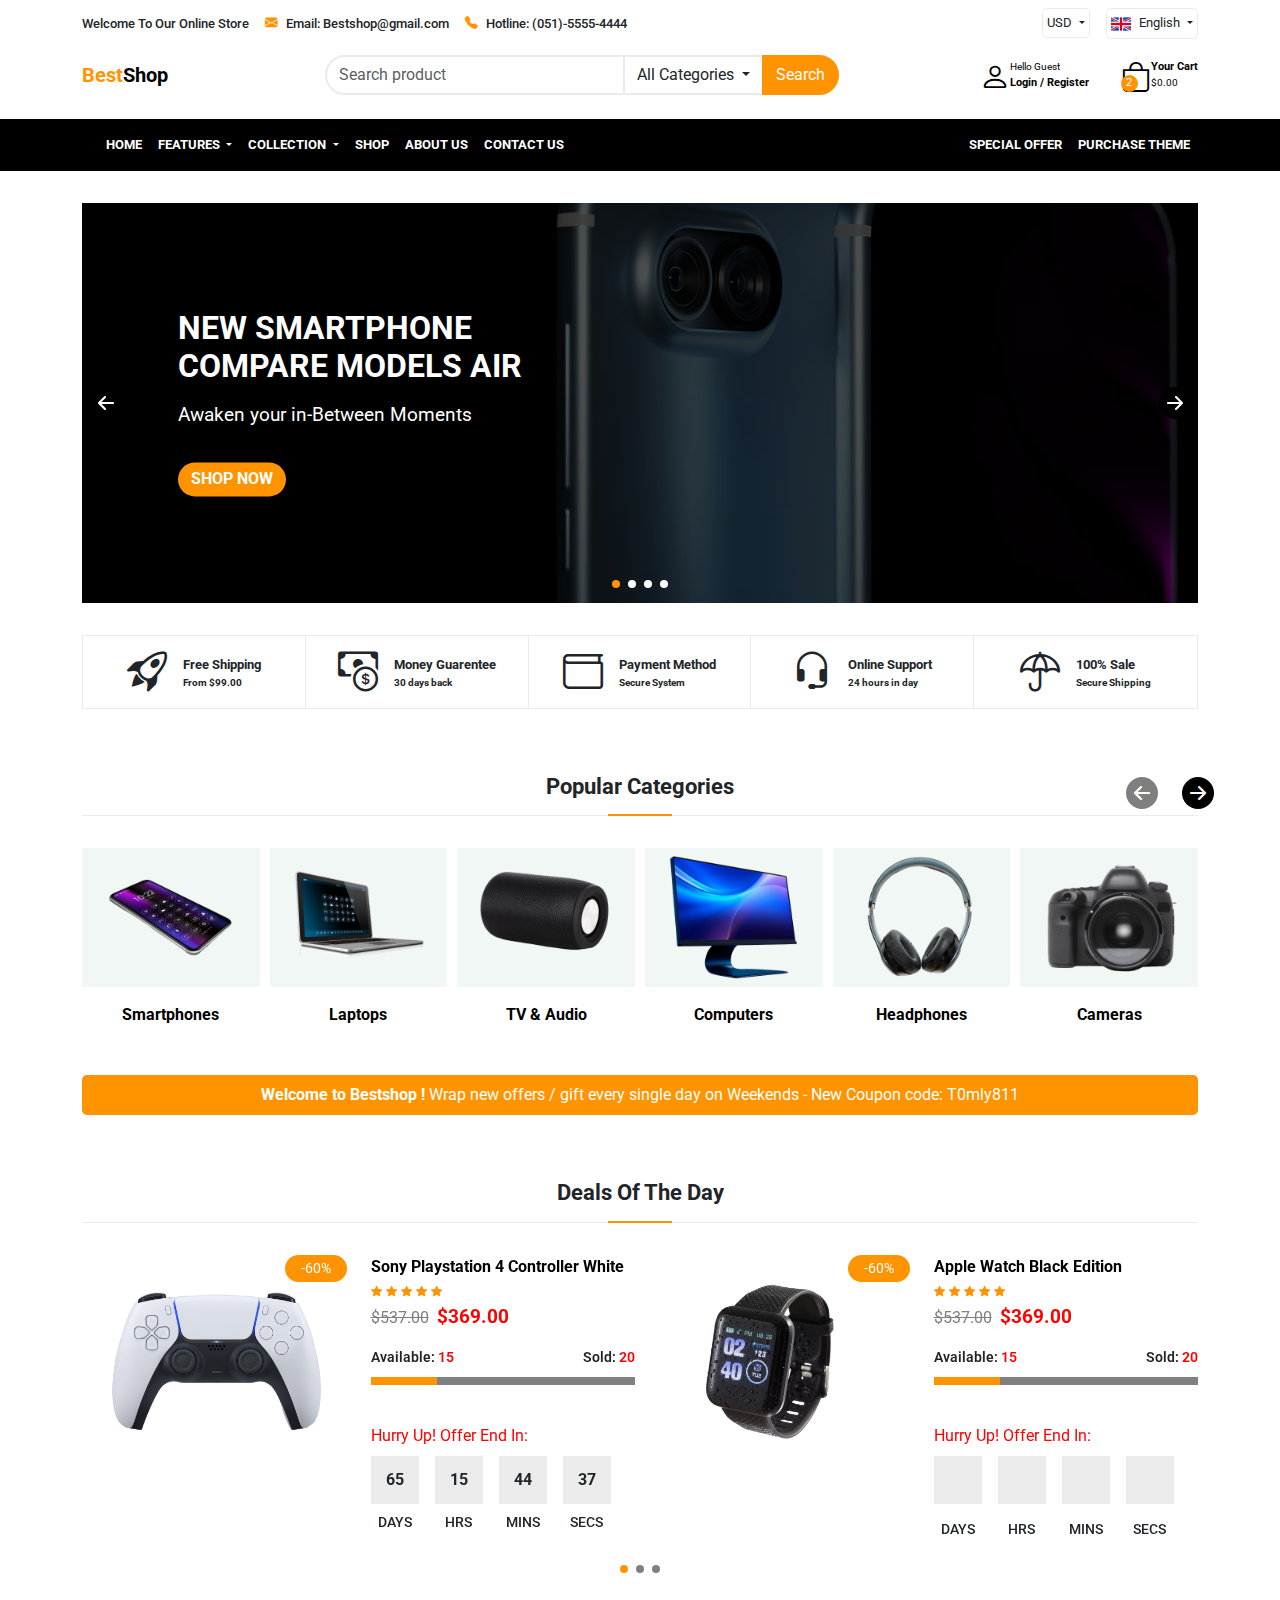
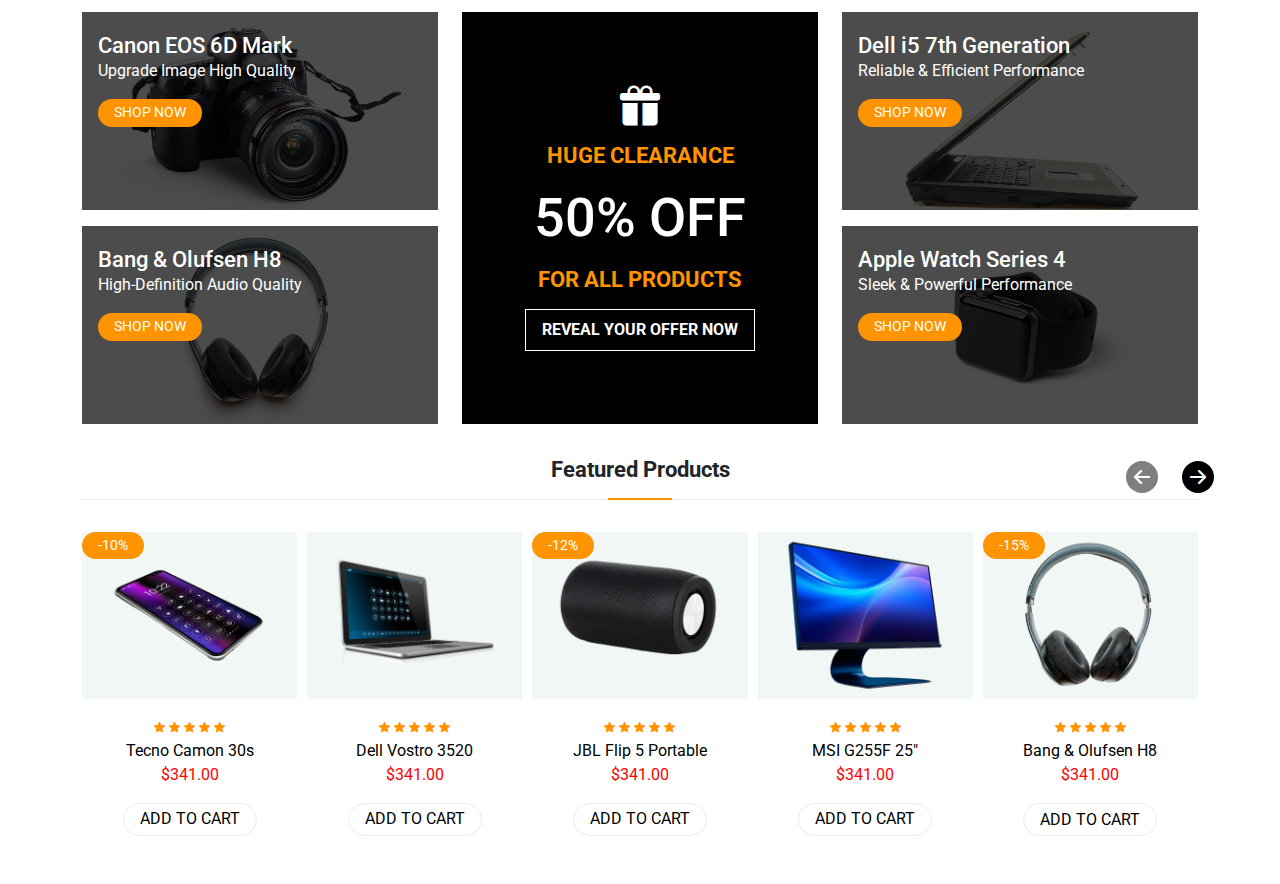
<file: index.html>
<!DOCTYPE html>
<html lang="en">

<head>
  <meta charset="UTF-8">
  <meta name="viewport" content="width=device-width, initial-scale=1.0">
  <title>Best | Shop</title>
  <link rel="stylesheet" href="https://cdn.jsdelivr.net/npm/swiper@11/swiper-bundle.min.css">
  <link rel="stylesheet" href="assets/css/main.css">
</head>

<body>
  <div class="site-wrapper">
    <header class="header">
      <div class="container">
        <div class="info-bar sm-media">
          <ul class="section">
            <li class="info-list lg-none">Welcome To Our Online Store</li>
            <li class="info-list"><i class="icon-envelope-fill"></i><span>Email: Bestshop@gmail.com</span></li>
            <li class="info-list md-none"><i class="icon-telephone-fill"></i><span>Hotline: (051)-5555-4444</span></li>
          </ul>
          <ul class="section">
            <li class="info-list">
              <div class="dropdown">
                <a class="btn dropdown-toggle info-list-dropdown border-theme-small-style" href="#" role="button"
                  data-bs-toggle="dropdown" aria-expanded="false">
                  USD
                </a>
                <ul class="dropdown-menu">
                  <li><a class="dropdown-item" href="#">Action</a></li>
                  <li><a class="dropdown-item" href="#">Another action</a></li>
                  <li><a class="dropdown-item" href="#">Something else here</a></li>
                </ul>
              </div>
            </li>
            <li class="info-list md-none">
              <div class="dropdown">
                <a class="btn dropdown-toggle info-list-dropdown border-theme-small-style" href="#" role="button"
                  data-bs-toggle="dropdown" aria-expanded="false">
                  <img src="assets/img/language-icon.png" alt=""><span>English</span>
                </a>
                <ul class="dropdown-menu">
                  <li><a class="dropdown-item" href="#">Action</a></li>
                  <li><a class="dropdown-item" href="#">Another action</a></li>
                  <li><a class="dropdown-item" href="#">Something else here</a></li>
                </ul>
              </div>
            </li>
          </ul>
        </div><!-- /.info-bar -->
      </div><!-- /.container -->
      <div class="container">
        <nav class="search-bar-nav ">
          <nav class="navbar" >
            <a class="navbar-brand logo-style main-logo md-none">Best<span>Shop</span></a>
            <form class="d-flex" role="search">
              <input class="form-control search-input border-theme-style" type="search" placeholder="Search product"
                aria-label="Search">
              <div class="dropdown categories-dropdown">
                <a class="btn dropdown-toggle search-dropdown" href="#" role="button" data-bs-toggle="dropdown"
                  aria-expanded="false">
                  All Categories
                </a>
                <ul class="dropdown-menu">
                  <li><a class="dropdown-item" href="#">Action</a></li>
                  <li><a class="dropdown-item" href="#">Another action</a></li>
                  <li><a class="dropdown-item" href="#">Something else here</a></li>
                </ul>
              </div>
              <button class="btn search-button" type="submit">Search</button>
            </form>
            <ul class="user-actions md-none">
              <li class="user-actions-list">
                <a href="" class="user-actions-links">
                  <i class="icon-person"></i>
                  <div class="lg-none">
                    <small>Hello Guest</small>
                    <p>Login / Register</p>
                  </div>
                </a>
              </li>
              <li class="user-actions-list">
                <a href="" class="user-actions-links">
                  <i class="icon-bag"></i>
                  <div class="lg-none">
                    <p>Your Cart</p>
                    <small>$0.00</small>
                  </div>
                  <div class="count-badge">2</div>
                </a>
              </li>
            </ul>
          </nav>
        </nav><!-- /.search-bar-nav -->
      </div><!-- /.container -->
      <nav class="main-nav">
        <div class="container">
          <nav class="navbar navbar-expand-lg">
            <a class="navbar-brand logo-style main-nav-logo" style="display: none;">Best<span>Shop</span></a>
            <a class="navbar-brand logo-style main-nav-logo"></a>
            <button class="navbar-toggler" type="button" data-bs-toggle="collapse"
              data-bs-target="#navbarSupportedContent" aria-controls="navbarSupportedContent" aria-expanded="false"
              aria-label="Toggle navigation">
              <span class="navbar-toggler-icon"></span>
            </button>
            <div class="collapse navbar-collapse" id="navbarSupportedContent">
              <ul class="navbar-nav me-auto mb-lg-0">
                <li class="nav-item search-box-sm" style="display: none;">
                  <form class="d-flex" role="search">
                    <input class="form-control search-input" type="search" placeholder="Search product"
                      aria-label="Search">
                    <div class="dropdown categories-dropdown">
                      <a class="btn dropdown-toggle search-dropdown" href="#" role="button" data-bs-toggle="dropdown"
                        aria-expanded="false">
                        All Categories
                      </a>
                      <ul class="dropdown-menu">
                        <li><a class="dropdown-item" href="#">Action</a></li>
                        <li><a class="dropdown-item" href="#">Another action</a></li>
                        <li><a class="dropdown-item" href="#">Something else here</a></li>
                      </ul>
                    </div>
                    <button class="btn search-button" type="submit">Search</button>
                  </form>
                </li>
                <li class="nav-item">
                  <a class="nav-link" aria-current="page" href="#">HOME</a>
                </li>
                <li class="nav-item dropdown">
                  <a class="nav-link dropdown-toggle" href="#" role="button" data-bs-toggle="dropdown"
                    aria-expanded="false">
                    FEATURES
                  </a>
                  <ul class="dropdown-menu">
                    <li><a class="dropdown-item" href="#">Action</a></li>
                    <li><a class="dropdown-item" href="#">Another action</a></li>
                    <li>
                      <hr class="dropdown-divider">
                    </li>
                    <li><a class="dropdown-item" href="#">Something else here</a></li>
                  </ul>
                </li>
                <li class="nav-item dropdown">
                  <a class="nav-link dropdown-toggle" href="#" role="button" data-bs-toggle="dropdown"
                    aria-expanded="false">
                    COLLECTION
                  </a>
                  <ul class="dropdown-menu">
                    <li><a class="dropdown-item" href="#">Action</a></li>
                    <li><a class="dropdown-item" href="#">Another action</a></li>
                    <li>
                      <hr class="dropdown-divider">
                    </li>
                    <li><a class="dropdown-item" href="#">Something else here</a></li>
                  </ul>
                </li>
                <li class="nav-item">
                  <a class="nav-link" aria-current="page" href="#">SHOP</a>
                </li>
                <li class="nav-item">
                  <a class="nav-link" aria-current="page" href="#">ABOUT US</a>
                </li>
                <li class="nav-item">
                  <a class="nav-link" aria-current="page" href="#">CONTACT US</a>
                </li>
              </ul>
              <ul class="navbar-nav">
                <li class="nav-item">
                  <a class="nav-link" aria-current="page" href="#">SPECIAL OFFER</a>
                </li>
                <li class="nav-item">
                  <a class="nav-link" href="#">PURCHASE THEME</a>
                </li>
                <li class="nav-item user-ham-links" style="display: none;">
                  <a class="nav-link" href="#" style="display: flex; align-items: center;">CART<span>
                      <div class="count-badge-mobile">2</div>
                    </span></a>
                </li>
                <li class="nav-item user-ham-links" style="display: none;">
                  <a class="nav-link" href="#">LOGIN / REGISTER</a>
                </li>
              </ul>
            </div>
          </nav>
        </div><!-- /.container -->
      </nav><!-- /.main-nav -->
    </header><!-- /.header -->
    <main class="main-content">
      <div class="main-hero-section">
        <div class="container">
          <div class="swiper mySwiper">
            <div class="swiper-wrapper">
              <div class="swiper-slide">
                <figure>
                  <img src="assets/img/main-hero-section-1.jpg" alt="">
                  <figcaption>
                    <h1>NEW SMARTPHONE<br>COMPARE MODELS AIR</h1>
                    <p>Awaken your in-Between Moments</p>
                    <a href="#" class="main-hero-carousel-button main-button-primary">SHOP NOW</a>
                  </figcaption>
                </figure>
                <div class="image-overlay"></div><!-- /.image-overlay -->
              </div>
              <div class="swiper-slide">
                <figure>
                  <img src="assets/img/main-hero-section-2.jpg" alt="">
                  <figcaption>
                    <h1>NEW SMARTPHONE<br>COMPARE MODELS AIR</h1>
                    <p>Awaken your in-Between Moments</p>
                    <a href="#" class="main-hero-carousel-button main-button-primary">SHOP NOW</a>
                  </figcaption>
                </figure>
                <div class="image-overlay"></div><!-- /.image-overlay -->
              </div>
              <div class="swiper-slide">
                <figure>
                  <img src="assets/img/main-hero-section-3.jpg" alt="">
                  <figcaption>
                    <h1>NEW SMARTPHONE<br>COMPARE MODELS AIR</h1>
                    <p>Awaken your in-Between Moments</p>
                    <a href="#" class="main-hero-carousel-button main-button-primary">SHOP NOW</a>
                  </figcaption>
                </figure>
                <div class="image-overlay"></div><!-- /.image-overlay -->
              </div>
              <div class="swiper-slide">
                <figure>
                  <img src="assets/img/main-hero-section-4.jpg" alt="">
                  <figcaption>
                    <h1>NEW SMARTPHONE<br>COMPARE MODELS AIR</h1>
                    <p>Awaken your in-Between Moments</p>
                    <a href="#" class="main-hero-carousel-button main-button-primary">SHOP NOW</a>
                  </figcaption>
                </figure>
                <div class="image-overlay"></div><!-- /.image-overlay -->
              </div>
            </div>
            <div class="swiper-pagination"></div>
            <div class="swiper-button-next custom-next-btn"></div>
            <div class="swiper-button-prev custom-prev-btn"></div>
          </div>
        </div><!-- /.container -->
      </div><!-- /.main-hero-section -->
      <div class="main-hero-section-features">
        <div class="container">
          <ul class="main-hero-section-features-inner border-theme-small-style">
            <li>
              <div class="content">
                <i class="icon-rocket-takeoff"></i>
                <div class="title">
                  <b>Free Shipping</b>
                  <p>From $99.00</p>
                </div><!-- /.title -->
              </div>
            </li>
            <li>
              <div class="content">
                <i class="icon-cash-coin"></i>
                <div class="title">
                  <b>Money Guarentee</b>
                  <p>30 days back</p>
                </div><!-- /.title -->
              </div>
            </li>
            <li>
              <div class="content">
                <i class="icon-wallet"></i>
                <div class="title">
                  <b>Payment Method</b>
                  <p>Secure System</p>
                </div><!-- /.title -->
              </div>
            </li>
            <li>
              <div class="content">
                <i class="icon-headset"></i>
                <div class="title">
                  <b>Online Support</b>
                  <p>24 hours in day</p>
                </div><!-- /.title -->
              </div>
            </li>
            <li>
              <div class="content">
                <i class="icon-umbrella"></i>
                <div class="title">
                  <b>100% Sale</b>
                  <p>Secure Shipping</p>
                </div><!-- /.title -->
              </div>
            </li>
          </ul>
        </div><!-- /.container -->
      </div><!-- /.main-hero-section-features -->
      <div class="popular-categories">
        <div class="container">
          <div class="title section-title-theme">
            <h2>Popular Categories</h2>
            <div class="title-style"></div>
            <div class="swiper-button-next custom-next-btn product-cat-next"></div>
            <div class="swiper-button-prev custom-prev-btn product-cat-prev"></div>
          </div><!-- /.title -->
          <div class="popular-categories-carousel">
            <div class="swiper mySwiper-2">
              <div class="swiper-wrapper">
                <div class="swiper-slide">
                  <a href="">
                    <figure>
                      <img src="assets/img/category-1.png" alt="">
                      <figcaption>
                        <p>Smartphones</p>
                      </figcaption>
                    </figure>
                  </a>
                </div>
                <div class="swiper-slide">
                  <a href="">
                    <figure>
                      <img src="assets/img/category-2.png" alt="">
                      <figcaption>
                        <p>Laptops</p>
                      </figcaption>
                    </figure>
                  </a>
                </div>
                <div class="swiper-slide">
                  <a href="">
                    <figure>
                      <img src="assets/img/category-3.png" alt="">
                      <figcaption>
                        <p>TV & Audio</p>
                      </figcaption>
                    </figure>
                  </a>
                </div>
                <div class="swiper-slide">
                  <a href="">
                    <figure>
                      <img src="assets/img/category-4.png" alt="">
                      <figcaption>
                        <p>Computers</p>
                      </figcaption>
                    </figure>
                  </a>
                </div>
                <div class="swiper-slide">
                  <a href="">
                    <figure>
                      <img src="assets/img/category-5.png" alt="">
                      <figcaption>
                        <p>Headphones</p>
                      </figcaption>
                    </figure>
                  </a>
                </div>
                <div class="swiper-slide">
                  <a href="">
                    <figure>
                      <img src="assets/img/category-6.png" alt="">
                      <figcaption>
                        <p>Cameras</p>
                      </figcaption>
                    </figure>
                  </a>
                </div>
                <div class="swiper-slide">
                  <a href="">
                    <figure>
                      <img src="assets/img/category-2.png" alt="">
                      <figcaption>
                        <p>Laptops</p>
                      </figcaption>
                    </figure>
                  </a>
                </div>
              </div>
              <!-- <div class="swiper-button-next custom-next-btn product-cat-next"></div>
              <div class="swiper-button-prev custom-prev-btn product-cat-prev"></div> -->
            </div>
          </div><!-- /.popular-categories-carousel -->
          <div class="popular-categories-bottom-title">
            <p><strong>Welcome to Bestshop ! </strong>Wrap new offers / gift every single day on Weekends - New Coupon
              code: T0mly811</p>
          </div><!-- /.popular-categories-bottom-title -->
        </div><!-- /.container -->
      </div><!-- /.popular-categories -->
      <div class="deals-of-the-day">
        <div class="container">
          <div class="title section-title-theme">
            <h2>Deals Of The Day</h2>
            <div class="title-style"></div>
          </div><!-- /.title -->
          <div class="deals-of-day-carousel">
            <div class="swiper mySwiper-3">
              <div class="swiper-wrapper">
                <div class="swiper-slide">
                  <div class="row">
                    <div class="col-md-6">
                      <figure>
                        <img src="assets/img/deal-of-day-1.png" alt="">
                        <figcaption>
                          <div class="off-price">
                            <small class="main-button-primary">-60%</small>
                          </div><!-- /.off-price -->
                          <div class="hover-actions">
                              <a href=""><i class="icon-cart2"></i></a>
                              <a href=""><i class="icon-heart-fill"></i></a>
                              <a href=""><i class="icon-shuffle"></i></a>
                              <a href=""><i class="icon-search"></i></a>
                          </div><!-- /.hover-actions -->
                        </figcaption>
                      </figure>
                    </div><!-- /.col-md-6 -->
                    <div class="col-md-6">
                      <div class="product-details">
                        <a href=""><strong>Sony Playstation 4 Controller White</strong></a>
                        <div class="rating rating-icon-style">
                          <i class="icon-star-fill"></i>
                          <i class="icon-star-fill"></i>
                          <i class="icon-star-fill"></i>
                          <i class="icon-star-fill"></i>
                          <i class="icon-star-fill"></i>
                        </div><!-- /.rating -->
                        <div class="price">
                          <small class="original-price">$537.00</small><span><strong
                              class="sale-price">$369.00</strong></span>
                        </div><!-- /.price -->
                        <div class="availablity">
                          <div class="stock">
                            <small>Available: <span>15</span></small>
                            <small>Sold: <span>20</span></small>
                          </div><!-- /.stock -->
                          <progress class="available-bar" max="100" value="25">
                          </progress> 
                          <div class="sale-counter" id="countdown">
                            <p>Hurry Up! Offer End In:</p>
                            <ul class="counter-inner">
                              <li>
                                <div class="counter-part">
                                  <span class="counter-content" id="days"></span>
                                  <small>DAYS</small>
                                </div>
                              </li>
                              <li>
                                <div class="counter-part">
                                  <span class="counter-content" id="hours"></span>
                                  <small>HRS</small>
                                </div>
                              </li>
                              <li>
                                <div class="counter-part">
                                  <span class="counter-content" id="minutes"></span>
                                  <small>MINS</small>
                                </div>
                              </li>
                              <li>
                                <div class="counter-part">
                                  <span class="counter-content" id="seconds"></span>
                                  <small>SECS</small>
                                </div>
                              </li>
                            </ul>
                          </div>                        
                        </div><!-- /.availablity -->
                      </div><!-- /.product-details -->
                    </div><!-- /.col-md-6 -->
                  </div><!-- /.row -->
                </div>
                <div class="swiper-slide">
                  <div class="row">
                    <div class="col-md-6">
                      <figure>
                        <img src="assets/img/deal-of-day-2.png" alt="">
                        <figcaption>
                          <div class="off-price">
                            <small class="main-button-primary">-60%</small>
                          </div><!-- /.off-price -->
                          <div class="hover-actions">
                              <a href=""><i class="icon-cart2"></i></a>
                              <a href=""><i class="icon-heart-fill"></i></a>
                              <a href=""><i class="icon-shuffle"></i></a>
                              <a href=""><i class="icon-search"></i></a>
                          </div><!-- /.hover-actions -->
                        </figcaption>
                      </figure>
                    </div><!-- /.col-md-6 -->
                    <div class="col-md-6">
                      <div class="product-details">
                        <a href=""><strong>Apple Watch Black Edition</strong></a>
                        <div class="rating rating-icon-style">
                          <i class="icon-star-fill"></i>
                          <i class="icon-star-fill"></i>
                          <i class="icon-star-fill"></i>
                          <i class="icon-star-fill"></i>
                          <i class="icon-star-fill"></i>
                        </div><!-- /.rating -->
                        <div class="price">
                          <small class="original-price">$537.00</small><span><strong
                              class="sale-price">$369.00</strong></span>
                        </div><!-- /.price -->
                        <div class="availablity">
                          <div class="stock">
                            <small>Available: <span>15</span></small>
                            <small>Sold: <span>20</span></small>
                          </div><!-- /.stock -->
                          <progress class="available-bar" max="100" value="25">
                          </progress>
                          <div class="sale-counter" id="countdown">
                            <p>Hurry Up! Offer End In:</p>
                            <ul class="counter-inner">
                              <li>
                                <div class="counter-part">
                                  <span class="counter-content" id="days"></span>
                                  <small>DAYS</small>
                                </div>
                              </li>
                              <li>
                                <div class="counter-part">
                                  <span class="counter-content" id="hours"></span>
                                  <small>HRS</small>
                                </div>
                              </li>
                              <li>
                                <div class="counter-part">
                                  <span class="counter-content" id="minutes"></span>
                                  <small>MINS</small>
                                </div>
                              </li>
                              <li>
                                <div class="counter-part">
                                  <span class="counter-content" id="seconds"></span>
                                  <small>SECS</small>
                                </div>
                              </li>
                            </ul>
                          </div>    
                        </div><!-- /.availablity -->
                      </div><!-- /.product-details -->
                    </div><!-- /.col-md-6 -->
                  </div><!-- /.row -->
                </div>
                <div class="swiper-slide">
                  <div class="row">
                    <div class="col-md-6">
                      <figure>
                        <img src="assets/img/deal-of-day-3.png" alt="">
                        <figcaption>
                          <div class="off-price">
                            <small class="main-button-primary">-60%</small>
                          </div><!-- /.off-price -->
                          <div class="hover-actions">
                              <a href=""><i class="icon-cart2"></i></a>
                              <a href=""><i class="icon-heart-fill"></i></a>
                              <a href=""><i class="icon-shuffle"></i></a>
                              <a href=""><i class="icon-search"></i></a>
                          </div><!-- /.hover-actions -->
                        </figcaption>
                      </figure>
                    </div><!-- /.col-md-6 -->
                    <div class="col-md-6">
                      <div class="product-details">
                        <a href=""><strong>Apple Iphone 11 Pro Max 256Gb</strong></a>
                        <div class="rating rating-icon-style">
                          <i class="icon-star-fill"></i>
                          <i class="icon-star-fill"></i>
                          <i class="icon-star-fill"></i>
                          <i class="icon-star-fill"></i>
                          <i class="icon-star-fill"></i>
                        </div><!-- /.rating -->
                        <div class="price">
                          <small class="original-price">$537.00</small><span><strong
                              class="sale-price">$369.00</strong></span>
                        </div><!-- /.price -->
                        <div class="availablity">
                          <div class="stock">
                            <small>Available: <span>15</span></small>
                            <small>Sold: <span>20</span></small>
                          </div><!-- /.stock -->
                          <progress class="available-bar" max="100" value="25">
                          </progress>
                          <div class="sale-counter" id="countdown">
                            <p>Hurry Up! Offer End In:</p>
                            <ul class="counter-inner">
                              <li>
                                <div class="counter-part">
                                  <span class="counter-content" id="days"></span>
                                  <small>DAYS</small>
                                </div>
                              </li>
                              <li>
                                <div class="counter-part">
                                  <span class="counter-content" id="hours"></span>
                                  <small>HRS</small>
                                </div>
                              </li>
                              <li>
                                <div class="counter-part">
                                  <span class="counter-content" id="minutes"></span>
                                  <small>MINS</small>
                                </div>
                              </li>
                              <li>
                                <div class="counter-part">
                                  <span class="counter-content" id="seconds"></span>
                                  <small>SECS</small>
                                </div>
                              </li>
                            </ul>
                          </div>    
                        </div><!-- /.availablity -->
                      </div><!-- /.product-details -->
                    </div><!-- /.col-md-6 -->
                  </div><!-- /.row -->
                </div>
              </div>
              <div class="swiper-pagination"></div>
            </div>
          </div><!-- /.deals-of-day-carousel -->
        </div><!-- /.container -->
      </div><!-- /.deals-of-the-day -->
      <div class="latest-products-section">
        <div class="container">
          <div class="row">
          <div class="col-lg-4">
            <div class="left-section">
              <div class="top-content">
                <figure>
                  <img loading="lazy" src="assets/img/latest-products-1.jpg" alt="">
                  <figcaption>
                    <h3>Canon EOS 6D Mark</h3>
                    <p>Upgrade Image High Quality</p>
                    <a href="#" class="main-button-primary">SHOP NOW</a>
                  </figcaption>
                  <div class="image-overlay-grid-section"></div><!-- /.image-overlay -->
                </figure>
              </div><!-- /.top-content -->
              <div class="bottom-content">
                <figure>
                  <img src="assets/img/latest-products-2.jpg" alt="">
                  <figcaption>
                    <h3>Bang & Olufsen H8</h3>
                    <p>High-Definition Audio Quality</p>
                    <a href="#" class="main-button-primary">SHOP NOW</a>
                  </figcaption>
                  <div class="image-overlay-grid-section"></div><!-- /.image-overlay -->
                </figure>

              </div><!-- /.bottom-content -->
            </div><!-- /.left-section -->
          </div><!-- /.col-md-4 -->
          <div class="col-lg-4">
            <div class="middle-section">
              <div class="middle-section-inner">
                <i class="icon-gift-fill"></i>
                <h4>huge clearance</h4>
                <h2>50% off</h2>
                <h4>for all products</h4>
                <a href="">reveal your offer now
                 
                </a>
              </div><!-- /.middle-section-inner -->
            </div><!-- /.middle-section -->
          </div><!-- /.col-md-4 -->
          <div class="col-lg-4">
            <div class="right-section">
              <div class="top-content">
                <figure>
                  <img src="assets/img/latest-products-3.jpg" alt="">
                  <figcaption>
                    <h3>Dell i5 7th Generation</h3>
                    <p>Reliable & Efficient Performance</p>
                    <a href="#" class="main-button-primary">SHOP NOW</a>
                  </figcaption>
                  <div class="image-overlay-grid-section"></div><!-- /.image-overlay -->
                </figure>
              </div><!-- /.top-content -->
              <div class="bottom-content">
                <figure>
                  <img src="assets/img/latest-products-4.jpg" alt="">
                  <figcaption>
                    <h3>Apple Watch Series 4</h3>
                    <p>Sleek & Powerful Performance</p>
                    <a href="#" class="main-button-primary">SHOP NOW</a>
                  </figcaption>
                  <div class="image-overlay-grid-section"></div><!-- /.image-overlay -->
                </figure>    
              </div><!-- /.bottom-content -->
            </div><!-- /.right-section -->
          </div><!-- /.col-md-4 -->
          </div><!-- /.row -->
        </div><!-- /.container -->
      </div><!-- /.latest-products-section -->

      <div class="featured-products-section">
        <div class="container">
          <div class="title section-title-theme" >
            <h2>Featured Products</h2>
            <div class="title-style"></div>
            <div class="swiper-button-next custom-next-btn feature-product-next"></div>
            <div class="swiper-button-prev custom-prev-btn feature-product-prev"></div>
          </div><!-- /.title -->
          <div class="featured-products-carousel">
            <div class="swiper mySwiper-4">
              <div class="swiper-wrapper">
                <div class="swiper-slide">
                    <figure>
                      <img src="assets/img/category-1.png" alt="">
                      <figcaption>                  
                        <div class="featured-product-details">
                          <div class="rating rating-icon-style">
                            <i class="icon-star-fill"></i>
                            <i class="icon-star-fill"></i>
                            <i class="icon-star-fill"></i>
                            <i class="icon-star-fill"></i>
                            <i class="icon-star-fill"></i>
                          </div><!-- /.rating -->      
                          <a href="" class="title">Tecno Camon 30s</a>  
                          <p class="price">$341.00</p>
                          <a href="" class="main-button-primary">ADD TO CART</a>
                        </div><!-- /.featured-product-details -->
                      </figcaption>
                      <div class="off-price">
                        <small class="main-button-primary">-10%</small>
                      </div><!-- /.off-price -->
                      <div class="hover-actions">
                        <a href=""><i class="icon-heart-fill"></i></a>
                        <a href=""><i class="icon-shuffle"></i></a>
                        <a href=""><i class="icon-search"></i></a>
                      </div><!-- /.hover-actions -->
                    </figure>
                </div>
                <div class="swiper-slide">
                    <figure>
                      <img src="assets/img/category-2.png" alt="">
                      <figcaption>
                        <div class="featured-product-details">
                          <div class="rating rating-icon-style">
                            <i class="icon-star-fill"></i>
                            <i class="icon-star-fill"></i>
                            <i class="icon-star-fill"></i>
                            <i class="icon-star-fill"></i>
                            <i class="icon-star-fill"></i>
                          </div><!-- /.rating -->   
                          <a href="" class="title">Dell Vostro 3520</a>  
                          <p class="price">$341.00</p>
                          <a href="" class="main-button-primary">ADD TO CART</a>
                        </div><!-- /.featured-product-details -->
                      </figcaption>
                      <div class="hover-actions">
                        <a href=""><i class="icon-heart-fill"></i></a>
                        <a href=""><i class="icon-shuffle"></i></a>
                        <a href=""><i class="icon-search"></i></a>
                      </div><!-- /.hover-actions -->
                    </figure>
                </div>
                <div class="swiper-slide">
                    <figure>
                      <img src="assets/img/category-3.png" alt="">
                      <figcaption>
                        <div class="featured-product-details">
                          <div class="rating rating-icon-style">
                            <i class="icon-star-fill"></i>
                            <i class="icon-star-fill"></i>
                            <i class="icon-star-fill"></i>
                            <i class="icon-star-fill"></i>
                            <i class="icon-star-fill"></i>
                          </div><!-- /.rating -->      
                          <a href="" class="title">JBL Flip 5 Portable</a>  
                          <p class="price">$341.00</p>
                          <a href="" class="main-button-primary">ADD TO CART</a>
                        </div><!-- /.featured-product-details -->
                      </figcaption>
                      <div class="off-price">
                        <small class="main-button-primary">-12%</small>
                      </div><!-- /.off-price -->
                      <div class="hover-actions">
                        <a href=""><i class="icon-heart-fill"></i></a>
                        <a href=""><i class="icon-shuffle"></i></a>
                        <a href=""><i class="icon-search"></i></a>
                      </div><!-- /.hover-actions -->
                    </figure>
                </div>
                <div class="swiper-slide">
                    <figure>
                      <img src="assets/img/category-4.png" alt="">
                      <figcaption>
                        <div class="featured-product-details">
                          <div class="rating rating-icon-style">
                            <i class="icon-star-fill"></i>
                            <i class="icon-star-fill"></i>
                            <i class="icon-star-fill"></i>
                            <i class="icon-star-fill"></i>
                            <i class="icon-star-fill"></i>
                          </div><!-- /.rating -->    
                          <a href="" class="title">MSI G255F 25"</a>  
                          <p class="price">$341.00</p>
                          <a href="" class="main-button-primary">ADD TO CART</a>
                        </div><!-- /.featured-product-details -->
                      </figcaption>
                      <div class="hover-actions">
                        <a href=""><i class="icon-heart-fill"></i></a>
                        <a href=""><i class="icon-shuffle"></i></a>
                        <a href=""><i class="icon-search"></i></a>
                      </div><!-- /.hover-actions -->
                    </figure>
                </div>
                <div class="swiper-slide">
                    <figure>
                      <img src="assets/img/category-5.png" alt="">
                      <figcaption>
                        <div class="featured-product-details">
                          <div class="rating rating-icon-style">
                            <i class="icon-star-fill"></i>
                            <i class="icon-star-fill"></i>
                            <i class="icon-star-fill"></i>
                            <i class="icon-star-fill"></i>
                            <i class="icon-star-fill"></i>
                          </div><!-- /.rating -->  
                          <a href="" class="title">Bang & Olufsen H8</a>      
                          <p class="price">$341.00</p>
                          <a href="" class="main-button-primary">ADD TO CART</a>
                        </div><!-- /.featured-product-details -->
                      </figcaption>
                      <div class="off-price">
                        <small class="main-button-primary">-15%</small>
                      </div><!-- /.off-price -->
                      <div class="hover-actions">
                        <a href=""><i class="icon-heart-fill"></i></a>
                        <a href=""><i class="icon-shuffle"></i></a>
                        <a href=""><i class="icon-search"></i></a>
                      </div><!-- /.hover-actions -->
                    </figure>
                </div>
                <div class="swiper-slide">
                    <figure>
                      <img src="assets/img/category-6.png" alt="">
                      <figcaption>
                        <div class="featured-product-details">
                          <div class="rating rating-icon-style">
                            <i class="icon-star-fill"></i>
                            <i class="icon-star-fill"></i>
                            <i class="icon-star-fill"></i>
                            <i class="icon-star-fill"></i>
                            <i class="icon-star-fill"></i>
                          </div><!-- /.rating -->    
                          <a href="" class="title">Canon 3000D DSLR</a>    
                          <p class="price">$341.00</p>
                          <a href="" class="main-button-primary">ADD TO CART</a>
                        </div><!-- /.featured-product-details -->
                      </figcaption>
                      <div class="hover-actions">
                        <a href=""><i class="icon-heart-fill"></i></a>
                        <a href=""><i class="icon-shuffle"></i></a>
                        <a href=""><i class="icon-search"></i></a>
                      </div><!-- /.hover-actions -->
                    </figure>
                </div>
              </div>
              <!-- <div class="swiper-button-next custom-next-btn feature-product-next"></div>
              <div class="swiper-button-prev custom-prev-btn feature-product-prev"></div> -->
            </div>
          </div><!-- /.popular-categories-carousel -->
        </div><!-- /.container -->    
      </div><!-- /.featured-products-section -->
    </main><!-- /.main-content -->
    <footer class="footer"></footer><!-- /.footer -->
  </div><!-- /.site-wrapper -->
  <script src="https://cdn.jsdelivr.net/npm/swiper@11/swiper-bundle.min.js"></script>
  <script src="assets/js/bootstrap.js"></script>
  <script src="assets/js/main.js"></script>
</body>

</html>
</file>
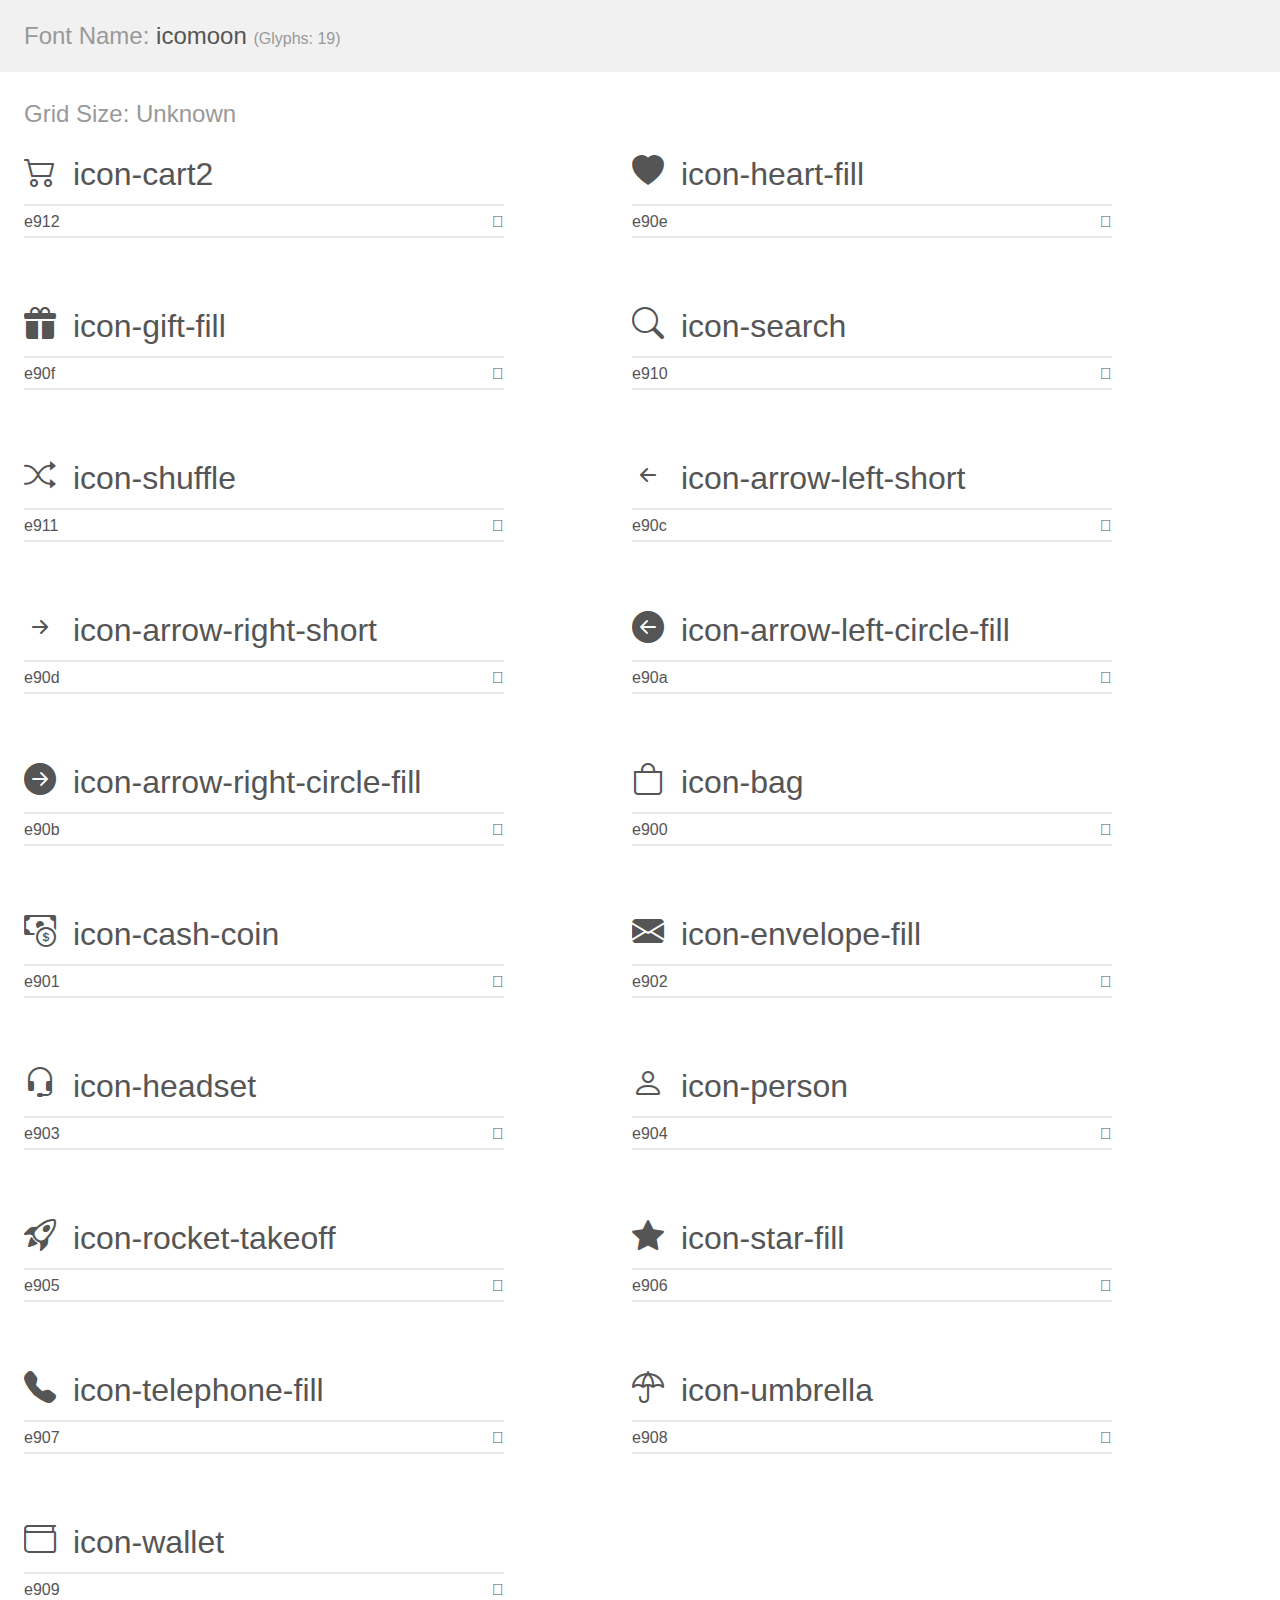
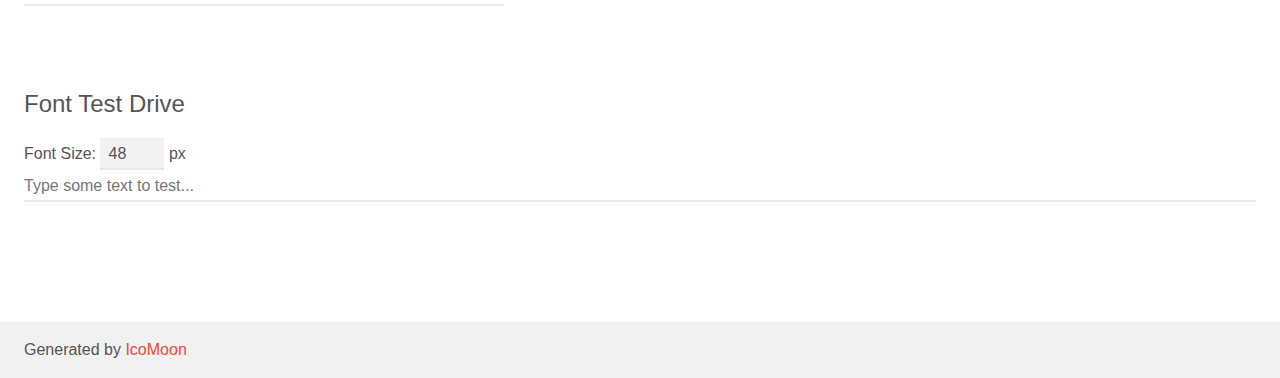
<file: assets/icomoon/demo.html>
<!doctype html>
<html>
<head>
    <meta charset="utf-8">
    <title>IcoMoon Demo</title>
    <meta name="description" content="An Icon Font Generated By IcoMoon.io">
    <meta name="viewport" content="width=device-width, initial-scale=1">
    <link rel="stylesheet" href="demo-files/demo.css">
    <link rel="stylesheet" href="style.css"></head>
<body>
    <div class="bgc1 clearfix">
        <h1 class="mhmm mvm"><span class="fgc1">Font Name:</span> icomoon <small class="fgc1">(Glyphs:&nbsp;19)</small></h1>
    </div>
    <div class="clearfix mhl ptl">
        <h1 class="mvm mtn fgc1">Grid Size: Unknown</h1>
        <div class="glyph fs1">
            <div class="clearfix bshadow0 pbs">
                <span class="icon-cart2"></span>
                <span class="mls"> icon-cart2</span>
            </div>
            <fieldset class="fs0 size1of1 clearfix hidden-false">
                <input type="text" readonly value="e912" class="unit size1of2" />
                <input type="text" maxlength="1" readonly value="&#xe912;" class="unitRight size1of2 talign-right" />
            </fieldset>
            <div class="fs0 bshadow0 clearfix hidden-true">
                <span class="unit pvs fgc1">liga: </span>
                <input type="text" readonly value="" class="liga unitRight" />
            </div>
        </div>
        <div class="glyph fs1">
            <div class="clearfix bshadow0 pbs">
                <span class="icon-heart-fill"></span>
                <span class="mls"> icon-heart-fill</span>
            </div>
            <fieldset class="fs0 size1of1 clearfix hidden-false">
                <input type="text" readonly value="e90e" class="unit size1of2" />
                <input type="text" maxlength="1" readonly value="&#xe90e;" class="unitRight size1of2 talign-right" />
            </fieldset>
            <div class="fs0 bshadow0 clearfix hidden-true">
                <span class="unit pvs fgc1">liga: </span>
                <input type="text" readonly value="" class="liga unitRight" />
            </div>
        </div>
        <div class="glyph fs1">
            <div class="clearfix bshadow0 pbs">
                <span class="icon-gift-fill"></span>
                <span class="mls"> icon-gift-fill</span>
            </div>
            <fieldset class="fs0 size1of1 clearfix hidden-false">
                <input type="text" readonly value="e90f" class="unit size1of2" />
                <input type="text" maxlength="1" readonly value="&#xe90f;" class="unitRight size1of2 talign-right" />
            </fieldset>
            <div class="fs0 bshadow0 clearfix hidden-true">
                <span class="unit pvs fgc1">liga: </span>
                <input type="text" readonly value="" class="liga unitRight" />
            </div>
        </div>
        <div class="glyph fs1">
            <div class="clearfix bshadow0 pbs">
                <span class="icon-search"></span>
                <span class="mls"> icon-search</span>
            </div>
            <fieldset class="fs0 size1of1 clearfix hidden-false">
                <input type="text" readonly value="e910" class="unit size1of2" />
                <input type="text" maxlength="1" readonly value="&#xe910;" class="unitRight size1of2 talign-right" />
            </fieldset>
            <div class="fs0 bshadow0 clearfix hidden-true">
                <span class="unit pvs fgc1">liga: </span>
                <input type="text" readonly value="" class="liga unitRight" />
            </div>
        </div>
        <div class="glyph fs1">
            <div class="clearfix bshadow0 pbs">
                <span class="icon-shuffle"></span>
                <span class="mls"> icon-shuffle</span>
            </div>
            <fieldset class="fs0 size1of1 clearfix hidden-false">
                <input type="text" readonly value="e911" class="unit size1of2" />
                <input type="text" maxlength="1" readonly value="&#xe911;" class="unitRight size1of2 talign-right" />
            </fieldset>
            <div class="fs0 bshadow0 clearfix hidden-true">
                <span class="unit pvs fgc1">liga: </span>
                <input type="text" readonly value="" class="liga unitRight" />
            </div>
        </div>
        <div class="glyph fs1">
            <div class="clearfix bshadow0 pbs">
                <span class="icon-arrow-left-short"></span>
                <span class="mls"> icon-arrow-left-short</span>
            </div>
            <fieldset class="fs0 size1of1 clearfix hidden-false">
                <input type="text" readonly value="e90c" class="unit size1of2" />
                <input type="text" maxlength="1" readonly value="&#xe90c;" class="unitRight size1of2 talign-right" />
            </fieldset>
            <div class="fs0 bshadow0 clearfix hidden-true">
                <span class="unit pvs fgc1">liga: </span>
                <input type="text" readonly value="" class="liga unitRight" />
            </div>
        </div>
        <div class="glyph fs1">
            <div class="clearfix bshadow0 pbs">
                <span class="icon-arrow-right-short"></span>
                <span class="mls"> icon-arrow-right-short</span>
            </div>
            <fieldset class="fs0 size1of1 clearfix hidden-false">
                <input type="text" readonly value="e90d" class="unit size1of2" />
                <input type="text" maxlength="1" readonly value="&#xe90d;" class="unitRight size1of2 talign-right" />
            </fieldset>
            <div class="fs0 bshadow0 clearfix hidden-true">
                <span class="unit pvs fgc1">liga: </span>
                <input type="text" readonly value="" class="liga unitRight" />
            </div>
        </div>
        <div class="glyph fs1">
            <div class="clearfix bshadow0 pbs">
                <span class="icon-arrow-left-circle-fill"></span>
                <span class="mls"> icon-arrow-left-circle-fill</span>
            </div>
            <fieldset class="fs0 size1of1 clearfix hidden-false">
                <input type="text" readonly value="e90a" class="unit size1of2" />
                <input type="text" maxlength="1" readonly value="&#xe90a;" class="unitRight size1of2 talign-right" />
            </fieldset>
            <div class="fs0 bshadow0 clearfix hidden-true">
                <span class="unit pvs fgc1">liga: </span>
                <input type="text" readonly value="" class="liga unitRight" />
            </div>
        </div>
        <div class="glyph fs1">
            <div class="clearfix bshadow0 pbs">
                <span class="icon-arrow-right-circle-fill"></span>
                <span class="mls"> icon-arrow-right-circle-fill</span>
            </div>
            <fieldset class="fs0 size1of1 clearfix hidden-false">
                <input type="text" readonly value="e90b" class="unit size1of2" />
                <input type="text" maxlength="1" readonly value="&#xe90b;" class="unitRight size1of2 talign-right" />
            </fieldset>
            <div class="fs0 bshadow0 clearfix hidden-true">
                <span class="unit pvs fgc1">liga: </span>
                <input type="text" readonly value="" class="liga unitRight" />
            </div>
        </div>
        <div class="glyph fs1">
            <div class="clearfix bshadow0 pbs">
                <span class="icon-bag"></span>
                <span class="mls"> icon-bag</span>
            </div>
            <fieldset class="fs0 size1of1 clearfix hidden-false">
                <input type="text" readonly value="e900" class="unit size1of2" />
                <input type="text" maxlength="1" readonly value="&#xe900;" class="unitRight size1of2 talign-right" />
            </fieldset>
            <div class="fs0 bshadow0 clearfix hidden-true">
                <span class="unit pvs fgc1">liga: </span>
                <input type="text" readonly value="" class="liga unitRight" />
            </div>
        </div>
        <div class="glyph fs1">
            <div class="clearfix bshadow0 pbs">
                <span class="icon-cash-coin"></span>
                <span class="mls"> icon-cash-coin</span>
            </div>
            <fieldset class="fs0 size1of1 clearfix hidden-false">
                <input type="text" readonly value="e901" class="unit size1of2" />
                <input type="text" maxlength="1" readonly value="&#xe901;" class="unitRight size1of2 talign-right" />
            </fieldset>
            <div class="fs0 bshadow0 clearfix hidden-true">
                <span class="unit pvs fgc1">liga: </span>
                <input type="text" readonly value="" class="liga unitRight" />
            </div>
        </div>
        <div class="glyph fs1">
            <div class="clearfix bshadow0 pbs">
                <span class="icon-envelope-fill"></span>
                <span class="mls"> icon-envelope-fill</span>
            </div>
            <fieldset class="fs0 size1of1 clearfix hidden-false">
                <input type="text" readonly value="e902" class="unit size1of2" />
                <input type="text" maxlength="1" readonly value="&#xe902;" class="unitRight size1of2 talign-right" />
            </fieldset>
            <div class="fs0 bshadow0 clearfix hidden-true">
                <span class="unit pvs fgc1">liga: </span>
                <input type="text" readonly value="" class="liga unitRight" />
            </div>
        </div>
        <div class="glyph fs1">
            <div class="clearfix bshadow0 pbs">
                <span class="icon-headset"></span>
                <span class="mls"> icon-headset</span>
            </div>
            <fieldset class="fs0 size1of1 clearfix hidden-false">
                <input type="text" readonly value="e903" class="unit size1of2" />
                <input type="text" maxlength="1" readonly value="&#xe903;" class="unitRight size1of2 talign-right" />
            </fieldset>
            <div class="fs0 bshadow0 clearfix hidden-true">
                <span class="unit pvs fgc1">liga: </span>
                <input type="text" readonly value="" class="liga unitRight" />
            </div>
        </div>
        <div class="glyph fs1">
            <div class="clearfix bshadow0 pbs">
                <span class="icon-person"></span>
                <span class="mls"> icon-person</span>
            </div>
            <fieldset class="fs0 size1of1 clearfix hidden-false">
                <input type="text" readonly value="e904" class="unit size1of2" />
                <input type="text" maxlength="1" readonly value="&#xe904;" class="unitRight size1of2 talign-right" />
            </fieldset>
            <div class="fs0 bshadow0 clearfix hidden-true">
                <span class="unit pvs fgc1">liga: </span>
                <input type="text" readonly value="" class="liga unitRight" />
            </div>
        </div>
        <div class="glyph fs1">
            <div class="clearfix bshadow0 pbs">
                <span class="icon-rocket-takeoff"></span>
                <span class="mls"> icon-rocket-takeoff</span>
            </div>
            <fieldset class="fs0 size1of1 clearfix hidden-false">
                <input type="text" readonly value="e905" class="unit size1of2" />
                <input type="text" maxlength="1" readonly value="&#xe905;" class="unitRight size1of2 talign-right" />
            </fieldset>
            <div class="fs0 bshadow0 clearfix hidden-true">
                <span class="unit pvs fgc1">liga: </span>
                <input type="text" readonly value="" class="liga unitRight" />
            </div>
        </div>
        <div class="glyph fs1">
            <div class="clearfix bshadow0 pbs">
                <span class="icon-star-fill"></span>
                <span class="mls"> icon-star-fill</span>
            </div>
            <fieldset class="fs0 size1of1 clearfix hidden-false">
                <input type="text" readonly value="e906" class="unit size1of2" />
                <input type="text" maxlength="1" readonly value="&#xe906;" class="unitRight size1of2 talign-right" />
            </fieldset>
            <div class="fs0 bshadow0 clearfix hidden-true">
                <span class="unit pvs fgc1">liga: </span>
                <input type="text" readonly value="" class="liga unitRight" />
            </div>
        </div>
        <div class="glyph fs1">
            <div class="clearfix bshadow0 pbs">
                <span class="icon-telephone-fill"></span>
                <span class="mls"> icon-telephone-fill</span>
            </div>
            <fieldset class="fs0 size1of1 clearfix hidden-false">
                <input type="text" readonly value="e907" class="unit size1of2" />
                <input type="text" maxlength="1" readonly value="&#xe907;" class="unitRight size1of2 talign-right" />
            </fieldset>
            <div class="fs0 bshadow0 clearfix hidden-true">
                <span class="unit pvs fgc1">liga: </span>
                <input type="text" readonly value="" class="liga unitRight" />
            </div>
        </div>
        <div class="glyph fs1">
            <div class="clearfix bshadow0 pbs">
                <span class="icon-umbrella"></span>
                <span class="mls"> icon-umbrella</span>
            </div>
            <fieldset class="fs0 size1of1 clearfix hidden-false">
                <input type="text" readonly value="e908" class="unit size1of2" />
                <input type="text" maxlength="1" readonly value="&#xe908;" class="unitRight size1of2 talign-right" />
            </fieldset>
            <div class="fs0 bshadow0 clearfix hidden-true">
                <span class="unit pvs fgc1">liga: </span>
                <input type="text" readonly value="" class="liga unitRight" />
            </div>
        </div>
        <div class="glyph fs1">
            <div class="clearfix bshadow0 pbs">
                <span class="icon-wallet"></span>
                <span class="mls"> icon-wallet</span>
            </div>
            <fieldset class="fs0 size1of1 clearfix hidden-false">
                <input type="text" readonly value="e909" class="unit size1of2" />
                <input type="text" maxlength="1" readonly value="&#xe909;" class="unitRight size1of2 talign-right" />
            </fieldset>
            <div class="fs0 bshadow0 clearfix hidden-true">
                <span class="unit pvs fgc1">liga: </span>
                <input type="text" readonly value="" class="liga unitRight" />
            </div>
        </div>
    </div>

    <!--[if gt IE 8]><!-->
    <div class="mhl clearfix mbl">
        <h1>Font Test Drive</h1>
        <label>
            Font Size: <input id="fontSize" type="number" class="textbox0 mbm"
            min="8" value="48" />
            px
        </label>
        <input id="testText" type="text" class="phl size1of1 mvl"
        placeholder="Type some text to test..." value=""/>
        <div id="testDrive" class="icon-" style="font-family: icomoon">&nbsp;
        </div>
    </div>
    <!--<![endif]-->
    <div class="bgc1 clearfix">
        <p class="mhl">Generated by <a href="https://icomoon.io/app">IcoMoon</a></p>
    </div>

    <script src="demo-files/demo.js"></script>
</body>
</html>
</file>
<file: assets/css/main.css>
@charset "UTF-8";
@import url("https://fonts.googleapis.com/css2?family=Lato:ital,wght@0,100;0,300;0,400;0,700;0,900;1,100;1,300;1,400;1,700;1,900&family=Open+Sans:ital,wght@0,300..800;1,300..800&family=Roboto:ital,wght@0,100;0,300;0,400;0,500;0,700;0,900;1,100;1,300;1,400;1,500;1,700;1,900&display=swap");
@font-face {
  font-family: "icomoon";
  src: url("fonts/icomoon.eot?lsstpq");
  src: url("fonts/icomoon.eot?lsstpq#iefix") format("embedded-opentype"), url("fonts/icomoon.ttf?lsstpq") format("truetype"), url("fonts/icomoon.woff?lsstpq") format("woff"), url("fonts/icomoon.svg?lsstpq#icomoon") format("svg");
  font-weight: normal;
  font-style: normal;
  font-display: block;
}
[class^=icon-], [class*=" icon-"] {
  /* use !important to prevent issues with browser extensions that change fonts */
  font-family: "icomoon" !important;
  speak: never;
  font-style: normal;
  font-weight: normal;
  font-variant: normal;
  text-transform: none;
  line-height: 1;
  /* Better Font Rendering =========== */
  -webkit-font-smoothing: antialiased;
  -moz-osx-font-smoothing: grayscale;
}

.icon-cart2:before {
  content: "\e912";
}

.icon-heart-fill:before {
  content: "\e90e";
}

.icon-gift-fill:before {
  content: "\e90f";
}

.icon-search:before {
  content: "\e910";
}

.icon-shuffle:before {
  content: "\e911";
}

.icon-arrow-left-short:before {
  content: "\e90c";
}

.icon-arrow-right-short:before {
  content: "\e90d";
}

.icon-arrow-left-circle-fill:before {
  content: "\e90a";
}

.icon-arrow-right-circle-fill:before {
  content: "\e90b";
}

.icon-bag:before {
  content: "\e900";
}

.icon-cash-coin:before {
  content: "\e901";
}

.icon-envelope-fill:before {
  content: "\e902";
}

.icon-headset:before {
  content: "\e903";
}

.icon-person:before {
  content: "\e904";
}

.icon-rocket-takeoff:before {
  content: "\e905";
}

.icon-star-fill:before {
  content: "\e906";
}

.icon-telephone-fill:before {
  content: "\e907";
}

.icon-umbrella:before {
  content: "\e908";
}

.icon-wallet:before {
  content: "\e909";
}

/*!
 * Bootstrap  v5.3.3 (https://getbootstrap.com/)
 * Copyright 2011-2024 The Bootstrap Authors
 * Licensed under MIT (https://github.com/twbs/bootstrap/blob/main/LICENSE)
 */
:root,
[data-bs-theme=light] {
  --bs-blue: #0d6efd;
  --bs-indigo: #6610f2;
  --bs-purple: #6f42c1;
  --bs-pink: #d63384;
  --bs-red: #dc3545;
  --bs-orange: #fd7e14;
  --bs-yellow: #ffc107;
  --bs-green: #198754;
  --bs-teal: #20c997;
  --bs-cyan: #0dcaf0;
  --bs-black: #000;
  --bs-white: #fff;
  --bs-gray: #6c757d;
  --bs-gray-dark: #343a40;
  --bs-gray-100: #f8f9fa;
  --bs-gray-200: #e9ecef;
  --bs-gray-300: #dee2e6;
  --bs-gray-400: #ced4da;
  --bs-gray-500: #adb5bd;
  --bs-gray-600: #6c757d;
  --bs-gray-700: #495057;
  --bs-gray-800: #343a40;
  --bs-gray-900: #212529;
  --bs-primary: #0d6efd;
  --bs-secondary: #6c757d;
  --bs-success: #198754;
  --bs-info: #0dcaf0;
  --bs-warning: #ffc107;
  --bs-danger: #dc3545;
  --bs-light: #f8f9fa;
  --bs-dark: #212529;
  --bs-primary-rgb: 13, 110, 253;
  --bs-secondary-rgb: 108, 117, 125;
  --bs-success-rgb: 25, 135, 84;
  --bs-info-rgb: 13, 202, 240;
  --bs-warning-rgb: 255, 193, 7;
  --bs-danger-rgb: 220, 53, 69;
  --bs-light-rgb: 248, 249, 250;
  --bs-dark-rgb: 33, 37, 41;
  --bs-primary-text-emphasis: #052c65;
  --bs-secondary-text-emphasis: #2b2f32;
  --bs-success-text-emphasis: #0a3622;
  --bs-info-text-emphasis: #055160;
  --bs-warning-text-emphasis: #664d03;
  --bs-danger-text-emphasis: #58151c;
  --bs-light-text-emphasis: #495057;
  --bs-dark-text-emphasis: #495057;
  --bs-primary-bg-subtle: #cfe2ff;
  --bs-secondary-bg-subtle: #e2e3e5;
  --bs-success-bg-subtle: #d1e7dd;
  --bs-info-bg-subtle: #cff4fc;
  --bs-warning-bg-subtle: #fff3cd;
  --bs-danger-bg-subtle: #f8d7da;
  --bs-light-bg-subtle: #fcfcfd;
  --bs-dark-bg-subtle: #ced4da;
  --bs-primary-border-subtle: #9ec5fe;
  --bs-secondary-border-subtle: #c4c8cb;
  --bs-success-border-subtle: #a3cfbb;
  --bs-info-border-subtle: #9eeaf9;
  --bs-warning-border-subtle: #ffe69c;
  --bs-danger-border-subtle: #f1aeb5;
  --bs-light-border-subtle: #e9ecef;
  --bs-dark-border-subtle: #adb5bd;
  --bs-white-rgb: 255, 255, 255;
  --bs-black-rgb: 0, 0, 0;
  --bs-font-sans-serif: system-ui, -apple-system, "Segoe UI", Roboto, "Helvetica Neue", "Noto Sans", "Liberation Sans", Arial, sans-serif, "Apple Color Emoji", "Segoe UI Emoji", "Segoe UI Symbol", "Noto Color Emoji";
  --bs-font-monospace: SFMono-Regular, Menlo, Monaco, Consolas, "Liberation Mono", "Courier New", monospace;
  --bs-gradient: linear-gradient(180deg, rgba(255, 255, 255, 0.15), rgba(255, 255, 255, 0));
  --bs-body-font-family: var(--bs-font-sans-serif);
  --bs-body-font-size: 1rem;
  --bs-body-font-weight: 400;
  --bs-body-line-height: 1.5;
  --bs-body-color: #212529;
  --bs-body-color-rgb: 33, 37, 41;
  --bs-body-bg: #fff;
  --bs-body-bg-rgb: 255, 255, 255;
  --bs-emphasis-color: #000;
  --bs-emphasis-color-rgb: 0, 0, 0;
  --bs-secondary-color: rgba(33, 37, 41, 0.75);
  --bs-secondary-color-rgb: 33, 37, 41;
  --bs-secondary-bg: #e9ecef;
  --bs-secondary-bg-rgb: 233, 236, 239;
  --bs-tertiary-color: rgba(33, 37, 41, 0.5);
  --bs-tertiary-color-rgb: 33, 37, 41;
  --bs-tertiary-bg: #f8f9fa;
  --bs-tertiary-bg-rgb: 248, 249, 250;
  --bs-heading-color: inherit;
  --bs-link-color: #0d6efd;
  --bs-link-color-rgb: 13, 110, 253;
  --bs-link-decoration: underline;
  --bs-link-hover-color: #0a58ca;
  --bs-link-hover-color-rgb: 10, 88, 202;
  --bs-code-color: #d63384;
  --bs-highlight-color: #212529;
  --bs-highlight-bg: #fff3cd;
  --bs-border-width: 1px;
  --bs-border-style: solid;
  --bs-border-color: #dee2e6;
  --bs-border-color-translucent: rgba(0, 0, 0, 0.175);
  --bs-border-radius: 0.375rem;
  --bs-border-radius-sm: 0.25rem;
  --bs-border-radius-lg: 0.5rem;
  --bs-border-radius-xl: 1rem;
  --bs-border-radius-xxl: 2rem;
  --bs-border-radius-2xl: var(--bs-border-radius-xxl);
  --bs-border-radius-pill: 50rem;
  --bs-box-shadow: 0 0.5rem 1rem rgba(0, 0, 0, 0.15);
  --bs-box-shadow-sm: 0 0.125rem 0.25rem rgba(0, 0, 0, 0.075);
  --bs-box-shadow-lg: 0 1rem 3rem rgba(0, 0, 0, 0.175);
  --bs-box-shadow-inset: inset 0 1px 2px rgba(0, 0, 0, 0.075);
  --bs-focus-ring-width: 0.25rem;
  --bs-focus-ring-opacity: 0.25;
  --bs-focus-ring-color: rgba(13, 110, 253, 0.25);
  --bs-form-valid-color: #198754;
  --bs-form-valid-border-color: #198754;
  --bs-form-invalid-color: #dc3545;
  --bs-form-invalid-border-color: #dc3545;
}

[data-bs-theme=dark] {
  color-scheme: dark;
  --bs-body-color: #dee2e6;
  --bs-body-color-rgb: 222, 226, 230;
  --bs-body-bg: #212529;
  --bs-body-bg-rgb: 33, 37, 41;
  --bs-emphasis-color: #fff;
  --bs-emphasis-color-rgb: 255, 255, 255;
  --bs-secondary-color: rgba(222, 226, 230, 0.75);
  --bs-secondary-color-rgb: 222, 226, 230;
  --bs-secondary-bg: #343a40;
  --bs-secondary-bg-rgb: 52, 58, 64;
  --bs-tertiary-color: rgba(222, 226, 230, 0.5);
  --bs-tertiary-color-rgb: 222, 226, 230;
  --bs-tertiary-bg: #2b3035;
  --bs-tertiary-bg-rgb: 43, 48, 53;
  --bs-primary-text-emphasis: #6ea8fe;
  --bs-secondary-text-emphasis: #a7acb1;
  --bs-success-text-emphasis: #75b798;
  --bs-info-text-emphasis: #6edff6;
  --bs-warning-text-emphasis: #ffda6a;
  --bs-danger-text-emphasis: #ea868f;
  --bs-light-text-emphasis: #f8f9fa;
  --bs-dark-text-emphasis: #dee2e6;
  --bs-primary-bg-subtle: #031633;
  --bs-secondary-bg-subtle: #161719;
  --bs-success-bg-subtle: #051b11;
  --bs-info-bg-subtle: #032830;
  --bs-warning-bg-subtle: #332701;
  --bs-danger-bg-subtle: #2c0b0e;
  --bs-light-bg-subtle: #343a40;
  --bs-dark-bg-subtle: #1a1d20;
  --bs-primary-border-subtle: #084298;
  --bs-secondary-border-subtle: #41464b;
  --bs-success-border-subtle: #0f5132;
  --bs-info-border-subtle: #087990;
  --bs-warning-border-subtle: #997404;
  --bs-danger-border-subtle: #842029;
  --bs-light-border-subtle: #495057;
  --bs-dark-border-subtle: #343a40;
  --bs-heading-color: inherit;
  --bs-link-color: #6ea8fe;
  --bs-link-hover-color: #8bb9fe;
  --bs-link-color-rgb: 110, 168, 254;
  --bs-link-hover-color-rgb: 139, 185, 254;
  --bs-code-color: #e685b5;
  --bs-highlight-color: #dee2e6;
  --bs-highlight-bg: #664d03;
  --bs-border-color: #495057;
  --bs-border-color-translucent: rgba(255, 255, 255, 0.15);
  --bs-form-valid-color: #75b798;
  --bs-form-valid-border-color: #75b798;
  --bs-form-invalid-color: #ea868f;
  --bs-form-invalid-border-color: #ea868f;
}

*,
*::before,
*::after {
  box-sizing: border-box;
}

@media (prefers-reduced-motion: no-preference) {
  :root {
    scroll-behavior: smooth;
  }
}

body {
  margin: 0;
  font-family: var(--bs-body-font-family);
  font-size: var(--bs-body-font-size);
  font-weight: var(--bs-body-font-weight);
  line-height: var(--bs-body-line-height);
  color: var(--bs-body-color);
  text-align: var(--bs-body-text-align);
  background-color: var(--bs-body-bg);
  -webkit-text-size-adjust: 100%;
  -webkit-tap-highlight-color: rgba(0, 0, 0, 0);
}

hr {
  margin: 1rem 0;
  color: inherit;
  border: 0;
  border-top: var(--bs-border-width) solid;
  opacity: 0.25;
}

h6, .h6, h5, .h5, h4, .h4, h3, .h3, h2, .h2, h1, .h1 {
  margin-top: 0;
  margin-bottom: 0.5rem;
  font-weight: 500;
  line-height: 1.2;
  color: var(--bs-heading-color);
}

h1, .h1 {
  font-size: calc(1.375rem + 1.5vw);
}
@media (min-width: 1200px) {
  h1, .h1 {
    font-size: 2.5rem;
  }
}

h2, .h2 {
  font-size: calc(1.325rem + 0.9vw);
}
@media (min-width: 1200px) {
  h2, .h2 {
    font-size: 2rem;
  }
}

h3, .h3 {
  font-size: calc(1.3rem + 0.6vw);
}
@media (min-width: 1200px) {
  h3, .h3 {
    font-size: 1.75rem;
  }
}

h4, .h4 {
  font-size: calc(1.275rem + 0.3vw);
}
@media (min-width: 1200px) {
  h4, .h4 {
    font-size: 1.5rem;
  }
}

h5, .h5 {
  font-size: 1.25rem;
}

h6, .h6 {
  font-size: 1rem;
}

p {
  margin-top: 0;
  margin-bottom: 1rem;
}

abbr[title] {
  -webkit-text-decoration: underline dotted;
          text-decoration: underline dotted;
  cursor: help;
  -webkit-text-decoration-skip-ink: none;
          text-decoration-skip-ink: none;
}

address {
  margin-bottom: 1rem;
  font-style: normal;
  line-height: inherit;
}

ol,
ul {
  padding-left: 2rem;
}

ol,
ul,
dl {
  margin-top: 0;
  margin-bottom: 1rem;
}

ol ol,
ul ul,
ol ul,
ul ol {
  margin-bottom: 0;
}

dt {
  font-weight: 700;
}

dd {
  margin-bottom: 0.5rem;
  margin-left: 0;
}

blockquote {
  margin: 0 0 1rem;
}

b,
strong {
  font-weight: bolder;
}

small, .small {
  font-size: 0.875em;
}

mark, .mark {
  padding: 0.1875em;
  color: var(--bs-highlight-color);
  background-color: var(--bs-highlight-bg);
}

sub,
sup {
  position: relative;
  font-size: 0.75em;
  line-height: 0;
  vertical-align: baseline;
}

sub {
  bottom: -0.25em;
}

sup {
  top: -0.5em;
}

a {
  color: rgba(var(--bs-link-color-rgb), var(--bs-link-opacity, 1));
  text-decoration: underline;
}
a:hover {
  --bs-link-color-rgb: var(--bs-link-hover-color-rgb);
}

a:not([href]):not([class]), a:not([href]):not([class]):hover {
  color: inherit;
  text-decoration: none;
}

pre,
code,
kbd,
samp {
  font-family: var(--bs-font-monospace);
  font-size: 1em;
}

pre {
  display: block;
  margin-top: 0;
  margin-bottom: 1rem;
  overflow: auto;
  font-size: 0.875em;
}
pre code {
  font-size: inherit;
  color: inherit;
  word-break: normal;
}

code {
  font-size: 0.875em;
  color: var(--bs-code-color);
  word-wrap: break-word;
}
a > code {
  color: inherit;
}

kbd {
  padding: 0.1875rem 0.375rem;
  font-size: 0.875em;
  color: var(--bs-body-bg);
  background-color: var(--bs-body-color);
  border-radius: 0.25rem;
}
kbd kbd {
  padding: 0;
  font-size: 1em;
}

figure {
  margin: 0 0 1rem;
}

img,
svg {
  vertical-align: middle;
}

table {
  caption-side: bottom;
  border-collapse: collapse;
}

caption {
  padding-top: 0.5rem;
  padding-bottom: 0.5rem;
  color: var(--bs-secondary-color);
  text-align: left;
}

th {
  text-align: inherit;
  text-align: -webkit-match-parent;
}

thead,
tbody,
tfoot,
tr,
td,
th {
  border-color: inherit;
  border-style: solid;
  border-width: 0;
}

label {
  display: inline-block;
}

button {
  border-radius: 0;
}

button:focus:not(:focus-visible) {
  outline: 0;
}

input,
button,
select,
optgroup,
textarea {
  margin: 0;
  font-family: inherit;
  font-size: inherit;
  line-height: inherit;
}

button,
select {
  text-transform: none;
}

[role=button] {
  cursor: pointer;
}

select {
  word-wrap: normal;
}
select:disabled {
  opacity: 1;
}

[list]:not([type=date]):not([type=datetime-local]):not([type=month]):not([type=week]):not([type=time])::-webkit-calendar-picker-indicator {
  display: none !important;
}

button,
[type=button],
[type=reset],
[type=submit] {
  -webkit-appearance: button;
}
button:not(:disabled),
[type=button]:not(:disabled),
[type=reset]:not(:disabled),
[type=submit]:not(:disabled) {
  cursor: pointer;
}

::-moz-focus-inner {
  padding: 0;
  border-style: none;
}

textarea {
  resize: vertical;
}

fieldset {
  min-width: 0;
  padding: 0;
  margin: 0;
  border: 0;
}

legend {
  float: left;
  width: 100%;
  padding: 0;
  margin-bottom: 0.5rem;
  font-size: calc(1.275rem + 0.3vw);
  line-height: inherit;
}
@media (min-width: 1200px) {
  legend {
    font-size: 1.5rem;
  }
}
legend + * {
  clear: left;
}

::-webkit-datetime-edit-fields-wrapper,
::-webkit-datetime-edit-text,
::-webkit-datetime-edit-minute,
::-webkit-datetime-edit-hour-field,
::-webkit-datetime-edit-day-field,
::-webkit-datetime-edit-month-field,
::-webkit-datetime-edit-year-field {
  padding: 0;
}

::-webkit-inner-spin-button {
  height: auto;
}

[type=search] {
  -webkit-appearance: textfield;
  outline-offset: -2px;
}

/* rtl:raw:
[type="tel"],
[type="url"],
[type="email"],
[type="number"] {
  direction: ltr;
}
*/
::-webkit-search-decoration {
  -webkit-appearance: none;
}

::-webkit-color-swatch-wrapper {
  padding: 0;
}

::file-selector-button {
  font: inherit;
  -webkit-appearance: button;
}

output {
  display: inline-block;
}

iframe {
  border: 0;
}

summary {
  display: list-item;
  cursor: pointer;
}

progress {
  vertical-align: baseline;
}

[hidden] {
  display: none !important;
}

.lead {
  font-size: 1.25rem;
  font-weight: 300;
}

.display-1 {
  font-size: calc(1.625rem + 4.5vw);
  font-weight: 300;
  line-height: 1.2;
}
@media (min-width: 1200px) {
  .display-1 {
    font-size: 5rem;
  }
}

.display-2 {
  font-size: calc(1.575rem + 3.9vw);
  font-weight: 300;
  line-height: 1.2;
}
@media (min-width: 1200px) {
  .display-2 {
    font-size: 4.5rem;
  }
}

.display-3 {
  font-size: calc(1.525rem + 3.3vw);
  font-weight: 300;
  line-height: 1.2;
}
@media (min-width: 1200px) {
  .display-3 {
    font-size: 4rem;
  }
}

.display-4 {
  font-size: calc(1.475rem + 2.7vw);
  font-weight: 300;
  line-height: 1.2;
}
@media (min-width: 1200px) {
  .display-4 {
    font-size: 3.5rem;
  }
}

.display-5 {
  font-size: calc(1.425rem + 2.1vw);
  font-weight: 300;
  line-height: 1.2;
}
@media (min-width: 1200px) {
  .display-5 {
    font-size: 3rem;
  }
}

.display-6 {
  font-size: calc(1.375rem + 1.5vw);
  font-weight: 300;
  line-height: 1.2;
}
@media (min-width: 1200px) {
  .display-6 {
    font-size: 2.5rem;
  }
}

.list-unstyled {
  padding-left: 0;
  list-style: none;
}

.list-inline {
  padding-left: 0;
  list-style: none;
}

.list-inline-item {
  display: inline-block;
}
.list-inline-item:not(:last-child) {
  margin-right: 0.5rem;
}

.initialism {
  font-size: 0.875em;
  text-transform: uppercase;
}

.blockquote {
  margin-bottom: 1rem;
  font-size: 1.25rem;
}
.blockquote > :last-child {
  margin-bottom: 0;
}

.blockquote-footer {
  margin-top: -1rem;
  margin-bottom: 1rem;
  font-size: 0.875em;
  color: #6c757d;
}
.blockquote-footer::before {
  content: "— ";
}

.img-fluid {
  max-width: 100%;
  height: auto;
}

.img-thumbnail {
  padding: 0.25rem;
  background-color: var(--bs-body-bg);
  border: var(--bs-border-width) solid var(--bs-border-color);
  border-radius: var(--bs-border-radius);
  max-width: 100%;
  height: auto;
}

.figure {
  display: inline-block;
}

.figure-img {
  margin-bottom: 0.5rem;
  line-height: 1;
}

.figure-caption {
  font-size: 0.875em;
  color: var(--bs-secondary-color);
}

.container,
.container-fluid,
.container-xxl,
.container-xl,
.container-lg,
.container-md,
.container-sm {
  --bs-gutter-x: 1.5rem;
  --bs-gutter-y: 0;
  width: 100%;
  padding-right: calc(var(--bs-gutter-x) * 0.5);
  padding-left: calc(var(--bs-gutter-x) * 0.5);
  margin-right: auto;
  margin-left: auto;
}

@media (min-width: 576px) {
  .container-sm, .container {
    max-width: 540px;
  }
}
@media (min-width: 768px) {
  .container-md, .container-sm, .container {
    max-width: 720px;
  }
}
@media (min-width: 992px) {
  .container-lg, .container-md, .container-sm, .container {
    max-width: 960px;
  }
}
@media (min-width: 1200px) {
  .container-xl, .container-lg, .container-md, .container-sm, .container {
    max-width: 1140px;
  }
}
@media (min-width: 1400px) {
  .container-xxl, .container-xl, .container-lg, .container-md, .container-sm, .container {
    max-width: 1320px;
  }
}
:root {
  --bs-breakpoint-xs: 0;
  --bs-breakpoint-sm: 576px;
  --bs-breakpoint-md: 768px;
  --bs-breakpoint-lg: 992px;
  --bs-breakpoint-xl: 1200px;
  --bs-breakpoint-xxl: 1400px;
}

.row {
  --bs-gutter-x: 1.5rem;
  --bs-gutter-y: 0;
  display: flex;
  flex-wrap: wrap;
  margin-top: calc(-1 * var(--bs-gutter-y));
  margin-right: calc(-0.5 * var(--bs-gutter-x));
  margin-left: calc(-0.5 * var(--bs-gutter-x));
}
.row > * {
  flex-shrink: 0;
  width: 100%;
  max-width: 100%;
  padding-right: calc(var(--bs-gutter-x) * 0.5);
  padding-left: calc(var(--bs-gutter-x) * 0.5);
  margin-top: var(--bs-gutter-y);
}

.col {
  flex: 1 0 0%;
}

.row-cols-auto > * {
  flex: 0 0 auto;
  width: auto;
}

.row-cols-1 > * {
  flex: 0 0 auto;
  width: 100%;
}

.row-cols-2 > * {
  flex: 0 0 auto;
  width: 50%;
}

.row-cols-3 > * {
  flex: 0 0 auto;
  width: 33.33333333%;
}

.row-cols-4 > * {
  flex: 0 0 auto;
  width: 25%;
}

.row-cols-5 > * {
  flex: 0 0 auto;
  width: 20%;
}

.row-cols-6 > * {
  flex: 0 0 auto;
  width: 16.66666667%;
}

.col-auto {
  flex: 0 0 auto;
  width: auto;
}

.col-1 {
  flex: 0 0 auto;
  width: 8.33333333%;
}

.col-2 {
  flex: 0 0 auto;
  width: 16.66666667%;
}

.col-3 {
  flex: 0 0 auto;
  width: 25%;
}

.col-4 {
  flex: 0 0 auto;
  width: 33.33333333%;
}

.col-5 {
  flex: 0 0 auto;
  width: 41.66666667%;
}

.col-6 {
  flex: 0 0 auto;
  width: 50%;
}

.col-7 {
  flex: 0 0 auto;
  width: 58.33333333%;
}

.col-8 {
  flex: 0 0 auto;
  width: 66.66666667%;
}

.col-9 {
  flex: 0 0 auto;
  width: 75%;
}

.col-10 {
  flex: 0 0 auto;
  width: 83.33333333%;
}

.col-11 {
  flex: 0 0 auto;
  width: 91.66666667%;
}

.col-12 {
  flex: 0 0 auto;
  width: 100%;
}

.offset-1 {
  margin-left: 8.33333333%;
}

.offset-2 {
  margin-left: 16.66666667%;
}

.offset-3 {
  margin-left: 25%;
}

.offset-4 {
  margin-left: 33.33333333%;
}

.offset-5 {
  margin-left: 41.66666667%;
}

.offset-6 {
  margin-left: 50%;
}

.offset-7 {
  margin-left: 58.33333333%;
}

.offset-8 {
  margin-left: 66.66666667%;
}

.offset-9 {
  margin-left: 75%;
}

.offset-10 {
  margin-left: 83.33333333%;
}

.offset-11 {
  margin-left: 91.66666667%;
}

.g-0,
.gx-0 {
  --bs-gutter-x: 0;
}

.g-0,
.gy-0 {
  --bs-gutter-y: 0;
}

.g-1,
.gx-1 {
  --bs-gutter-x: 0.25rem;
}

.g-1,
.gy-1 {
  --bs-gutter-y: 0.25rem;
}

.g-2,
.gx-2 {
  --bs-gutter-x: 0.5rem;
}

.g-2,
.gy-2 {
  --bs-gutter-y: 0.5rem;
}

.g-3,
.gx-3 {
  --bs-gutter-x: 1rem;
}

.g-3,
.gy-3 {
  --bs-gutter-y: 1rem;
}

.g-4,
.gx-4 {
  --bs-gutter-x: 1.5rem;
}

.g-4,
.gy-4 {
  --bs-gutter-y: 1.5rem;
}

.g-5,
.gx-5 {
  --bs-gutter-x: 3rem;
}

.g-5,
.gy-5 {
  --bs-gutter-y: 3rem;
}

@media (min-width: 576px) {
  .col-sm {
    flex: 1 0 0%;
  }
  .row-cols-sm-auto > * {
    flex: 0 0 auto;
    width: auto;
  }
  .row-cols-sm-1 > * {
    flex: 0 0 auto;
    width: 100%;
  }
  .row-cols-sm-2 > * {
    flex: 0 0 auto;
    width: 50%;
  }
  .row-cols-sm-3 > * {
    flex: 0 0 auto;
    width: 33.33333333%;
  }
  .row-cols-sm-4 > * {
    flex: 0 0 auto;
    width: 25%;
  }
  .row-cols-sm-5 > * {
    flex: 0 0 auto;
    width: 20%;
  }
  .row-cols-sm-6 > * {
    flex: 0 0 auto;
    width: 16.66666667%;
  }
  .col-sm-auto {
    flex: 0 0 auto;
    width: auto;
  }
  .col-sm-1 {
    flex: 0 0 auto;
    width: 8.33333333%;
  }
  .col-sm-2 {
    flex: 0 0 auto;
    width: 16.66666667%;
  }
  .col-sm-3 {
    flex: 0 0 auto;
    width: 25%;
  }
  .col-sm-4 {
    flex: 0 0 auto;
    width: 33.33333333%;
  }
  .col-sm-5 {
    flex: 0 0 auto;
    width: 41.66666667%;
  }
  .col-sm-6 {
    flex: 0 0 auto;
    width: 50%;
  }
  .col-sm-7 {
    flex: 0 0 auto;
    width: 58.33333333%;
  }
  .col-sm-8 {
    flex: 0 0 auto;
    width: 66.66666667%;
  }
  .col-sm-9 {
    flex: 0 0 auto;
    width: 75%;
  }
  .col-sm-10 {
    flex: 0 0 auto;
    width: 83.33333333%;
  }
  .col-sm-11 {
    flex: 0 0 auto;
    width: 91.66666667%;
  }
  .col-sm-12 {
    flex: 0 0 auto;
    width: 100%;
  }
  .offset-sm-0 {
    margin-left: 0;
  }
  .offset-sm-1 {
    margin-left: 8.33333333%;
  }
  .offset-sm-2 {
    margin-left: 16.66666667%;
  }
  .offset-sm-3 {
    margin-left: 25%;
  }
  .offset-sm-4 {
    margin-left: 33.33333333%;
  }
  .offset-sm-5 {
    margin-left: 41.66666667%;
  }
  .offset-sm-6 {
    margin-left: 50%;
  }
  .offset-sm-7 {
    margin-left: 58.33333333%;
  }
  .offset-sm-8 {
    margin-left: 66.66666667%;
  }
  .offset-sm-9 {
    margin-left: 75%;
  }
  .offset-sm-10 {
    margin-left: 83.33333333%;
  }
  .offset-sm-11 {
    margin-left: 91.66666667%;
  }
  .g-sm-0,
  .gx-sm-0 {
    --bs-gutter-x: 0;
  }
  .g-sm-0,
  .gy-sm-0 {
    --bs-gutter-y: 0;
  }
  .g-sm-1,
  .gx-sm-1 {
    --bs-gutter-x: 0.25rem;
  }
  .g-sm-1,
  .gy-sm-1 {
    --bs-gutter-y: 0.25rem;
  }
  .g-sm-2,
  .gx-sm-2 {
    --bs-gutter-x: 0.5rem;
  }
  .g-sm-2,
  .gy-sm-2 {
    --bs-gutter-y: 0.5rem;
  }
  .g-sm-3,
  .gx-sm-3 {
    --bs-gutter-x: 1rem;
  }
  .g-sm-3,
  .gy-sm-3 {
    --bs-gutter-y: 1rem;
  }
  .g-sm-4,
  .gx-sm-4 {
    --bs-gutter-x: 1.5rem;
  }
  .g-sm-4,
  .gy-sm-4 {
    --bs-gutter-y: 1.5rem;
  }
  .g-sm-5,
  .gx-sm-5 {
    --bs-gutter-x: 3rem;
  }
  .g-sm-5,
  .gy-sm-5 {
    --bs-gutter-y: 3rem;
  }
}
@media (min-width: 768px) {
  .col-md {
    flex: 1 0 0%;
  }
  .row-cols-md-auto > * {
    flex: 0 0 auto;
    width: auto;
  }
  .row-cols-md-1 > * {
    flex: 0 0 auto;
    width: 100%;
  }
  .row-cols-md-2 > * {
    flex: 0 0 auto;
    width: 50%;
  }
  .row-cols-md-3 > * {
    flex: 0 0 auto;
    width: 33.33333333%;
  }
  .row-cols-md-4 > * {
    flex: 0 0 auto;
    width: 25%;
  }
  .row-cols-md-5 > * {
    flex: 0 0 auto;
    width: 20%;
  }
  .row-cols-md-6 > * {
    flex: 0 0 auto;
    width: 16.66666667%;
  }
  .col-md-auto {
    flex: 0 0 auto;
    width: auto;
  }
  .col-md-1 {
    flex: 0 0 auto;
    width: 8.33333333%;
  }
  .col-md-2 {
    flex: 0 0 auto;
    width: 16.66666667%;
  }
  .col-md-3 {
    flex: 0 0 auto;
    width: 25%;
  }
  .col-md-4 {
    flex: 0 0 auto;
    width: 33.33333333%;
  }
  .col-md-5 {
    flex: 0 0 auto;
    width: 41.66666667%;
  }
  .col-md-6 {
    flex: 0 0 auto;
    width: 50%;
  }
  .col-md-7 {
    flex: 0 0 auto;
    width: 58.33333333%;
  }
  .col-md-8 {
    flex: 0 0 auto;
    width: 66.66666667%;
  }
  .col-md-9 {
    flex: 0 0 auto;
    width: 75%;
  }
  .col-md-10 {
    flex: 0 0 auto;
    width: 83.33333333%;
  }
  .col-md-11 {
    flex: 0 0 auto;
    width: 91.66666667%;
  }
  .col-md-12 {
    flex: 0 0 auto;
    width: 100%;
  }
  .offset-md-0 {
    margin-left: 0;
  }
  .offset-md-1 {
    margin-left: 8.33333333%;
  }
  .offset-md-2 {
    margin-left: 16.66666667%;
  }
  .offset-md-3 {
    margin-left: 25%;
  }
  .offset-md-4 {
    margin-left: 33.33333333%;
  }
  .offset-md-5 {
    margin-left: 41.66666667%;
  }
  .offset-md-6 {
    margin-left: 50%;
  }
  .offset-md-7 {
    margin-left: 58.33333333%;
  }
  .offset-md-8 {
    margin-left: 66.66666667%;
  }
  .offset-md-9 {
    margin-left: 75%;
  }
  .offset-md-10 {
    margin-left: 83.33333333%;
  }
  .offset-md-11 {
    margin-left: 91.66666667%;
  }
  .g-md-0,
  .gx-md-0 {
    --bs-gutter-x: 0;
  }
  .g-md-0,
  .gy-md-0 {
    --bs-gutter-y: 0;
  }
  .g-md-1,
  .gx-md-1 {
    --bs-gutter-x: 0.25rem;
  }
  .g-md-1,
  .gy-md-1 {
    --bs-gutter-y: 0.25rem;
  }
  .g-md-2,
  .gx-md-2 {
    --bs-gutter-x: 0.5rem;
  }
  .g-md-2,
  .gy-md-2 {
    --bs-gutter-y: 0.5rem;
  }
  .g-md-3,
  .gx-md-3 {
    --bs-gutter-x: 1rem;
  }
  .g-md-3,
  .gy-md-3 {
    --bs-gutter-y: 1rem;
  }
  .g-md-4,
  .gx-md-4 {
    --bs-gutter-x: 1.5rem;
  }
  .g-md-4,
  .gy-md-4 {
    --bs-gutter-y: 1.5rem;
  }
  .g-md-5,
  .gx-md-5 {
    --bs-gutter-x: 3rem;
  }
  .g-md-5,
  .gy-md-5 {
    --bs-gutter-y: 3rem;
  }
}
@media (min-width: 992px) {
  .col-lg {
    flex: 1 0 0%;
  }
  .row-cols-lg-auto > * {
    flex: 0 0 auto;
    width: auto;
  }
  .row-cols-lg-1 > * {
    flex: 0 0 auto;
    width: 100%;
  }
  .row-cols-lg-2 > * {
    flex: 0 0 auto;
    width: 50%;
  }
  .row-cols-lg-3 > * {
    flex: 0 0 auto;
    width: 33.33333333%;
  }
  .row-cols-lg-4 > * {
    flex: 0 0 auto;
    width: 25%;
  }
  .row-cols-lg-5 > * {
    flex: 0 0 auto;
    width: 20%;
  }
  .row-cols-lg-6 > * {
    flex: 0 0 auto;
    width: 16.66666667%;
  }
  .col-lg-auto {
    flex: 0 0 auto;
    width: auto;
  }
  .col-lg-1 {
    flex: 0 0 auto;
    width: 8.33333333%;
  }
  .col-lg-2 {
    flex: 0 0 auto;
    width: 16.66666667%;
  }
  .col-lg-3 {
    flex: 0 0 auto;
    width: 25%;
  }
  .col-lg-4 {
    flex: 0 0 auto;
    width: 33.33333333%;
  }
  .col-lg-5 {
    flex: 0 0 auto;
    width: 41.66666667%;
  }
  .col-lg-6 {
    flex: 0 0 auto;
    width: 50%;
  }
  .col-lg-7 {
    flex: 0 0 auto;
    width: 58.33333333%;
  }
  .col-lg-8 {
    flex: 0 0 auto;
    width: 66.66666667%;
  }
  .col-lg-9 {
    flex: 0 0 auto;
    width: 75%;
  }
  .col-lg-10 {
    flex: 0 0 auto;
    width: 83.33333333%;
  }
  .col-lg-11 {
    flex: 0 0 auto;
    width: 91.66666667%;
  }
  .col-lg-12 {
    flex: 0 0 auto;
    width: 100%;
  }
  .offset-lg-0 {
    margin-left: 0;
  }
  .offset-lg-1 {
    margin-left: 8.33333333%;
  }
  .offset-lg-2 {
    margin-left: 16.66666667%;
  }
  .offset-lg-3 {
    margin-left: 25%;
  }
  .offset-lg-4 {
    margin-left: 33.33333333%;
  }
  .offset-lg-5 {
    margin-left: 41.66666667%;
  }
  .offset-lg-6 {
    margin-left: 50%;
  }
  .offset-lg-7 {
    margin-left: 58.33333333%;
  }
  .offset-lg-8 {
    margin-left: 66.66666667%;
  }
  .offset-lg-9 {
    margin-left: 75%;
  }
  .offset-lg-10 {
    margin-left: 83.33333333%;
  }
  .offset-lg-11 {
    margin-left: 91.66666667%;
  }
  .g-lg-0,
  .gx-lg-0 {
    --bs-gutter-x: 0;
  }
  .g-lg-0,
  .gy-lg-0 {
    --bs-gutter-y: 0;
  }
  .g-lg-1,
  .gx-lg-1 {
    --bs-gutter-x: 0.25rem;
  }
  .g-lg-1,
  .gy-lg-1 {
    --bs-gutter-y: 0.25rem;
  }
  .g-lg-2,
  .gx-lg-2 {
    --bs-gutter-x: 0.5rem;
  }
  .g-lg-2,
  .gy-lg-2 {
    --bs-gutter-y: 0.5rem;
  }
  .g-lg-3,
  .gx-lg-3 {
    --bs-gutter-x: 1rem;
  }
  .g-lg-3,
  .gy-lg-3 {
    --bs-gutter-y: 1rem;
  }
  .g-lg-4,
  .gx-lg-4 {
    --bs-gutter-x: 1.5rem;
  }
  .g-lg-4,
  .gy-lg-4 {
    --bs-gutter-y: 1.5rem;
  }
  .g-lg-5,
  .gx-lg-5 {
    --bs-gutter-x: 3rem;
  }
  .g-lg-5,
  .gy-lg-5 {
    --bs-gutter-y: 3rem;
  }
}
@media (min-width: 1200px) {
  .col-xl {
    flex: 1 0 0%;
  }
  .row-cols-xl-auto > * {
    flex: 0 0 auto;
    width: auto;
  }
  .row-cols-xl-1 > * {
    flex: 0 0 auto;
    width: 100%;
  }
  .row-cols-xl-2 > * {
    flex: 0 0 auto;
    width: 50%;
  }
  .row-cols-xl-3 > * {
    flex: 0 0 auto;
    width: 33.33333333%;
  }
  .row-cols-xl-4 > * {
    flex: 0 0 auto;
    width: 25%;
  }
  .row-cols-xl-5 > * {
    flex: 0 0 auto;
    width: 20%;
  }
  .row-cols-xl-6 > * {
    flex: 0 0 auto;
    width: 16.66666667%;
  }
  .col-xl-auto {
    flex: 0 0 auto;
    width: auto;
  }
  .col-xl-1 {
    flex: 0 0 auto;
    width: 8.33333333%;
  }
  .col-xl-2 {
    flex: 0 0 auto;
    width: 16.66666667%;
  }
  .col-xl-3 {
    flex: 0 0 auto;
    width: 25%;
  }
  .col-xl-4 {
    flex: 0 0 auto;
    width: 33.33333333%;
  }
  .col-xl-5 {
    flex: 0 0 auto;
    width: 41.66666667%;
  }
  .col-xl-6 {
    flex: 0 0 auto;
    width: 50%;
  }
  .col-xl-7 {
    flex: 0 0 auto;
    width: 58.33333333%;
  }
  .col-xl-8 {
    flex: 0 0 auto;
    width: 66.66666667%;
  }
  .col-xl-9 {
    flex: 0 0 auto;
    width: 75%;
  }
  .col-xl-10 {
    flex: 0 0 auto;
    width: 83.33333333%;
  }
  .col-xl-11 {
    flex: 0 0 auto;
    width: 91.66666667%;
  }
  .col-xl-12 {
    flex: 0 0 auto;
    width: 100%;
  }
  .offset-xl-0 {
    margin-left: 0;
  }
  .offset-xl-1 {
    margin-left: 8.33333333%;
  }
  .offset-xl-2 {
    margin-left: 16.66666667%;
  }
  .offset-xl-3 {
    margin-left: 25%;
  }
  .offset-xl-4 {
    margin-left: 33.33333333%;
  }
  .offset-xl-5 {
    margin-left: 41.66666667%;
  }
  .offset-xl-6 {
    margin-left: 50%;
  }
  .offset-xl-7 {
    margin-left: 58.33333333%;
  }
  .offset-xl-8 {
    margin-left: 66.66666667%;
  }
  .offset-xl-9 {
    margin-left: 75%;
  }
  .offset-xl-10 {
    margin-left: 83.33333333%;
  }
  .offset-xl-11 {
    margin-left: 91.66666667%;
  }
  .g-xl-0,
  .gx-xl-0 {
    --bs-gutter-x: 0;
  }
  .g-xl-0,
  .gy-xl-0 {
    --bs-gutter-y: 0;
  }
  .g-xl-1,
  .gx-xl-1 {
    --bs-gutter-x: 0.25rem;
  }
  .g-xl-1,
  .gy-xl-1 {
    --bs-gutter-y: 0.25rem;
  }
  .g-xl-2,
  .gx-xl-2 {
    --bs-gutter-x: 0.5rem;
  }
  .g-xl-2,
  .gy-xl-2 {
    --bs-gutter-y: 0.5rem;
  }
  .g-xl-3,
  .gx-xl-3 {
    --bs-gutter-x: 1rem;
  }
  .g-xl-3,
  .gy-xl-3 {
    --bs-gutter-y: 1rem;
  }
  .g-xl-4,
  .gx-xl-4 {
    --bs-gutter-x: 1.5rem;
  }
  .g-xl-4,
  .gy-xl-4 {
    --bs-gutter-y: 1.5rem;
  }
  .g-xl-5,
  .gx-xl-5 {
    --bs-gutter-x: 3rem;
  }
  .g-xl-5,
  .gy-xl-5 {
    --bs-gutter-y: 3rem;
  }
}
@media (min-width: 1400px) {
  .col-xxl {
    flex: 1 0 0%;
  }
  .row-cols-xxl-auto > * {
    flex: 0 0 auto;
    width: auto;
  }
  .row-cols-xxl-1 > * {
    flex: 0 0 auto;
    width: 100%;
  }
  .row-cols-xxl-2 > * {
    flex: 0 0 auto;
    width: 50%;
  }
  .row-cols-xxl-3 > * {
    flex: 0 0 auto;
    width: 33.33333333%;
  }
  .row-cols-xxl-4 > * {
    flex: 0 0 auto;
    width: 25%;
  }
  .row-cols-xxl-5 > * {
    flex: 0 0 auto;
    width: 20%;
  }
  .row-cols-xxl-6 > * {
    flex: 0 0 auto;
    width: 16.66666667%;
  }
  .col-xxl-auto {
    flex: 0 0 auto;
    width: auto;
  }
  .col-xxl-1 {
    flex: 0 0 auto;
    width: 8.33333333%;
  }
  .col-xxl-2 {
    flex: 0 0 auto;
    width: 16.66666667%;
  }
  .col-xxl-3 {
    flex: 0 0 auto;
    width: 25%;
  }
  .col-xxl-4 {
    flex: 0 0 auto;
    width: 33.33333333%;
  }
  .col-xxl-5 {
    flex: 0 0 auto;
    width: 41.66666667%;
  }
  .col-xxl-6 {
    flex: 0 0 auto;
    width: 50%;
  }
  .col-xxl-7 {
    flex: 0 0 auto;
    width: 58.33333333%;
  }
  .col-xxl-8 {
    flex: 0 0 auto;
    width: 66.66666667%;
  }
  .col-xxl-9 {
    flex: 0 0 auto;
    width: 75%;
  }
  .col-xxl-10 {
    flex: 0 0 auto;
    width: 83.33333333%;
  }
  .col-xxl-11 {
    flex: 0 0 auto;
    width: 91.66666667%;
  }
  .col-xxl-12 {
    flex: 0 0 auto;
    width: 100%;
  }
  .offset-xxl-0 {
    margin-left: 0;
  }
  .offset-xxl-1 {
    margin-left: 8.33333333%;
  }
  .offset-xxl-2 {
    margin-left: 16.66666667%;
  }
  .offset-xxl-3 {
    margin-left: 25%;
  }
  .offset-xxl-4 {
    margin-left: 33.33333333%;
  }
  .offset-xxl-5 {
    margin-left: 41.66666667%;
  }
  .offset-xxl-6 {
    margin-left: 50%;
  }
  .offset-xxl-7 {
    margin-left: 58.33333333%;
  }
  .offset-xxl-8 {
    margin-left: 66.66666667%;
  }
  .offset-xxl-9 {
    margin-left: 75%;
  }
  .offset-xxl-10 {
    margin-left: 83.33333333%;
  }
  .offset-xxl-11 {
    margin-left: 91.66666667%;
  }
  .g-xxl-0,
  .gx-xxl-0 {
    --bs-gutter-x: 0;
  }
  .g-xxl-0,
  .gy-xxl-0 {
    --bs-gutter-y: 0;
  }
  .g-xxl-1,
  .gx-xxl-1 {
    --bs-gutter-x: 0.25rem;
  }
  .g-xxl-1,
  .gy-xxl-1 {
    --bs-gutter-y: 0.25rem;
  }
  .g-xxl-2,
  .gx-xxl-2 {
    --bs-gutter-x: 0.5rem;
  }
  .g-xxl-2,
  .gy-xxl-2 {
    --bs-gutter-y: 0.5rem;
  }
  .g-xxl-3,
  .gx-xxl-3 {
    --bs-gutter-x: 1rem;
  }
  .g-xxl-3,
  .gy-xxl-3 {
    --bs-gutter-y: 1rem;
  }
  .g-xxl-4,
  .gx-xxl-4 {
    --bs-gutter-x: 1.5rem;
  }
  .g-xxl-4,
  .gy-xxl-4 {
    --bs-gutter-y: 1.5rem;
  }
  .g-xxl-5,
  .gx-xxl-5 {
    --bs-gutter-x: 3rem;
  }
  .g-xxl-5,
  .gy-xxl-5 {
    --bs-gutter-y: 3rem;
  }
}
.table {
  --bs-table-color-type: initial;
  --bs-table-bg-type: initial;
  --bs-table-color-state: initial;
  --bs-table-bg-state: initial;
  --bs-table-color: var(--bs-emphasis-color);
  --bs-table-bg: var(--bs-body-bg);
  --bs-table-border-color: var(--bs-border-color);
  --bs-table-accent-bg: transparent;
  --bs-table-striped-color: var(--bs-emphasis-color);
  --bs-table-striped-bg: rgba(var(--bs-emphasis-color-rgb), 0.05);
  --bs-table-active-color: var(--bs-emphasis-color);
  --bs-table-active-bg: rgba(var(--bs-emphasis-color-rgb), 0.1);
  --bs-table-hover-color: var(--bs-emphasis-color);
  --bs-table-hover-bg: rgba(var(--bs-emphasis-color-rgb), 0.075);
  width: 100%;
  margin-bottom: 1rem;
  vertical-align: top;
  border-color: var(--bs-table-border-color);
}
.table > :not(caption) > * > * {
  padding: 0.5rem 0.5rem;
  color: var(--bs-table-color-state, var(--bs-table-color-type, var(--bs-table-color)));
  background-color: var(--bs-table-bg);
  border-bottom-width: var(--bs-border-width);
  box-shadow: inset 0 0 0 9999px var(--bs-table-bg-state, var(--bs-table-bg-type, var(--bs-table-accent-bg)));
}
.table > tbody {
  vertical-align: inherit;
}
.table > thead {
  vertical-align: bottom;
}

.table-group-divider {
  border-top: calc(var(--bs-border-width) * 2) solid currentcolor;
}

.caption-top {
  caption-side: top;
}

.table-sm > :not(caption) > * > * {
  padding: 0.25rem 0.25rem;
}

.table-bordered > :not(caption) > * {
  border-width: var(--bs-border-width) 0;
}
.table-bordered > :not(caption) > * > * {
  border-width: 0 var(--bs-border-width);
}

.table-borderless > :not(caption) > * > * {
  border-bottom-width: 0;
}
.table-borderless > :not(:first-child) {
  border-top-width: 0;
}

.table-striped > tbody > tr:nth-of-type(odd) > * {
  --bs-table-color-type: var(--bs-table-striped-color);
  --bs-table-bg-type: var(--bs-table-striped-bg);
}

.table-striped-columns > :not(caption) > tr > :nth-child(even) {
  --bs-table-color-type: var(--bs-table-striped-color);
  --bs-table-bg-type: var(--bs-table-striped-bg);
}

.table-active {
  --bs-table-color-state: var(--bs-table-active-color);
  --bs-table-bg-state: var(--bs-table-active-bg);
}

.table-hover > tbody > tr:hover > * {
  --bs-table-color-state: var(--bs-table-hover-color);
  --bs-table-bg-state: var(--bs-table-hover-bg);
}

.table-primary {
  --bs-table-color: #000;
  --bs-table-bg: #cfe2ff;
  --bs-table-border-color: #a6b5cc;
  --bs-table-striped-bg: #c5d7f2;
  --bs-table-striped-color: #000;
  --bs-table-active-bg: #bacbe6;
  --bs-table-active-color: #000;
  --bs-table-hover-bg: #bfd1ec;
  --bs-table-hover-color: #000;
  color: var(--bs-table-color);
  border-color: var(--bs-table-border-color);
}

.table-secondary {
  --bs-table-color: #000;
  --bs-table-bg: #e2e3e5;
  --bs-table-border-color: #b5b6b7;
  --bs-table-striped-bg: #d7d8da;
  --bs-table-striped-color: #000;
  --bs-table-active-bg: #cbccce;
  --bs-table-active-color: #000;
  --bs-table-hover-bg: #d1d2d4;
  --bs-table-hover-color: #000;
  color: var(--bs-table-color);
  border-color: var(--bs-table-border-color);
}

.table-success {
  --bs-table-color: #000;
  --bs-table-bg: #d1e7dd;
  --bs-table-border-color: #a7b9b1;
  --bs-table-striped-bg: #c7dbd2;
  --bs-table-striped-color: #000;
  --bs-table-active-bg: #bcd0c7;
  --bs-table-active-color: #000;
  --bs-table-hover-bg: #c1d6cc;
  --bs-table-hover-color: #000;
  color: var(--bs-table-color);
  border-color: var(--bs-table-border-color);
}

.table-info {
  --bs-table-color: #000;
  --bs-table-bg: #cff4fc;
  --bs-table-border-color: #a6c3ca;
  --bs-table-striped-bg: #c5e8ef;
  --bs-table-striped-color: #000;
  --bs-table-active-bg: #badce3;
  --bs-table-active-color: #000;
  --bs-table-hover-bg: #bfe2e9;
  --bs-table-hover-color: #000;
  color: var(--bs-table-color);
  border-color: var(--bs-table-border-color);
}

.table-warning {
  --bs-table-color: #000;
  --bs-table-bg: #fff3cd;
  --bs-table-border-color: #ccc2a4;
  --bs-table-striped-bg: #f2e7c3;
  --bs-table-striped-color: #000;
  --bs-table-active-bg: #e6dbb9;
  --bs-table-active-color: #000;
  --bs-table-hover-bg: #ece1be;
  --bs-table-hover-color: #000;
  color: var(--bs-table-color);
  border-color: var(--bs-table-border-color);
}

.table-danger {
  --bs-table-color: #000;
  --bs-table-bg: #f8d7da;
  --bs-table-border-color: #c6acae;
  --bs-table-striped-bg: #eccccf;
  --bs-table-striped-color: #000;
  --bs-table-active-bg: #dfc2c4;
  --bs-table-active-color: #000;
  --bs-table-hover-bg: #e5c7ca;
  --bs-table-hover-color: #000;
  color: var(--bs-table-color);
  border-color: var(--bs-table-border-color);
}

.table-light {
  --bs-table-color: #000;
  --bs-table-bg: #f8f9fa;
  --bs-table-border-color: #c6c7c8;
  --bs-table-striped-bg: #ecedee;
  --bs-table-striped-color: #000;
  --bs-table-active-bg: #dfe0e1;
  --bs-table-active-color: #000;
  --bs-table-hover-bg: #e5e6e7;
  --bs-table-hover-color: #000;
  color: var(--bs-table-color);
  border-color: var(--bs-table-border-color);
}

.table-dark {
  --bs-table-color: #fff;
  --bs-table-bg: #212529;
  --bs-table-border-color: #4d5154;
  --bs-table-striped-bg: #2c3034;
  --bs-table-striped-color: #fff;
  --bs-table-active-bg: #373b3e;
  --bs-table-active-color: #fff;
  --bs-table-hover-bg: #323539;
  --bs-table-hover-color: #fff;
  color: var(--bs-table-color);
  border-color: var(--bs-table-border-color);
}

.table-responsive {
  overflow-x: auto;
  -webkit-overflow-scrolling: touch;
}

@media (max-width: 575.98px) {
  .table-responsive-sm {
    overflow-x: auto;
    -webkit-overflow-scrolling: touch;
  }
}
@media (max-width: 767.98px) {
  .table-responsive-md {
    overflow-x: auto;
    -webkit-overflow-scrolling: touch;
  }
}
@media (max-width: 991.98px) {
  .table-responsive-lg {
    overflow-x: auto;
    -webkit-overflow-scrolling: touch;
  }
}
@media (max-width: 1199.98px) {
  .table-responsive-xl {
    overflow-x: auto;
    -webkit-overflow-scrolling: touch;
  }
}
@media (max-width: 1399.98px) {
  .table-responsive-xxl {
    overflow-x: auto;
    -webkit-overflow-scrolling: touch;
  }
}
.form-label {
  margin-bottom: 0.5rem;
}

.col-form-label {
  padding-top: calc(0.375rem + var(--bs-border-width));
  padding-bottom: calc(0.375rem + var(--bs-border-width));
  margin-bottom: 0;
  font-size: inherit;
  line-height: 1.5;
}

.col-form-label-lg {
  padding-top: calc(0.5rem + var(--bs-border-width));
  padding-bottom: calc(0.5rem + var(--bs-border-width));
  font-size: 1.25rem;
}

.col-form-label-sm {
  padding-top: calc(0.25rem + var(--bs-border-width));
  padding-bottom: calc(0.25rem + var(--bs-border-width));
  font-size: 0.875rem;
}

.form-text {
  margin-top: 0.25rem;
  font-size: 0.875em;
  color: var(--bs-secondary-color);
}

.form-control {
  display: block;
  width: 100%;
  padding: 0.375rem 0.75rem;
  font-size: 1rem;
  font-weight: 400;
  line-height: 1.5;
  color: var(--bs-body-color);
  -webkit-appearance: none;
     -moz-appearance: none;
          appearance: none;
  background-color: var(--bs-body-bg);
  background-clip: padding-box;
  border: var(--bs-border-width) solid var(--bs-border-color);
  border-radius: var(--bs-border-radius);
  transition: border-color 0.15s ease-in-out, box-shadow 0.15s ease-in-out;
}
@media (prefers-reduced-motion: reduce) {
  .form-control {
    transition: none;
  }
}
.form-control[type=file] {
  overflow: hidden;
}
.form-control[type=file]:not(:disabled):not([readonly]) {
  cursor: pointer;
}
.form-control:focus {
  color: var(--bs-body-color);
  background-color: var(--bs-body-bg);
  border-color: #86b7fe;
  outline: 0;
  box-shadow: 0 0 0 0.25rem rgba(13, 110, 253, 0.25);
}
.form-control::-webkit-date-and-time-value {
  min-width: 85px;
  height: 1.5em;
  margin: 0;
}
.form-control::-webkit-datetime-edit {
  display: block;
  padding: 0;
}
.form-control::-moz-placeholder {
  color: var(--bs-secondary-color);
  opacity: 1;
}
.form-control::placeholder {
  color: var(--bs-secondary-color);
  opacity: 1;
}
.form-control:disabled {
  background-color: var(--bs-secondary-bg);
  opacity: 1;
}
.form-control::file-selector-button {
  padding: 0.375rem 0.75rem;
  margin: -0.375rem -0.75rem;
  margin-inline-end: 0.75rem;
  color: var(--bs-body-color);
  background-color: var(--bs-tertiary-bg);
  pointer-events: none;
  border-color: inherit;
  border-style: solid;
  border-width: 0;
  border-inline-end-width: var(--bs-border-width);
  border-radius: 0;
  transition: color 0.15s ease-in-out, background-color 0.15s ease-in-out, border-color 0.15s ease-in-out, box-shadow 0.15s ease-in-out;
}
@media (prefers-reduced-motion: reduce) {
  .form-control::file-selector-button {
    transition: none;
  }
}
.form-control:hover:not(:disabled):not([readonly])::file-selector-button {
  background-color: var(--bs-secondary-bg);
}

.form-control-plaintext {
  display: block;
  width: 100%;
  padding: 0.375rem 0;
  margin-bottom: 0;
  line-height: 1.5;
  color: var(--bs-body-color);
  background-color: transparent;
  border: solid transparent;
  border-width: var(--bs-border-width) 0;
}
.form-control-plaintext:focus {
  outline: 0;
}
.form-control-plaintext.form-control-sm, .form-control-plaintext.form-control-lg {
  padding-right: 0;
  padding-left: 0;
}

.form-control-sm {
  min-height: calc(1.5em + 0.5rem + calc(var(--bs-border-width) * 2));
  padding: 0.25rem 0.5rem;
  font-size: 0.875rem;
  border-radius: var(--bs-border-radius-sm);
}
.form-control-sm::file-selector-button {
  padding: 0.25rem 0.5rem;
  margin: -0.25rem -0.5rem;
  margin-inline-end: 0.5rem;
}

.form-control-lg {
  min-height: calc(1.5em + 1rem + calc(var(--bs-border-width) * 2));
  padding: 0.5rem 1rem;
  font-size: 1.25rem;
  border-radius: var(--bs-border-radius-lg);
}
.form-control-lg::file-selector-button {
  padding: 0.5rem 1rem;
  margin: -0.5rem -1rem;
  margin-inline-end: 1rem;
}

textarea.form-control {
  min-height: calc(1.5em + 0.75rem + calc(var(--bs-border-width) * 2));
}
textarea.form-control-sm {
  min-height: calc(1.5em + 0.5rem + calc(var(--bs-border-width) * 2));
}
textarea.form-control-lg {
  min-height: calc(1.5em + 1rem + calc(var(--bs-border-width) * 2));
}

.form-control-color {
  width: 3rem;
  height: calc(1.5em + 0.75rem + calc(var(--bs-border-width) * 2));
  padding: 0.375rem;
}
.form-control-color:not(:disabled):not([readonly]) {
  cursor: pointer;
}
.form-control-color::-moz-color-swatch {
  border: 0 !important;
  border-radius: var(--bs-border-radius);
}
.form-control-color::-webkit-color-swatch {
  border: 0 !important;
  border-radius: var(--bs-border-radius);
}
.form-control-color.form-control-sm {
  height: calc(1.5em + 0.5rem + calc(var(--bs-border-width) * 2));
}
.form-control-color.form-control-lg {
  height: calc(1.5em + 1rem + calc(var(--bs-border-width) * 2));
}

.form-select {
  --bs-form-select-bg-img: url("data:image/svg+xml,%3csvg xmlns='http://www.w3.org/2000/svg' viewBox='0 0 16 16'%3e%3cpath fill='none' stroke='%23343a40' stroke-linecap='round' stroke-linejoin='round' stroke-width='2' d='m2 5 6 6 6-6'/%3e%3c/svg%3e");
  display: block;
  width: 100%;
  padding: 0.375rem 2.25rem 0.375rem 0.75rem;
  font-size: 1rem;
  font-weight: 400;
  line-height: 1.5;
  color: var(--bs-body-color);
  -webkit-appearance: none;
     -moz-appearance: none;
          appearance: none;
  background-color: var(--bs-body-bg);
  background-image: var(--bs-form-select-bg-img), var(--bs-form-select-bg-icon, none);
  background-repeat: no-repeat;
  background-position: right 0.75rem center;
  background-size: 16px 12px;
  border: var(--bs-border-width) solid var(--bs-border-color);
  border-radius: var(--bs-border-radius);
  transition: border-color 0.15s ease-in-out, box-shadow 0.15s ease-in-out;
}
@media (prefers-reduced-motion: reduce) {
  .form-select {
    transition: none;
  }
}
.form-select:focus {
  border-color: #86b7fe;
  outline: 0;
  box-shadow: 0 0 0 0.25rem rgba(13, 110, 253, 0.25);
}
.form-select[multiple], .form-select[size]:not([size="1"]) {
  padding-right: 0.75rem;
  background-image: none;
}
.form-select:disabled {
  background-color: var(--bs-secondary-bg);
}
.form-select:-moz-focusring {
  color: transparent;
  text-shadow: 0 0 0 var(--bs-body-color);
}

.form-select-sm {
  padding-top: 0.25rem;
  padding-bottom: 0.25rem;
  padding-left: 0.5rem;
  font-size: 0.875rem;
  border-radius: var(--bs-border-radius-sm);
}

.form-select-lg {
  padding-top: 0.5rem;
  padding-bottom: 0.5rem;
  padding-left: 1rem;
  font-size: 1.25rem;
  border-radius: var(--bs-border-radius-lg);
}

[data-bs-theme=dark] .form-select {
  --bs-form-select-bg-img: url("data:image/svg+xml,%3csvg xmlns='http://www.w3.org/2000/svg' viewBox='0 0 16 16'%3e%3cpath fill='none' stroke='%23dee2e6' stroke-linecap='round' stroke-linejoin='round' stroke-width='2' d='m2 5 6 6 6-6'/%3e%3c/svg%3e");
}

.form-check {
  display: block;
  min-height: 1.5rem;
  padding-left: 1.5em;
  margin-bottom: 0.125rem;
}
.form-check .form-check-input {
  float: left;
  margin-left: -1.5em;
}

.form-check-reverse {
  padding-right: 1.5em;
  padding-left: 0;
  text-align: right;
}
.form-check-reverse .form-check-input {
  float: right;
  margin-right: -1.5em;
  margin-left: 0;
}

.form-check-input {
  --bs-form-check-bg: var(--bs-body-bg);
  flex-shrink: 0;
  width: 1em;
  height: 1em;
  margin-top: 0.25em;
  vertical-align: top;
  -webkit-appearance: none;
     -moz-appearance: none;
          appearance: none;
  background-color: var(--bs-form-check-bg);
  background-image: var(--bs-form-check-bg-image);
  background-repeat: no-repeat;
  background-position: center;
  background-size: contain;
  border: var(--bs-border-width) solid var(--bs-border-color);
  -webkit-print-color-adjust: exact;
          print-color-adjust: exact;
}
.form-check-input[type=checkbox] {
  border-radius: 0.25em;
}
.form-check-input[type=radio] {
  border-radius: 50%;
}
.form-check-input:active {
  filter: brightness(90%);
}
.form-check-input:focus {
  border-color: #86b7fe;
  outline: 0;
  box-shadow: 0 0 0 0.25rem rgba(13, 110, 253, 0.25);
}
.form-check-input:checked {
  background-color: #0d6efd;
  border-color: #0d6efd;
}
.form-check-input:checked[type=checkbox] {
  --bs-form-check-bg-image: url("data:image/svg+xml,%3csvg xmlns='http://www.w3.org/2000/svg' viewBox='0 0 20 20'%3e%3cpath fill='none' stroke='%23fff' stroke-linecap='round' stroke-linejoin='round' stroke-width='3' d='m6 10 3 3 6-6'/%3e%3c/svg%3e");
}
.form-check-input:checked[type=radio] {
  --bs-form-check-bg-image: url("data:image/svg+xml,%3csvg xmlns='http://www.w3.org/2000/svg' viewBox='-4 -4 8 8'%3e%3ccircle r='2' fill='%23fff'/%3e%3c/svg%3e");
}
.form-check-input[type=checkbox]:indeterminate {
  background-color: #0d6efd;
  border-color: #0d6efd;
  --bs-form-check-bg-image: url("data:image/svg+xml,%3csvg xmlns='http://www.w3.org/2000/svg' viewBox='0 0 20 20'%3e%3cpath fill='none' stroke='%23fff' stroke-linecap='round' stroke-linejoin='round' stroke-width='3' d='M6 10h8'/%3e%3c/svg%3e");
}
.form-check-input:disabled {
  pointer-events: none;
  filter: none;
  opacity: 0.5;
}
.form-check-input[disabled] ~ .form-check-label, .form-check-input:disabled ~ .form-check-label {
  cursor: default;
  opacity: 0.5;
}

.form-switch {
  padding-left: 2.5em;
}
.form-switch .form-check-input {
  --bs-form-switch-bg: url("data:image/svg+xml,%3csvg xmlns='http://www.w3.org/2000/svg' viewBox='-4 -4 8 8'%3e%3ccircle r='3' fill='rgba%280, 0, 0, 0.25%29'/%3e%3c/svg%3e");
  width: 2em;
  margin-left: -2.5em;
  background-image: var(--bs-form-switch-bg);
  background-position: left center;
  border-radius: 2em;
  transition: background-position 0.15s ease-in-out;
}
@media (prefers-reduced-motion: reduce) {
  .form-switch .form-check-input {
    transition: none;
  }
}
.form-switch .form-check-input:focus {
  --bs-form-switch-bg: url("data:image/svg+xml,%3csvg xmlns='http://www.w3.org/2000/svg' viewBox='-4 -4 8 8'%3e%3ccircle r='3' fill='%2386b7fe'/%3e%3c/svg%3e");
}
.form-switch .form-check-input:checked {
  background-position: right center;
  --bs-form-switch-bg: url("data:image/svg+xml,%3csvg xmlns='http://www.w3.org/2000/svg' viewBox='-4 -4 8 8'%3e%3ccircle r='3' fill='%23fff'/%3e%3c/svg%3e");
}
.form-switch.form-check-reverse {
  padding-right: 2.5em;
  padding-left: 0;
}
.form-switch.form-check-reverse .form-check-input {
  margin-right: -2.5em;
  margin-left: 0;
}

.form-check-inline {
  display: inline-block;
  margin-right: 1rem;
}

.btn-check {
  position: absolute;
  clip: rect(0, 0, 0, 0);
  pointer-events: none;
}
.btn-check[disabled] + .btn, .btn-check:disabled + .btn {
  pointer-events: none;
  filter: none;
  opacity: 0.65;
}

[data-bs-theme=dark] .form-switch .form-check-input:not(:checked):not(:focus) {
  --bs-form-switch-bg: url("data:image/svg+xml,%3csvg xmlns='http://www.w3.org/2000/svg' viewBox='-4 -4 8 8'%3e%3ccircle r='3' fill='rgba%28255, 255, 255, 0.25%29'/%3e%3c/svg%3e");
}

.form-range {
  width: 100%;
  height: 1.5rem;
  padding: 0;
  -webkit-appearance: none;
     -moz-appearance: none;
          appearance: none;
  background-color: transparent;
}
.form-range:focus {
  outline: 0;
}
.form-range:focus::-webkit-slider-thumb {
  box-shadow: 0 0 0 1px #fff, 0 0 0 0.25rem rgba(13, 110, 253, 0.25);
}
.form-range:focus::-moz-range-thumb {
  box-shadow: 0 0 0 1px #fff, 0 0 0 0.25rem rgba(13, 110, 253, 0.25);
}
.form-range::-moz-focus-outer {
  border: 0;
}
.form-range::-webkit-slider-thumb {
  width: 1rem;
  height: 1rem;
  margin-top: -0.25rem;
  -webkit-appearance: none;
          appearance: none;
  background-color: #0d6efd;
  border: 0;
  border-radius: 1rem;
  -webkit-transition: background-color 0.15s ease-in-out, border-color 0.15s ease-in-out, box-shadow 0.15s ease-in-out;
  transition: background-color 0.15s ease-in-out, border-color 0.15s ease-in-out, box-shadow 0.15s ease-in-out;
}
@media (prefers-reduced-motion: reduce) {
  .form-range::-webkit-slider-thumb {
    -webkit-transition: none;
    transition: none;
  }
}
.form-range::-webkit-slider-thumb:active {
  background-color: #b6d4fe;
}
.form-range::-webkit-slider-runnable-track {
  width: 100%;
  height: 0.5rem;
  color: transparent;
  cursor: pointer;
  background-color: var(--bs-secondary-bg);
  border-color: transparent;
  border-radius: 1rem;
}
.form-range::-moz-range-thumb {
  width: 1rem;
  height: 1rem;
  -moz-appearance: none;
       appearance: none;
  background-color: #0d6efd;
  border: 0;
  border-radius: 1rem;
  -moz-transition: background-color 0.15s ease-in-out, border-color 0.15s ease-in-out, box-shadow 0.15s ease-in-out;
  transition: background-color 0.15s ease-in-out, border-color 0.15s ease-in-out, box-shadow 0.15s ease-in-out;
}
@media (prefers-reduced-motion: reduce) {
  .form-range::-moz-range-thumb {
    -moz-transition: none;
    transition: none;
  }
}
.form-range::-moz-range-thumb:active {
  background-color: #b6d4fe;
}
.form-range::-moz-range-track {
  width: 100%;
  height: 0.5rem;
  color: transparent;
  cursor: pointer;
  background-color: var(--bs-secondary-bg);
  border-color: transparent;
  border-radius: 1rem;
}
.form-range:disabled {
  pointer-events: none;
}
.form-range:disabled::-webkit-slider-thumb {
  background-color: var(--bs-secondary-color);
}
.form-range:disabled::-moz-range-thumb {
  background-color: var(--bs-secondary-color);
}

.form-floating {
  position: relative;
}
.form-floating > .form-control,
.form-floating > .form-control-plaintext,
.form-floating > .form-select {
  height: calc(3.5rem + calc(var(--bs-border-width) * 2));
  min-height: calc(3.5rem + calc(var(--bs-border-width) * 2));
  line-height: 1.25;
}
.form-floating > label {
  position: absolute;
  top: 0;
  left: 0;
  z-index: 2;
  height: 100%;
  padding: 1rem 0.75rem;
  overflow: hidden;
  text-align: start;
  text-overflow: ellipsis;
  white-space: nowrap;
  pointer-events: none;
  border: var(--bs-border-width) solid transparent;
  transform-origin: 0 0;
  transition: opacity 0.1s ease-in-out, transform 0.1s ease-in-out;
}
@media (prefers-reduced-motion: reduce) {
  .form-floating > label {
    transition: none;
  }
}
.form-floating > .form-control,
.form-floating > .form-control-plaintext {
  padding: 1rem 0.75rem;
}
.form-floating > .form-control::-moz-placeholder, .form-floating > .form-control-plaintext::-moz-placeholder {
  color: transparent;
}
.form-floating > .form-control::placeholder,
.form-floating > .form-control-plaintext::placeholder {
  color: transparent;
}
.form-floating > .form-control:not(:-moz-placeholder-shown), .form-floating > .form-control-plaintext:not(:-moz-placeholder-shown) {
  padding-top: 1.625rem;
  padding-bottom: 0.625rem;
}
.form-floating > .form-control:focus, .form-floating > .form-control:not(:placeholder-shown),
.form-floating > .form-control-plaintext:focus,
.form-floating > .form-control-plaintext:not(:placeholder-shown) {
  padding-top: 1.625rem;
  padding-bottom: 0.625rem;
}
.form-floating > .form-control:-webkit-autofill,
.form-floating > .form-control-plaintext:-webkit-autofill {
  padding-top: 1.625rem;
  padding-bottom: 0.625rem;
}
.form-floating > .form-select {
  padding-top: 1.625rem;
  padding-bottom: 0.625rem;
}
.form-floating > .form-control:not(:-moz-placeholder-shown) ~ label {
  color: rgba(var(--bs-body-color-rgb), 0.65);
  transform: scale(0.85) translateY(-0.5rem) translateX(0.15rem);
}
.form-floating > .form-control:focus ~ label,
.form-floating > .form-control:not(:placeholder-shown) ~ label,
.form-floating > .form-control-plaintext ~ label,
.form-floating > .form-select ~ label {
  color: rgba(var(--bs-body-color-rgb), 0.65);
  transform: scale(0.85) translateY(-0.5rem) translateX(0.15rem);
}
.form-floating > .form-control:not(:-moz-placeholder-shown) ~ label::after {
  position: absolute;
  inset: 1rem 0.375rem;
  z-index: -1;
  height: 1.5em;
  content: "";
  background-color: var(--bs-body-bg);
  border-radius: var(--bs-border-radius);
}
.form-floating > .form-control:focus ~ label::after,
.form-floating > .form-control:not(:placeholder-shown) ~ label::after,
.form-floating > .form-control-plaintext ~ label::after,
.form-floating > .form-select ~ label::after {
  position: absolute;
  inset: 1rem 0.375rem;
  z-index: -1;
  height: 1.5em;
  content: "";
  background-color: var(--bs-body-bg);
  border-radius: var(--bs-border-radius);
}
.form-floating > .form-control:-webkit-autofill ~ label {
  color: rgba(var(--bs-body-color-rgb), 0.65);
  transform: scale(0.85) translateY(-0.5rem) translateX(0.15rem);
}
.form-floating > .form-control-plaintext ~ label {
  border-width: var(--bs-border-width) 0;
}
.form-floating > :disabled ~ label,
.form-floating > .form-control:disabled ~ label {
  color: #6c757d;
}
.form-floating > :disabled ~ label::after,
.form-floating > .form-control:disabled ~ label::after {
  background-color: var(--bs-secondary-bg);
}

.input-group {
  position: relative;
  display: flex;
  flex-wrap: wrap;
  align-items: stretch;
  width: 100%;
}
.input-group > .form-control,
.input-group > .form-select,
.input-group > .form-floating {
  position: relative;
  flex: 1 1 auto;
  width: 1%;
  min-width: 0;
}
.input-group > .form-control:focus,
.input-group > .form-select:focus,
.input-group > .form-floating:focus-within {
  z-index: 5;
}
.input-group .btn {
  position: relative;
  z-index: 2;
}
.input-group .btn:focus {
  z-index: 5;
}

.input-group-text {
  display: flex;
  align-items: center;
  padding: 0.375rem 0.75rem;
  font-size: 1rem;
  font-weight: 400;
  line-height: 1.5;
  color: var(--bs-body-color);
  text-align: center;
  white-space: nowrap;
  background-color: var(--bs-tertiary-bg);
  border: var(--bs-border-width) solid var(--bs-border-color);
  border-radius: var(--bs-border-radius);
}

.input-group-lg > .form-control,
.input-group-lg > .form-select,
.input-group-lg > .input-group-text,
.input-group-lg > .btn {
  padding: 0.5rem 1rem;
  font-size: 1.25rem;
  border-radius: var(--bs-border-radius-lg);
}

.input-group-sm > .form-control,
.input-group-sm > .form-select,
.input-group-sm > .input-group-text,
.input-group-sm > .btn {
  padding: 0.25rem 0.5rem;
  font-size: 0.875rem;
  border-radius: var(--bs-border-radius-sm);
}

.input-group-lg > .form-select,
.input-group-sm > .form-select {
  padding-right: 3rem;
}

.input-group:not(.has-validation) > :not(:last-child):not(.dropdown-toggle):not(.dropdown-menu):not(.form-floating),
.input-group:not(.has-validation) > .dropdown-toggle:nth-last-child(n+3),
.input-group:not(.has-validation) > .form-floating:not(:last-child) > .form-control,
.input-group:not(.has-validation) > .form-floating:not(:last-child) > .form-select {
  border-top-right-radius: 0;
  border-bottom-right-radius: 0;
}
.input-group.has-validation > :nth-last-child(n+3):not(.dropdown-toggle):not(.dropdown-menu):not(.form-floating),
.input-group.has-validation > .dropdown-toggle:nth-last-child(n+4),
.input-group.has-validation > .form-floating:nth-last-child(n+3) > .form-control,
.input-group.has-validation > .form-floating:nth-last-child(n+3) > .form-select {
  border-top-right-radius: 0;
  border-bottom-right-radius: 0;
}
.input-group > :not(:first-child):not(.dropdown-menu):not(.valid-tooltip):not(.valid-feedback):not(.invalid-tooltip):not(.invalid-feedback) {
  margin-left: calc(var(--bs-border-width) * -1);
  border-top-left-radius: 0;
  border-bottom-left-radius: 0;
}
.input-group > .form-floating:not(:first-child) > .form-control,
.input-group > .form-floating:not(:first-child) > .form-select {
  border-top-left-radius: 0;
  border-bottom-left-radius: 0;
}

.valid-feedback {
  display: none;
  width: 100%;
  margin-top: 0.25rem;
  font-size: 0.875em;
  color: var(--bs-form-valid-color);
}

.valid-tooltip {
  position: absolute;
  top: 100%;
  z-index: 5;
  display: none;
  max-width: 100%;
  padding: 0.25rem 0.5rem;
  margin-top: 0.1rem;
  font-size: 0.875rem;
  color: #fff;
  background-color: var(--bs-success);
  border-radius: var(--bs-border-radius);
}

.was-validated :valid ~ .valid-feedback,
.was-validated :valid ~ .valid-tooltip,
.is-valid ~ .valid-feedback,
.is-valid ~ .valid-tooltip {
  display: block;
}

.was-validated .form-control:valid, .form-control.is-valid {
  border-color: var(--bs-form-valid-border-color);
  padding-right: calc(1.5em + 0.75rem);
  background-image: url("data:image/svg+xml,%3csvg xmlns='http://www.w3.org/2000/svg' viewBox='0 0 8 8'%3e%3cpath fill='%23198754' d='M2.3 6.73.6 4.53c-.4-1.04.46-1.4 1.1-.8l1.1 1.4 3.4-3.8c.6-.63 1.6-.27 1.2.7l-4 4.6c-.43.5-.8.4-1.1.1z'/%3e%3c/svg%3e");
  background-repeat: no-repeat;
  background-position: right calc(0.375em + 0.1875rem) center;
  background-size: calc(0.75em + 0.375rem) calc(0.75em + 0.375rem);
}
.was-validated .form-control:valid:focus, .form-control.is-valid:focus {
  border-color: var(--bs-form-valid-border-color);
  box-shadow: 0 0 0 0.25rem rgba(var(--bs-success-rgb), 0.25);
}

.was-validated textarea.form-control:valid, textarea.form-control.is-valid {
  padding-right: calc(1.5em + 0.75rem);
  background-position: top calc(0.375em + 0.1875rem) right calc(0.375em + 0.1875rem);
}

.was-validated .form-select:valid, .form-select.is-valid {
  border-color: var(--bs-form-valid-border-color);
}
.was-validated .form-select:valid:not([multiple]):not([size]), .was-validated .form-select:valid:not([multiple])[size="1"], .form-select.is-valid:not([multiple]):not([size]), .form-select.is-valid:not([multiple])[size="1"] {
  --bs-form-select-bg-icon: url("data:image/svg+xml,%3csvg xmlns='http://www.w3.org/2000/svg' viewBox='0 0 8 8'%3e%3cpath fill='%23198754' d='M2.3 6.73.6 4.53c-.4-1.04.46-1.4 1.1-.8l1.1 1.4 3.4-3.8c.6-.63 1.6-.27 1.2.7l-4 4.6c-.43.5-.8.4-1.1.1z'/%3e%3c/svg%3e");
  padding-right: 4.125rem;
  background-position: right 0.75rem center, center right 2.25rem;
  background-size: 16px 12px, calc(0.75em + 0.375rem) calc(0.75em + 0.375rem);
}
.was-validated .form-select:valid:focus, .form-select.is-valid:focus {
  border-color: var(--bs-form-valid-border-color);
  box-shadow: 0 0 0 0.25rem rgba(var(--bs-success-rgb), 0.25);
}

.was-validated .form-control-color:valid, .form-control-color.is-valid {
  width: calc(3rem + calc(1.5em + 0.75rem));
}

.was-validated .form-check-input:valid, .form-check-input.is-valid {
  border-color: var(--bs-form-valid-border-color);
}
.was-validated .form-check-input:valid:checked, .form-check-input.is-valid:checked {
  background-color: var(--bs-form-valid-color);
}
.was-validated .form-check-input:valid:focus, .form-check-input.is-valid:focus {
  box-shadow: 0 0 0 0.25rem rgba(var(--bs-success-rgb), 0.25);
}
.was-validated .form-check-input:valid ~ .form-check-label, .form-check-input.is-valid ~ .form-check-label {
  color: var(--bs-form-valid-color);
}

.form-check-inline .form-check-input ~ .valid-feedback {
  margin-left: 0.5em;
}

.was-validated .input-group > .form-control:not(:focus):valid, .input-group > .form-control:not(:focus).is-valid,
.was-validated .input-group > .form-select:not(:focus):valid,
.input-group > .form-select:not(:focus).is-valid,
.was-validated .input-group > .form-floating:not(:focus-within):valid,
.input-group > .form-floating:not(:focus-within).is-valid {
  z-index: 3;
}

.invalid-feedback {
  display: none;
  width: 100%;
  margin-top: 0.25rem;
  font-size: 0.875em;
  color: var(--bs-form-invalid-color);
}

.invalid-tooltip {
  position: absolute;
  top: 100%;
  z-index: 5;
  display: none;
  max-width: 100%;
  padding: 0.25rem 0.5rem;
  margin-top: 0.1rem;
  font-size: 0.875rem;
  color: #fff;
  background-color: var(--bs-danger);
  border-radius: var(--bs-border-radius);
}

.was-validated :invalid ~ .invalid-feedback,
.was-validated :invalid ~ .invalid-tooltip,
.is-invalid ~ .invalid-feedback,
.is-invalid ~ .invalid-tooltip {
  display: block;
}

.was-validated .form-control:invalid, .form-control.is-invalid {
  border-color: var(--bs-form-invalid-border-color);
  padding-right: calc(1.5em + 0.75rem);
  background-image: url("data:image/svg+xml,%3csvg xmlns='http://www.w3.org/2000/svg' viewBox='0 0 12 12' width='12' height='12' fill='none' stroke='%23dc3545'%3e%3ccircle cx='6' cy='6' r='4.5'/%3e%3cpath stroke-linejoin='round' d='M5.8 3.6h.4L6 6.5z'/%3e%3ccircle cx='6' cy='8.2' r='.6' fill='%23dc3545' stroke='none'/%3e%3c/svg%3e");
  background-repeat: no-repeat;
  background-position: right calc(0.375em + 0.1875rem) center;
  background-size: calc(0.75em + 0.375rem) calc(0.75em + 0.375rem);
}
.was-validated .form-control:invalid:focus, .form-control.is-invalid:focus {
  border-color: var(--bs-form-invalid-border-color);
  box-shadow: 0 0 0 0.25rem rgba(var(--bs-danger-rgb), 0.25);
}

.was-validated textarea.form-control:invalid, textarea.form-control.is-invalid {
  padding-right: calc(1.5em + 0.75rem);
  background-position: top calc(0.375em + 0.1875rem) right calc(0.375em + 0.1875rem);
}

.was-validated .form-select:invalid, .form-select.is-invalid {
  border-color: var(--bs-form-invalid-border-color);
}
.was-validated .form-select:invalid:not([multiple]):not([size]), .was-validated .form-select:invalid:not([multiple])[size="1"], .form-select.is-invalid:not([multiple]):not([size]), .form-select.is-invalid:not([multiple])[size="1"] {
  --bs-form-select-bg-icon: url("data:image/svg+xml,%3csvg xmlns='http://www.w3.org/2000/svg' viewBox='0 0 12 12' width='12' height='12' fill='none' stroke='%23dc3545'%3e%3ccircle cx='6' cy='6' r='4.5'/%3e%3cpath stroke-linejoin='round' d='M5.8 3.6h.4L6 6.5z'/%3e%3ccircle cx='6' cy='8.2' r='.6' fill='%23dc3545' stroke='none'/%3e%3c/svg%3e");
  padding-right: 4.125rem;
  background-position: right 0.75rem center, center right 2.25rem;
  background-size: 16px 12px, calc(0.75em + 0.375rem) calc(0.75em + 0.375rem);
}
.was-validated .form-select:invalid:focus, .form-select.is-invalid:focus {
  border-color: var(--bs-form-invalid-border-color);
  box-shadow: 0 0 0 0.25rem rgba(var(--bs-danger-rgb), 0.25);
}

.was-validated .form-control-color:invalid, .form-control-color.is-invalid {
  width: calc(3rem + calc(1.5em + 0.75rem));
}

.was-validated .form-check-input:invalid, .form-check-input.is-invalid {
  border-color: var(--bs-form-invalid-border-color);
}
.was-validated .form-check-input:invalid:checked, .form-check-input.is-invalid:checked {
  background-color: var(--bs-form-invalid-color);
}
.was-validated .form-check-input:invalid:focus, .form-check-input.is-invalid:focus {
  box-shadow: 0 0 0 0.25rem rgba(var(--bs-danger-rgb), 0.25);
}
.was-validated .form-check-input:invalid ~ .form-check-label, .form-check-input.is-invalid ~ .form-check-label {
  color: var(--bs-form-invalid-color);
}

.form-check-inline .form-check-input ~ .invalid-feedback {
  margin-left: 0.5em;
}

.was-validated .input-group > .form-control:not(:focus):invalid, .input-group > .form-control:not(:focus).is-invalid,
.was-validated .input-group > .form-select:not(:focus):invalid,
.input-group > .form-select:not(:focus).is-invalid,
.was-validated .input-group > .form-floating:not(:focus-within):invalid,
.input-group > .form-floating:not(:focus-within).is-invalid {
  z-index: 4;
}

.btn {
  --bs-btn-padding-x: 0.75rem;
  --bs-btn-padding-y: 0.375rem;
  --bs-btn-font-family: ;
  --bs-btn-font-size: 1rem;
  --bs-btn-font-weight: 400;
  --bs-btn-line-height: 1.5;
  --bs-btn-color: var(--bs-body-color);
  --bs-btn-bg: transparent;
  --bs-btn-border-width: var(--bs-border-width);
  --bs-btn-border-color: transparent;
  --bs-btn-border-radius: var(--bs-border-radius);
  --bs-btn-hover-border-color: transparent;
  --bs-btn-box-shadow: inset 0 1px 0 rgba(255, 255, 255, 0.15), 0 1px 1px rgba(0, 0, 0, 0.075);
  --bs-btn-disabled-opacity: 0.65;
  --bs-btn-focus-box-shadow: 0 0 0 0.25rem rgba(var(--bs-btn-focus-shadow-rgb), .5);
  display: inline-block;
  padding: var(--bs-btn-padding-y) var(--bs-btn-padding-x);
  font-family: var(--bs-btn-font-family);
  font-size: var(--bs-btn-font-size);
  font-weight: var(--bs-btn-font-weight);
  line-height: var(--bs-btn-line-height);
  color: var(--bs-btn-color);
  text-align: center;
  text-decoration: none;
  vertical-align: middle;
  cursor: pointer;
  -webkit-user-select: none;
     -moz-user-select: none;
          user-select: none;
  border: var(--bs-btn-border-width) solid var(--bs-btn-border-color);
  border-radius: var(--bs-btn-border-radius);
  background-color: var(--bs-btn-bg);
  transition: color 0.15s ease-in-out, background-color 0.15s ease-in-out, border-color 0.15s ease-in-out, box-shadow 0.15s ease-in-out;
}
@media (prefers-reduced-motion: reduce) {
  .btn {
    transition: none;
  }
}
.btn:hover {
  color: var(--bs-btn-hover-color);
  background-color: var(--bs-btn-hover-bg);
  border-color: var(--bs-btn-hover-border-color);
}
.btn-check + .btn:hover {
  color: var(--bs-btn-color);
  background-color: var(--bs-btn-bg);
  border-color: var(--bs-btn-border-color);
}
.btn:focus-visible {
  color: var(--bs-btn-hover-color);
  background-color: var(--bs-btn-hover-bg);
  border-color: var(--bs-btn-hover-border-color);
  outline: 0;
  box-shadow: var(--bs-btn-focus-box-shadow);
}
.btn-check:focus-visible + .btn {
  border-color: var(--bs-btn-hover-border-color);
  outline: 0;
  box-shadow: var(--bs-btn-focus-box-shadow);
}
.btn-check:checked + .btn, :not(.btn-check) + .btn:active, .btn:first-child:active, .btn.active, .btn.show {
  color: var(--bs-btn-active-color);
  background-color: var(--bs-btn-active-bg);
  border-color: var(--bs-btn-active-border-color);
}
.btn-check:checked + .btn:focus-visible, :not(.btn-check) + .btn:active:focus-visible, .btn:first-child:active:focus-visible, .btn.active:focus-visible, .btn.show:focus-visible {
  box-shadow: var(--bs-btn-focus-box-shadow);
}
.btn-check:checked:focus-visible + .btn {
  box-shadow: var(--bs-btn-focus-box-shadow);
}
.btn:disabled, .btn.disabled, fieldset:disabled .btn {
  color: var(--bs-btn-disabled-color);
  pointer-events: none;
  background-color: var(--bs-btn-disabled-bg);
  border-color: var(--bs-btn-disabled-border-color);
  opacity: var(--bs-btn-disabled-opacity);
}

.btn-primary {
  --bs-btn-color: #fff;
  --bs-btn-bg: #0d6efd;
  --bs-btn-border-color: #0d6efd;
  --bs-btn-hover-color: #fff;
  --bs-btn-hover-bg: #0b5ed7;
  --bs-btn-hover-border-color: #0a58ca;
  --bs-btn-focus-shadow-rgb: 49, 132, 253;
  --bs-btn-active-color: #fff;
  --bs-btn-active-bg: #0a58ca;
  --bs-btn-active-border-color: #0a53be;
  --bs-btn-active-shadow: inset 0 3px 5px rgba(0, 0, 0, 0.125);
  --bs-btn-disabled-color: #fff;
  --bs-btn-disabled-bg: #0d6efd;
  --bs-btn-disabled-border-color: #0d6efd;
}

.btn-secondary {
  --bs-btn-color: #fff;
  --bs-btn-bg: #6c757d;
  --bs-btn-border-color: #6c757d;
  --bs-btn-hover-color: #fff;
  --bs-btn-hover-bg: #5c636a;
  --bs-btn-hover-border-color: #565e64;
  --bs-btn-focus-shadow-rgb: 130, 138, 145;
  --bs-btn-active-color: #fff;
  --bs-btn-active-bg: #565e64;
  --bs-btn-active-border-color: #51585e;
  --bs-btn-active-shadow: inset 0 3px 5px rgba(0, 0, 0, 0.125);
  --bs-btn-disabled-color: #fff;
  --bs-btn-disabled-bg: #6c757d;
  --bs-btn-disabled-border-color: #6c757d;
}

.btn-success {
  --bs-btn-color: #fff;
  --bs-btn-bg: #198754;
  --bs-btn-border-color: #198754;
  --bs-btn-hover-color: #fff;
  --bs-btn-hover-bg: #157347;
  --bs-btn-hover-border-color: #146c43;
  --bs-btn-focus-shadow-rgb: 60, 153, 110;
  --bs-btn-active-color: #fff;
  --bs-btn-active-bg: #146c43;
  --bs-btn-active-border-color: #13653f;
  --bs-btn-active-shadow: inset 0 3px 5px rgba(0, 0, 0, 0.125);
  --bs-btn-disabled-color: #fff;
  --bs-btn-disabled-bg: #198754;
  --bs-btn-disabled-border-color: #198754;
}

.btn-info {
  --bs-btn-color: #000;
  --bs-btn-bg: #0dcaf0;
  --bs-btn-border-color: #0dcaf0;
  --bs-btn-hover-color: #000;
  --bs-btn-hover-bg: #31d2f2;
  --bs-btn-hover-border-color: #25cff2;
  --bs-btn-focus-shadow-rgb: 11, 172, 204;
  --bs-btn-active-color: #000;
  --bs-btn-active-bg: #3dd5f3;
  --bs-btn-active-border-color: #25cff2;
  --bs-btn-active-shadow: inset 0 3px 5px rgba(0, 0, 0, 0.125);
  --bs-btn-disabled-color: #000;
  --bs-btn-disabled-bg: #0dcaf0;
  --bs-btn-disabled-border-color: #0dcaf0;
}

.btn-warning {
  --bs-btn-color: #000;
  --bs-btn-bg: #ffc107;
  --bs-btn-border-color: #ffc107;
  --bs-btn-hover-color: #000;
  --bs-btn-hover-bg: #ffca2c;
  --bs-btn-hover-border-color: #ffc720;
  --bs-btn-focus-shadow-rgb: 217, 164, 6;
  --bs-btn-active-color: #000;
  --bs-btn-active-bg: #ffcd39;
  --bs-btn-active-border-color: #ffc720;
  --bs-btn-active-shadow: inset 0 3px 5px rgba(0, 0, 0, 0.125);
  --bs-btn-disabled-color: #000;
  --bs-btn-disabled-bg: #ffc107;
  --bs-btn-disabled-border-color: #ffc107;
}

.btn-danger {
  --bs-btn-color: #fff;
  --bs-btn-bg: #dc3545;
  --bs-btn-border-color: #dc3545;
  --bs-btn-hover-color: #fff;
  --bs-btn-hover-bg: #bb2d3b;
  --bs-btn-hover-border-color: #b02a37;
  --bs-btn-focus-shadow-rgb: 225, 83, 97;
  --bs-btn-active-color: #fff;
  --bs-btn-active-bg: #b02a37;
  --bs-btn-active-border-color: #a52834;
  --bs-btn-active-shadow: inset 0 3px 5px rgba(0, 0, 0, 0.125);
  --bs-btn-disabled-color: #fff;
  --bs-btn-disabled-bg: #dc3545;
  --bs-btn-disabled-border-color: #dc3545;
}

.btn-light {
  --bs-btn-color: #000;
  --bs-btn-bg: #f8f9fa;
  --bs-btn-border-color: #f8f9fa;
  --bs-btn-hover-color: #000;
  --bs-btn-hover-bg: #d3d4d5;
  --bs-btn-hover-border-color: #c6c7c8;
  --bs-btn-focus-shadow-rgb: 211, 212, 213;
  --bs-btn-active-color: #000;
  --bs-btn-active-bg: #c6c7c8;
  --bs-btn-active-border-color: #babbbc;
  --bs-btn-active-shadow: inset 0 3px 5px rgba(0, 0, 0, 0.125);
  --bs-btn-disabled-color: #000;
  --bs-btn-disabled-bg: #f8f9fa;
  --bs-btn-disabled-border-color: #f8f9fa;
}

.btn-dark {
  --bs-btn-color: #fff;
  --bs-btn-bg: #212529;
  --bs-btn-border-color: #212529;
  --bs-btn-hover-color: #fff;
  --bs-btn-hover-bg: #424649;
  --bs-btn-hover-border-color: #373b3e;
  --bs-btn-focus-shadow-rgb: 66, 70, 73;
  --bs-btn-active-color: #fff;
  --bs-btn-active-bg: #4d5154;
  --bs-btn-active-border-color: #373b3e;
  --bs-btn-active-shadow: inset 0 3px 5px rgba(0, 0, 0, 0.125);
  --bs-btn-disabled-color: #fff;
  --bs-btn-disabled-bg: #212529;
  --bs-btn-disabled-border-color: #212529;
}

.btn-outline-primary {
  --bs-btn-color: #0d6efd;
  --bs-btn-border-color: #0d6efd;
  --bs-btn-hover-color: #fff;
  --bs-btn-hover-bg: #0d6efd;
  --bs-btn-hover-border-color: #0d6efd;
  --bs-btn-focus-shadow-rgb: 13, 110, 253;
  --bs-btn-active-color: #fff;
  --bs-btn-active-bg: #0d6efd;
  --bs-btn-active-border-color: #0d6efd;
  --bs-btn-active-shadow: inset 0 3px 5px rgba(0, 0, 0, 0.125);
  --bs-btn-disabled-color: #0d6efd;
  --bs-btn-disabled-bg: transparent;
  --bs-btn-disabled-border-color: #0d6efd;
  --bs-gradient: none;
}

.btn-outline-secondary {
  --bs-btn-color: #6c757d;
  --bs-btn-border-color: #6c757d;
  --bs-btn-hover-color: #fff;
  --bs-btn-hover-bg: #6c757d;
  --bs-btn-hover-border-color: #6c757d;
  --bs-btn-focus-shadow-rgb: 108, 117, 125;
  --bs-btn-active-color: #fff;
  --bs-btn-active-bg: #6c757d;
  --bs-btn-active-border-color: #6c757d;
  --bs-btn-active-shadow: inset 0 3px 5px rgba(0, 0, 0, 0.125);
  --bs-btn-disabled-color: #6c757d;
  --bs-btn-disabled-bg: transparent;
  --bs-btn-disabled-border-color: #6c757d;
  --bs-gradient: none;
}

.btn-outline-success {
  --bs-btn-color: #198754;
  --bs-btn-border-color: #198754;
  --bs-btn-hover-color: #fff;
  --bs-btn-hover-bg: #198754;
  --bs-btn-hover-border-color: #198754;
  --bs-btn-focus-shadow-rgb: 25, 135, 84;
  --bs-btn-active-color: #fff;
  --bs-btn-active-bg: #198754;
  --bs-btn-active-border-color: #198754;
  --bs-btn-active-shadow: inset 0 3px 5px rgba(0, 0, 0, 0.125);
  --bs-btn-disabled-color: #198754;
  --bs-btn-disabled-bg: transparent;
  --bs-btn-disabled-border-color: #198754;
  --bs-gradient: none;
}

.btn-outline-info {
  --bs-btn-color: #0dcaf0;
  --bs-btn-border-color: #0dcaf0;
  --bs-btn-hover-color: #000;
  --bs-btn-hover-bg: #0dcaf0;
  --bs-btn-hover-border-color: #0dcaf0;
  --bs-btn-focus-shadow-rgb: 13, 202, 240;
  --bs-btn-active-color: #000;
  --bs-btn-active-bg: #0dcaf0;
  --bs-btn-active-border-color: #0dcaf0;
  --bs-btn-active-shadow: inset 0 3px 5px rgba(0, 0, 0, 0.125);
  --bs-btn-disabled-color: #0dcaf0;
  --bs-btn-disabled-bg: transparent;
  --bs-btn-disabled-border-color: #0dcaf0;
  --bs-gradient: none;
}

.btn-outline-warning {
  --bs-btn-color: #ffc107;
  --bs-btn-border-color: #ffc107;
  --bs-btn-hover-color: #000;
  --bs-btn-hover-bg: #ffc107;
  --bs-btn-hover-border-color: #ffc107;
  --bs-btn-focus-shadow-rgb: 255, 193, 7;
  --bs-btn-active-color: #000;
  --bs-btn-active-bg: #ffc107;
  --bs-btn-active-border-color: #ffc107;
  --bs-btn-active-shadow: inset 0 3px 5px rgba(0, 0, 0, 0.125);
  --bs-btn-disabled-color: #ffc107;
  --bs-btn-disabled-bg: transparent;
  --bs-btn-disabled-border-color: #ffc107;
  --bs-gradient: none;
}

.btn-outline-danger {
  --bs-btn-color: #dc3545;
  --bs-btn-border-color: #dc3545;
  --bs-btn-hover-color: #fff;
  --bs-btn-hover-bg: #dc3545;
  --bs-btn-hover-border-color: #dc3545;
  --bs-btn-focus-shadow-rgb: 220, 53, 69;
  --bs-btn-active-color: #fff;
  --bs-btn-active-bg: #dc3545;
  --bs-btn-active-border-color: #dc3545;
  --bs-btn-active-shadow: inset 0 3px 5px rgba(0, 0, 0, 0.125);
  --bs-btn-disabled-color: #dc3545;
  --bs-btn-disabled-bg: transparent;
  --bs-btn-disabled-border-color: #dc3545;
  --bs-gradient: none;
}

.btn-outline-light {
  --bs-btn-color: #f8f9fa;
  --bs-btn-border-color: #f8f9fa;
  --bs-btn-hover-color: #000;
  --bs-btn-hover-bg: #f8f9fa;
  --bs-btn-hover-border-color: #f8f9fa;
  --bs-btn-focus-shadow-rgb: 248, 249, 250;
  --bs-btn-active-color: #000;
  --bs-btn-active-bg: #f8f9fa;
  --bs-btn-active-border-color: #f8f9fa;
  --bs-btn-active-shadow: inset 0 3px 5px rgba(0, 0, 0, 0.125);
  --bs-btn-disabled-color: #f8f9fa;
  --bs-btn-disabled-bg: transparent;
  --bs-btn-disabled-border-color: #f8f9fa;
  --bs-gradient: none;
}

.btn-outline-dark {
  --bs-btn-color: #212529;
  --bs-btn-border-color: #212529;
  --bs-btn-hover-color: #fff;
  --bs-btn-hover-bg: #212529;
  --bs-btn-hover-border-color: #212529;
  --bs-btn-focus-shadow-rgb: 33, 37, 41;
  --bs-btn-active-color: #fff;
  --bs-btn-active-bg: #212529;
  --bs-btn-active-border-color: #212529;
  --bs-btn-active-shadow: inset 0 3px 5px rgba(0, 0, 0, 0.125);
  --bs-btn-disabled-color: #212529;
  --bs-btn-disabled-bg: transparent;
  --bs-btn-disabled-border-color: #212529;
  --bs-gradient: none;
}

.btn-link {
  --bs-btn-font-weight: 400;
  --bs-btn-color: var(--bs-link-color);
  --bs-btn-bg: transparent;
  --bs-btn-border-color: transparent;
  --bs-btn-hover-color: var(--bs-link-hover-color);
  --bs-btn-hover-border-color: transparent;
  --bs-btn-active-color: var(--bs-link-hover-color);
  --bs-btn-active-border-color: transparent;
  --bs-btn-disabled-color: #6c757d;
  --bs-btn-disabled-border-color: transparent;
  --bs-btn-box-shadow: 0 0 0 #000;
  --bs-btn-focus-shadow-rgb: 49, 132, 253;
  text-decoration: underline;
}
.btn-link:focus-visible {
  color: var(--bs-btn-color);
}
.btn-link:hover {
  color: var(--bs-btn-hover-color);
}

.btn-lg, .btn-group-lg > .btn {
  --bs-btn-padding-y: 0.5rem;
  --bs-btn-padding-x: 1rem;
  --bs-btn-font-size: 1.25rem;
  --bs-btn-border-radius: var(--bs-border-radius-lg);
}

.btn-sm, .btn-group-sm > .btn {
  --bs-btn-padding-y: 0.25rem;
  --bs-btn-padding-x: 0.5rem;
  --bs-btn-font-size: 0.875rem;
  --bs-btn-border-radius: var(--bs-border-radius-sm);
}

.fade {
  transition: opacity 0.15s linear;
}
@media (prefers-reduced-motion: reduce) {
  .fade {
    transition: none;
  }
}
.fade:not(.show) {
  opacity: 0;
}

.collapse:not(.show) {
  display: none;
}

.collapsing {
  height: 0;
  overflow: hidden;
  transition: height 0.35s ease;
}
@media (prefers-reduced-motion: reduce) {
  .collapsing {
    transition: none;
  }
}
.collapsing.collapse-horizontal {
  width: 0;
  height: auto;
  transition: width 0.35s ease;
}
@media (prefers-reduced-motion: reduce) {
  .collapsing.collapse-horizontal {
    transition: none;
  }
}

.dropup,
.dropend,
.dropdown,
.dropstart,
.dropup-center,
.dropdown-center {
  position: relative;
}

.dropdown-toggle {
  white-space: nowrap;
}
.dropdown-toggle::after {
  display: inline-block;
  margin-left: 0.255em;
  vertical-align: 0.255em;
  content: "";
  border-top: 0.3em solid;
  border-right: 0.3em solid transparent;
  border-bottom: 0;
  border-left: 0.3em solid transparent;
}
.dropdown-toggle:empty::after {
  margin-left: 0;
}

.dropdown-menu {
  --bs-dropdown-zindex: 1000;
  --bs-dropdown-min-width: 10rem;
  --bs-dropdown-padding-x: 0;
  --bs-dropdown-padding-y: 0.5rem;
  --bs-dropdown-spacer: 0.125rem;
  --bs-dropdown-font-size: 1rem;
  --bs-dropdown-color: var(--bs-body-color);
  --bs-dropdown-bg: var(--bs-body-bg);
  --bs-dropdown-border-color: var(--bs-border-color-translucent);
  --bs-dropdown-border-radius: var(--bs-border-radius);
  --bs-dropdown-border-width: var(--bs-border-width);
  --bs-dropdown-inner-border-radius: calc(var(--bs-border-radius) - var(--bs-border-width));
  --bs-dropdown-divider-bg: var(--bs-border-color-translucent);
  --bs-dropdown-divider-margin-y: 0.5rem;
  --bs-dropdown-box-shadow: var(--bs-box-shadow);
  --bs-dropdown-link-color: var(--bs-body-color);
  --bs-dropdown-link-hover-color: var(--bs-body-color);
  --bs-dropdown-link-hover-bg: var(--bs-tertiary-bg);
  --bs-dropdown-link-active-color: #fff;
  --bs-dropdown-link-active-bg: #0d6efd;
  --bs-dropdown-link-disabled-color: var(--bs-tertiary-color);
  --bs-dropdown-item-padding-x: 1rem;
  --bs-dropdown-item-padding-y: 0.25rem;
  --bs-dropdown-header-color: #6c757d;
  --bs-dropdown-header-padding-x: 1rem;
  --bs-dropdown-header-padding-y: 0.5rem;
  position: absolute;
  z-index: var(--bs-dropdown-zindex);
  display: none;
  min-width: var(--bs-dropdown-min-width);
  padding: var(--bs-dropdown-padding-y) var(--bs-dropdown-padding-x);
  margin: 0;
  font-size: var(--bs-dropdown-font-size);
  color: var(--bs-dropdown-color);
  text-align: left;
  list-style: none;
  background-color: var(--bs-dropdown-bg);
  background-clip: padding-box;
  border: var(--bs-dropdown-border-width) solid var(--bs-dropdown-border-color);
  border-radius: var(--bs-dropdown-border-radius);
}
.dropdown-menu[data-bs-popper] {
  top: 100%;
  left: 0;
  margin-top: var(--bs-dropdown-spacer);
}

.dropdown-menu-start {
  --bs-position: start;
}
.dropdown-menu-start[data-bs-popper] {
  right: auto;
  left: 0;
}

.dropdown-menu-end {
  --bs-position: end;
}
.dropdown-menu-end[data-bs-popper] {
  right: 0;
  left: auto;
}

@media (min-width: 576px) {
  .dropdown-menu-sm-start {
    --bs-position: start;
  }
  .dropdown-menu-sm-start[data-bs-popper] {
    right: auto;
    left: 0;
  }
  .dropdown-menu-sm-end {
    --bs-position: end;
  }
  .dropdown-menu-sm-end[data-bs-popper] {
    right: 0;
    left: auto;
  }
}
@media (min-width: 768px) {
  .dropdown-menu-md-start {
    --bs-position: start;
  }
  .dropdown-menu-md-start[data-bs-popper] {
    right: auto;
    left: 0;
  }
  .dropdown-menu-md-end {
    --bs-position: end;
  }
  .dropdown-menu-md-end[data-bs-popper] {
    right: 0;
    left: auto;
  }
}
@media (min-width: 992px) {
  .dropdown-menu-lg-start {
    --bs-position: start;
  }
  .dropdown-menu-lg-start[data-bs-popper] {
    right: auto;
    left: 0;
  }
  .dropdown-menu-lg-end {
    --bs-position: end;
  }
  .dropdown-menu-lg-end[data-bs-popper] {
    right: 0;
    left: auto;
  }
}
@media (min-width: 1200px) {
  .dropdown-menu-xl-start {
    --bs-position: start;
  }
  .dropdown-menu-xl-start[data-bs-popper] {
    right: auto;
    left: 0;
  }
  .dropdown-menu-xl-end {
    --bs-position: end;
  }
  .dropdown-menu-xl-end[data-bs-popper] {
    right: 0;
    left: auto;
  }
}
@media (min-width: 1400px) {
  .dropdown-menu-xxl-start {
    --bs-position: start;
  }
  .dropdown-menu-xxl-start[data-bs-popper] {
    right: auto;
    left: 0;
  }
  .dropdown-menu-xxl-end {
    --bs-position: end;
  }
  .dropdown-menu-xxl-end[data-bs-popper] {
    right: 0;
    left: auto;
  }
}
.dropup .dropdown-menu[data-bs-popper] {
  top: auto;
  bottom: 100%;
  margin-top: 0;
  margin-bottom: var(--bs-dropdown-spacer);
}
.dropup .dropdown-toggle::after {
  display: inline-block;
  margin-left: 0.255em;
  vertical-align: 0.255em;
  content: "";
  border-top: 0;
  border-right: 0.3em solid transparent;
  border-bottom: 0.3em solid;
  border-left: 0.3em solid transparent;
}
.dropup .dropdown-toggle:empty::after {
  margin-left: 0;
}

.dropend .dropdown-menu[data-bs-popper] {
  top: 0;
  right: auto;
  left: 100%;
  margin-top: 0;
  margin-left: var(--bs-dropdown-spacer);
}
.dropend .dropdown-toggle::after {
  display: inline-block;
  margin-left: 0.255em;
  vertical-align: 0.255em;
  content: "";
  border-top: 0.3em solid transparent;
  border-right: 0;
  border-bottom: 0.3em solid transparent;
  border-left: 0.3em solid;
}
.dropend .dropdown-toggle:empty::after {
  margin-left: 0;
}
.dropend .dropdown-toggle::after {
  vertical-align: 0;
}

.dropstart .dropdown-menu[data-bs-popper] {
  top: 0;
  right: 100%;
  left: auto;
  margin-top: 0;
  margin-right: var(--bs-dropdown-spacer);
}
.dropstart .dropdown-toggle::after {
  display: inline-block;
  margin-left: 0.255em;
  vertical-align: 0.255em;
  content: "";
}
.dropstart .dropdown-toggle::after {
  display: none;
}
.dropstart .dropdown-toggle::before {
  display: inline-block;
  margin-right: 0.255em;
  vertical-align: 0.255em;
  content: "";
  border-top: 0.3em solid transparent;
  border-right: 0.3em solid;
  border-bottom: 0.3em solid transparent;
}
.dropstart .dropdown-toggle:empty::after {
  margin-left: 0;
}
.dropstart .dropdown-toggle::before {
  vertical-align: 0;
}

.dropdown-divider {
  height: 0;
  margin: var(--bs-dropdown-divider-margin-y) 0;
  overflow: hidden;
  border-top: 1px solid var(--bs-dropdown-divider-bg);
  opacity: 1;
}

.dropdown-item {
  display: block;
  width: 100%;
  padding: var(--bs-dropdown-item-padding-y) var(--bs-dropdown-item-padding-x);
  clear: both;
  font-weight: 400;
  color: var(--bs-dropdown-link-color);
  text-align: inherit;
  text-decoration: none;
  white-space: nowrap;
  background-color: transparent;
  border: 0;
  border-radius: var(--bs-dropdown-item-border-radius, 0);
}
.dropdown-item:hover, .dropdown-item:focus {
  color: var(--bs-dropdown-link-hover-color);
  background-color: var(--bs-dropdown-link-hover-bg);
}
.dropdown-item.active, .dropdown-item:active {
  color: var(--bs-dropdown-link-active-color);
  text-decoration: none;
  background-color: var(--bs-dropdown-link-active-bg);
}
.dropdown-item.disabled, .dropdown-item:disabled {
  color: var(--bs-dropdown-link-disabled-color);
  pointer-events: none;
  background-color: transparent;
}

.dropdown-menu.show {
  display: block;
}

.dropdown-header {
  display: block;
  padding: var(--bs-dropdown-header-padding-y) var(--bs-dropdown-header-padding-x);
  margin-bottom: 0;
  font-size: 0.875rem;
  color: var(--bs-dropdown-header-color);
  white-space: nowrap;
}

.dropdown-item-text {
  display: block;
  padding: var(--bs-dropdown-item-padding-y) var(--bs-dropdown-item-padding-x);
  color: var(--bs-dropdown-link-color);
}

.dropdown-menu-dark {
  --bs-dropdown-color: #dee2e6;
  --bs-dropdown-bg: #343a40;
  --bs-dropdown-border-color: var(--bs-border-color-translucent);
  --bs-dropdown-box-shadow: ;
  --bs-dropdown-link-color: #dee2e6;
  --bs-dropdown-link-hover-color: #fff;
  --bs-dropdown-divider-bg: var(--bs-border-color-translucent);
  --bs-dropdown-link-hover-bg: rgba(255, 255, 255, 0.15);
  --bs-dropdown-link-active-color: #fff;
  --bs-dropdown-link-active-bg: #0d6efd;
  --bs-dropdown-link-disabled-color: #adb5bd;
  --bs-dropdown-header-color: #adb5bd;
}

.btn-group,
.btn-group-vertical {
  position: relative;
  display: inline-flex;
  vertical-align: middle;
}
.btn-group > .btn,
.btn-group-vertical > .btn {
  position: relative;
  flex: 1 1 auto;
}
.btn-group > .btn-check:checked + .btn,
.btn-group > .btn-check:focus + .btn,
.btn-group > .btn:hover,
.btn-group > .btn:focus,
.btn-group > .btn:active,
.btn-group > .btn.active,
.btn-group-vertical > .btn-check:checked + .btn,
.btn-group-vertical > .btn-check:focus + .btn,
.btn-group-vertical > .btn:hover,
.btn-group-vertical > .btn:focus,
.btn-group-vertical > .btn:active,
.btn-group-vertical > .btn.active {
  z-index: 1;
}

.btn-toolbar {
  display: flex;
  flex-wrap: wrap;
  justify-content: flex-start;
}
.btn-toolbar .input-group {
  width: auto;
}

.btn-group {
  border-radius: var(--bs-border-radius);
}
.btn-group > :not(.btn-check:first-child) + .btn,
.btn-group > .btn-group:not(:first-child) {
  margin-left: calc(var(--bs-border-width) * -1);
}
.btn-group > .btn:not(:last-child):not(.dropdown-toggle),
.btn-group > .btn.dropdown-toggle-split:first-child,
.btn-group > .btn-group:not(:last-child) > .btn {
  border-top-right-radius: 0;
  border-bottom-right-radius: 0;
}
.btn-group > .btn:nth-child(n+3),
.btn-group > :not(.btn-check) + .btn,
.btn-group > .btn-group:not(:first-child) > .btn {
  border-top-left-radius: 0;
  border-bottom-left-radius: 0;
}

.dropdown-toggle-split {
  padding-right: 0.5625rem;
  padding-left: 0.5625rem;
}
.dropdown-toggle-split::after, .dropup .dropdown-toggle-split::after, .dropend .dropdown-toggle-split::after {
  margin-left: 0;
}
.dropstart .dropdown-toggle-split::before {
  margin-right: 0;
}

.btn-sm + .dropdown-toggle-split, .btn-group-sm > .btn + .dropdown-toggle-split {
  padding-right: 0.375rem;
  padding-left: 0.375rem;
}

.btn-lg + .dropdown-toggle-split, .btn-group-lg > .btn + .dropdown-toggle-split {
  padding-right: 0.75rem;
  padding-left: 0.75rem;
}

.btn-group-vertical {
  flex-direction: column;
  align-items: flex-start;
  justify-content: center;
}
.btn-group-vertical > .btn,
.btn-group-vertical > .btn-group {
  width: 100%;
}
.btn-group-vertical > .btn:not(:first-child),
.btn-group-vertical > .btn-group:not(:first-child) {
  margin-top: calc(var(--bs-border-width) * -1);
}
.btn-group-vertical > .btn:not(:last-child):not(.dropdown-toggle),
.btn-group-vertical > .btn-group:not(:last-child) > .btn {
  border-bottom-right-radius: 0;
  border-bottom-left-radius: 0;
}
.btn-group-vertical > .btn ~ .btn,
.btn-group-vertical > .btn-group:not(:first-child) > .btn {
  border-top-left-radius: 0;
  border-top-right-radius: 0;
}

.nav {
  --bs-nav-link-padding-x: 1rem;
  --bs-nav-link-padding-y: 0.5rem;
  --bs-nav-link-font-weight: ;
  --bs-nav-link-color: var(--bs-link-color);
  --bs-nav-link-hover-color: var(--bs-link-hover-color);
  --bs-nav-link-disabled-color: var(--bs-secondary-color);
  display: flex;
  flex-wrap: wrap;
  padding-left: 0;
  margin-bottom: 0;
  list-style: none;
}

.nav-link {
  display: block;
  padding: var(--bs-nav-link-padding-y) var(--bs-nav-link-padding-x);
  font-size: var(--bs-nav-link-font-size);
  font-weight: var(--bs-nav-link-font-weight);
  color: var(--bs-nav-link-color);
  text-decoration: none;
  background: none;
  border: 0;
  transition: color 0.15s ease-in-out, background-color 0.15s ease-in-out, border-color 0.15s ease-in-out;
}
@media (prefers-reduced-motion: reduce) {
  .nav-link {
    transition: none;
  }
}
.nav-link:hover, .nav-link:focus {
  color: var(--bs-nav-link-hover-color);
}
.nav-link:focus-visible {
  outline: 0;
  box-shadow: 0 0 0 0.25rem rgba(13, 110, 253, 0.25);
}
.nav-link.disabled, .nav-link:disabled {
  color: var(--bs-nav-link-disabled-color);
  pointer-events: none;
  cursor: default;
}

.nav-tabs {
  --bs-nav-tabs-border-width: var(--bs-border-width);
  --bs-nav-tabs-border-color: var(--bs-border-color);
  --bs-nav-tabs-border-radius: var(--bs-border-radius);
  --bs-nav-tabs-link-hover-border-color: var(--bs-secondary-bg) var(--bs-secondary-bg) var(--bs-border-color);
  --bs-nav-tabs-link-active-color: var(--bs-emphasis-color);
  --bs-nav-tabs-link-active-bg: var(--bs-body-bg);
  --bs-nav-tabs-link-active-border-color: var(--bs-border-color) var(--bs-border-color) var(--bs-body-bg);
  border-bottom: var(--bs-nav-tabs-border-width) solid var(--bs-nav-tabs-border-color);
}
.nav-tabs .nav-link {
  margin-bottom: calc(-1 * var(--bs-nav-tabs-border-width));
  border: var(--bs-nav-tabs-border-width) solid transparent;
  border-top-left-radius: var(--bs-nav-tabs-border-radius);
  border-top-right-radius: var(--bs-nav-tabs-border-radius);
}
.nav-tabs .nav-link:hover, .nav-tabs .nav-link:focus {
  isolation: isolate;
  border-color: var(--bs-nav-tabs-link-hover-border-color);
}
.nav-tabs .nav-link.active,
.nav-tabs .nav-item.show .nav-link {
  color: var(--bs-nav-tabs-link-active-color);
  background-color: var(--bs-nav-tabs-link-active-bg);
  border-color: var(--bs-nav-tabs-link-active-border-color);
}
.nav-tabs .dropdown-menu {
  margin-top: calc(-1 * var(--bs-nav-tabs-border-width));
  border-top-left-radius: 0;
  border-top-right-radius: 0;
}

.nav-pills {
  --bs-nav-pills-border-radius: var(--bs-border-radius);
  --bs-nav-pills-link-active-color: #fff;
  --bs-nav-pills-link-active-bg: #0d6efd;
}
.nav-pills .nav-link {
  border-radius: var(--bs-nav-pills-border-radius);
}
.nav-pills .nav-link.active,
.nav-pills .show > .nav-link {
  color: var(--bs-nav-pills-link-active-color);
  background-color: var(--bs-nav-pills-link-active-bg);
}

.nav-underline {
  --bs-nav-underline-gap: 1rem;
  --bs-nav-underline-border-width: 0.125rem;
  --bs-nav-underline-link-active-color: var(--bs-emphasis-color);
  gap: var(--bs-nav-underline-gap);
}
.nav-underline .nav-link {
  padding-right: 0;
  padding-left: 0;
  border-bottom: var(--bs-nav-underline-border-width) solid transparent;
}
.nav-underline .nav-link:hover, .nav-underline .nav-link:focus {
  border-bottom-color: currentcolor;
}
.nav-underline .nav-link.active,
.nav-underline .show > .nav-link {
  font-weight: 700;
  color: var(--bs-nav-underline-link-active-color);
  border-bottom-color: currentcolor;
}

.nav-fill > .nav-link,
.nav-fill .nav-item {
  flex: 1 1 auto;
  text-align: center;
}

.nav-justified > .nav-link,
.nav-justified .nav-item {
  flex-basis: 0;
  flex-grow: 1;
  text-align: center;
}

.nav-fill .nav-item .nav-link,
.nav-justified .nav-item .nav-link {
  width: 100%;
}

.tab-content > .tab-pane {
  display: none;
}
.tab-content > .active {
  display: block;
}

.navbar {
  --bs-navbar-padding-x: 0;
  --bs-navbar-padding-y: 0.5rem;
  --bs-navbar-color: rgba(var(--bs-emphasis-color-rgb), 0.65);
  --bs-navbar-hover-color: rgba(var(--bs-emphasis-color-rgb), 0.8);
  --bs-navbar-disabled-color: rgba(var(--bs-emphasis-color-rgb), 0.3);
  --bs-navbar-active-color: rgba(var(--bs-emphasis-color-rgb), 1);
  --bs-navbar-brand-padding-y: 0.3125rem;
  --bs-navbar-brand-margin-end: 1rem;
  --bs-navbar-brand-font-size: 1.25rem;
  --bs-navbar-brand-color: rgba(var(--bs-emphasis-color-rgb), 1);
  --bs-navbar-brand-hover-color: rgba(var(--bs-emphasis-color-rgb), 1);
  --bs-navbar-nav-link-padding-x: 0.5rem;
  --bs-navbar-toggler-padding-y: 0.25rem;
  --bs-navbar-toggler-padding-x: 0.75rem;
  --bs-navbar-toggler-font-size: 1.25rem;
  --bs-navbar-toggler-icon-bg: url("data:image/svg+xml,%3csvg xmlns='http://www.w3.org/2000/svg' viewBox='0 0 30 30'%3e%3cpath stroke='rgba%2833, 37, 41, 0.75%29' stroke-linecap='round' stroke-miterlimit='10' stroke-width='2' d='M4 7h22M4 15h22M4 23h22'/%3e%3c/svg%3e");
  --bs-navbar-toggler-border-color: rgba(var(--bs-emphasis-color-rgb), 0.15);
  --bs-navbar-toggler-border-radius: var(--bs-border-radius);
  --bs-navbar-toggler-focus-width: 0.25rem;
  --bs-navbar-toggler-transition: box-shadow 0.15s ease-in-out;
  position: relative;
  display: flex;
  flex-wrap: wrap;
  align-items: center;
  justify-content: space-between;
  padding: var(--bs-navbar-padding-y) var(--bs-navbar-padding-x);
}
.navbar > .container,
.navbar > .container-fluid,
.navbar > .container-sm,
.navbar > .container-md,
.navbar > .container-lg,
.navbar > .container-xl,
.navbar > .container-xxl {
  display: flex;
  flex-wrap: inherit;
  align-items: center;
  justify-content: space-between;
}
.navbar-brand {
  padding-top: var(--bs-navbar-brand-padding-y);
  padding-bottom: var(--bs-navbar-brand-padding-y);
  margin-right: var(--bs-navbar-brand-margin-end);
  font-size: var(--bs-navbar-brand-font-size);
  color: var(--bs-navbar-brand-color);
  text-decoration: none;
  white-space: nowrap;
}
.navbar-brand:hover, .navbar-brand:focus {
  color: var(--bs-navbar-brand-hover-color);
}

.navbar-nav {
  --bs-nav-link-padding-x: 0;
  --bs-nav-link-padding-y: 0.5rem;
  --bs-nav-link-font-weight: ;
  --bs-nav-link-color: var(--bs-navbar-color);
  --bs-nav-link-hover-color: var(--bs-navbar-hover-color);
  --bs-nav-link-disabled-color: var(--bs-navbar-disabled-color);
  display: flex;
  flex-direction: column;
  padding-left: 0;
  margin-bottom: 0;
  list-style: none;
}
.navbar-nav .nav-link.active, .navbar-nav .nav-link.show {
  color: var(--bs-navbar-active-color);
}
.navbar-nav .dropdown-menu {
  position: static;
}

.navbar-text {
  padding-top: 0.5rem;
  padding-bottom: 0.5rem;
  color: var(--bs-navbar-color);
}
.navbar-text a,
.navbar-text a:hover,
.navbar-text a:focus {
  color: var(--bs-navbar-active-color);
}

.navbar-collapse {
  flex-basis: 100%;
  flex-grow: 1;
  align-items: center;
}

.navbar-toggler {
  padding: var(--bs-navbar-toggler-padding-y) var(--bs-navbar-toggler-padding-x);
  font-size: var(--bs-navbar-toggler-font-size);
  line-height: 1;
  color: var(--bs-navbar-color);
  background-color: transparent;
  border: var(--bs-border-width) solid var(--bs-navbar-toggler-border-color);
  border-radius: var(--bs-navbar-toggler-border-radius);
  transition: var(--bs-navbar-toggler-transition);
}
@media (prefers-reduced-motion: reduce) {
  .navbar-toggler {
    transition: none;
  }
}
.navbar-toggler:hover {
  text-decoration: none;
}
.navbar-toggler:focus {
  text-decoration: none;
  outline: 0;
  box-shadow: 0 0 0 var(--bs-navbar-toggler-focus-width);
}

.navbar-toggler-icon {
  display: inline-block;
  width: 1.5em;
  height: 1.5em;
  vertical-align: middle;
  background-image: var(--bs-navbar-toggler-icon-bg);
  background-repeat: no-repeat;
  background-position: center;
  background-size: 100%;
}

.navbar-nav-scroll {
  max-height: var(--bs-scroll-height, 75vh);
  overflow-y: auto;
}

@media (min-width: 576px) {
  .navbar-expand-sm {
    flex-wrap: nowrap;
    justify-content: flex-start;
  }
  .navbar-expand-sm .navbar-nav {
    flex-direction: row;
  }
  .navbar-expand-sm .navbar-nav .dropdown-menu {
    position: absolute;
  }
  .navbar-expand-sm .navbar-nav .nav-link {
    padding-right: var(--bs-navbar-nav-link-padding-x);
    padding-left: var(--bs-navbar-nav-link-padding-x);
  }
  .navbar-expand-sm .navbar-nav-scroll {
    overflow: visible;
  }
  .navbar-expand-sm .navbar-collapse {
    display: flex !important;
    flex-basis: auto;
  }
  .navbar-expand-sm .navbar-toggler {
    display: none;
  }
  .navbar-expand-sm .offcanvas {
    position: static;
    z-index: auto;
    flex-grow: 1;
    width: auto !important;
    height: auto !important;
    visibility: visible !important;
    background-color: transparent !important;
    border: 0 !important;
    transform: none !important;
    transition: none;
  }
  .navbar-expand-sm .offcanvas .offcanvas-header {
    display: none;
  }
  .navbar-expand-sm .offcanvas .offcanvas-body {
    display: flex;
    flex-grow: 0;
    padding: 0;
    overflow-y: visible;
  }
}
@media (min-width: 768px) {
  .navbar-expand-md {
    flex-wrap: nowrap;
    justify-content: flex-start;
  }
  .navbar-expand-md .navbar-nav {
    flex-direction: row;
  }
  .navbar-expand-md .navbar-nav .dropdown-menu {
    position: absolute;
  }
  .navbar-expand-md .navbar-nav .nav-link {
    padding-right: var(--bs-navbar-nav-link-padding-x);
    padding-left: var(--bs-navbar-nav-link-padding-x);
  }
  .navbar-expand-md .navbar-nav-scroll {
    overflow: visible;
  }
  .navbar-expand-md .navbar-collapse {
    display: flex !important;
    flex-basis: auto;
  }
  .navbar-expand-md .navbar-toggler {
    display: none;
  }
  .navbar-expand-md .offcanvas {
    position: static;
    z-index: auto;
    flex-grow: 1;
    width: auto !important;
    height: auto !important;
    visibility: visible !important;
    background-color: transparent !important;
    border: 0 !important;
    transform: none !important;
    transition: none;
  }
  .navbar-expand-md .offcanvas .offcanvas-header {
    display: none;
  }
  .navbar-expand-md .offcanvas .offcanvas-body {
    display: flex;
    flex-grow: 0;
    padding: 0;
    overflow-y: visible;
  }
}
@media (min-width: 992px) {
  .navbar-expand-lg {
    flex-wrap: nowrap;
    justify-content: flex-start;
  }
  .navbar-expand-lg .navbar-nav {
    flex-direction: row;
  }
  .navbar-expand-lg .navbar-nav .dropdown-menu {
    position: absolute;
  }
  .navbar-expand-lg .navbar-nav .nav-link {
    padding-right: var(--bs-navbar-nav-link-padding-x);
    padding-left: var(--bs-navbar-nav-link-padding-x);
  }
  .navbar-expand-lg .navbar-nav-scroll {
    overflow: visible;
  }
  .navbar-expand-lg .navbar-collapse {
    display: flex !important;
    flex-basis: auto;
  }
  .navbar-expand-lg .navbar-toggler {
    display: none;
  }
  .navbar-expand-lg .offcanvas {
    position: static;
    z-index: auto;
    flex-grow: 1;
    width: auto !important;
    height: auto !important;
    visibility: visible !important;
    background-color: transparent !important;
    border: 0 !important;
    transform: none !important;
    transition: none;
  }
  .navbar-expand-lg .offcanvas .offcanvas-header {
    display: none;
  }
  .navbar-expand-lg .offcanvas .offcanvas-body {
    display: flex;
    flex-grow: 0;
    padding: 0;
    overflow-y: visible;
  }
}
@media (min-width: 1200px) {
  .navbar-expand-xl {
    flex-wrap: nowrap;
    justify-content: flex-start;
  }
  .navbar-expand-xl .navbar-nav {
    flex-direction: row;
  }
  .navbar-expand-xl .navbar-nav .dropdown-menu {
    position: absolute;
  }
  .navbar-expand-xl .navbar-nav .nav-link {
    padding-right: var(--bs-navbar-nav-link-padding-x);
    padding-left: var(--bs-navbar-nav-link-padding-x);
  }
  .navbar-expand-xl .navbar-nav-scroll {
    overflow: visible;
  }
  .navbar-expand-xl .navbar-collapse {
    display: flex !important;
    flex-basis: auto;
  }
  .navbar-expand-xl .navbar-toggler {
    display: none;
  }
  .navbar-expand-xl .offcanvas {
    position: static;
    z-index: auto;
    flex-grow: 1;
    width: auto !important;
    height: auto !important;
    visibility: visible !important;
    background-color: transparent !important;
    border: 0 !important;
    transform: none !important;
    transition: none;
  }
  .navbar-expand-xl .offcanvas .offcanvas-header {
    display: none;
  }
  .navbar-expand-xl .offcanvas .offcanvas-body {
    display: flex;
    flex-grow: 0;
    padding: 0;
    overflow-y: visible;
  }
}
@media (min-width: 1400px) {
  .navbar-expand-xxl {
    flex-wrap: nowrap;
    justify-content: flex-start;
  }
  .navbar-expand-xxl .navbar-nav {
    flex-direction: row;
  }
  .navbar-expand-xxl .navbar-nav .dropdown-menu {
    position: absolute;
  }
  .navbar-expand-xxl .navbar-nav .nav-link {
    padding-right: var(--bs-navbar-nav-link-padding-x);
    padding-left: var(--bs-navbar-nav-link-padding-x);
  }
  .navbar-expand-xxl .navbar-nav-scroll {
    overflow: visible;
  }
  .navbar-expand-xxl .navbar-collapse {
    display: flex !important;
    flex-basis: auto;
  }
  .navbar-expand-xxl .navbar-toggler {
    display: none;
  }
  .navbar-expand-xxl .offcanvas {
    position: static;
    z-index: auto;
    flex-grow: 1;
    width: auto !important;
    height: auto !important;
    visibility: visible !important;
    background-color: transparent !important;
    border: 0 !important;
    transform: none !important;
    transition: none;
  }
  .navbar-expand-xxl .offcanvas .offcanvas-header {
    display: none;
  }
  .navbar-expand-xxl .offcanvas .offcanvas-body {
    display: flex;
    flex-grow: 0;
    padding: 0;
    overflow-y: visible;
  }
}
.navbar-expand {
  flex-wrap: nowrap;
  justify-content: flex-start;
}
.navbar-expand .navbar-nav {
  flex-direction: row;
}
.navbar-expand .navbar-nav .dropdown-menu {
  position: absolute;
}
.navbar-expand .navbar-nav .nav-link {
  padding-right: var(--bs-navbar-nav-link-padding-x);
  padding-left: var(--bs-navbar-nav-link-padding-x);
}
.navbar-expand .navbar-nav-scroll {
  overflow: visible;
}
.navbar-expand .navbar-collapse {
  display: flex !important;
  flex-basis: auto;
}
.navbar-expand .navbar-toggler {
  display: none;
}
.navbar-expand .offcanvas {
  position: static;
  z-index: auto;
  flex-grow: 1;
  width: auto !important;
  height: auto !important;
  visibility: visible !important;
  background-color: transparent !important;
  border: 0 !important;
  transform: none !important;
  transition: none;
}
.navbar-expand .offcanvas .offcanvas-header {
  display: none;
}
.navbar-expand .offcanvas .offcanvas-body {
  display: flex;
  flex-grow: 0;
  padding: 0;
  overflow-y: visible;
}

.navbar-dark,
.navbar[data-bs-theme=dark] {
  --bs-navbar-color: rgba(255, 255, 255, 0.55);
  --bs-navbar-hover-color: rgba(255, 255, 255, 0.75);
  --bs-navbar-disabled-color: rgba(255, 255, 255, 0.25);
  --bs-navbar-active-color: #fff;
  --bs-navbar-brand-color: #fff;
  --bs-navbar-brand-hover-color: #fff;
  --bs-navbar-toggler-border-color: rgba(255, 255, 255, 0.1);
  --bs-navbar-toggler-icon-bg: url("data:image/svg+xml,%3csvg xmlns='http://www.w3.org/2000/svg' viewBox='0 0 30 30'%3e%3cpath stroke='rgba%28255, 255, 255, 0.55%29' stroke-linecap='round' stroke-miterlimit='10' stroke-width='2' d='M4 7h22M4 15h22M4 23h22'/%3e%3c/svg%3e");
}

[data-bs-theme=dark] .navbar-toggler-icon {
  --bs-navbar-toggler-icon-bg: url("data:image/svg+xml,%3csvg xmlns='http://www.w3.org/2000/svg' viewBox='0 0 30 30'%3e%3cpath stroke='rgba%28255, 255, 255, 0.55%29' stroke-linecap='round' stroke-miterlimit='10' stroke-width='2' d='M4 7h22M4 15h22M4 23h22'/%3e%3c/svg%3e");
}

.card {
  --bs-card-spacer-y: 1rem;
  --bs-card-spacer-x: 1rem;
  --bs-card-title-spacer-y: 0.5rem;
  --bs-card-title-color: ;
  --bs-card-subtitle-color: ;
  --bs-card-border-width: var(--bs-border-width);
  --bs-card-border-color: var(--bs-border-color-translucent);
  --bs-card-border-radius: var(--bs-border-radius);
  --bs-card-box-shadow: ;
  --bs-card-inner-border-radius: calc(var(--bs-border-radius) - (var(--bs-border-width)));
  --bs-card-cap-padding-y: 0.5rem;
  --bs-card-cap-padding-x: 1rem;
  --bs-card-cap-bg: rgba(var(--bs-body-color-rgb), 0.03);
  --bs-card-cap-color: ;
  --bs-card-height: ;
  --bs-card-color: ;
  --bs-card-bg: var(--bs-body-bg);
  --bs-card-img-overlay-padding: 1rem;
  --bs-card-group-margin: 0.75rem;
  position: relative;
  display: flex;
  flex-direction: column;
  min-width: 0;
  height: var(--bs-card-height);
  color: var(--bs-body-color);
  word-wrap: break-word;
  background-color: var(--bs-card-bg);
  background-clip: border-box;
  border: var(--bs-card-border-width) solid var(--bs-card-border-color);
  border-radius: var(--bs-card-border-radius);
}
.card > hr {
  margin-right: 0;
  margin-left: 0;
}
.card > .list-group {
  border-top: inherit;
  border-bottom: inherit;
}
.card > .list-group:first-child {
  border-top-width: 0;
  border-top-left-radius: var(--bs-card-inner-border-radius);
  border-top-right-radius: var(--bs-card-inner-border-radius);
}
.card > .list-group:last-child {
  border-bottom-width: 0;
  border-bottom-right-radius: var(--bs-card-inner-border-radius);
  border-bottom-left-radius: var(--bs-card-inner-border-radius);
}
.card > .card-header + .list-group,
.card > .list-group + .card-footer {
  border-top: 0;
}

.card-body {
  flex: 1 1 auto;
  padding: var(--bs-card-spacer-y) var(--bs-card-spacer-x);
  color: var(--bs-card-color);
}

.card-title {
  margin-bottom: var(--bs-card-title-spacer-y);
  color: var(--bs-card-title-color);
}

.card-subtitle {
  margin-top: calc(-0.5 * var(--bs-card-title-spacer-y));
  margin-bottom: 0;
  color: var(--bs-card-subtitle-color);
}

.card-text:last-child {
  margin-bottom: 0;
}

.card-link + .card-link {
  margin-left: var(--bs-card-spacer-x);
}

.card-header {
  padding: var(--bs-card-cap-padding-y) var(--bs-card-cap-padding-x);
  margin-bottom: 0;
  color: var(--bs-card-cap-color);
  background-color: var(--bs-card-cap-bg);
  border-bottom: var(--bs-card-border-width) solid var(--bs-card-border-color);
}
.card-header:first-child {
  border-radius: var(--bs-card-inner-border-radius) var(--bs-card-inner-border-radius) 0 0;
}

.card-footer {
  padding: var(--bs-card-cap-padding-y) var(--bs-card-cap-padding-x);
  color: var(--bs-card-cap-color);
  background-color: var(--bs-card-cap-bg);
  border-top: var(--bs-card-border-width) solid var(--bs-card-border-color);
}
.card-footer:last-child {
  border-radius: 0 0 var(--bs-card-inner-border-radius) var(--bs-card-inner-border-radius);
}

.card-header-tabs {
  margin-right: calc(-0.5 * var(--bs-card-cap-padding-x));
  margin-bottom: calc(-1 * var(--bs-card-cap-padding-y));
  margin-left: calc(-0.5 * var(--bs-card-cap-padding-x));
  border-bottom: 0;
}
.card-header-tabs .nav-link.active {
  background-color: var(--bs-card-bg);
  border-bottom-color: var(--bs-card-bg);
}

.card-header-pills {
  margin-right: calc(-0.5 * var(--bs-card-cap-padding-x));
  margin-left: calc(-0.5 * var(--bs-card-cap-padding-x));
}

.card-img-overlay {
  position: absolute;
  top: 0;
  right: 0;
  bottom: 0;
  left: 0;
  padding: var(--bs-card-img-overlay-padding);
  border-radius: var(--bs-card-inner-border-radius);
}

.card-img,
.card-img-top,
.card-img-bottom {
  width: 100%;
}

.card-img,
.card-img-top {
  border-top-left-radius: var(--bs-card-inner-border-radius);
  border-top-right-radius: var(--bs-card-inner-border-radius);
}

.card-img,
.card-img-bottom {
  border-bottom-right-radius: var(--bs-card-inner-border-radius);
  border-bottom-left-radius: var(--bs-card-inner-border-radius);
}

.card-group > .card {
  margin-bottom: var(--bs-card-group-margin);
}
@media (min-width: 576px) {
  .card-group {
    display: flex;
    flex-flow: row wrap;
  }
  .card-group > .card {
    flex: 1 0 0%;
    margin-bottom: 0;
  }
  .card-group > .card + .card {
    margin-left: 0;
    border-left: 0;
  }
  .card-group > .card:not(:last-child) {
    border-top-right-radius: 0;
    border-bottom-right-radius: 0;
  }
  .card-group > .card:not(:last-child) .card-img-top,
  .card-group > .card:not(:last-child) .card-header {
    border-top-right-radius: 0;
  }
  .card-group > .card:not(:last-child) .card-img-bottom,
  .card-group > .card:not(:last-child) .card-footer {
    border-bottom-right-radius: 0;
  }
  .card-group > .card:not(:first-child) {
    border-top-left-radius: 0;
    border-bottom-left-radius: 0;
  }
  .card-group > .card:not(:first-child) .card-img-top,
  .card-group > .card:not(:first-child) .card-header {
    border-top-left-radius: 0;
  }
  .card-group > .card:not(:first-child) .card-img-bottom,
  .card-group > .card:not(:first-child) .card-footer {
    border-bottom-left-radius: 0;
  }
}

.accordion {
  --bs-accordion-color: var(--bs-body-color);
  --bs-accordion-bg: var(--bs-body-bg);
  --bs-accordion-transition: color 0.15s ease-in-out, background-color 0.15s ease-in-out, border-color 0.15s ease-in-out, box-shadow 0.15s ease-in-out, border-radius 0.15s ease;
  --bs-accordion-border-color: var(--bs-border-color);
  --bs-accordion-border-width: var(--bs-border-width);
  --bs-accordion-border-radius: var(--bs-border-radius);
  --bs-accordion-inner-border-radius: calc(var(--bs-border-radius) - (var(--bs-border-width)));
  --bs-accordion-btn-padding-x: 1.25rem;
  --bs-accordion-btn-padding-y: 1rem;
  --bs-accordion-btn-color: var(--bs-body-color);
  --bs-accordion-btn-bg: var(--bs-accordion-bg);
  --bs-accordion-btn-icon: url("data:image/svg+xml,%3csvg xmlns='http://www.w3.org/2000/svg' viewBox='0 0 16 16' fill='none' stroke='%23212529' stroke-linecap='round' stroke-linejoin='round'%3e%3cpath d='M2 5L8 11L14 5'/%3e%3c/svg%3e");
  --bs-accordion-btn-icon-width: 1.25rem;
  --bs-accordion-btn-icon-transform: rotate(-180deg);
  --bs-accordion-btn-icon-transition: transform 0.2s ease-in-out;
  --bs-accordion-btn-active-icon: url("data:image/svg+xml,%3csvg xmlns='http://www.w3.org/2000/svg' viewBox='0 0 16 16' fill='none' stroke='%23052c65' stroke-linecap='round' stroke-linejoin='round'%3e%3cpath d='M2 5L8 11L14 5'/%3e%3c/svg%3e");
  --bs-accordion-btn-focus-box-shadow: 0 0 0 0.25rem rgba(13, 110, 253, 0.25);
  --bs-accordion-body-padding-x: 1.25rem;
  --bs-accordion-body-padding-y: 1rem;
  --bs-accordion-active-color: var(--bs-primary-text-emphasis);
  --bs-accordion-active-bg: var(--bs-primary-bg-subtle);
}

.accordion-button {
  position: relative;
  display: flex;
  align-items: center;
  width: 100%;
  padding: var(--bs-accordion-btn-padding-y) var(--bs-accordion-btn-padding-x);
  font-size: 1rem;
  color: var(--bs-accordion-btn-color);
  text-align: left;
  background-color: var(--bs-accordion-btn-bg);
  border: 0;
  border-radius: 0;
  overflow-anchor: none;
  transition: var(--bs-accordion-transition);
}
@media (prefers-reduced-motion: reduce) {
  .accordion-button {
    transition: none;
  }
}
.accordion-button:not(.collapsed) {
  color: var(--bs-accordion-active-color);
  background-color: var(--bs-accordion-active-bg);
  box-shadow: inset 0 calc(-1 * var(--bs-accordion-border-width)) 0 var(--bs-accordion-border-color);
}
.accordion-button:not(.collapsed)::after {
  background-image: var(--bs-accordion-btn-active-icon);
  transform: var(--bs-accordion-btn-icon-transform);
}
.accordion-button::after {
  flex-shrink: 0;
  width: var(--bs-accordion-btn-icon-width);
  height: var(--bs-accordion-btn-icon-width);
  margin-left: auto;
  content: "";
  background-image: var(--bs-accordion-btn-icon);
  background-repeat: no-repeat;
  background-size: var(--bs-accordion-btn-icon-width);
  transition: var(--bs-accordion-btn-icon-transition);
}
@media (prefers-reduced-motion: reduce) {
  .accordion-button::after {
    transition: none;
  }
}
.accordion-button:hover {
  z-index: 2;
}
.accordion-button:focus {
  z-index: 3;
  outline: 0;
  box-shadow: var(--bs-accordion-btn-focus-box-shadow);
}

.accordion-header {
  margin-bottom: 0;
}

.accordion-item {
  color: var(--bs-accordion-color);
  background-color: var(--bs-accordion-bg);
  border: var(--bs-accordion-border-width) solid var(--bs-accordion-border-color);
}
.accordion-item:first-of-type {
  border-top-left-radius: var(--bs-accordion-border-radius);
  border-top-right-radius: var(--bs-accordion-border-radius);
}
.accordion-item:first-of-type > .accordion-header .accordion-button {
  border-top-left-radius: var(--bs-accordion-inner-border-radius);
  border-top-right-radius: var(--bs-accordion-inner-border-radius);
}
.accordion-item:not(:first-of-type) {
  border-top: 0;
}
.accordion-item:last-of-type {
  border-bottom-right-radius: var(--bs-accordion-border-radius);
  border-bottom-left-radius: var(--bs-accordion-border-radius);
}
.accordion-item:last-of-type > .accordion-header .accordion-button.collapsed {
  border-bottom-right-radius: var(--bs-accordion-inner-border-radius);
  border-bottom-left-radius: var(--bs-accordion-inner-border-radius);
}
.accordion-item:last-of-type > .accordion-collapse {
  border-bottom-right-radius: var(--bs-accordion-border-radius);
  border-bottom-left-radius: var(--bs-accordion-border-radius);
}

.accordion-body {
  padding: var(--bs-accordion-body-padding-y) var(--bs-accordion-body-padding-x);
}

.accordion-flush > .accordion-item {
  border-right: 0;
  border-left: 0;
  border-radius: 0;
}
.accordion-flush > .accordion-item:first-child {
  border-top: 0;
}
.accordion-flush > .accordion-item:last-child {
  border-bottom: 0;
}
.accordion-flush > .accordion-item > .accordion-header .accordion-button, .accordion-flush > .accordion-item > .accordion-header .accordion-button.collapsed {
  border-radius: 0;
}
.accordion-flush > .accordion-item > .accordion-collapse {
  border-radius: 0;
}

[data-bs-theme=dark] .accordion-button::after {
  --bs-accordion-btn-icon: url("data:image/svg+xml,%3csvg xmlns='http://www.w3.org/2000/svg' viewBox='0 0 16 16' fill='%236ea8fe'%3e%3cpath fill-rule='evenodd' d='M1.646 4.646a.5.5 0 0 1 .708 0L8 10.293l5.646-5.647a.5.5 0 0 1 .708.708l-6 6a.5.5 0 0 1-.708 0l-6-6a.5.5 0 0 1 0-.708z'/%3e%3c/svg%3e");
  --bs-accordion-btn-active-icon: url("data:image/svg+xml,%3csvg xmlns='http://www.w3.org/2000/svg' viewBox='0 0 16 16' fill='%236ea8fe'%3e%3cpath fill-rule='evenodd' d='M1.646 4.646a.5.5 0 0 1 .708 0L8 10.293l5.646-5.647a.5.5 0 0 1 .708.708l-6 6a.5.5 0 0 1-.708 0l-6-6a.5.5 0 0 1 0-.708z'/%3e%3c/svg%3e");
}

.breadcrumb {
  --bs-breadcrumb-padding-x: 0;
  --bs-breadcrumb-padding-y: 0;
  --bs-breadcrumb-margin-bottom: 1rem;
  --bs-breadcrumb-bg: ;
  --bs-breadcrumb-border-radius: ;
  --bs-breadcrumb-divider-color: var(--bs-secondary-color);
  --bs-breadcrumb-item-padding-x: 0.5rem;
  --bs-breadcrumb-item-active-color: var(--bs-secondary-color);
  display: flex;
  flex-wrap: wrap;
  padding: var(--bs-breadcrumb-padding-y) var(--bs-breadcrumb-padding-x);
  margin-bottom: var(--bs-breadcrumb-margin-bottom);
  font-size: var(--bs-breadcrumb-font-size);
  list-style: none;
  background-color: var(--bs-breadcrumb-bg);
  border-radius: var(--bs-breadcrumb-border-radius);
}

.breadcrumb-item + .breadcrumb-item {
  padding-left: var(--bs-breadcrumb-item-padding-x);
}
.breadcrumb-item + .breadcrumb-item::before {
  float: left;
  padding-right: var(--bs-breadcrumb-item-padding-x);
  color: var(--bs-breadcrumb-divider-color);
  content: var(--bs-breadcrumb-divider, "/") /* rtl: var(--bs-breadcrumb-divider, "/") */;
}
.breadcrumb-item.active {
  color: var(--bs-breadcrumb-item-active-color);
}

.pagination {
  --bs-pagination-padding-x: 0.75rem;
  --bs-pagination-padding-y: 0.375rem;
  --bs-pagination-font-size: 1rem;
  --bs-pagination-color: var(--bs-link-color);
  --bs-pagination-bg: var(--bs-body-bg);
  --bs-pagination-border-width: var(--bs-border-width);
  --bs-pagination-border-color: var(--bs-border-color);
  --bs-pagination-border-radius: var(--bs-border-radius);
  --bs-pagination-hover-color: var(--bs-link-hover-color);
  --bs-pagination-hover-bg: var(--bs-tertiary-bg);
  --bs-pagination-hover-border-color: var(--bs-border-color);
  --bs-pagination-focus-color: var(--bs-link-hover-color);
  --bs-pagination-focus-bg: var(--bs-secondary-bg);
  --bs-pagination-focus-box-shadow: 0 0 0 0.25rem rgba(13, 110, 253, 0.25);
  --bs-pagination-active-color: #fff;
  --bs-pagination-active-bg: #0d6efd;
  --bs-pagination-active-border-color: #0d6efd;
  --bs-pagination-disabled-color: var(--bs-secondary-color);
  --bs-pagination-disabled-bg: var(--bs-secondary-bg);
  --bs-pagination-disabled-border-color: var(--bs-border-color);
  display: flex;
  padding-left: 0;
  list-style: none;
}

.page-link {
  position: relative;
  display: block;
  padding: var(--bs-pagination-padding-y) var(--bs-pagination-padding-x);
  font-size: var(--bs-pagination-font-size);
  color: var(--bs-pagination-color);
  text-decoration: none;
  background-color: var(--bs-pagination-bg);
  border: var(--bs-pagination-border-width) solid var(--bs-pagination-border-color);
  transition: color 0.15s ease-in-out, background-color 0.15s ease-in-out, border-color 0.15s ease-in-out, box-shadow 0.15s ease-in-out;
}
@media (prefers-reduced-motion: reduce) {
  .page-link {
    transition: none;
  }
}
.page-link:hover {
  z-index: 2;
  color: var(--bs-pagination-hover-color);
  background-color: var(--bs-pagination-hover-bg);
  border-color: var(--bs-pagination-hover-border-color);
}
.page-link:focus {
  z-index: 3;
  color: var(--bs-pagination-focus-color);
  background-color: var(--bs-pagination-focus-bg);
  outline: 0;
  box-shadow: var(--bs-pagination-focus-box-shadow);
}
.page-link.active, .active > .page-link {
  z-index: 3;
  color: var(--bs-pagination-active-color);
  background-color: var(--bs-pagination-active-bg);
  border-color: var(--bs-pagination-active-border-color);
}
.page-link.disabled, .disabled > .page-link {
  color: var(--bs-pagination-disabled-color);
  pointer-events: none;
  background-color: var(--bs-pagination-disabled-bg);
  border-color: var(--bs-pagination-disabled-border-color);
}

.page-item:not(:first-child) .page-link {
  margin-left: calc(var(--bs-border-width) * -1);
}
.page-item:first-child .page-link {
  border-top-left-radius: var(--bs-pagination-border-radius);
  border-bottom-left-radius: var(--bs-pagination-border-radius);
}
.page-item:last-child .page-link {
  border-top-right-radius: var(--bs-pagination-border-radius);
  border-bottom-right-radius: var(--bs-pagination-border-radius);
}

.pagination-lg {
  --bs-pagination-padding-x: 1.5rem;
  --bs-pagination-padding-y: 0.75rem;
  --bs-pagination-font-size: 1.25rem;
  --bs-pagination-border-radius: var(--bs-border-radius-lg);
}

.pagination-sm {
  --bs-pagination-padding-x: 0.5rem;
  --bs-pagination-padding-y: 0.25rem;
  --bs-pagination-font-size: 0.875rem;
  --bs-pagination-border-radius: var(--bs-border-radius-sm);
}

.badge {
  --bs-badge-padding-x: 0.65em;
  --bs-badge-padding-y: 0.35em;
  --bs-badge-font-size: 0.75em;
  --bs-badge-font-weight: 700;
  --bs-badge-color: #fff;
  --bs-badge-border-radius: var(--bs-border-radius);
  display: inline-block;
  padding: var(--bs-badge-padding-y) var(--bs-badge-padding-x);
  font-size: var(--bs-badge-font-size);
  font-weight: var(--bs-badge-font-weight);
  line-height: 1;
  color: var(--bs-badge-color);
  text-align: center;
  white-space: nowrap;
  vertical-align: baseline;
  border-radius: var(--bs-badge-border-radius);
}
.badge:empty {
  display: none;
}

.btn .badge {
  position: relative;
  top: -1px;
}

.alert {
  --bs-alert-bg: transparent;
  --bs-alert-padding-x: 1rem;
  --bs-alert-padding-y: 1rem;
  --bs-alert-margin-bottom: 1rem;
  --bs-alert-color: inherit;
  --bs-alert-border-color: transparent;
  --bs-alert-border: var(--bs-border-width) solid var(--bs-alert-border-color);
  --bs-alert-border-radius: var(--bs-border-radius);
  --bs-alert-link-color: inherit;
  position: relative;
  padding: var(--bs-alert-padding-y) var(--bs-alert-padding-x);
  margin-bottom: var(--bs-alert-margin-bottom);
  color: var(--bs-alert-color);
  background-color: var(--bs-alert-bg);
  border: var(--bs-alert-border);
  border-radius: var(--bs-alert-border-radius);
}

.alert-heading {
  color: inherit;
}

.alert-link {
  font-weight: 700;
  color: var(--bs-alert-link-color);
}

.alert-dismissible {
  padding-right: 3rem;
}
.alert-dismissible .btn-close {
  position: absolute;
  top: 0;
  right: 0;
  z-index: 2;
  padding: 1.25rem 1rem;
}

.alert-primary {
  --bs-alert-color: var(--bs-primary-text-emphasis);
  --bs-alert-bg: var(--bs-primary-bg-subtle);
  --bs-alert-border-color: var(--bs-primary-border-subtle);
  --bs-alert-link-color: var(--bs-primary-text-emphasis);
}

.alert-secondary {
  --bs-alert-color: var(--bs-secondary-text-emphasis);
  --bs-alert-bg: var(--bs-secondary-bg-subtle);
  --bs-alert-border-color: var(--bs-secondary-border-subtle);
  --bs-alert-link-color: var(--bs-secondary-text-emphasis);
}

.alert-success {
  --bs-alert-color: var(--bs-success-text-emphasis);
  --bs-alert-bg: var(--bs-success-bg-subtle);
  --bs-alert-border-color: var(--bs-success-border-subtle);
  --bs-alert-link-color: var(--bs-success-text-emphasis);
}

.alert-info {
  --bs-alert-color: var(--bs-info-text-emphasis);
  --bs-alert-bg: var(--bs-info-bg-subtle);
  --bs-alert-border-color: var(--bs-info-border-subtle);
  --bs-alert-link-color: var(--bs-info-text-emphasis);
}

.alert-warning {
  --bs-alert-color: var(--bs-warning-text-emphasis);
  --bs-alert-bg: var(--bs-warning-bg-subtle);
  --bs-alert-border-color: var(--bs-warning-border-subtle);
  --bs-alert-link-color: var(--bs-warning-text-emphasis);
}

.alert-danger {
  --bs-alert-color: var(--bs-danger-text-emphasis);
  --bs-alert-bg: var(--bs-danger-bg-subtle);
  --bs-alert-border-color: var(--bs-danger-border-subtle);
  --bs-alert-link-color: var(--bs-danger-text-emphasis);
}

.alert-light {
  --bs-alert-color: var(--bs-light-text-emphasis);
  --bs-alert-bg: var(--bs-light-bg-subtle);
  --bs-alert-border-color: var(--bs-light-border-subtle);
  --bs-alert-link-color: var(--bs-light-text-emphasis);
}

.alert-dark {
  --bs-alert-color: var(--bs-dark-text-emphasis);
  --bs-alert-bg: var(--bs-dark-bg-subtle);
  --bs-alert-border-color: var(--bs-dark-border-subtle);
  --bs-alert-link-color: var(--bs-dark-text-emphasis);
}

@keyframes progress-bar-stripes {
  0% {
    background-position-x: 1rem;
  }
}
.progress,
.progress-stacked {
  --bs-progress-height: 1rem;
  --bs-progress-font-size: 0.75rem;
  --bs-progress-bg: var(--bs-secondary-bg);
  --bs-progress-border-radius: var(--bs-border-radius);
  --bs-progress-box-shadow: var(--bs-box-shadow-inset);
  --bs-progress-bar-color: #fff;
  --bs-progress-bar-bg: #0d6efd;
  --bs-progress-bar-transition: width 0.6s ease;
  display: flex;
  height: var(--bs-progress-height);
  overflow: hidden;
  font-size: var(--bs-progress-font-size);
  background-color: var(--bs-progress-bg);
  border-radius: var(--bs-progress-border-radius);
}

.progress-bar {
  display: flex;
  flex-direction: column;
  justify-content: center;
  overflow: hidden;
  color: var(--bs-progress-bar-color);
  text-align: center;
  white-space: nowrap;
  background-color: var(--bs-progress-bar-bg);
  transition: var(--bs-progress-bar-transition);
}
@media (prefers-reduced-motion: reduce) {
  .progress-bar {
    transition: none;
  }
}

.progress-bar-striped {
  background-image: linear-gradient(45deg, rgba(255, 255, 255, 0.15) 25%, transparent 25%, transparent 50%, rgba(255, 255, 255, 0.15) 50%, rgba(255, 255, 255, 0.15) 75%, transparent 75%, transparent);
  background-size: var(--bs-progress-height) var(--bs-progress-height);
}

.progress-stacked > .progress {
  overflow: visible;
}

.progress-stacked > .progress > .progress-bar {
  width: 100%;
}

.progress-bar-animated {
  animation: 1s linear infinite progress-bar-stripes;
}
@media (prefers-reduced-motion: reduce) {
  .progress-bar-animated {
    animation: none;
  }
}

.list-group {
  --bs-list-group-color: var(--bs-body-color);
  --bs-list-group-bg: var(--bs-body-bg);
  --bs-list-group-border-color: var(--bs-border-color);
  --bs-list-group-border-width: var(--bs-border-width);
  --bs-list-group-border-radius: var(--bs-border-radius);
  --bs-list-group-item-padding-x: 1rem;
  --bs-list-group-item-padding-y: 0.5rem;
  --bs-list-group-action-color: var(--bs-secondary-color);
  --bs-list-group-action-hover-color: var(--bs-emphasis-color);
  --bs-list-group-action-hover-bg: var(--bs-tertiary-bg);
  --bs-list-group-action-active-color: var(--bs-body-color);
  --bs-list-group-action-active-bg: var(--bs-secondary-bg);
  --bs-list-group-disabled-color: var(--bs-secondary-color);
  --bs-list-group-disabled-bg: var(--bs-body-bg);
  --bs-list-group-active-color: #fff;
  --bs-list-group-active-bg: #0d6efd;
  --bs-list-group-active-border-color: #0d6efd;
  display: flex;
  flex-direction: column;
  padding-left: 0;
  margin-bottom: 0;
  border-radius: var(--bs-list-group-border-radius);
}

.list-group-numbered {
  list-style-type: none;
  counter-reset: section;
}
.list-group-numbered > .list-group-item::before {
  content: counters(section, ".") ". ";
  counter-increment: section;
}

.list-group-item-action {
  width: 100%;
  color: var(--bs-list-group-action-color);
  text-align: inherit;
}
.list-group-item-action:hover, .list-group-item-action:focus {
  z-index: 1;
  color: var(--bs-list-group-action-hover-color);
  text-decoration: none;
  background-color: var(--bs-list-group-action-hover-bg);
}
.list-group-item-action:active {
  color: var(--bs-list-group-action-active-color);
  background-color: var(--bs-list-group-action-active-bg);
}

.list-group-item {
  position: relative;
  display: block;
  padding: var(--bs-list-group-item-padding-y) var(--bs-list-group-item-padding-x);
  color: var(--bs-list-group-color);
  text-decoration: none;
  background-color: var(--bs-list-group-bg);
  border: var(--bs-list-group-border-width) solid var(--bs-list-group-border-color);
}
.list-group-item:first-child {
  border-top-left-radius: inherit;
  border-top-right-radius: inherit;
}
.list-group-item:last-child {
  border-bottom-right-radius: inherit;
  border-bottom-left-radius: inherit;
}
.list-group-item.disabled, .list-group-item:disabled {
  color: var(--bs-list-group-disabled-color);
  pointer-events: none;
  background-color: var(--bs-list-group-disabled-bg);
}
.list-group-item.active {
  z-index: 2;
  color: var(--bs-list-group-active-color);
  background-color: var(--bs-list-group-active-bg);
  border-color: var(--bs-list-group-active-border-color);
}
.list-group-item + .list-group-item {
  border-top-width: 0;
}
.list-group-item + .list-group-item.active {
  margin-top: calc(-1 * var(--bs-list-group-border-width));
  border-top-width: var(--bs-list-group-border-width);
}

.list-group-horizontal {
  flex-direction: row;
}
.list-group-horizontal > .list-group-item:first-child:not(:last-child) {
  border-bottom-left-radius: var(--bs-list-group-border-radius);
  border-top-right-radius: 0;
}
.list-group-horizontal > .list-group-item:last-child:not(:first-child) {
  border-top-right-radius: var(--bs-list-group-border-radius);
  border-bottom-left-radius: 0;
}
.list-group-horizontal > .list-group-item.active {
  margin-top: 0;
}
.list-group-horizontal > .list-group-item + .list-group-item {
  border-top-width: var(--bs-list-group-border-width);
  border-left-width: 0;
}
.list-group-horizontal > .list-group-item + .list-group-item.active {
  margin-left: calc(-1 * var(--bs-list-group-border-width));
  border-left-width: var(--bs-list-group-border-width);
}

@media (min-width: 576px) {
  .list-group-horizontal-sm {
    flex-direction: row;
  }
  .list-group-horizontal-sm > .list-group-item:first-child:not(:last-child) {
    border-bottom-left-radius: var(--bs-list-group-border-radius);
    border-top-right-radius: 0;
  }
  .list-group-horizontal-sm > .list-group-item:last-child:not(:first-child) {
    border-top-right-radius: var(--bs-list-group-border-radius);
    border-bottom-left-radius: 0;
  }
  .list-group-horizontal-sm > .list-group-item.active {
    margin-top: 0;
  }
  .list-group-horizontal-sm > .list-group-item + .list-group-item {
    border-top-width: var(--bs-list-group-border-width);
    border-left-width: 0;
  }
  .list-group-horizontal-sm > .list-group-item + .list-group-item.active {
    margin-left: calc(-1 * var(--bs-list-group-border-width));
    border-left-width: var(--bs-list-group-border-width);
  }
}
@media (min-width: 768px) {
  .list-group-horizontal-md {
    flex-direction: row;
  }
  .list-group-horizontal-md > .list-group-item:first-child:not(:last-child) {
    border-bottom-left-radius: var(--bs-list-group-border-radius);
    border-top-right-radius: 0;
  }
  .list-group-horizontal-md > .list-group-item:last-child:not(:first-child) {
    border-top-right-radius: var(--bs-list-group-border-radius);
    border-bottom-left-radius: 0;
  }
  .list-group-horizontal-md > .list-group-item.active {
    margin-top: 0;
  }
  .list-group-horizontal-md > .list-group-item + .list-group-item {
    border-top-width: var(--bs-list-group-border-width);
    border-left-width: 0;
  }
  .list-group-horizontal-md > .list-group-item + .list-group-item.active {
    margin-left: calc(-1 * var(--bs-list-group-border-width));
    border-left-width: var(--bs-list-group-border-width);
  }
}
@media (min-width: 992px) {
  .list-group-horizontal-lg {
    flex-direction: row;
  }
  .list-group-horizontal-lg > .list-group-item:first-child:not(:last-child) {
    border-bottom-left-radius: var(--bs-list-group-border-radius);
    border-top-right-radius: 0;
  }
  .list-group-horizontal-lg > .list-group-item:last-child:not(:first-child) {
    border-top-right-radius: var(--bs-list-group-border-radius);
    border-bottom-left-radius: 0;
  }
  .list-group-horizontal-lg > .list-group-item.active {
    margin-top: 0;
  }
  .list-group-horizontal-lg > .list-group-item + .list-group-item {
    border-top-width: var(--bs-list-group-border-width);
    border-left-width: 0;
  }
  .list-group-horizontal-lg > .list-group-item + .list-group-item.active {
    margin-left: calc(-1 * var(--bs-list-group-border-width));
    border-left-width: var(--bs-list-group-border-width);
  }
}
@media (min-width: 1200px) {
  .list-group-horizontal-xl {
    flex-direction: row;
  }
  .list-group-horizontal-xl > .list-group-item:first-child:not(:last-child) {
    border-bottom-left-radius: var(--bs-list-group-border-radius);
    border-top-right-radius: 0;
  }
  .list-group-horizontal-xl > .list-group-item:last-child:not(:first-child) {
    border-top-right-radius: var(--bs-list-group-border-radius);
    border-bottom-left-radius: 0;
  }
  .list-group-horizontal-xl > .list-group-item.active {
    margin-top: 0;
  }
  .list-group-horizontal-xl > .list-group-item + .list-group-item {
    border-top-width: var(--bs-list-group-border-width);
    border-left-width: 0;
  }
  .list-group-horizontal-xl > .list-group-item + .list-group-item.active {
    margin-left: calc(-1 * var(--bs-list-group-border-width));
    border-left-width: var(--bs-list-group-border-width);
  }
}
@media (min-width: 1400px) {
  .list-group-horizontal-xxl {
    flex-direction: row;
  }
  .list-group-horizontal-xxl > .list-group-item:first-child:not(:last-child) {
    border-bottom-left-radius: var(--bs-list-group-border-radius);
    border-top-right-radius: 0;
  }
  .list-group-horizontal-xxl > .list-group-item:last-child:not(:first-child) {
    border-top-right-radius: var(--bs-list-group-border-radius);
    border-bottom-left-radius: 0;
  }
  .list-group-horizontal-xxl > .list-group-item.active {
    margin-top: 0;
  }
  .list-group-horizontal-xxl > .list-group-item + .list-group-item {
    border-top-width: var(--bs-list-group-border-width);
    border-left-width: 0;
  }
  .list-group-horizontal-xxl > .list-group-item + .list-group-item.active {
    margin-left: calc(-1 * var(--bs-list-group-border-width));
    border-left-width: var(--bs-list-group-border-width);
  }
}
.list-group-flush {
  border-radius: 0;
}
.list-group-flush > .list-group-item {
  border-width: 0 0 var(--bs-list-group-border-width);
}
.list-group-flush > .list-group-item:last-child {
  border-bottom-width: 0;
}

.list-group-item-primary {
  --bs-list-group-color: var(--bs-primary-text-emphasis);
  --bs-list-group-bg: var(--bs-primary-bg-subtle);
  --bs-list-group-border-color: var(--bs-primary-border-subtle);
  --bs-list-group-action-hover-color: var(--bs-emphasis-color);
  --bs-list-group-action-hover-bg: var(--bs-primary-border-subtle);
  --bs-list-group-action-active-color: var(--bs-emphasis-color);
  --bs-list-group-action-active-bg: var(--bs-primary-border-subtle);
  --bs-list-group-active-color: var(--bs-primary-bg-subtle);
  --bs-list-group-active-bg: var(--bs-primary-text-emphasis);
  --bs-list-group-active-border-color: var(--bs-primary-text-emphasis);
}

.list-group-item-secondary {
  --bs-list-group-color: var(--bs-secondary-text-emphasis);
  --bs-list-group-bg: var(--bs-secondary-bg-subtle);
  --bs-list-group-border-color: var(--bs-secondary-border-subtle);
  --bs-list-group-action-hover-color: var(--bs-emphasis-color);
  --bs-list-group-action-hover-bg: var(--bs-secondary-border-subtle);
  --bs-list-group-action-active-color: var(--bs-emphasis-color);
  --bs-list-group-action-active-bg: var(--bs-secondary-border-subtle);
  --bs-list-group-active-color: var(--bs-secondary-bg-subtle);
  --bs-list-group-active-bg: var(--bs-secondary-text-emphasis);
  --bs-list-group-active-border-color: var(--bs-secondary-text-emphasis);
}

.list-group-item-success {
  --bs-list-group-color: var(--bs-success-text-emphasis);
  --bs-list-group-bg: var(--bs-success-bg-subtle);
  --bs-list-group-border-color: var(--bs-success-border-subtle);
  --bs-list-group-action-hover-color: var(--bs-emphasis-color);
  --bs-list-group-action-hover-bg: var(--bs-success-border-subtle);
  --bs-list-group-action-active-color: var(--bs-emphasis-color);
  --bs-list-group-action-active-bg: var(--bs-success-border-subtle);
  --bs-list-group-active-color: var(--bs-success-bg-subtle);
  --bs-list-group-active-bg: var(--bs-success-text-emphasis);
  --bs-list-group-active-border-color: var(--bs-success-text-emphasis);
}

.list-group-item-info {
  --bs-list-group-color: var(--bs-info-text-emphasis);
  --bs-list-group-bg: var(--bs-info-bg-subtle);
  --bs-list-group-border-color: var(--bs-info-border-subtle);
  --bs-list-group-action-hover-color: var(--bs-emphasis-color);
  --bs-list-group-action-hover-bg: var(--bs-info-border-subtle);
  --bs-list-group-action-active-color: var(--bs-emphasis-color);
  --bs-list-group-action-active-bg: var(--bs-info-border-subtle);
  --bs-list-group-active-color: var(--bs-info-bg-subtle);
  --bs-list-group-active-bg: var(--bs-info-text-emphasis);
  --bs-list-group-active-border-color: var(--bs-info-text-emphasis);
}

.list-group-item-warning {
  --bs-list-group-color: var(--bs-warning-text-emphasis);
  --bs-list-group-bg: var(--bs-warning-bg-subtle);
  --bs-list-group-border-color: var(--bs-warning-border-subtle);
  --bs-list-group-action-hover-color: var(--bs-emphasis-color);
  --bs-list-group-action-hover-bg: var(--bs-warning-border-subtle);
  --bs-list-group-action-active-color: var(--bs-emphasis-color);
  --bs-list-group-action-active-bg: var(--bs-warning-border-subtle);
  --bs-list-group-active-color: var(--bs-warning-bg-subtle);
  --bs-list-group-active-bg: var(--bs-warning-text-emphasis);
  --bs-list-group-active-border-color: var(--bs-warning-text-emphasis);
}

.list-group-item-danger {
  --bs-list-group-color: var(--bs-danger-text-emphasis);
  --bs-list-group-bg: var(--bs-danger-bg-subtle);
  --bs-list-group-border-color: var(--bs-danger-border-subtle);
  --bs-list-group-action-hover-color: var(--bs-emphasis-color);
  --bs-list-group-action-hover-bg: var(--bs-danger-border-subtle);
  --bs-list-group-action-active-color: var(--bs-emphasis-color);
  --bs-list-group-action-active-bg: var(--bs-danger-border-subtle);
  --bs-list-group-active-color: var(--bs-danger-bg-subtle);
  --bs-list-group-active-bg: var(--bs-danger-text-emphasis);
  --bs-list-group-active-border-color: var(--bs-danger-text-emphasis);
}

.list-group-item-light {
  --bs-list-group-color: var(--bs-light-text-emphasis);
  --bs-list-group-bg: var(--bs-light-bg-subtle);
  --bs-list-group-border-color: var(--bs-light-border-subtle);
  --bs-list-group-action-hover-color: var(--bs-emphasis-color);
  --bs-list-group-action-hover-bg: var(--bs-light-border-subtle);
  --bs-list-group-action-active-color: var(--bs-emphasis-color);
  --bs-list-group-action-active-bg: var(--bs-light-border-subtle);
  --bs-list-group-active-color: var(--bs-light-bg-subtle);
  --bs-list-group-active-bg: var(--bs-light-text-emphasis);
  --bs-list-group-active-border-color: var(--bs-light-text-emphasis);
}

.list-group-item-dark {
  --bs-list-group-color: var(--bs-dark-text-emphasis);
  --bs-list-group-bg: var(--bs-dark-bg-subtle);
  --bs-list-group-border-color: var(--bs-dark-border-subtle);
  --bs-list-group-action-hover-color: var(--bs-emphasis-color);
  --bs-list-group-action-hover-bg: var(--bs-dark-border-subtle);
  --bs-list-group-action-active-color: var(--bs-emphasis-color);
  --bs-list-group-action-active-bg: var(--bs-dark-border-subtle);
  --bs-list-group-active-color: var(--bs-dark-bg-subtle);
  --bs-list-group-active-bg: var(--bs-dark-text-emphasis);
  --bs-list-group-active-border-color: var(--bs-dark-text-emphasis);
}

.btn-close {
  --bs-btn-close-color: #000;
  --bs-btn-close-bg: url("data:image/svg+xml,%3csvg xmlns='http://www.w3.org/2000/svg' viewBox='0 0 16 16' fill='%23000'%3e%3cpath d='M.293.293a1 1 0 0 1 1.414 0L8 6.586 14.293.293a1 1 0 1 1 1.414 1.414L9.414 8l6.293 6.293a1 1 0 0 1-1.414 1.414L8 9.414l-6.293 6.293a1 1 0 0 1-1.414-1.414L6.586 8 .293 1.707a1 1 0 0 1 0-1.414z'/%3e%3c/svg%3e");
  --bs-btn-close-opacity: 0.5;
  --bs-btn-close-hover-opacity: 0.75;
  --bs-btn-close-focus-shadow: 0 0 0 0.25rem rgba(13, 110, 253, 0.25);
  --bs-btn-close-focus-opacity: 1;
  --bs-btn-close-disabled-opacity: 0.25;
  --bs-btn-close-white-filter: invert(1) grayscale(100%) brightness(200%);
  box-sizing: content-box;
  width: 1em;
  height: 1em;
  padding: 0.25em 0.25em;
  color: var(--bs-btn-close-color);
  background: transparent var(--bs-btn-close-bg) center/1em auto no-repeat;
  border: 0;
  border-radius: 0.375rem;
  opacity: var(--bs-btn-close-opacity);
}
.btn-close:hover {
  color: var(--bs-btn-close-color);
  text-decoration: none;
  opacity: var(--bs-btn-close-hover-opacity);
}
.btn-close:focus {
  outline: 0;
  box-shadow: var(--bs-btn-close-focus-shadow);
  opacity: var(--bs-btn-close-focus-opacity);
}
.btn-close:disabled, .btn-close.disabled {
  pointer-events: none;
  -webkit-user-select: none;
     -moz-user-select: none;
          user-select: none;
  opacity: var(--bs-btn-close-disabled-opacity);
}

.btn-close-white {
  filter: var(--bs-btn-close-white-filter);
}

[data-bs-theme=dark] .btn-close {
  filter: var(--bs-btn-close-white-filter);
}

.toast {
  --bs-toast-zindex: 1090;
  --bs-toast-padding-x: 0.75rem;
  --bs-toast-padding-y: 0.5rem;
  --bs-toast-spacing: 1.5rem;
  --bs-toast-max-width: 350px;
  --bs-toast-font-size: 0.875rem;
  --bs-toast-color: ;
  --bs-toast-bg: rgba(var(--bs-body-bg-rgb), 0.85);
  --bs-toast-border-width: var(--bs-border-width);
  --bs-toast-border-color: var(--bs-border-color-translucent);
  --bs-toast-border-radius: var(--bs-border-radius);
  --bs-toast-box-shadow: var(--bs-box-shadow);
  --bs-toast-header-color: var(--bs-secondary-color);
  --bs-toast-header-bg: rgba(var(--bs-body-bg-rgb), 0.85);
  --bs-toast-header-border-color: var(--bs-border-color-translucent);
  width: var(--bs-toast-max-width);
  max-width: 100%;
  font-size: var(--bs-toast-font-size);
  color: var(--bs-toast-color);
  pointer-events: auto;
  background-color: var(--bs-toast-bg);
  background-clip: padding-box;
  border: var(--bs-toast-border-width) solid var(--bs-toast-border-color);
  box-shadow: var(--bs-toast-box-shadow);
  border-radius: var(--bs-toast-border-radius);
}
.toast.showing {
  opacity: 0;
}
.toast:not(.show) {
  display: none;
}

.toast-container {
  --bs-toast-zindex: 1090;
  position: absolute;
  z-index: var(--bs-toast-zindex);
  width: -moz-max-content;
  width: max-content;
  max-width: 100%;
  pointer-events: none;
}
.toast-container > :not(:last-child) {
  margin-bottom: var(--bs-toast-spacing);
}

.toast-header {
  display: flex;
  align-items: center;
  padding: var(--bs-toast-padding-y) var(--bs-toast-padding-x);
  color: var(--bs-toast-header-color);
  background-color: var(--bs-toast-header-bg);
  background-clip: padding-box;
  border-bottom: var(--bs-toast-border-width) solid var(--bs-toast-header-border-color);
  border-top-left-radius: calc(var(--bs-toast-border-radius) - var(--bs-toast-border-width));
  border-top-right-radius: calc(var(--bs-toast-border-radius) - var(--bs-toast-border-width));
}
.toast-header .btn-close {
  margin-right: calc(-0.5 * var(--bs-toast-padding-x));
  margin-left: var(--bs-toast-padding-x);
}

.toast-body {
  padding: var(--bs-toast-padding-x);
  word-wrap: break-word;
}

.modal {
  --bs-modal-zindex: 1055;
  --bs-modal-width: 500px;
  --bs-modal-padding: 1rem;
  --bs-modal-margin: 0.5rem;
  --bs-modal-color: ;
  --bs-modal-bg: var(--bs-body-bg);
  --bs-modal-border-color: var(--bs-border-color-translucent);
  --bs-modal-border-width: var(--bs-border-width);
  --bs-modal-border-radius: var(--bs-border-radius-lg);
  --bs-modal-box-shadow: var(--bs-box-shadow-sm);
  --bs-modal-inner-border-radius: calc(var(--bs-border-radius-lg) - (var(--bs-border-width)));
  --bs-modal-header-padding-x: 1rem;
  --bs-modal-header-padding-y: 1rem;
  --bs-modal-header-padding: 1rem 1rem;
  --bs-modal-header-border-color: var(--bs-border-color);
  --bs-modal-header-border-width: var(--bs-border-width);
  --bs-modal-title-line-height: 1.5;
  --bs-modal-footer-gap: 0.5rem;
  --bs-modal-footer-bg: ;
  --bs-modal-footer-border-color: var(--bs-border-color);
  --bs-modal-footer-border-width: var(--bs-border-width);
  position: fixed;
  top: 0;
  left: 0;
  z-index: var(--bs-modal-zindex);
  display: none;
  width: 100%;
  height: 100%;
  overflow-x: hidden;
  overflow-y: auto;
  outline: 0;
}

.modal-dialog {
  position: relative;
  width: auto;
  margin: var(--bs-modal-margin);
  pointer-events: none;
}
.modal.fade .modal-dialog {
  transition: transform 0.3s ease-out;
  transform: translate(0, -50px);
}
@media (prefers-reduced-motion: reduce) {
  .modal.fade .modal-dialog {
    transition: none;
  }
}
.modal.show .modal-dialog {
  transform: none;
}
.modal.modal-static .modal-dialog {
  transform: scale(1.02);
}

.modal-dialog-scrollable {
  height: calc(100% - var(--bs-modal-margin) * 2);
}
.modal-dialog-scrollable .modal-content {
  max-height: 100%;
  overflow: hidden;
}
.modal-dialog-scrollable .modal-body {
  overflow-y: auto;
}

.modal-dialog-centered {
  display: flex;
  align-items: center;
  min-height: calc(100% - var(--bs-modal-margin) * 2);
}

.modal-content {
  position: relative;
  display: flex;
  flex-direction: column;
  width: 100%;
  color: var(--bs-modal-color);
  pointer-events: auto;
  background-color: var(--bs-modal-bg);
  background-clip: padding-box;
  border: var(--bs-modal-border-width) solid var(--bs-modal-border-color);
  border-radius: var(--bs-modal-border-radius);
  outline: 0;
}

.modal-backdrop {
  --bs-backdrop-zindex: 1050;
  --bs-backdrop-bg: #000;
  --bs-backdrop-opacity: 0.5;
  position: fixed;
  top: 0;
  left: 0;
  z-index: var(--bs-backdrop-zindex);
  width: 100vw;
  height: 100vh;
  background-color: var(--bs-backdrop-bg);
}
.modal-backdrop.fade {
  opacity: 0;
}
.modal-backdrop.show {
  opacity: var(--bs-backdrop-opacity);
}

.modal-header {
  display: flex;
  flex-shrink: 0;
  align-items: center;
  padding: var(--bs-modal-header-padding);
  border-bottom: var(--bs-modal-header-border-width) solid var(--bs-modal-header-border-color);
  border-top-left-radius: var(--bs-modal-inner-border-radius);
  border-top-right-radius: var(--bs-modal-inner-border-radius);
}
.modal-header .btn-close {
  padding: calc(var(--bs-modal-header-padding-y) * 0.5) calc(var(--bs-modal-header-padding-x) * 0.5);
  margin: calc(-0.5 * var(--bs-modal-header-padding-y)) calc(-0.5 * var(--bs-modal-header-padding-x)) calc(-0.5 * var(--bs-modal-header-padding-y)) auto;
}

.modal-title {
  margin-bottom: 0;
  line-height: var(--bs-modal-title-line-height);
}

.modal-body {
  position: relative;
  flex: 1 1 auto;
  padding: var(--bs-modal-padding);
}

.modal-footer {
  display: flex;
  flex-shrink: 0;
  flex-wrap: wrap;
  align-items: center;
  justify-content: flex-end;
  padding: calc(var(--bs-modal-padding) - var(--bs-modal-footer-gap) * 0.5);
  background-color: var(--bs-modal-footer-bg);
  border-top: var(--bs-modal-footer-border-width) solid var(--bs-modal-footer-border-color);
  border-bottom-right-radius: var(--bs-modal-inner-border-radius);
  border-bottom-left-radius: var(--bs-modal-inner-border-radius);
}
.modal-footer > * {
  margin: calc(var(--bs-modal-footer-gap) * 0.5);
}

@media (min-width: 576px) {
  .modal {
    --bs-modal-margin: 1.75rem;
    --bs-modal-box-shadow: var(--bs-box-shadow);
  }
  .modal-dialog {
    max-width: var(--bs-modal-width);
    margin-right: auto;
    margin-left: auto;
  }
  .modal-sm {
    --bs-modal-width: 300px;
  }
}
@media (min-width: 992px) {
  .modal-lg,
  .modal-xl {
    --bs-modal-width: 800px;
  }
}
@media (min-width: 1200px) {
  .modal-xl {
    --bs-modal-width: 1140px;
  }
}
.modal-fullscreen {
  width: 100vw;
  max-width: none;
  height: 100%;
  margin: 0;
}
.modal-fullscreen .modal-content {
  height: 100%;
  border: 0;
  border-radius: 0;
}
.modal-fullscreen .modal-header,
.modal-fullscreen .modal-footer {
  border-radius: 0;
}
.modal-fullscreen .modal-body {
  overflow-y: auto;
}

@media (max-width: 575.98px) {
  .modal-fullscreen-sm-down {
    width: 100vw;
    max-width: none;
    height: 100%;
    margin: 0;
  }
  .modal-fullscreen-sm-down .modal-content {
    height: 100%;
    border: 0;
    border-radius: 0;
  }
  .modal-fullscreen-sm-down .modal-header,
  .modal-fullscreen-sm-down .modal-footer {
    border-radius: 0;
  }
  .modal-fullscreen-sm-down .modal-body {
    overflow-y: auto;
  }
}
@media (max-width: 767.98px) {
  .modal-fullscreen-md-down {
    width: 100vw;
    max-width: none;
    height: 100%;
    margin: 0;
  }
  .modal-fullscreen-md-down .modal-content {
    height: 100%;
    border: 0;
    border-radius: 0;
  }
  .modal-fullscreen-md-down .modal-header,
  .modal-fullscreen-md-down .modal-footer {
    border-radius: 0;
  }
  .modal-fullscreen-md-down .modal-body {
    overflow-y: auto;
  }
}
@media (max-width: 991.98px) {
  .modal-fullscreen-lg-down {
    width: 100vw;
    max-width: none;
    height: 100%;
    margin: 0;
  }
  .modal-fullscreen-lg-down .modal-content {
    height: 100%;
    border: 0;
    border-radius: 0;
  }
  .modal-fullscreen-lg-down .modal-header,
  .modal-fullscreen-lg-down .modal-footer {
    border-radius: 0;
  }
  .modal-fullscreen-lg-down .modal-body {
    overflow-y: auto;
  }
}
@media (max-width: 1199.98px) {
  .modal-fullscreen-xl-down {
    width: 100vw;
    max-width: none;
    height: 100%;
    margin: 0;
  }
  .modal-fullscreen-xl-down .modal-content {
    height: 100%;
    border: 0;
    border-radius: 0;
  }
  .modal-fullscreen-xl-down .modal-header,
  .modal-fullscreen-xl-down .modal-footer {
    border-radius: 0;
  }
  .modal-fullscreen-xl-down .modal-body {
    overflow-y: auto;
  }
}
@media (max-width: 1399.98px) {
  .modal-fullscreen-xxl-down {
    width: 100vw;
    max-width: none;
    height: 100%;
    margin: 0;
  }
  .modal-fullscreen-xxl-down .modal-content {
    height: 100%;
    border: 0;
    border-radius: 0;
  }
  .modal-fullscreen-xxl-down .modal-header,
  .modal-fullscreen-xxl-down .modal-footer {
    border-radius: 0;
  }
  .modal-fullscreen-xxl-down .modal-body {
    overflow-y: auto;
  }
}
.tooltip {
  --bs-tooltip-zindex: 1080;
  --bs-tooltip-max-width: 200px;
  --bs-tooltip-padding-x: 0.5rem;
  --bs-tooltip-padding-y: 0.25rem;
  --bs-tooltip-margin: ;
  --bs-tooltip-font-size: 0.875rem;
  --bs-tooltip-color: var(--bs-body-bg);
  --bs-tooltip-bg: var(--bs-emphasis-color);
  --bs-tooltip-border-radius: var(--bs-border-radius);
  --bs-tooltip-opacity: 0.9;
  --bs-tooltip-arrow-width: 0.8rem;
  --bs-tooltip-arrow-height: 0.4rem;
  z-index: var(--bs-tooltip-zindex);
  display: block;
  margin: var(--bs-tooltip-margin);
  font-family: var(--bs-font-sans-serif);
  font-style: normal;
  font-weight: 400;
  line-height: 1.5;
  text-align: left;
  text-align: start;
  text-decoration: none;
  text-shadow: none;
  text-transform: none;
  letter-spacing: normal;
  word-break: normal;
  white-space: normal;
  word-spacing: normal;
  line-break: auto;
  font-size: var(--bs-tooltip-font-size);
  word-wrap: break-word;
  opacity: 0;
}
.tooltip.show {
  opacity: var(--bs-tooltip-opacity);
}
.tooltip .tooltip-arrow {
  display: block;
  width: var(--bs-tooltip-arrow-width);
  height: var(--bs-tooltip-arrow-height);
}
.tooltip .tooltip-arrow::before {
  position: absolute;
  content: "";
  border-color: transparent;
  border-style: solid;
}

.bs-tooltip-top .tooltip-arrow, .bs-tooltip-auto[data-popper-placement^=top] .tooltip-arrow {
  bottom: calc(-1 * var(--bs-tooltip-arrow-height));
}
.bs-tooltip-top .tooltip-arrow::before, .bs-tooltip-auto[data-popper-placement^=top] .tooltip-arrow::before {
  top: -1px;
  border-width: var(--bs-tooltip-arrow-height) calc(var(--bs-tooltip-arrow-width) * 0.5) 0;
  border-top-color: var(--bs-tooltip-bg);
}

/* rtl:begin:ignore */
.bs-tooltip-end .tooltip-arrow, .bs-tooltip-auto[data-popper-placement^=right] .tooltip-arrow {
  left: calc(-1 * var(--bs-tooltip-arrow-height));
  width: var(--bs-tooltip-arrow-height);
  height: var(--bs-tooltip-arrow-width);
}
.bs-tooltip-end .tooltip-arrow::before, .bs-tooltip-auto[data-popper-placement^=right] .tooltip-arrow::before {
  right: -1px;
  border-width: calc(var(--bs-tooltip-arrow-width) * 0.5) var(--bs-tooltip-arrow-height) calc(var(--bs-tooltip-arrow-width) * 0.5) 0;
  border-right-color: var(--bs-tooltip-bg);
}

/* rtl:end:ignore */
.bs-tooltip-bottom .tooltip-arrow, .bs-tooltip-auto[data-popper-placement^=bottom] .tooltip-arrow {
  top: calc(-1 * var(--bs-tooltip-arrow-height));
}
.bs-tooltip-bottom .tooltip-arrow::before, .bs-tooltip-auto[data-popper-placement^=bottom] .tooltip-arrow::before {
  bottom: -1px;
  border-width: 0 calc(var(--bs-tooltip-arrow-width) * 0.5) var(--bs-tooltip-arrow-height);
  border-bottom-color: var(--bs-tooltip-bg);
}

/* rtl:begin:ignore */
.bs-tooltip-start .tooltip-arrow, .bs-tooltip-auto[data-popper-placement^=left] .tooltip-arrow {
  right: calc(-1 * var(--bs-tooltip-arrow-height));
  width: var(--bs-tooltip-arrow-height);
  height: var(--bs-tooltip-arrow-width);
}
.bs-tooltip-start .tooltip-arrow::before, .bs-tooltip-auto[data-popper-placement^=left] .tooltip-arrow::before {
  left: -1px;
  border-width: calc(var(--bs-tooltip-arrow-width) * 0.5) 0 calc(var(--bs-tooltip-arrow-width) * 0.5) var(--bs-tooltip-arrow-height);
  border-left-color: var(--bs-tooltip-bg);
}

/* rtl:end:ignore */
.tooltip-inner {
  max-width: var(--bs-tooltip-max-width);
  padding: var(--bs-tooltip-padding-y) var(--bs-tooltip-padding-x);
  color: var(--bs-tooltip-color);
  text-align: center;
  background-color: var(--bs-tooltip-bg);
  border-radius: var(--bs-tooltip-border-radius);
}

.popover {
  --bs-popover-zindex: 1070;
  --bs-popover-max-width: 276px;
  --bs-popover-font-size: 0.875rem;
  --bs-popover-bg: var(--bs-body-bg);
  --bs-popover-border-width: var(--bs-border-width);
  --bs-popover-border-color: var(--bs-border-color-translucent);
  --bs-popover-border-radius: var(--bs-border-radius-lg);
  --bs-popover-inner-border-radius: calc(var(--bs-border-radius-lg) - var(--bs-border-width));
  --bs-popover-box-shadow: var(--bs-box-shadow);
  --bs-popover-header-padding-x: 1rem;
  --bs-popover-header-padding-y: 0.5rem;
  --bs-popover-header-font-size: 1rem;
  --bs-popover-header-color: inherit;
  --bs-popover-header-bg: var(--bs-secondary-bg);
  --bs-popover-body-padding-x: 1rem;
  --bs-popover-body-padding-y: 1rem;
  --bs-popover-body-color: var(--bs-body-color);
  --bs-popover-arrow-width: 1rem;
  --bs-popover-arrow-height: 0.5rem;
  --bs-popover-arrow-border: var(--bs-popover-border-color);
  z-index: var(--bs-popover-zindex);
  display: block;
  max-width: var(--bs-popover-max-width);
  font-family: var(--bs-font-sans-serif);
  font-style: normal;
  font-weight: 400;
  line-height: 1.5;
  text-align: left;
  text-align: start;
  text-decoration: none;
  text-shadow: none;
  text-transform: none;
  letter-spacing: normal;
  word-break: normal;
  white-space: normal;
  word-spacing: normal;
  line-break: auto;
  font-size: var(--bs-popover-font-size);
  word-wrap: break-word;
  background-color: var(--bs-popover-bg);
  background-clip: padding-box;
  border: var(--bs-popover-border-width) solid var(--bs-popover-border-color);
  border-radius: var(--bs-popover-border-radius);
}
.popover .popover-arrow {
  display: block;
  width: var(--bs-popover-arrow-width);
  height: var(--bs-popover-arrow-height);
}
.popover .popover-arrow::before, .popover .popover-arrow::after {
  position: absolute;
  display: block;
  content: "";
  border-color: transparent;
  border-style: solid;
  border-width: 0;
}

.bs-popover-top > .popover-arrow, .bs-popover-auto[data-popper-placement^=top] > .popover-arrow {
  bottom: calc(-1 * (var(--bs-popover-arrow-height)) - var(--bs-popover-border-width));
}
.bs-popover-top > .popover-arrow::before, .bs-popover-auto[data-popper-placement^=top] > .popover-arrow::before, .bs-popover-top > .popover-arrow::after, .bs-popover-auto[data-popper-placement^=top] > .popover-arrow::after {
  border-width: var(--bs-popover-arrow-height) calc(var(--bs-popover-arrow-width) * 0.5) 0;
}
.bs-popover-top > .popover-arrow::before, .bs-popover-auto[data-popper-placement^=top] > .popover-arrow::before {
  bottom: 0;
  border-top-color: var(--bs-popover-arrow-border);
}
.bs-popover-top > .popover-arrow::after, .bs-popover-auto[data-popper-placement^=top] > .popover-arrow::after {
  bottom: var(--bs-popover-border-width);
  border-top-color: var(--bs-popover-bg);
}

/* rtl:begin:ignore */
.bs-popover-end > .popover-arrow, .bs-popover-auto[data-popper-placement^=right] > .popover-arrow {
  left: calc(-1 * (var(--bs-popover-arrow-height)) - var(--bs-popover-border-width));
  width: var(--bs-popover-arrow-height);
  height: var(--bs-popover-arrow-width);
}
.bs-popover-end > .popover-arrow::before, .bs-popover-auto[data-popper-placement^=right] > .popover-arrow::before, .bs-popover-end > .popover-arrow::after, .bs-popover-auto[data-popper-placement^=right] > .popover-arrow::after {
  border-width: calc(var(--bs-popover-arrow-width) * 0.5) var(--bs-popover-arrow-height) calc(var(--bs-popover-arrow-width) * 0.5) 0;
}
.bs-popover-end > .popover-arrow::before, .bs-popover-auto[data-popper-placement^=right] > .popover-arrow::before {
  left: 0;
  border-right-color: var(--bs-popover-arrow-border);
}
.bs-popover-end > .popover-arrow::after, .bs-popover-auto[data-popper-placement^=right] > .popover-arrow::after {
  left: var(--bs-popover-border-width);
  border-right-color: var(--bs-popover-bg);
}

/* rtl:end:ignore */
.bs-popover-bottom > .popover-arrow, .bs-popover-auto[data-popper-placement^=bottom] > .popover-arrow {
  top: calc(-1 * (var(--bs-popover-arrow-height)) - var(--bs-popover-border-width));
}
.bs-popover-bottom > .popover-arrow::before, .bs-popover-auto[data-popper-placement^=bottom] > .popover-arrow::before, .bs-popover-bottom > .popover-arrow::after, .bs-popover-auto[data-popper-placement^=bottom] > .popover-arrow::after {
  border-width: 0 calc(var(--bs-popover-arrow-width) * 0.5) var(--bs-popover-arrow-height);
}
.bs-popover-bottom > .popover-arrow::before, .bs-popover-auto[data-popper-placement^=bottom] > .popover-arrow::before {
  top: 0;
  border-bottom-color: var(--bs-popover-arrow-border);
}
.bs-popover-bottom > .popover-arrow::after, .bs-popover-auto[data-popper-placement^=bottom] > .popover-arrow::after {
  top: var(--bs-popover-border-width);
  border-bottom-color: var(--bs-popover-bg);
}
.bs-popover-bottom .popover-header::before, .bs-popover-auto[data-popper-placement^=bottom] .popover-header::before {
  position: absolute;
  top: 0;
  left: 50%;
  display: block;
  width: var(--bs-popover-arrow-width);
  margin-left: calc(-0.5 * var(--bs-popover-arrow-width));
  content: "";
  border-bottom: var(--bs-popover-border-width) solid var(--bs-popover-header-bg);
}

/* rtl:begin:ignore */
.bs-popover-start > .popover-arrow, .bs-popover-auto[data-popper-placement^=left] > .popover-arrow {
  right: calc(-1 * (var(--bs-popover-arrow-height)) - var(--bs-popover-border-width));
  width: var(--bs-popover-arrow-height);
  height: var(--bs-popover-arrow-width);
}
.bs-popover-start > .popover-arrow::before, .bs-popover-auto[data-popper-placement^=left] > .popover-arrow::before, .bs-popover-start > .popover-arrow::after, .bs-popover-auto[data-popper-placement^=left] > .popover-arrow::after {
  border-width: calc(var(--bs-popover-arrow-width) * 0.5) 0 calc(var(--bs-popover-arrow-width) * 0.5) var(--bs-popover-arrow-height);
}
.bs-popover-start > .popover-arrow::before, .bs-popover-auto[data-popper-placement^=left] > .popover-arrow::before {
  right: 0;
  border-left-color: var(--bs-popover-arrow-border);
}
.bs-popover-start > .popover-arrow::after, .bs-popover-auto[data-popper-placement^=left] > .popover-arrow::after {
  right: var(--bs-popover-border-width);
  border-left-color: var(--bs-popover-bg);
}

/* rtl:end:ignore */
.popover-header {
  padding: var(--bs-popover-header-padding-y) var(--bs-popover-header-padding-x);
  margin-bottom: 0;
  font-size: var(--bs-popover-header-font-size);
  color: var(--bs-popover-header-color);
  background-color: var(--bs-popover-header-bg);
  border-bottom: var(--bs-popover-border-width) solid var(--bs-popover-border-color);
  border-top-left-radius: var(--bs-popover-inner-border-radius);
  border-top-right-radius: var(--bs-popover-inner-border-radius);
}
.popover-header:empty {
  display: none;
}

.popover-body {
  padding: var(--bs-popover-body-padding-y) var(--bs-popover-body-padding-x);
  color: var(--bs-popover-body-color);
}

.carousel {
  position: relative;
}

.carousel.pointer-event {
  touch-action: pan-y;
}

.carousel-inner {
  position: relative;
  width: 100%;
  overflow: hidden;
}
.carousel-inner::after {
  display: block;
  clear: both;
  content: "";
}

.carousel-item {
  position: relative;
  display: none;
  float: left;
  width: 100%;
  margin-right: -100%;
  backface-visibility: hidden;
  transition: transform 0.6s ease-in-out;
}
@media (prefers-reduced-motion: reduce) {
  .carousel-item {
    transition: none;
  }
}

.carousel-item.active,
.carousel-item-next,
.carousel-item-prev {
  display: block;
}

.carousel-item-next:not(.carousel-item-start),
.active.carousel-item-end {
  transform: translateX(100%);
}

.carousel-item-prev:not(.carousel-item-end),
.active.carousel-item-start {
  transform: translateX(-100%);
}

.carousel-fade .carousel-item {
  opacity: 0;
  transition-property: opacity;
  transform: none;
}
.carousel-fade .carousel-item.active,
.carousel-fade .carousel-item-next.carousel-item-start,
.carousel-fade .carousel-item-prev.carousel-item-end {
  z-index: 1;
  opacity: 1;
}
.carousel-fade .active.carousel-item-start,
.carousel-fade .active.carousel-item-end {
  z-index: 0;
  opacity: 0;
  transition: opacity 0s 0.6s;
}
@media (prefers-reduced-motion: reduce) {
  .carousel-fade .active.carousel-item-start,
  .carousel-fade .active.carousel-item-end {
    transition: none;
  }
}

.carousel-control-prev,
.carousel-control-next {
  position: absolute;
  top: 0;
  bottom: 0;
  z-index: 1;
  display: flex;
  align-items: center;
  justify-content: center;
  width: 15%;
  padding: 0;
  color: #fff;
  text-align: center;
  background: none;
  border: 0;
  opacity: 0.5;
  transition: opacity 0.15s ease;
}
@media (prefers-reduced-motion: reduce) {
  .carousel-control-prev,
  .carousel-control-next {
    transition: none;
  }
}
.carousel-control-prev:hover, .carousel-control-prev:focus,
.carousel-control-next:hover,
.carousel-control-next:focus {
  color: #fff;
  text-decoration: none;
  outline: 0;
  opacity: 0.9;
}

.carousel-control-prev {
  left: 0;
}

.carousel-control-next {
  right: 0;
}

.carousel-control-prev-icon,
.carousel-control-next-icon {
  display: inline-block;
  width: 2rem;
  height: 2rem;
  background-repeat: no-repeat;
  background-position: 50%;
  background-size: 100% 100%;
}

.carousel-control-prev-icon {
  background-image: url("data:image/svg+xml,%3csvg xmlns='http://www.w3.org/2000/svg' viewBox='0 0 16 16' fill='%23fff'%3e%3cpath d='M11.354 1.646a.5.5 0 0 1 0 .708L5.707 8l5.647 5.646a.5.5 0 0 1-.708.708l-6-6a.5.5 0 0 1 0-.708l6-6a.5.5 0 0 1 .708 0z'/%3e%3c/svg%3e") /*rtl:url("data:image/svg+xml,%3csvg xmlns='http://www.w3.org/2000/svg' viewBox='0 0 16 16' fill='%23fff'%3e%3cpath d='M4.646 1.646a.5.5 0 0 1 .708 0l6 6a.5.5 0 0 1 0 .708l-6 6a.5.5 0 0 1-.708-.708L10.293 8 4.646 2.354a.5.5 0 0 1 0-.708z'/%3e%3c/svg%3e")*/;
}

.carousel-control-next-icon {
  background-image: url("data:image/svg+xml,%3csvg xmlns='http://www.w3.org/2000/svg' viewBox='0 0 16 16' fill='%23fff'%3e%3cpath d='M4.646 1.646a.5.5 0 0 1 .708 0l6 6a.5.5 0 0 1 0 .708l-6 6a.5.5 0 0 1-.708-.708L10.293 8 4.646 2.354a.5.5 0 0 1 0-.708z'/%3e%3c/svg%3e") /*rtl:url("data:image/svg+xml,%3csvg xmlns='http://www.w3.org/2000/svg' viewBox='0 0 16 16' fill='%23fff'%3e%3cpath d='M11.354 1.646a.5.5 0 0 1 0 .708L5.707 8l5.647 5.646a.5.5 0 0 1-.708.708l-6-6a.5.5 0 0 1 0-.708l6-6a.5.5 0 0 1 .708 0z'/%3e%3c/svg%3e")*/;
}

.carousel-indicators {
  position: absolute;
  right: 0;
  bottom: 0;
  left: 0;
  z-index: 2;
  display: flex;
  justify-content: center;
  padding: 0;
  margin-right: 15%;
  margin-bottom: 1rem;
  margin-left: 15%;
}
.carousel-indicators [data-bs-target] {
  box-sizing: content-box;
  flex: 0 1 auto;
  width: 30px;
  height: 3px;
  padding: 0;
  margin-right: 3px;
  margin-left: 3px;
  text-indent: -999px;
  cursor: pointer;
  background-color: #fff;
  background-clip: padding-box;
  border: 0;
  border-top: 10px solid transparent;
  border-bottom: 10px solid transparent;
  opacity: 0.5;
  transition: opacity 0.6s ease;
}
@media (prefers-reduced-motion: reduce) {
  .carousel-indicators [data-bs-target] {
    transition: none;
  }
}
.carousel-indicators .active {
  opacity: 1;
}

.carousel-caption {
  position: absolute;
  right: 15%;
  bottom: 1.25rem;
  left: 15%;
  padding-top: 1.25rem;
  padding-bottom: 1.25rem;
  color: #fff;
  text-align: center;
}

.carousel-dark .carousel-control-prev-icon,
.carousel-dark .carousel-control-next-icon {
  filter: invert(1) grayscale(100);
}
.carousel-dark .carousel-indicators [data-bs-target] {
  background-color: #000;
}
.carousel-dark .carousel-caption {
  color: #000;
}

[data-bs-theme=dark] .carousel .carousel-control-prev-icon,
[data-bs-theme=dark] .carousel .carousel-control-next-icon, [data-bs-theme=dark].carousel .carousel-control-prev-icon,
[data-bs-theme=dark].carousel .carousel-control-next-icon {
  filter: invert(1) grayscale(100);
}
[data-bs-theme=dark] .carousel .carousel-indicators [data-bs-target], [data-bs-theme=dark].carousel .carousel-indicators [data-bs-target] {
  background-color: #000;
}
[data-bs-theme=dark] .carousel .carousel-caption, [data-bs-theme=dark].carousel .carousel-caption {
  color: #000;
}

.spinner-grow,
.spinner-border {
  display: inline-block;
  width: var(--bs-spinner-width);
  height: var(--bs-spinner-height);
  vertical-align: var(--bs-spinner-vertical-align);
  border-radius: 50%;
  animation: var(--bs-spinner-animation-speed) linear infinite var(--bs-spinner-animation-name);
}

@keyframes spinner-border {
  to {
    transform: rotate(360deg) /* rtl:ignore */;
  }
}
.spinner-border {
  --bs-spinner-width: 2rem;
  --bs-spinner-height: 2rem;
  --bs-spinner-vertical-align: -0.125em;
  --bs-spinner-border-width: 0.25em;
  --bs-spinner-animation-speed: 0.75s;
  --bs-spinner-animation-name: spinner-border;
  border: var(--bs-spinner-border-width) solid currentcolor;
  border-right-color: transparent;
}

.spinner-border-sm {
  --bs-spinner-width: 1rem;
  --bs-spinner-height: 1rem;
  --bs-spinner-border-width: 0.2em;
}

@keyframes spinner-grow {
  0% {
    transform: scale(0);
  }
  50% {
    opacity: 1;
    transform: none;
  }
}
.spinner-grow {
  --bs-spinner-width: 2rem;
  --bs-spinner-height: 2rem;
  --bs-spinner-vertical-align: -0.125em;
  --bs-spinner-animation-speed: 0.75s;
  --bs-spinner-animation-name: spinner-grow;
  background-color: currentcolor;
  opacity: 0;
}

.spinner-grow-sm {
  --bs-spinner-width: 1rem;
  --bs-spinner-height: 1rem;
}

@media (prefers-reduced-motion: reduce) {
  .spinner-border,
  .spinner-grow {
    --bs-spinner-animation-speed: 1.5s;
  }
}
.offcanvas, .offcanvas-xxl, .offcanvas-xl, .offcanvas-lg, .offcanvas-md, .offcanvas-sm {
  --bs-offcanvas-zindex: 1045;
  --bs-offcanvas-width: 400px;
  --bs-offcanvas-height: 30vh;
  --bs-offcanvas-padding-x: 1rem;
  --bs-offcanvas-padding-y: 1rem;
  --bs-offcanvas-color: var(--bs-body-color);
  --bs-offcanvas-bg: var(--bs-body-bg);
  --bs-offcanvas-border-width: var(--bs-border-width);
  --bs-offcanvas-border-color: var(--bs-border-color-translucent);
  --bs-offcanvas-box-shadow: var(--bs-box-shadow-sm);
  --bs-offcanvas-transition: transform 0.3s ease-in-out;
  --bs-offcanvas-title-line-height: 1.5;
}

@media (max-width: 575.98px) {
  .offcanvas-sm {
    position: fixed;
    bottom: 0;
    z-index: var(--bs-offcanvas-zindex);
    display: flex;
    flex-direction: column;
    max-width: 100%;
    color: var(--bs-offcanvas-color);
    visibility: hidden;
    background-color: var(--bs-offcanvas-bg);
    background-clip: padding-box;
    outline: 0;
    transition: var(--bs-offcanvas-transition);
  }
}
@media (max-width: 575.98px) and (prefers-reduced-motion: reduce) {
  .offcanvas-sm {
    transition: none;
  }
}
@media (max-width: 575.98px) {
  .offcanvas-sm.offcanvas-start {
    top: 0;
    left: 0;
    width: var(--bs-offcanvas-width);
    border-right: var(--bs-offcanvas-border-width) solid var(--bs-offcanvas-border-color);
    transform: translateX(-100%);
  }
  .offcanvas-sm.offcanvas-end {
    top: 0;
    right: 0;
    width: var(--bs-offcanvas-width);
    border-left: var(--bs-offcanvas-border-width) solid var(--bs-offcanvas-border-color);
    transform: translateX(100%);
  }
  .offcanvas-sm.offcanvas-top {
    top: 0;
    right: 0;
    left: 0;
    height: var(--bs-offcanvas-height);
    max-height: 100%;
    border-bottom: var(--bs-offcanvas-border-width) solid var(--bs-offcanvas-border-color);
    transform: translateY(-100%);
  }
  .offcanvas-sm.offcanvas-bottom {
    right: 0;
    left: 0;
    height: var(--bs-offcanvas-height);
    max-height: 100%;
    border-top: var(--bs-offcanvas-border-width) solid var(--bs-offcanvas-border-color);
    transform: translateY(100%);
  }
  .offcanvas-sm.showing, .offcanvas-sm.show:not(.hiding) {
    transform: none;
  }
  .offcanvas-sm.showing, .offcanvas-sm.hiding, .offcanvas-sm.show {
    visibility: visible;
  }
}
@media (min-width: 576px) {
  .offcanvas-sm {
    --bs-offcanvas-height: auto;
    --bs-offcanvas-border-width: 0;
    background-color: transparent !important;
  }
  .offcanvas-sm .offcanvas-header {
    display: none;
  }
  .offcanvas-sm .offcanvas-body {
    display: flex;
    flex-grow: 0;
    padding: 0;
    overflow-y: visible;
    background-color: transparent !important;
  }
}

@media (max-width: 767.98px) {
  .offcanvas-md {
    position: fixed;
    bottom: 0;
    z-index: var(--bs-offcanvas-zindex);
    display: flex;
    flex-direction: column;
    max-width: 100%;
    color: var(--bs-offcanvas-color);
    visibility: hidden;
    background-color: var(--bs-offcanvas-bg);
    background-clip: padding-box;
    outline: 0;
    transition: var(--bs-offcanvas-transition);
  }
}
@media (max-width: 767.98px) and (prefers-reduced-motion: reduce) {
  .offcanvas-md {
    transition: none;
  }
}
@media (max-width: 767.98px) {
  .offcanvas-md.offcanvas-start {
    top: 0;
    left: 0;
    width: var(--bs-offcanvas-width);
    border-right: var(--bs-offcanvas-border-width) solid var(--bs-offcanvas-border-color);
    transform: translateX(-100%);
  }
  .offcanvas-md.offcanvas-end {
    top: 0;
    right: 0;
    width: var(--bs-offcanvas-width);
    border-left: var(--bs-offcanvas-border-width) solid var(--bs-offcanvas-border-color);
    transform: translateX(100%);
  }
  .offcanvas-md.offcanvas-top {
    top: 0;
    right: 0;
    left: 0;
    height: var(--bs-offcanvas-height);
    max-height: 100%;
    border-bottom: var(--bs-offcanvas-border-width) solid var(--bs-offcanvas-border-color);
    transform: translateY(-100%);
  }
  .offcanvas-md.offcanvas-bottom {
    right: 0;
    left: 0;
    height: var(--bs-offcanvas-height);
    max-height: 100%;
    border-top: var(--bs-offcanvas-border-width) solid var(--bs-offcanvas-border-color);
    transform: translateY(100%);
  }
  .offcanvas-md.showing, .offcanvas-md.show:not(.hiding) {
    transform: none;
  }
  .offcanvas-md.showing, .offcanvas-md.hiding, .offcanvas-md.show {
    visibility: visible;
  }
}
@media (min-width: 768px) {
  .offcanvas-md {
    --bs-offcanvas-height: auto;
    --bs-offcanvas-border-width: 0;
    background-color: transparent !important;
  }
  .offcanvas-md .offcanvas-header {
    display: none;
  }
  .offcanvas-md .offcanvas-body {
    display: flex;
    flex-grow: 0;
    padding: 0;
    overflow-y: visible;
    background-color: transparent !important;
  }
}

@media (max-width: 991.98px) {
  .offcanvas-lg {
    position: fixed;
    bottom: 0;
    z-index: var(--bs-offcanvas-zindex);
    display: flex;
    flex-direction: column;
    max-width: 100%;
    color: var(--bs-offcanvas-color);
    visibility: hidden;
    background-color: var(--bs-offcanvas-bg);
    background-clip: padding-box;
    outline: 0;
    transition: var(--bs-offcanvas-transition);
  }
}
@media (max-width: 991.98px) and (prefers-reduced-motion: reduce) {
  .offcanvas-lg {
    transition: none;
  }
}
@media (max-width: 991.98px) {
  .offcanvas-lg.offcanvas-start {
    top: 0;
    left: 0;
    width: var(--bs-offcanvas-width);
    border-right: var(--bs-offcanvas-border-width) solid var(--bs-offcanvas-border-color);
    transform: translateX(-100%);
  }
  .offcanvas-lg.offcanvas-end {
    top: 0;
    right: 0;
    width: var(--bs-offcanvas-width);
    border-left: var(--bs-offcanvas-border-width) solid var(--bs-offcanvas-border-color);
    transform: translateX(100%);
  }
  .offcanvas-lg.offcanvas-top {
    top: 0;
    right: 0;
    left: 0;
    height: var(--bs-offcanvas-height);
    max-height: 100%;
    border-bottom: var(--bs-offcanvas-border-width) solid var(--bs-offcanvas-border-color);
    transform: translateY(-100%);
  }
  .offcanvas-lg.offcanvas-bottom {
    right: 0;
    left: 0;
    height: var(--bs-offcanvas-height);
    max-height: 100%;
    border-top: var(--bs-offcanvas-border-width) solid var(--bs-offcanvas-border-color);
    transform: translateY(100%);
  }
  .offcanvas-lg.showing, .offcanvas-lg.show:not(.hiding) {
    transform: none;
  }
  .offcanvas-lg.showing, .offcanvas-lg.hiding, .offcanvas-lg.show {
    visibility: visible;
  }
}
@media (min-width: 992px) {
  .offcanvas-lg {
    --bs-offcanvas-height: auto;
    --bs-offcanvas-border-width: 0;
    background-color: transparent !important;
  }
  .offcanvas-lg .offcanvas-header {
    display: none;
  }
  .offcanvas-lg .offcanvas-body {
    display: flex;
    flex-grow: 0;
    padding: 0;
    overflow-y: visible;
    background-color: transparent !important;
  }
}

@media (max-width: 1199.98px) {
  .offcanvas-xl {
    position: fixed;
    bottom: 0;
    z-index: var(--bs-offcanvas-zindex);
    display: flex;
    flex-direction: column;
    max-width: 100%;
    color: var(--bs-offcanvas-color);
    visibility: hidden;
    background-color: var(--bs-offcanvas-bg);
    background-clip: padding-box;
    outline: 0;
    transition: var(--bs-offcanvas-transition);
  }
}
@media (max-width: 1199.98px) and (prefers-reduced-motion: reduce) {
  .offcanvas-xl {
    transition: none;
  }
}
@media (max-width: 1199.98px) {
  .offcanvas-xl.offcanvas-start {
    top: 0;
    left: 0;
    width: var(--bs-offcanvas-width);
    border-right: var(--bs-offcanvas-border-width) solid var(--bs-offcanvas-border-color);
    transform: translateX(-100%);
  }
  .offcanvas-xl.offcanvas-end {
    top: 0;
    right: 0;
    width: var(--bs-offcanvas-width);
    border-left: var(--bs-offcanvas-border-width) solid var(--bs-offcanvas-border-color);
    transform: translateX(100%);
  }
  .offcanvas-xl.offcanvas-top {
    top: 0;
    right: 0;
    left: 0;
    height: var(--bs-offcanvas-height);
    max-height: 100%;
    border-bottom: var(--bs-offcanvas-border-width) solid var(--bs-offcanvas-border-color);
    transform: translateY(-100%);
  }
  .offcanvas-xl.offcanvas-bottom {
    right: 0;
    left: 0;
    height: var(--bs-offcanvas-height);
    max-height: 100%;
    border-top: var(--bs-offcanvas-border-width) solid var(--bs-offcanvas-border-color);
    transform: translateY(100%);
  }
  .offcanvas-xl.showing, .offcanvas-xl.show:not(.hiding) {
    transform: none;
  }
  .offcanvas-xl.showing, .offcanvas-xl.hiding, .offcanvas-xl.show {
    visibility: visible;
  }
}
@media (min-width: 1200px) {
  .offcanvas-xl {
    --bs-offcanvas-height: auto;
    --bs-offcanvas-border-width: 0;
    background-color: transparent !important;
  }
  .offcanvas-xl .offcanvas-header {
    display: none;
  }
  .offcanvas-xl .offcanvas-body {
    display: flex;
    flex-grow: 0;
    padding: 0;
    overflow-y: visible;
    background-color: transparent !important;
  }
}

@media (max-width: 1399.98px) {
  .offcanvas-xxl {
    position: fixed;
    bottom: 0;
    z-index: var(--bs-offcanvas-zindex);
    display: flex;
    flex-direction: column;
    max-width: 100%;
    color: var(--bs-offcanvas-color);
    visibility: hidden;
    background-color: var(--bs-offcanvas-bg);
    background-clip: padding-box;
    outline: 0;
    transition: var(--bs-offcanvas-transition);
  }
}
@media (max-width: 1399.98px) and (prefers-reduced-motion: reduce) {
  .offcanvas-xxl {
    transition: none;
  }
}
@media (max-width: 1399.98px) {
  .offcanvas-xxl.offcanvas-start {
    top: 0;
    left: 0;
    width: var(--bs-offcanvas-width);
    border-right: var(--bs-offcanvas-border-width) solid var(--bs-offcanvas-border-color);
    transform: translateX(-100%);
  }
  .offcanvas-xxl.offcanvas-end {
    top: 0;
    right: 0;
    width: var(--bs-offcanvas-width);
    border-left: var(--bs-offcanvas-border-width) solid var(--bs-offcanvas-border-color);
    transform: translateX(100%);
  }
  .offcanvas-xxl.offcanvas-top {
    top: 0;
    right: 0;
    left: 0;
    height: var(--bs-offcanvas-height);
    max-height: 100%;
    border-bottom: var(--bs-offcanvas-border-width) solid var(--bs-offcanvas-border-color);
    transform: translateY(-100%);
  }
  .offcanvas-xxl.offcanvas-bottom {
    right: 0;
    left: 0;
    height: var(--bs-offcanvas-height);
    max-height: 100%;
    border-top: var(--bs-offcanvas-border-width) solid var(--bs-offcanvas-border-color);
    transform: translateY(100%);
  }
  .offcanvas-xxl.showing, .offcanvas-xxl.show:not(.hiding) {
    transform: none;
  }
  .offcanvas-xxl.showing, .offcanvas-xxl.hiding, .offcanvas-xxl.show {
    visibility: visible;
  }
}
@media (min-width: 1400px) {
  .offcanvas-xxl {
    --bs-offcanvas-height: auto;
    --bs-offcanvas-border-width: 0;
    background-color: transparent !important;
  }
  .offcanvas-xxl .offcanvas-header {
    display: none;
  }
  .offcanvas-xxl .offcanvas-body {
    display: flex;
    flex-grow: 0;
    padding: 0;
    overflow-y: visible;
    background-color: transparent !important;
  }
}

.offcanvas {
  position: fixed;
  bottom: 0;
  z-index: var(--bs-offcanvas-zindex);
  display: flex;
  flex-direction: column;
  max-width: 100%;
  color: var(--bs-offcanvas-color);
  visibility: hidden;
  background-color: var(--bs-offcanvas-bg);
  background-clip: padding-box;
  outline: 0;
  transition: var(--bs-offcanvas-transition);
}
@media (prefers-reduced-motion: reduce) {
  .offcanvas {
    transition: none;
  }
}
.offcanvas.offcanvas-start {
  top: 0;
  left: 0;
  width: var(--bs-offcanvas-width);
  border-right: var(--bs-offcanvas-border-width) solid var(--bs-offcanvas-border-color);
  transform: translateX(-100%);
}
.offcanvas.offcanvas-end {
  top: 0;
  right: 0;
  width: var(--bs-offcanvas-width);
  border-left: var(--bs-offcanvas-border-width) solid var(--bs-offcanvas-border-color);
  transform: translateX(100%);
}
.offcanvas.offcanvas-top {
  top: 0;
  right: 0;
  left: 0;
  height: var(--bs-offcanvas-height);
  max-height: 100%;
  border-bottom: var(--bs-offcanvas-border-width) solid var(--bs-offcanvas-border-color);
  transform: translateY(-100%);
}
.offcanvas.offcanvas-bottom {
  right: 0;
  left: 0;
  height: var(--bs-offcanvas-height);
  max-height: 100%;
  border-top: var(--bs-offcanvas-border-width) solid var(--bs-offcanvas-border-color);
  transform: translateY(100%);
}
.offcanvas.showing, .offcanvas.show:not(.hiding) {
  transform: none;
}
.offcanvas.showing, .offcanvas.hiding, .offcanvas.show {
  visibility: visible;
}

.offcanvas-backdrop {
  position: fixed;
  top: 0;
  left: 0;
  z-index: 1040;
  width: 100vw;
  height: 100vh;
  background-color: #000;
}
.offcanvas-backdrop.fade {
  opacity: 0;
}
.offcanvas-backdrop.show {
  opacity: 0.5;
}

.offcanvas-header {
  display: flex;
  align-items: center;
  padding: var(--bs-offcanvas-padding-y) var(--bs-offcanvas-padding-x);
}
.offcanvas-header .btn-close {
  padding: calc(var(--bs-offcanvas-padding-y) * 0.5) calc(var(--bs-offcanvas-padding-x) * 0.5);
  margin: calc(-0.5 * var(--bs-offcanvas-padding-y)) calc(-0.5 * var(--bs-offcanvas-padding-x)) calc(-0.5 * var(--bs-offcanvas-padding-y)) auto;
}

.offcanvas-title {
  margin-bottom: 0;
  line-height: var(--bs-offcanvas-title-line-height);
}

.offcanvas-body {
  flex-grow: 1;
  padding: var(--bs-offcanvas-padding-y) var(--bs-offcanvas-padding-x);
  overflow-y: auto;
}

.placeholder {
  display: inline-block;
  min-height: 1em;
  vertical-align: middle;
  cursor: wait;
  background-color: currentcolor;
  opacity: 0.5;
}
.placeholder.btn::before {
  display: inline-block;
  content: "";
}

.placeholder-xs {
  min-height: 0.6em;
}

.placeholder-sm {
  min-height: 0.8em;
}

.placeholder-lg {
  min-height: 1.2em;
}

.placeholder-glow .placeholder {
  animation: placeholder-glow 2s ease-in-out infinite;
}

@keyframes placeholder-glow {
  50% {
    opacity: 0.2;
  }
}
.placeholder-wave {
  -webkit-mask-image: linear-gradient(130deg, #000 55%, rgba(0, 0, 0, 0.8) 75%, #000 95%);
          mask-image: linear-gradient(130deg, #000 55%, rgba(0, 0, 0, 0.8) 75%, #000 95%);
  -webkit-mask-size: 200% 100%;
          mask-size: 200% 100%;
  animation: placeholder-wave 2s linear infinite;
}

@keyframes placeholder-wave {
  100% {
    -webkit-mask-position: -200% 0%;
            mask-position: -200% 0%;
  }
}
.clearfix::after {
  display: block;
  clear: both;
  content: "";
}

.text-bg-primary {
  color: #fff !important;
  background-color: RGBA(var(--bs-primary-rgb), var(--bs-bg-opacity, 1)) !important;
}

.text-bg-secondary {
  color: #fff !important;
  background-color: RGBA(var(--bs-secondary-rgb), var(--bs-bg-opacity, 1)) !important;
}

.text-bg-success {
  color: #fff !important;
  background-color: RGBA(var(--bs-success-rgb), var(--bs-bg-opacity, 1)) !important;
}

.text-bg-info {
  color: #000 !important;
  background-color: RGBA(var(--bs-info-rgb), var(--bs-bg-opacity, 1)) !important;
}

.text-bg-warning {
  color: #000 !important;
  background-color: RGBA(var(--bs-warning-rgb), var(--bs-bg-opacity, 1)) !important;
}

.text-bg-danger {
  color: #fff !important;
  background-color: RGBA(var(--bs-danger-rgb), var(--bs-bg-opacity, 1)) !important;
}

.text-bg-light {
  color: #000 !important;
  background-color: RGBA(var(--bs-light-rgb), var(--bs-bg-opacity, 1)) !important;
}

.text-bg-dark {
  color: #fff !important;
  background-color: RGBA(var(--bs-dark-rgb), var(--bs-bg-opacity, 1)) !important;
}

.link-primary {
  color: RGBA(var(--bs-primary-rgb), var(--bs-link-opacity, 1)) !important;
  text-decoration-color: RGBA(var(--bs-primary-rgb), var(--bs-link-underline-opacity, 1)) !important;
}
.link-primary:hover, .link-primary:focus {
  color: RGBA(10, 88, 202, var(--bs-link-opacity, 1)) !important;
  text-decoration-color: RGBA(10, 88, 202, var(--bs-link-underline-opacity, 1)) !important;
}

.link-secondary {
  color: RGBA(var(--bs-secondary-rgb), var(--bs-link-opacity, 1)) !important;
  text-decoration-color: RGBA(var(--bs-secondary-rgb), var(--bs-link-underline-opacity, 1)) !important;
}
.link-secondary:hover, .link-secondary:focus {
  color: RGBA(86, 94, 100, var(--bs-link-opacity, 1)) !important;
  text-decoration-color: RGBA(86, 94, 100, var(--bs-link-underline-opacity, 1)) !important;
}

.link-success {
  color: RGBA(var(--bs-success-rgb), var(--bs-link-opacity, 1)) !important;
  text-decoration-color: RGBA(var(--bs-success-rgb), var(--bs-link-underline-opacity, 1)) !important;
}
.link-success:hover, .link-success:focus {
  color: RGBA(20, 108, 67, var(--bs-link-opacity, 1)) !important;
  text-decoration-color: RGBA(20, 108, 67, var(--bs-link-underline-opacity, 1)) !important;
}

.link-info {
  color: RGBA(var(--bs-info-rgb), var(--bs-link-opacity, 1)) !important;
  text-decoration-color: RGBA(var(--bs-info-rgb), var(--bs-link-underline-opacity, 1)) !important;
}
.link-info:hover, .link-info:focus {
  color: RGBA(61, 213, 243, var(--bs-link-opacity, 1)) !important;
  text-decoration-color: RGBA(61, 213, 243, var(--bs-link-underline-opacity, 1)) !important;
}

.link-warning {
  color: RGBA(var(--bs-warning-rgb), var(--bs-link-opacity, 1)) !important;
  text-decoration-color: RGBA(var(--bs-warning-rgb), var(--bs-link-underline-opacity, 1)) !important;
}
.link-warning:hover, .link-warning:focus {
  color: RGBA(255, 205, 57, var(--bs-link-opacity, 1)) !important;
  text-decoration-color: RGBA(255, 205, 57, var(--bs-link-underline-opacity, 1)) !important;
}

.link-danger {
  color: RGBA(var(--bs-danger-rgb), var(--bs-link-opacity, 1)) !important;
  text-decoration-color: RGBA(var(--bs-danger-rgb), var(--bs-link-underline-opacity, 1)) !important;
}
.link-danger:hover, .link-danger:focus {
  color: RGBA(176, 42, 55, var(--bs-link-opacity, 1)) !important;
  text-decoration-color: RGBA(176, 42, 55, var(--bs-link-underline-opacity, 1)) !important;
}

.link-light {
  color: RGBA(var(--bs-light-rgb), var(--bs-link-opacity, 1)) !important;
  text-decoration-color: RGBA(var(--bs-light-rgb), var(--bs-link-underline-opacity, 1)) !important;
}
.link-light:hover, .link-light:focus {
  color: RGBA(249, 250, 251, var(--bs-link-opacity, 1)) !important;
  text-decoration-color: RGBA(249, 250, 251, var(--bs-link-underline-opacity, 1)) !important;
}

.link-dark {
  color: RGBA(var(--bs-dark-rgb), var(--bs-link-opacity, 1)) !important;
  text-decoration-color: RGBA(var(--bs-dark-rgb), var(--bs-link-underline-opacity, 1)) !important;
}
.link-dark:hover, .link-dark:focus {
  color: RGBA(26, 30, 33, var(--bs-link-opacity, 1)) !important;
  text-decoration-color: RGBA(26, 30, 33, var(--bs-link-underline-opacity, 1)) !important;
}

.link-body-emphasis {
  color: RGBA(var(--bs-emphasis-color-rgb), var(--bs-link-opacity, 1)) !important;
  text-decoration-color: RGBA(var(--bs-emphasis-color-rgb), var(--bs-link-underline-opacity, 1)) !important;
}
.link-body-emphasis:hover, .link-body-emphasis:focus {
  color: RGBA(var(--bs-emphasis-color-rgb), var(--bs-link-opacity, 0.75)) !important;
  text-decoration-color: RGBA(var(--bs-emphasis-color-rgb), var(--bs-link-underline-opacity, 0.75)) !important;
}

.focus-ring:focus {
  outline: 0;
  box-shadow: var(--bs-focus-ring-x, 0) var(--bs-focus-ring-y, 0) var(--bs-focus-ring-blur, 0) var(--bs-focus-ring-width) var(--bs-focus-ring-color);
}

.icon-link {
  display: inline-flex;
  gap: 0.375rem;
  align-items: center;
  text-decoration-color: rgba(var(--bs-link-color-rgb), var(--bs-link-opacity, 0.5));
  text-underline-offset: 0.25em;
  backface-visibility: hidden;
}
.icon-link > .bi {
  flex-shrink: 0;
  width: 1em;
  height: 1em;
  fill: currentcolor;
  transition: 0.2s ease-in-out transform;
}
@media (prefers-reduced-motion: reduce) {
  .icon-link > .bi {
    transition: none;
  }
}

.icon-link-hover:hover > .bi, .icon-link-hover:focus-visible > .bi {
  transform: var(--bs-icon-link-transform, translate3d(0.25em, 0, 0));
}

.ratio {
  position: relative;
  width: 100%;
}
.ratio::before {
  display: block;
  padding-top: var(--bs-aspect-ratio);
  content: "";
}
.ratio > * {
  position: absolute;
  top: 0;
  left: 0;
  width: 100%;
  height: 100%;
}

.ratio-1x1 {
  --bs-aspect-ratio: 100%;
}

.ratio-4x3 {
  --bs-aspect-ratio: 75%;
}

.ratio-16x9 {
  --bs-aspect-ratio: 56.25%;
}

.ratio-21x9 {
  --bs-aspect-ratio: 42.8571428571%;
}

.fixed-top {
  position: fixed;
  top: 0;
  right: 0;
  left: 0;
  z-index: 1030;
}

.fixed-bottom {
  position: fixed;
  right: 0;
  bottom: 0;
  left: 0;
  z-index: 1030;
}

.sticky-top {
  position: sticky;
  top: 0;
  z-index: 1020;
}

.sticky-bottom {
  position: sticky;
  bottom: 0;
  z-index: 1020;
}

@media (min-width: 576px) {
  .sticky-sm-top {
    position: sticky;
    top: 0;
    z-index: 1020;
  }
  .sticky-sm-bottom {
    position: sticky;
    bottom: 0;
    z-index: 1020;
  }
}
@media (min-width: 768px) {
  .sticky-md-top {
    position: sticky;
    top: 0;
    z-index: 1020;
  }
  .sticky-md-bottom {
    position: sticky;
    bottom: 0;
    z-index: 1020;
  }
}
@media (min-width: 992px) {
  .sticky-lg-top {
    position: sticky;
    top: 0;
    z-index: 1020;
  }
  .sticky-lg-bottom {
    position: sticky;
    bottom: 0;
    z-index: 1020;
  }
}
@media (min-width: 1200px) {
  .sticky-xl-top {
    position: sticky;
    top: 0;
    z-index: 1020;
  }
  .sticky-xl-bottom {
    position: sticky;
    bottom: 0;
    z-index: 1020;
  }
}
@media (min-width: 1400px) {
  .sticky-xxl-top {
    position: sticky;
    top: 0;
    z-index: 1020;
  }
  .sticky-xxl-bottom {
    position: sticky;
    bottom: 0;
    z-index: 1020;
  }
}
.hstack {
  display: flex;
  flex-direction: row;
  align-items: center;
  align-self: stretch;
}

.vstack {
  display: flex;
  flex: 1 1 auto;
  flex-direction: column;
  align-self: stretch;
}

.visually-hidden,
.visually-hidden-focusable:not(:focus):not(:focus-within) {
  width: 1px !important;
  height: 1px !important;
  padding: 0 !important;
  margin: -1px !important;
  overflow: hidden !important;
  clip: rect(0, 0, 0, 0) !important;
  white-space: nowrap !important;
  border: 0 !important;
}
.visually-hidden:not(caption),
.visually-hidden-focusable:not(:focus):not(:focus-within):not(caption) {
  position: absolute !important;
}

.stretched-link::after {
  position: absolute;
  top: 0;
  right: 0;
  bottom: 0;
  left: 0;
  z-index: 1;
  content: "";
}

.text-truncate {
  overflow: hidden;
  text-overflow: ellipsis;
  white-space: nowrap;
}

.vr {
  display: inline-block;
  align-self: stretch;
  width: var(--bs-border-width);
  min-height: 1em;
  background-color: currentcolor;
  opacity: 0.25;
}

.align-baseline {
  vertical-align: baseline !important;
}

.align-top {
  vertical-align: top !important;
}

.align-middle {
  vertical-align: middle !important;
}

.align-bottom {
  vertical-align: bottom !important;
}

.align-text-bottom {
  vertical-align: text-bottom !important;
}

.align-text-top {
  vertical-align: text-top !important;
}

.float-start {
  float: left !important;
}

.float-end {
  float: right !important;
}

.float-none {
  float: none !important;
}

.object-fit-contain {
  -o-object-fit: contain !important;
     object-fit: contain !important;
}

.object-fit-cover {
  -o-object-fit: cover !important;
     object-fit: cover !important;
}

.object-fit-fill {
  -o-object-fit: fill !important;
     object-fit: fill !important;
}

.object-fit-scale {
  -o-object-fit: scale-down !important;
     object-fit: scale-down !important;
}

.object-fit-none {
  -o-object-fit: none !important;
     object-fit: none !important;
}

.opacity-0 {
  opacity: 0 !important;
}

.opacity-25 {
  opacity: 0.25 !important;
}

.opacity-50 {
  opacity: 0.5 !important;
}

.opacity-75 {
  opacity: 0.75 !important;
}

.opacity-100 {
  opacity: 1 !important;
}

.overflow-auto {
  overflow: auto !important;
}

.overflow-hidden {
  overflow: hidden !important;
}

.overflow-visible {
  overflow: visible !important;
}

.overflow-scroll {
  overflow: scroll !important;
}

.overflow-x-auto {
  overflow-x: auto !important;
}

.overflow-x-hidden {
  overflow-x: hidden !important;
}

.overflow-x-visible {
  overflow-x: visible !important;
}

.overflow-x-scroll {
  overflow-x: scroll !important;
}

.overflow-y-auto {
  overflow-y: auto !important;
}

.overflow-y-hidden {
  overflow-y: hidden !important;
}

.overflow-y-visible {
  overflow-y: visible !important;
}

.overflow-y-scroll {
  overflow-y: scroll !important;
}

.d-inline {
  display: inline !important;
}

.d-inline-block {
  display: inline-block !important;
}

.d-block {
  display: block !important;
}

.d-grid {
  display: grid !important;
}

.d-inline-grid {
  display: inline-grid !important;
}

.d-table {
  display: table !important;
}

.d-table-row {
  display: table-row !important;
}

.d-table-cell {
  display: table-cell !important;
}

.d-flex {
  display: flex !important;
}

.d-inline-flex {
  display: inline-flex !important;
}

.d-none {
  display: none !important;
}

.shadow {
  box-shadow: var(--bs-box-shadow) !important;
}

.shadow-sm {
  box-shadow: var(--bs-box-shadow-sm) !important;
}

.shadow-lg {
  box-shadow: var(--bs-box-shadow-lg) !important;
}

.shadow-none {
  box-shadow: none !important;
}

.focus-ring-primary {
  --bs-focus-ring-color: rgba(var(--bs-primary-rgb), var(--bs-focus-ring-opacity));
}

.focus-ring-secondary {
  --bs-focus-ring-color: rgba(var(--bs-secondary-rgb), var(--bs-focus-ring-opacity));
}

.focus-ring-success {
  --bs-focus-ring-color: rgba(var(--bs-success-rgb), var(--bs-focus-ring-opacity));
}

.focus-ring-info {
  --bs-focus-ring-color: rgba(var(--bs-info-rgb), var(--bs-focus-ring-opacity));
}

.focus-ring-warning {
  --bs-focus-ring-color: rgba(var(--bs-warning-rgb), var(--bs-focus-ring-opacity));
}

.focus-ring-danger {
  --bs-focus-ring-color: rgba(var(--bs-danger-rgb), var(--bs-focus-ring-opacity));
}

.focus-ring-light {
  --bs-focus-ring-color: rgba(var(--bs-light-rgb), var(--bs-focus-ring-opacity));
}

.focus-ring-dark {
  --bs-focus-ring-color: rgba(var(--bs-dark-rgb), var(--bs-focus-ring-opacity));
}

.position-static {
  position: static !important;
}

.position-relative {
  position: relative !important;
}

.position-absolute {
  position: absolute !important;
}

.position-fixed {
  position: fixed !important;
}

.position-sticky {
  position: sticky !important;
}

.top-0 {
  top: 0 !important;
}

.top-50 {
  top: 50% !important;
}

.top-100 {
  top: 100% !important;
}

.bottom-0 {
  bottom: 0 !important;
}

.bottom-50 {
  bottom: 50% !important;
}

.bottom-100 {
  bottom: 100% !important;
}

.start-0 {
  left: 0 !important;
}

.start-50 {
  left: 50% !important;
}

.start-100 {
  left: 100% !important;
}

.end-0 {
  right: 0 !important;
}

.end-50 {
  right: 50% !important;
}

.end-100 {
  right: 100% !important;
}

.translate-middle {
  transform: translate(-50%, -50%) !important;
}

.translate-middle-x {
  transform: translateX(-50%) !important;
}

.translate-middle-y {
  transform: translateY(-50%) !important;
}

.border {
  border: var(--bs-border-width) var(--bs-border-style) var(--bs-border-color) !important;
}

.border-0 {
  border: 0 !important;
}

.border-top {
  border-top: var(--bs-border-width) var(--bs-border-style) var(--bs-border-color) !important;
}

.border-top-0 {
  border-top: 0 !important;
}

.border-end {
  border-right: var(--bs-border-width) var(--bs-border-style) var(--bs-border-color) !important;
}

.border-end-0 {
  border-right: 0 !important;
}

.border-bottom {
  border-bottom: var(--bs-border-width) var(--bs-border-style) var(--bs-border-color) !important;
}

.border-bottom-0 {
  border-bottom: 0 !important;
}

.border-start {
  border-left: var(--bs-border-width) var(--bs-border-style) var(--bs-border-color) !important;
}

.border-start-0 {
  border-left: 0 !important;
}

.border-primary {
  --bs-border-opacity: 1;
  border-color: rgba(var(--bs-primary-rgb), var(--bs-border-opacity)) !important;
}

.border-secondary {
  --bs-border-opacity: 1;
  border-color: rgba(var(--bs-secondary-rgb), var(--bs-border-opacity)) !important;
}

.border-success {
  --bs-border-opacity: 1;
  border-color: rgba(var(--bs-success-rgb), var(--bs-border-opacity)) !important;
}

.border-info {
  --bs-border-opacity: 1;
  border-color: rgba(var(--bs-info-rgb), var(--bs-border-opacity)) !important;
}

.border-warning {
  --bs-border-opacity: 1;
  border-color: rgba(var(--bs-warning-rgb), var(--bs-border-opacity)) !important;
}

.border-danger {
  --bs-border-opacity: 1;
  border-color: rgba(var(--bs-danger-rgb), var(--bs-border-opacity)) !important;
}

.border-light {
  --bs-border-opacity: 1;
  border-color: rgba(var(--bs-light-rgb), var(--bs-border-opacity)) !important;
}

.border-dark {
  --bs-border-opacity: 1;
  border-color: rgba(var(--bs-dark-rgb), var(--bs-border-opacity)) !important;
}

.border-black {
  --bs-border-opacity: 1;
  border-color: rgba(var(--bs-black-rgb), var(--bs-border-opacity)) !important;
}

.border-white {
  --bs-border-opacity: 1;
  border-color: rgba(var(--bs-white-rgb), var(--bs-border-opacity)) !important;
}

.border-primary-subtle {
  border-color: var(--bs-primary-border-subtle) !important;
}

.border-secondary-subtle {
  border-color: var(--bs-secondary-border-subtle) !important;
}

.border-success-subtle {
  border-color: var(--bs-success-border-subtle) !important;
}

.border-info-subtle {
  border-color: var(--bs-info-border-subtle) !important;
}

.border-warning-subtle {
  border-color: var(--bs-warning-border-subtle) !important;
}

.border-danger-subtle {
  border-color: var(--bs-danger-border-subtle) !important;
}

.border-light-subtle {
  border-color: var(--bs-light-border-subtle) !important;
}

.border-dark-subtle {
  border-color: var(--bs-dark-border-subtle) !important;
}

.border-1 {
  border-width: 1px !important;
}

.border-2 {
  border-width: 2px !important;
}

.border-3 {
  border-width: 3px !important;
}

.border-4 {
  border-width: 4px !important;
}

.border-5 {
  border-width: 5px !important;
}

.border-opacity-10 {
  --bs-border-opacity: 0.1;
}

.border-opacity-25 {
  --bs-border-opacity: 0.25;
}

.border-opacity-50 {
  --bs-border-opacity: 0.5;
}

.border-opacity-75 {
  --bs-border-opacity: 0.75;
}

.border-opacity-100 {
  --bs-border-opacity: 1;
}

.w-25 {
  width: 25% !important;
}

.w-50 {
  width: 50% !important;
}

.w-75 {
  width: 75% !important;
}

.w-100 {
  width: 100% !important;
}

.w-auto {
  width: auto !important;
}

.mw-100 {
  max-width: 100% !important;
}

.vw-100 {
  width: 100vw !important;
}

.min-vw-100 {
  min-width: 100vw !important;
}

.h-25 {
  height: 25% !important;
}

.h-50 {
  height: 50% !important;
}

.h-75 {
  height: 75% !important;
}

.h-100 {
  height: 100% !important;
}

.h-auto {
  height: auto !important;
}

.mh-100 {
  max-height: 100% !important;
}

.vh-100 {
  height: 100vh !important;
}

.min-vh-100 {
  min-height: 100vh !important;
}

.flex-fill {
  flex: 1 1 auto !important;
}

.flex-row {
  flex-direction: row !important;
}

.flex-column {
  flex-direction: column !important;
}

.flex-row-reverse {
  flex-direction: row-reverse !important;
}

.flex-column-reverse {
  flex-direction: column-reverse !important;
}

.flex-grow-0 {
  flex-grow: 0 !important;
}

.flex-grow-1 {
  flex-grow: 1 !important;
}

.flex-shrink-0 {
  flex-shrink: 0 !important;
}

.flex-shrink-1 {
  flex-shrink: 1 !important;
}

.flex-wrap {
  flex-wrap: wrap !important;
}

.flex-nowrap {
  flex-wrap: nowrap !important;
}

.flex-wrap-reverse {
  flex-wrap: wrap-reverse !important;
}

.justify-content-start {
  justify-content: flex-start !important;
}

.justify-content-end {
  justify-content: flex-end !important;
}

.justify-content-center {
  justify-content: center !important;
}

.justify-content-between {
  justify-content: space-between !important;
}

.justify-content-around {
  justify-content: space-around !important;
}

.justify-content-evenly {
  justify-content: space-evenly !important;
}

.align-items-start {
  align-items: flex-start !important;
}

.align-items-end {
  align-items: flex-end !important;
}

.align-items-center {
  align-items: center !important;
}

.align-items-baseline {
  align-items: baseline !important;
}

.align-items-stretch {
  align-items: stretch !important;
}

.align-content-start {
  align-content: flex-start !important;
}

.align-content-end {
  align-content: flex-end !important;
}

.align-content-center {
  align-content: center !important;
}

.align-content-between {
  align-content: space-between !important;
}

.align-content-around {
  align-content: space-around !important;
}

.align-content-stretch {
  align-content: stretch !important;
}

.align-self-auto {
  align-self: auto !important;
}

.align-self-start {
  align-self: flex-start !important;
}

.align-self-end {
  align-self: flex-end !important;
}

.align-self-center {
  align-self: center !important;
}

.align-self-baseline {
  align-self: baseline !important;
}

.align-self-stretch {
  align-self: stretch !important;
}

.order-first {
  order: -1 !important;
}

.order-0 {
  order: 0 !important;
}

.order-1 {
  order: 1 !important;
}

.order-2 {
  order: 2 !important;
}

.order-3 {
  order: 3 !important;
}

.order-4 {
  order: 4 !important;
}

.order-5 {
  order: 5 !important;
}

.order-last {
  order: 6 !important;
}

.m-0 {
  margin: 0 !important;
}

.m-1 {
  margin: 0.25rem !important;
}

.m-2 {
  margin: 0.5rem !important;
}

.m-3 {
  margin: 1rem !important;
}

.m-4 {
  margin: 1.5rem !important;
}

.m-5 {
  margin: 3rem !important;
}

.m-auto {
  margin: auto !important;
}

.mx-0 {
  margin-right: 0 !important;
  margin-left: 0 !important;
}

.mx-1 {
  margin-right: 0.25rem !important;
  margin-left: 0.25rem !important;
}

.mx-2 {
  margin-right: 0.5rem !important;
  margin-left: 0.5rem !important;
}

.mx-3 {
  margin-right: 1rem !important;
  margin-left: 1rem !important;
}

.mx-4 {
  margin-right: 1.5rem !important;
  margin-left: 1.5rem !important;
}

.mx-5 {
  margin-right: 3rem !important;
  margin-left: 3rem !important;
}

.mx-auto {
  margin-right: auto !important;
  margin-left: auto !important;
}

.my-0 {
  margin-top: 0 !important;
  margin-bottom: 0 !important;
}

.my-1 {
  margin-top: 0.25rem !important;
  margin-bottom: 0.25rem !important;
}

.my-2 {
  margin-top: 0.5rem !important;
  margin-bottom: 0.5rem !important;
}

.my-3 {
  margin-top: 1rem !important;
  margin-bottom: 1rem !important;
}

.my-4 {
  margin-top: 1.5rem !important;
  margin-bottom: 1.5rem !important;
}

.my-5 {
  margin-top: 3rem !important;
  margin-bottom: 3rem !important;
}

.my-auto {
  margin-top: auto !important;
  margin-bottom: auto !important;
}

.mt-0 {
  margin-top: 0 !important;
}

.mt-1 {
  margin-top: 0.25rem !important;
}

.mt-2 {
  margin-top: 0.5rem !important;
}

.mt-3 {
  margin-top: 1rem !important;
}

.mt-4 {
  margin-top: 1.5rem !important;
}

.mt-5 {
  margin-top: 3rem !important;
}

.mt-auto {
  margin-top: auto !important;
}

.me-0 {
  margin-right: 0 !important;
}

.me-1 {
  margin-right: 0.25rem !important;
}

.me-2 {
  margin-right: 0.5rem !important;
}

.me-3 {
  margin-right: 1rem !important;
}

.me-4 {
  margin-right: 1.5rem !important;
}

.me-5 {
  margin-right: 3rem !important;
}

.me-auto {
  margin-right: auto !important;
}

.mb-0 {
  margin-bottom: 0 !important;
}

.mb-1 {
  margin-bottom: 0.25rem !important;
}

.mb-2 {
  margin-bottom: 0.5rem !important;
}

.mb-3 {
  margin-bottom: 1rem !important;
}

.mb-4 {
  margin-bottom: 1.5rem !important;
}

.mb-5 {
  margin-bottom: 3rem !important;
}

.mb-auto {
  margin-bottom: auto !important;
}

.ms-0 {
  margin-left: 0 !important;
}

.ms-1 {
  margin-left: 0.25rem !important;
}

.ms-2 {
  margin-left: 0.5rem !important;
}

.ms-3 {
  margin-left: 1rem !important;
}

.ms-4 {
  margin-left: 1.5rem !important;
}

.ms-5 {
  margin-left: 3rem !important;
}

.ms-auto {
  margin-left: auto !important;
}

.p-0 {
  padding: 0 !important;
}

.p-1 {
  padding: 0.25rem !important;
}

.p-2 {
  padding: 0.5rem !important;
}

.p-3 {
  padding: 1rem !important;
}

.p-4 {
  padding: 1.5rem !important;
}

.p-5 {
  padding: 3rem !important;
}

.px-0 {
  padding-right: 0 !important;
  padding-left: 0 !important;
}

.px-1 {
  padding-right: 0.25rem !important;
  padding-left: 0.25rem !important;
}

.px-2 {
  padding-right: 0.5rem !important;
  padding-left: 0.5rem !important;
}

.px-3 {
  padding-right: 1rem !important;
  padding-left: 1rem !important;
}

.px-4 {
  padding-right: 1.5rem !important;
  padding-left: 1.5rem !important;
}

.px-5 {
  padding-right: 3rem !important;
  padding-left: 3rem !important;
}

.py-0 {
  padding-top: 0 !important;
  padding-bottom: 0 !important;
}

.py-1 {
  padding-top: 0.25rem !important;
  padding-bottom: 0.25rem !important;
}

.py-2 {
  padding-top: 0.5rem !important;
  padding-bottom: 0.5rem !important;
}

.py-3 {
  padding-top: 1rem !important;
  padding-bottom: 1rem !important;
}

.py-4 {
  padding-top: 1.5rem !important;
  padding-bottom: 1.5rem !important;
}

.py-5 {
  padding-top: 3rem !important;
  padding-bottom: 3rem !important;
}

.pt-0 {
  padding-top: 0 !important;
}

.pt-1 {
  padding-top: 0.25rem !important;
}

.pt-2 {
  padding-top: 0.5rem !important;
}

.pt-3 {
  padding-top: 1rem !important;
}

.pt-4 {
  padding-top: 1.5rem !important;
}

.pt-5 {
  padding-top: 3rem !important;
}

.pe-0 {
  padding-right: 0 !important;
}

.pe-1 {
  padding-right: 0.25rem !important;
}

.pe-2 {
  padding-right: 0.5rem !important;
}

.pe-3 {
  padding-right: 1rem !important;
}

.pe-4 {
  padding-right: 1.5rem !important;
}

.pe-5 {
  padding-right: 3rem !important;
}

.pb-0 {
  padding-bottom: 0 !important;
}

.pb-1 {
  padding-bottom: 0.25rem !important;
}

.pb-2 {
  padding-bottom: 0.5rem !important;
}

.pb-3 {
  padding-bottom: 1rem !important;
}

.pb-4 {
  padding-bottom: 1.5rem !important;
}

.pb-5 {
  padding-bottom: 3rem !important;
}

.ps-0 {
  padding-left: 0 !important;
}

.ps-1 {
  padding-left: 0.25rem !important;
}

.ps-2 {
  padding-left: 0.5rem !important;
}

.ps-3 {
  padding-left: 1rem !important;
}

.ps-4 {
  padding-left: 1.5rem !important;
}

.ps-5 {
  padding-left: 3rem !important;
}

.gap-0 {
  gap: 0 !important;
}

.gap-1 {
  gap: 0.25rem !important;
}

.gap-2 {
  gap: 0.5rem !important;
}

.gap-3 {
  gap: 1rem !important;
}

.gap-4 {
  gap: 1.5rem !important;
}

.gap-5 {
  gap: 3rem !important;
}

.row-gap-0 {
  row-gap: 0 !important;
}

.row-gap-1 {
  row-gap: 0.25rem !important;
}

.row-gap-2 {
  row-gap: 0.5rem !important;
}

.row-gap-3 {
  row-gap: 1rem !important;
}

.row-gap-4 {
  row-gap: 1.5rem !important;
}

.row-gap-5 {
  row-gap: 3rem !important;
}

.column-gap-0 {
  -moz-column-gap: 0 !important;
       column-gap: 0 !important;
}

.column-gap-1 {
  -moz-column-gap: 0.25rem !important;
       column-gap: 0.25rem !important;
}

.column-gap-2 {
  -moz-column-gap: 0.5rem !important;
       column-gap: 0.5rem !important;
}

.column-gap-3 {
  -moz-column-gap: 1rem !important;
       column-gap: 1rem !important;
}

.column-gap-4 {
  -moz-column-gap: 1.5rem !important;
       column-gap: 1.5rem !important;
}

.column-gap-5 {
  -moz-column-gap: 3rem !important;
       column-gap: 3rem !important;
}

.font-monospace {
  font-family: var(--bs-font-monospace) !important;
}

.fs-1 {
  font-size: calc(1.375rem + 1.5vw) !important;
}

.fs-2 {
  font-size: calc(1.325rem + 0.9vw) !important;
}

.fs-3 {
  font-size: calc(1.3rem + 0.6vw) !important;
}

.fs-4 {
  font-size: calc(1.275rem + 0.3vw) !important;
}

.fs-5 {
  font-size: 1.25rem !important;
}

.fs-6 {
  font-size: 1rem !important;
}

.fst-italic {
  font-style: italic !important;
}

.fst-normal {
  font-style: normal !important;
}

.fw-lighter {
  font-weight: lighter !important;
}

.fw-light {
  font-weight: 300 !important;
}

.fw-normal {
  font-weight: 400 !important;
}

.fw-medium {
  font-weight: 500 !important;
}

.fw-semibold {
  font-weight: 600 !important;
}

.fw-bold {
  font-weight: 700 !important;
}

.fw-bolder {
  font-weight: bolder !important;
}

.lh-1 {
  line-height: 1 !important;
}

.lh-sm {
  line-height: 1.25 !important;
}

.lh-base {
  line-height: 1.5 !important;
}

.lh-lg {
  line-height: 2 !important;
}

.text-start {
  text-align: left !important;
}

.text-end {
  text-align: right !important;
}

.text-center {
  text-align: center !important;
}

.text-decoration-none {
  text-decoration: none !important;
}

.text-decoration-underline {
  text-decoration: underline !important;
}

.text-decoration-line-through {
  text-decoration: line-through !important;
}

.text-lowercase {
  text-transform: lowercase !important;
}

.text-uppercase {
  text-transform: uppercase !important;
}

.text-capitalize {
  text-transform: capitalize !important;
}

.text-wrap {
  white-space: normal !important;
}

.text-nowrap {
  white-space: nowrap !important;
}

/* rtl:begin:remove */
.text-break {
  word-wrap: break-word !important;
  word-break: break-word !important;
}

/* rtl:end:remove */
.text-primary {
  --bs-text-opacity: 1;
  color: rgba(var(--bs-primary-rgb), var(--bs-text-opacity)) !important;
}

.text-secondary {
  --bs-text-opacity: 1;
  color: rgba(var(--bs-secondary-rgb), var(--bs-text-opacity)) !important;
}

.text-success {
  --bs-text-opacity: 1;
  color: rgba(var(--bs-success-rgb), var(--bs-text-opacity)) !important;
}

.text-info {
  --bs-text-opacity: 1;
  color: rgba(var(--bs-info-rgb), var(--bs-text-opacity)) !important;
}

.text-warning {
  --bs-text-opacity: 1;
  color: rgba(var(--bs-warning-rgb), var(--bs-text-opacity)) !important;
}

.text-danger {
  --bs-text-opacity: 1;
  color: rgba(var(--bs-danger-rgb), var(--bs-text-opacity)) !important;
}

.text-light {
  --bs-text-opacity: 1;
  color: rgba(var(--bs-light-rgb), var(--bs-text-opacity)) !important;
}

.text-dark {
  --bs-text-opacity: 1;
  color: rgba(var(--bs-dark-rgb), var(--bs-text-opacity)) !important;
}

.text-black {
  --bs-text-opacity: 1;
  color: rgba(var(--bs-black-rgb), var(--bs-text-opacity)) !important;
}

.text-white {
  --bs-text-opacity: 1;
  color: rgba(var(--bs-white-rgb), var(--bs-text-opacity)) !important;
}

.text-body {
  --bs-text-opacity: 1;
  color: rgba(var(--bs-body-color-rgb), var(--bs-text-opacity)) !important;
}

.text-muted {
  --bs-text-opacity: 1;
  color: var(--bs-secondary-color) !important;
}

.text-black-50 {
  --bs-text-opacity: 1;
  color: rgba(0, 0, 0, 0.5) !important;
}

.text-white-50 {
  --bs-text-opacity: 1;
  color: rgba(255, 255, 255, 0.5) !important;
}

.text-body-secondary {
  --bs-text-opacity: 1;
  color: var(--bs-secondary-color) !important;
}

.text-body-tertiary {
  --bs-text-opacity: 1;
  color: var(--bs-tertiary-color) !important;
}

.text-body-emphasis {
  --bs-text-opacity: 1;
  color: var(--bs-emphasis-color) !important;
}

.text-reset {
  --bs-text-opacity: 1;
  color: inherit !important;
}

.text-opacity-25 {
  --bs-text-opacity: 0.25;
}

.text-opacity-50 {
  --bs-text-opacity: 0.5;
}

.text-opacity-75 {
  --bs-text-opacity: 0.75;
}

.text-opacity-100 {
  --bs-text-opacity: 1;
}

.text-primary-emphasis {
  color: var(--bs-primary-text-emphasis) !important;
}

.text-secondary-emphasis {
  color: var(--bs-secondary-text-emphasis) !important;
}

.text-success-emphasis {
  color: var(--bs-success-text-emphasis) !important;
}

.text-info-emphasis {
  color: var(--bs-info-text-emphasis) !important;
}

.text-warning-emphasis {
  color: var(--bs-warning-text-emphasis) !important;
}

.text-danger-emphasis {
  color: var(--bs-danger-text-emphasis) !important;
}

.text-light-emphasis {
  color: var(--bs-light-text-emphasis) !important;
}

.text-dark-emphasis {
  color: var(--bs-dark-text-emphasis) !important;
}

.link-opacity-10 {
  --bs-link-opacity: 0.1;
}

.link-opacity-10-hover:hover {
  --bs-link-opacity: 0.1;
}

.link-opacity-25 {
  --bs-link-opacity: 0.25;
}

.link-opacity-25-hover:hover {
  --bs-link-opacity: 0.25;
}

.link-opacity-50 {
  --bs-link-opacity: 0.5;
}

.link-opacity-50-hover:hover {
  --bs-link-opacity: 0.5;
}

.link-opacity-75 {
  --bs-link-opacity: 0.75;
}

.link-opacity-75-hover:hover {
  --bs-link-opacity: 0.75;
}

.link-opacity-100 {
  --bs-link-opacity: 1;
}

.link-opacity-100-hover:hover {
  --bs-link-opacity: 1;
}

.link-offset-1 {
  text-underline-offset: 0.125em !important;
}

.link-offset-1-hover:hover {
  text-underline-offset: 0.125em !important;
}

.link-offset-2 {
  text-underline-offset: 0.25em !important;
}

.link-offset-2-hover:hover {
  text-underline-offset: 0.25em !important;
}

.link-offset-3 {
  text-underline-offset: 0.375em !important;
}

.link-offset-3-hover:hover {
  text-underline-offset: 0.375em !important;
}

.link-underline-primary {
  --bs-link-underline-opacity: 1;
  text-decoration-color: rgba(var(--bs-primary-rgb), var(--bs-link-underline-opacity)) !important;
}

.link-underline-secondary {
  --bs-link-underline-opacity: 1;
  text-decoration-color: rgba(var(--bs-secondary-rgb), var(--bs-link-underline-opacity)) !important;
}

.link-underline-success {
  --bs-link-underline-opacity: 1;
  text-decoration-color: rgba(var(--bs-success-rgb), var(--bs-link-underline-opacity)) !important;
}

.link-underline-info {
  --bs-link-underline-opacity: 1;
  text-decoration-color: rgba(var(--bs-info-rgb), var(--bs-link-underline-opacity)) !important;
}

.link-underline-warning {
  --bs-link-underline-opacity: 1;
  text-decoration-color: rgba(var(--bs-warning-rgb), var(--bs-link-underline-opacity)) !important;
}

.link-underline-danger {
  --bs-link-underline-opacity: 1;
  text-decoration-color: rgba(var(--bs-danger-rgb), var(--bs-link-underline-opacity)) !important;
}

.link-underline-light {
  --bs-link-underline-opacity: 1;
  text-decoration-color: rgba(var(--bs-light-rgb), var(--bs-link-underline-opacity)) !important;
}

.link-underline-dark {
  --bs-link-underline-opacity: 1;
  text-decoration-color: rgba(var(--bs-dark-rgb), var(--bs-link-underline-opacity)) !important;
}

.link-underline {
  --bs-link-underline-opacity: 1;
  text-decoration-color: rgba(var(--bs-link-color-rgb), var(--bs-link-underline-opacity, 1)) !important;
}

.link-underline-opacity-0 {
  --bs-link-underline-opacity: 0;
}

.link-underline-opacity-0-hover:hover {
  --bs-link-underline-opacity: 0;
}

.link-underline-opacity-10 {
  --bs-link-underline-opacity: 0.1;
}

.link-underline-opacity-10-hover:hover {
  --bs-link-underline-opacity: 0.1;
}

.link-underline-opacity-25 {
  --bs-link-underline-opacity: 0.25;
}

.link-underline-opacity-25-hover:hover {
  --bs-link-underline-opacity: 0.25;
}

.link-underline-opacity-50 {
  --bs-link-underline-opacity: 0.5;
}

.link-underline-opacity-50-hover:hover {
  --bs-link-underline-opacity: 0.5;
}

.link-underline-opacity-75 {
  --bs-link-underline-opacity: 0.75;
}

.link-underline-opacity-75-hover:hover {
  --bs-link-underline-opacity: 0.75;
}

.link-underline-opacity-100 {
  --bs-link-underline-opacity: 1;
}

.link-underline-opacity-100-hover:hover {
  --bs-link-underline-opacity: 1;
}

.bg-primary {
  --bs-bg-opacity: 1;
  background-color: rgba(var(--bs-primary-rgb), var(--bs-bg-opacity)) !important;
}

.bg-secondary {
  --bs-bg-opacity: 1;
  background-color: rgba(var(--bs-secondary-rgb), var(--bs-bg-opacity)) !important;
}

.bg-success {
  --bs-bg-opacity: 1;
  background-color: rgba(var(--bs-success-rgb), var(--bs-bg-opacity)) !important;
}

.bg-info {
  --bs-bg-opacity: 1;
  background-color: rgba(var(--bs-info-rgb), var(--bs-bg-opacity)) !important;
}

.bg-warning {
  --bs-bg-opacity: 1;
  background-color: rgba(var(--bs-warning-rgb), var(--bs-bg-opacity)) !important;
}

.bg-danger {
  --bs-bg-opacity: 1;
  background-color: rgba(var(--bs-danger-rgb), var(--bs-bg-opacity)) !important;
}

.bg-light {
  --bs-bg-opacity: 1;
  background-color: rgba(var(--bs-light-rgb), var(--bs-bg-opacity)) !important;
}

.bg-dark {
  --bs-bg-opacity: 1;
  background-color: rgba(var(--bs-dark-rgb), var(--bs-bg-opacity)) !important;
}

.bg-black {
  --bs-bg-opacity: 1;
  background-color: rgba(var(--bs-black-rgb), var(--bs-bg-opacity)) !important;
}

.bg-white {
  --bs-bg-opacity: 1;
  background-color: rgba(var(--bs-white-rgb), var(--bs-bg-opacity)) !important;
}

.bg-body {
  --bs-bg-opacity: 1;
  background-color: rgba(var(--bs-body-bg-rgb), var(--bs-bg-opacity)) !important;
}

.bg-transparent {
  --bs-bg-opacity: 1;
  background-color: transparent !important;
}

.bg-body-secondary {
  --bs-bg-opacity: 1;
  background-color: rgba(var(--bs-secondary-bg-rgb), var(--bs-bg-opacity)) !important;
}

.bg-body-tertiary {
  --bs-bg-opacity: 1;
  background-color: rgba(var(--bs-tertiary-bg-rgb), var(--bs-bg-opacity)) !important;
}

.bg-opacity-10 {
  --bs-bg-opacity: 0.1;
}

.bg-opacity-25 {
  --bs-bg-opacity: 0.25;
}

.bg-opacity-50 {
  --bs-bg-opacity: 0.5;
}

.bg-opacity-75 {
  --bs-bg-opacity: 0.75;
}

.bg-opacity-100 {
  --bs-bg-opacity: 1;
}

.bg-primary-subtle {
  background-color: var(--bs-primary-bg-subtle) !important;
}

.bg-secondary-subtle {
  background-color: var(--bs-secondary-bg-subtle) !important;
}

.bg-success-subtle {
  background-color: var(--bs-success-bg-subtle) !important;
}

.bg-info-subtle {
  background-color: var(--bs-info-bg-subtle) !important;
}

.bg-warning-subtle {
  background-color: var(--bs-warning-bg-subtle) !important;
}

.bg-danger-subtle {
  background-color: var(--bs-danger-bg-subtle) !important;
}

.bg-light-subtle {
  background-color: var(--bs-light-bg-subtle) !important;
}

.bg-dark-subtle {
  background-color: var(--bs-dark-bg-subtle) !important;
}

.bg-gradient {
  background-image: var(--bs-gradient) !important;
}

.user-select-all {
  -webkit-user-select: all !important;
     -moz-user-select: all !important;
          user-select: all !important;
}

.user-select-auto {
  -webkit-user-select: auto !important;
     -moz-user-select: auto !important;
          user-select: auto !important;
}

.user-select-none {
  -webkit-user-select: none !important;
     -moz-user-select: none !important;
          user-select: none !important;
}

.pe-none {
  pointer-events: none !important;
}

.pe-auto {
  pointer-events: auto !important;
}

.rounded {
  border-radius: var(--bs-border-radius) !important;
}

.rounded-0 {
  border-radius: 0 !important;
}

.rounded-1 {
  border-radius: var(--bs-border-radius-sm) !important;
}

.rounded-2 {
  border-radius: var(--bs-border-radius) !important;
}

.rounded-3 {
  border-radius: var(--bs-border-radius-lg) !important;
}

.rounded-4 {
  border-radius: var(--bs-border-radius-xl) !important;
}

.rounded-5 {
  border-radius: var(--bs-border-radius-xxl) !important;
}

.rounded-circle {
  border-radius: 50% !important;
}

.rounded-pill {
  border-radius: var(--bs-border-radius-pill) !important;
}

.rounded-top {
  border-top-left-radius: var(--bs-border-radius) !important;
  border-top-right-radius: var(--bs-border-radius) !important;
}

.rounded-top-0 {
  border-top-left-radius: 0 !important;
  border-top-right-radius: 0 !important;
}

.rounded-top-1 {
  border-top-left-radius: var(--bs-border-radius-sm) !important;
  border-top-right-radius: var(--bs-border-radius-sm) !important;
}

.rounded-top-2 {
  border-top-left-radius: var(--bs-border-radius) !important;
  border-top-right-radius: var(--bs-border-radius) !important;
}

.rounded-top-3 {
  border-top-left-radius: var(--bs-border-radius-lg) !important;
  border-top-right-radius: var(--bs-border-radius-lg) !important;
}

.rounded-top-4 {
  border-top-left-radius: var(--bs-border-radius-xl) !important;
  border-top-right-radius: var(--bs-border-radius-xl) !important;
}

.rounded-top-5 {
  border-top-left-radius: var(--bs-border-radius-xxl) !important;
  border-top-right-radius: var(--bs-border-radius-xxl) !important;
}

.rounded-top-circle {
  border-top-left-radius: 50% !important;
  border-top-right-radius: 50% !important;
}

.rounded-top-pill {
  border-top-left-radius: var(--bs-border-radius-pill) !important;
  border-top-right-radius: var(--bs-border-radius-pill) !important;
}

.rounded-end {
  border-top-right-radius: var(--bs-border-radius) !important;
  border-bottom-right-radius: var(--bs-border-radius) !important;
}

.rounded-end-0 {
  border-top-right-radius: 0 !important;
  border-bottom-right-radius: 0 !important;
}

.rounded-end-1 {
  border-top-right-radius: var(--bs-border-radius-sm) !important;
  border-bottom-right-radius: var(--bs-border-radius-sm) !important;
}

.rounded-end-2 {
  border-top-right-radius: var(--bs-border-radius) !important;
  border-bottom-right-radius: var(--bs-border-radius) !important;
}

.rounded-end-3 {
  border-top-right-radius: var(--bs-border-radius-lg) !important;
  border-bottom-right-radius: var(--bs-border-radius-lg) !important;
}

.rounded-end-4 {
  border-top-right-radius: var(--bs-border-radius-xl) !important;
  border-bottom-right-radius: var(--bs-border-radius-xl) !important;
}

.rounded-end-5 {
  border-top-right-radius: var(--bs-border-radius-xxl) !important;
  border-bottom-right-radius: var(--bs-border-radius-xxl) !important;
}

.rounded-end-circle {
  border-top-right-radius: 50% !important;
  border-bottom-right-radius: 50% !important;
}

.rounded-end-pill {
  border-top-right-radius: var(--bs-border-radius-pill) !important;
  border-bottom-right-radius: var(--bs-border-radius-pill) !important;
}

.rounded-bottom {
  border-bottom-right-radius: var(--bs-border-radius) !important;
  border-bottom-left-radius: var(--bs-border-radius) !important;
}

.rounded-bottom-0 {
  border-bottom-right-radius: 0 !important;
  border-bottom-left-radius: 0 !important;
}

.rounded-bottom-1 {
  border-bottom-right-radius: var(--bs-border-radius-sm) !important;
  border-bottom-left-radius: var(--bs-border-radius-sm) !important;
}

.rounded-bottom-2 {
  border-bottom-right-radius: var(--bs-border-radius) !important;
  border-bottom-left-radius: var(--bs-border-radius) !important;
}

.rounded-bottom-3 {
  border-bottom-right-radius: var(--bs-border-radius-lg) !important;
  border-bottom-left-radius: var(--bs-border-radius-lg) !important;
}

.rounded-bottom-4 {
  border-bottom-right-radius: var(--bs-border-radius-xl) !important;
  border-bottom-left-radius: var(--bs-border-radius-xl) !important;
}

.rounded-bottom-5 {
  border-bottom-right-radius: var(--bs-border-radius-xxl) !important;
  border-bottom-left-radius: var(--bs-border-radius-xxl) !important;
}

.rounded-bottom-circle {
  border-bottom-right-radius: 50% !important;
  border-bottom-left-radius: 50% !important;
}

.rounded-bottom-pill {
  border-bottom-right-radius: var(--bs-border-radius-pill) !important;
  border-bottom-left-radius: var(--bs-border-radius-pill) !important;
}

.rounded-start {
  border-bottom-left-radius: var(--bs-border-radius) !important;
  border-top-left-radius: var(--bs-border-radius) !important;
}

.rounded-start-0 {
  border-bottom-left-radius: 0 !important;
  border-top-left-radius: 0 !important;
}

.rounded-start-1 {
  border-bottom-left-radius: var(--bs-border-radius-sm) !important;
  border-top-left-radius: var(--bs-border-radius-sm) !important;
}

.rounded-start-2 {
  border-bottom-left-radius: var(--bs-border-radius) !important;
  border-top-left-radius: var(--bs-border-radius) !important;
}

.rounded-start-3 {
  border-bottom-left-radius: var(--bs-border-radius-lg) !important;
  border-top-left-radius: var(--bs-border-radius-lg) !important;
}

.rounded-start-4 {
  border-bottom-left-radius: var(--bs-border-radius-xl) !important;
  border-top-left-radius: var(--bs-border-radius-xl) !important;
}

.rounded-start-5 {
  border-bottom-left-radius: var(--bs-border-radius-xxl) !important;
  border-top-left-radius: var(--bs-border-radius-xxl) !important;
}

.rounded-start-circle {
  border-bottom-left-radius: 50% !important;
  border-top-left-radius: 50% !important;
}

.rounded-start-pill {
  border-bottom-left-radius: var(--bs-border-radius-pill) !important;
  border-top-left-radius: var(--bs-border-radius-pill) !important;
}

.visible {
  visibility: visible !important;
}

.invisible {
  visibility: hidden !important;
}

.z-n1 {
  z-index: -1 !important;
}

.z-0 {
  z-index: 0 !important;
}

.z-1 {
  z-index: 1 !important;
}

.z-2 {
  z-index: 2 !important;
}

.z-3 {
  z-index: 3 !important;
}

@media (min-width: 576px) {
  .float-sm-start {
    float: left !important;
  }
  .float-sm-end {
    float: right !important;
  }
  .float-sm-none {
    float: none !important;
  }
  .object-fit-sm-contain {
    -o-object-fit: contain !important;
       object-fit: contain !important;
  }
  .object-fit-sm-cover {
    -o-object-fit: cover !important;
       object-fit: cover !important;
  }
  .object-fit-sm-fill {
    -o-object-fit: fill !important;
       object-fit: fill !important;
  }
  .object-fit-sm-scale {
    -o-object-fit: scale-down !important;
       object-fit: scale-down !important;
  }
  .object-fit-sm-none {
    -o-object-fit: none !important;
       object-fit: none !important;
  }
  .d-sm-inline {
    display: inline !important;
  }
  .d-sm-inline-block {
    display: inline-block !important;
  }
  .d-sm-block {
    display: block !important;
  }
  .d-sm-grid {
    display: grid !important;
  }
  .d-sm-inline-grid {
    display: inline-grid !important;
  }
  .d-sm-table {
    display: table !important;
  }
  .d-sm-table-row {
    display: table-row !important;
  }
  .d-sm-table-cell {
    display: table-cell !important;
  }
  .d-sm-flex {
    display: flex !important;
  }
  .d-sm-inline-flex {
    display: inline-flex !important;
  }
  .d-sm-none {
    display: none !important;
  }
  .flex-sm-fill {
    flex: 1 1 auto !important;
  }
  .flex-sm-row {
    flex-direction: row !important;
  }
  .flex-sm-column {
    flex-direction: column !important;
  }
  .flex-sm-row-reverse {
    flex-direction: row-reverse !important;
  }
  .flex-sm-column-reverse {
    flex-direction: column-reverse !important;
  }
  .flex-sm-grow-0 {
    flex-grow: 0 !important;
  }
  .flex-sm-grow-1 {
    flex-grow: 1 !important;
  }
  .flex-sm-shrink-0 {
    flex-shrink: 0 !important;
  }
  .flex-sm-shrink-1 {
    flex-shrink: 1 !important;
  }
  .flex-sm-wrap {
    flex-wrap: wrap !important;
  }
  .flex-sm-nowrap {
    flex-wrap: nowrap !important;
  }
  .flex-sm-wrap-reverse {
    flex-wrap: wrap-reverse !important;
  }
  .justify-content-sm-start {
    justify-content: flex-start !important;
  }
  .justify-content-sm-end {
    justify-content: flex-end !important;
  }
  .justify-content-sm-center {
    justify-content: center !important;
  }
  .justify-content-sm-between {
    justify-content: space-between !important;
  }
  .justify-content-sm-around {
    justify-content: space-around !important;
  }
  .justify-content-sm-evenly {
    justify-content: space-evenly !important;
  }
  .align-items-sm-start {
    align-items: flex-start !important;
  }
  .align-items-sm-end {
    align-items: flex-end !important;
  }
  .align-items-sm-center {
    align-items: center !important;
  }
  .align-items-sm-baseline {
    align-items: baseline !important;
  }
  .align-items-sm-stretch {
    align-items: stretch !important;
  }
  .align-content-sm-start {
    align-content: flex-start !important;
  }
  .align-content-sm-end {
    align-content: flex-end !important;
  }
  .align-content-sm-center {
    align-content: center !important;
  }
  .align-content-sm-between {
    align-content: space-between !important;
  }
  .align-content-sm-around {
    align-content: space-around !important;
  }
  .align-content-sm-stretch {
    align-content: stretch !important;
  }
  .align-self-sm-auto {
    align-self: auto !important;
  }
  .align-self-sm-start {
    align-self: flex-start !important;
  }
  .align-self-sm-end {
    align-self: flex-end !important;
  }
  .align-self-sm-center {
    align-self: center !important;
  }
  .align-self-sm-baseline {
    align-self: baseline !important;
  }
  .align-self-sm-stretch {
    align-self: stretch !important;
  }
  .order-sm-first {
    order: -1 !important;
  }
  .order-sm-0 {
    order: 0 !important;
  }
  .order-sm-1 {
    order: 1 !important;
  }
  .order-sm-2 {
    order: 2 !important;
  }
  .order-sm-3 {
    order: 3 !important;
  }
  .order-sm-4 {
    order: 4 !important;
  }
  .order-sm-5 {
    order: 5 !important;
  }
  .order-sm-last {
    order: 6 !important;
  }
  .m-sm-0 {
    margin: 0 !important;
  }
  .m-sm-1 {
    margin: 0.25rem !important;
  }
  .m-sm-2 {
    margin: 0.5rem !important;
  }
  .m-sm-3 {
    margin: 1rem !important;
  }
  .m-sm-4 {
    margin: 1.5rem !important;
  }
  .m-sm-5 {
    margin: 3rem !important;
  }
  .m-sm-auto {
    margin: auto !important;
  }
  .mx-sm-0 {
    margin-right: 0 !important;
    margin-left: 0 !important;
  }
  .mx-sm-1 {
    margin-right: 0.25rem !important;
    margin-left: 0.25rem !important;
  }
  .mx-sm-2 {
    margin-right: 0.5rem !important;
    margin-left: 0.5rem !important;
  }
  .mx-sm-3 {
    margin-right: 1rem !important;
    margin-left: 1rem !important;
  }
  .mx-sm-4 {
    margin-right: 1.5rem !important;
    margin-left: 1.5rem !important;
  }
  .mx-sm-5 {
    margin-right: 3rem !important;
    margin-left: 3rem !important;
  }
  .mx-sm-auto {
    margin-right: auto !important;
    margin-left: auto !important;
  }
  .my-sm-0 {
    margin-top: 0 !important;
    margin-bottom: 0 !important;
  }
  .my-sm-1 {
    margin-top: 0.25rem !important;
    margin-bottom: 0.25rem !important;
  }
  .my-sm-2 {
    margin-top: 0.5rem !important;
    margin-bottom: 0.5rem !important;
  }
  .my-sm-3 {
    margin-top: 1rem !important;
    margin-bottom: 1rem !important;
  }
  .my-sm-4 {
    margin-top: 1.5rem !important;
    margin-bottom: 1.5rem !important;
  }
  .my-sm-5 {
    margin-top: 3rem !important;
    margin-bottom: 3rem !important;
  }
  .my-sm-auto {
    margin-top: auto !important;
    margin-bottom: auto !important;
  }
  .mt-sm-0 {
    margin-top: 0 !important;
  }
  .mt-sm-1 {
    margin-top: 0.25rem !important;
  }
  .mt-sm-2 {
    margin-top: 0.5rem !important;
  }
  .mt-sm-3 {
    margin-top: 1rem !important;
  }
  .mt-sm-4 {
    margin-top: 1.5rem !important;
  }
  .mt-sm-5 {
    margin-top: 3rem !important;
  }
  .mt-sm-auto {
    margin-top: auto !important;
  }
  .me-sm-0 {
    margin-right: 0 !important;
  }
  .me-sm-1 {
    margin-right: 0.25rem !important;
  }
  .me-sm-2 {
    margin-right: 0.5rem !important;
  }
  .me-sm-3 {
    margin-right: 1rem !important;
  }
  .me-sm-4 {
    margin-right: 1.5rem !important;
  }
  .me-sm-5 {
    margin-right: 3rem !important;
  }
  .me-sm-auto {
    margin-right: auto !important;
  }
  .mb-sm-0 {
    margin-bottom: 0 !important;
  }
  .mb-sm-1 {
    margin-bottom: 0.25rem !important;
  }
  .mb-sm-2 {
    margin-bottom: 0.5rem !important;
  }
  .mb-sm-3 {
    margin-bottom: 1rem !important;
  }
  .mb-sm-4 {
    margin-bottom: 1.5rem !important;
  }
  .mb-sm-5 {
    margin-bottom: 3rem !important;
  }
  .mb-sm-auto {
    margin-bottom: auto !important;
  }
  .ms-sm-0 {
    margin-left: 0 !important;
  }
  .ms-sm-1 {
    margin-left: 0.25rem !important;
  }
  .ms-sm-2 {
    margin-left: 0.5rem !important;
  }
  .ms-sm-3 {
    margin-left: 1rem !important;
  }
  .ms-sm-4 {
    margin-left: 1.5rem !important;
  }
  .ms-sm-5 {
    margin-left: 3rem !important;
  }
  .ms-sm-auto {
    margin-left: auto !important;
  }
  .p-sm-0 {
    padding: 0 !important;
  }
  .p-sm-1 {
    padding: 0.25rem !important;
  }
  .p-sm-2 {
    padding: 0.5rem !important;
  }
  .p-sm-3 {
    padding: 1rem !important;
  }
  .p-sm-4 {
    padding: 1.5rem !important;
  }
  .p-sm-5 {
    padding: 3rem !important;
  }
  .px-sm-0 {
    padding-right: 0 !important;
    padding-left: 0 !important;
  }
  .px-sm-1 {
    padding-right: 0.25rem !important;
    padding-left: 0.25rem !important;
  }
  .px-sm-2 {
    padding-right: 0.5rem !important;
    padding-left: 0.5rem !important;
  }
  .px-sm-3 {
    padding-right: 1rem !important;
    padding-left: 1rem !important;
  }
  .px-sm-4 {
    padding-right: 1.5rem !important;
    padding-left: 1.5rem !important;
  }
  .px-sm-5 {
    padding-right: 3rem !important;
    padding-left: 3rem !important;
  }
  .py-sm-0 {
    padding-top: 0 !important;
    padding-bottom: 0 !important;
  }
  .py-sm-1 {
    padding-top: 0.25rem !important;
    padding-bottom: 0.25rem !important;
  }
  .py-sm-2 {
    padding-top: 0.5rem !important;
    padding-bottom: 0.5rem !important;
  }
  .py-sm-3 {
    padding-top: 1rem !important;
    padding-bottom: 1rem !important;
  }
  .py-sm-4 {
    padding-top: 1.5rem !important;
    padding-bottom: 1.5rem !important;
  }
  .py-sm-5 {
    padding-top: 3rem !important;
    padding-bottom: 3rem !important;
  }
  .pt-sm-0 {
    padding-top: 0 !important;
  }
  .pt-sm-1 {
    padding-top: 0.25rem !important;
  }
  .pt-sm-2 {
    padding-top: 0.5rem !important;
  }
  .pt-sm-3 {
    padding-top: 1rem !important;
  }
  .pt-sm-4 {
    padding-top: 1.5rem !important;
  }
  .pt-sm-5 {
    padding-top: 3rem !important;
  }
  .pe-sm-0 {
    padding-right: 0 !important;
  }
  .pe-sm-1 {
    padding-right: 0.25rem !important;
  }
  .pe-sm-2 {
    padding-right: 0.5rem !important;
  }
  .pe-sm-3 {
    padding-right: 1rem !important;
  }
  .pe-sm-4 {
    padding-right: 1.5rem !important;
  }
  .pe-sm-5 {
    padding-right: 3rem !important;
  }
  .pb-sm-0 {
    padding-bottom: 0 !important;
  }
  .pb-sm-1 {
    padding-bottom: 0.25rem !important;
  }
  .pb-sm-2 {
    padding-bottom: 0.5rem !important;
  }
  .pb-sm-3 {
    padding-bottom: 1rem !important;
  }
  .pb-sm-4 {
    padding-bottom: 1.5rem !important;
  }
  .pb-sm-5 {
    padding-bottom: 3rem !important;
  }
  .ps-sm-0 {
    padding-left: 0 !important;
  }
  .ps-sm-1 {
    padding-left: 0.25rem !important;
  }
  .ps-sm-2 {
    padding-left: 0.5rem !important;
  }
  .ps-sm-3 {
    padding-left: 1rem !important;
  }
  .ps-sm-4 {
    padding-left: 1.5rem !important;
  }
  .ps-sm-5 {
    padding-left: 3rem !important;
  }
  .gap-sm-0 {
    gap: 0 !important;
  }
  .gap-sm-1 {
    gap: 0.25rem !important;
  }
  .gap-sm-2 {
    gap: 0.5rem !important;
  }
  .gap-sm-3 {
    gap: 1rem !important;
  }
  .gap-sm-4 {
    gap: 1.5rem !important;
  }
  .gap-sm-5 {
    gap: 3rem !important;
  }
  .row-gap-sm-0 {
    row-gap: 0 !important;
  }
  .row-gap-sm-1 {
    row-gap: 0.25rem !important;
  }
  .row-gap-sm-2 {
    row-gap: 0.5rem !important;
  }
  .row-gap-sm-3 {
    row-gap: 1rem !important;
  }
  .row-gap-sm-4 {
    row-gap: 1.5rem !important;
  }
  .row-gap-sm-5 {
    row-gap: 3rem !important;
  }
  .column-gap-sm-0 {
    -moz-column-gap: 0 !important;
         column-gap: 0 !important;
  }
  .column-gap-sm-1 {
    -moz-column-gap: 0.25rem !important;
         column-gap: 0.25rem !important;
  }
  .column-gap-sm-2 {
    -moz-column-gap: 0.5rem !important;
         column-gap: 0.5rem !important;
  }
  .column-gap-sm-3 {
    -moz-column-gap: 1rem !important;
         column-gap: 1rem !important;
  }
  .column-gap-sm-4 {
    -moz-column-gap: 1.5rem !important;
         column-gap: 1.5rem !important;
  }
  .column-gap-sm-5 {
    -moz-column-gap: 3rem !important;
         column-gap: 3rem !important;
  }
  .text-sm-start {
    text-align: left !important;
  }
  .text-sm-end {
    text-align: right !important;
  }
  .text-sm-center {
    text-align: center !important;
  }
}
@media (min-width: 768px) {
  .float-md-start {
    float: left !important;
  }
  .float-md-end {
    float: right !important;
  }
  .float-md-none {
    float: none !important;
  }
  .object-fit-md-contain {
    -o-object-fit: contain !important;
       object-fit: contain !important;
  }
  .object-fit-md-cover {
    -o-object-fit: cover !important;
       object-fit: cover !important;
  }
  .object-fit-md-fill {
    -o-object-fit: fill !important;
       object-fit: fill !important;
  }
  .object-fit-md-scale {
    -o-object-fit: scale-down !important;
       object-fit: scale-down !important;
  }
  .object-fit-md-none {
    -o-object-fit: none !important;
       object-fit: none !important;
  }
  .d-md-inline {
    display: inline !important;
  }
  .d-md-inline-block {
    display: inline-block !important;
  }
  .d-md-block {
    display: block !important;
  }
  .d-md-grid {
    display: grid !important;
  }
  .d-md-inline-grid {
    display: inline-grid !important;
  }
  .d-md-table {
    display: table !important;
  }
  .d-md-table-row {
    display: table-row !important;
  }
  .d-md-table-cell {
    display: table-cell !important;
  }
  .d-md-flex {
    display: flex !important;
  }
  .d-md-inline-flex {
    display: inline-flex !important;
  }
  .d-md-none {
    display: none !important;
  }
  .flex-md-fill {
    flex: 1 1 auto !important;
  }
  .flex-md-row {
    flex-direction: row !important;
  }
  .flex-md-column {
    flex-direction: column !important;
  }
  .flex-md-row-reverse {
    flex-direction: row-reverse !important;
  }
  .flex-md-column-reverse {
    flex-direction: column-reverse !important;
  }
  .flex-md-grow-0 {
    flex-grow: 0 !important;
  }
  .flex-md-grow-1 {
    flex-grow: 1 !important;
  }
  .flex-md-shrink-0 {
    flex-shrink: 0 !important;
  }
  .flex-md-shrink-1 {
    flex-shrink: 1 !important;
  }
  .flex-md-wrap {
    flex-wrap: wrap !important;
  }
  .flex-md-nowrap {
    flex-wrap: nowrap !important;
  }
  .flex-md-wrap-reverse {
    flex-wrap: wrap-reverse !important;
  }
  .justify-content-md-start {
    justify-content: flex-start !important;
  }
  .justify-content-md-end {
    justify-content: flex-end !important;
  }
  .justify-content-md-center {
    justify-content: center !important;
  }
  .justify-content-md-between {
    justify-content: space-between !important;
  }
  .justify-content-md-around {
    justify-content: space-around !important;
  }
  .justify-content-md-evenly {
    justify-content: space-evenly !important;
  }
  .align-items-md-start {
    align-items: flex-start !important;
  }
  .align-items-md-end {
    align-items: flex-end !important;
  }
  .align-items-md-center {
    align-items: center !important;
  }
  .align-items-md-baseline {
    align-items: baseline !important;
  }
  .align-items-md-stretch {
    align-items: stretch !important;
  }
  .align-content-md-start {
    align-content: flex-start !important;
  }
  .align-content-md-end {
    align-content: flex-end !important;
  }
  .align-content-md-center {
    align-content: center !important;
  }
  .align-content-md-between {
    align-content: space-between !important;
  }
  .align-content-md-around {
    align-content: space-around !important;
  }
  .align-content-md-stretch {
    align-content: stretch !important;
  }
  .align-self-md-auto {
    align-self: auto !important;
  }
  .align-self-md-start {
    align-self: flex-start !important;
  }
  .align-self-md-end {
    align-self: flex-end !important;
  }
  .align-self-md-center {
    align-self: center !important;
  }
  .align-self-md-baseline {
    align-self: baseline !important;
  }
  .align-self-md-stretch {
    align-self: stretch !important;
  }
  .order-md-first {
    order: -1 !important;
  }
  .order-md-0 {
    order: 0 !important;
  }
  .order-md-1 {
    order: 1 !important;
  }
  .order-md-2 {
    order: 2 !important;
  }
  .order-md-3 {
    order: 3 !important;
  }
  .order-md-4 {
    order: 4 !important;
  }
  .order-md-5 {
    order: 5 !important;
  }
  .order-md-last {
    order: 6 !important;
  }
  .m-md-0 {
    margin: 0 !important;
  }
  .m-md-1 {
    margin: 0.25rem !important;
  }
  .m-md-2 {
    margin: 0.5rem !important;
  }
  .m-md-3 {
    margin: 1rem !important;
  }
  .m-md-4 {
    margin: 1.5rem !important;
  }
  .m-md-5 {
    margin: 3rem !important;
  }
  .m-md-auto {
    margin: auto !important;
  }
  .mx-md-0 {
    margin-right: 0 !important;
    margin-left: 0 !important;
  }
  .mx-md-1 {
    margin-right: 0.25rem !important;
    margin-left: 0.25rem !important;
  }
  .mx-md-2 {
    margin-right: 0.5rem !important;
    margin-left: 0.5rem !important;
  }
  .mx-md-3 {
    margin-right: 1rem !important;
    margin-left: 1rem !important;
  }
  .mx-md-4 {
    margin-right: 1.5rem !important;
    margin-left: 1.5rem !important;
  }
  .mx-md-5 {
    margin-right: 3rem !important;
    margin-left: 3rem !important;
  }
  .mx-md-auto {
    margin-right: auto !important;
    margin-left: auto !important;
  }
  .my-md-0 {
    margin-top: 0 !important;
    margin-bottom: 0 !important;
  }
  .my-md-1 {
    margin-top: 0.25rem !important;
    margin-bottom: 0.25rem !important;
  }
  .my-md-2 {
    margin-top: 0.5rem !important;
    margin-bottom: 0.5rem !important;
  }
  .my-md-3 {
    margin-top: 1rem !important;
    margin-bottom: 1rem !important;
  }
  .my-md-4 {
    margin-top: 1.5rem !important;
    margin-bottom: 1.5rem !important;
  }
  .my-md-5 {
    margin-top: 3rem !important;
    margin-bottom: 3rem !important;
  }
  .my-md-auto {
    margin-top: auto !important;
    margin-bottom: auto !important;
  }
  .mt-md-0 {
    margin-top: 0 !important;
  }
  .mt-md-1 {
    margin-top: 0.25rem !important;
  }
  .mt-md-2 {
    margin-top: 0.5rem !important;
  }
  .mt-md-3 {
    margin-top: 1rem !important;
  }
  .mt-md-4 {
    margin-top: 1.5rem !important;
  }
  .mt-md-5 {
    margin-top: 3rem !important;
  }
  .mt-md-auto {
    margin-top: auto !important;
  }
  .me-md-0 {
    margin-right: 0 !important;
  }
  .me-md-1 {
    margin-right: 0.25rem !important;
  }
  .me-md-2 {
    margin-right: 0.5rem !important;
  }
  .me-md-3 {
    margin-right: 1rem !important;
  }
  .me-md-4 {
    margin-right: 1.5rem !important;
  }
  .me-md-5 {
    margin-right: 3rem !important;
  }
  .me-md-auto {
    margin-right: auto !important;
  }
  .mb-md-0 {
    margin-bottom: 0 !important;
  }
  .mb-md-1 {
    margin-bottom: 0.25rem !important;
  }
  .mb-md-2 {
    margin-bottom: 0.5rem !important;
  }
  .mb-md-3 {
    margin-bottom: 1rem !important;
  }
  .mb-md-4 {
    margin-bottom: 1.5rem !important;
  }
  .mb-md-5 {
    margin-bottom: 3rem !important;
  }
  .mb-md-auto {
    margin-bottom: auto !important;
  }
  .ms-md-0 {
    margin-left: 0 !important;
  }
  .ms-md-1 {
    margin-left: 0.25rem !important;
  }
  .ms-md-2 {
    margin-left: 0.5rem !important;
  }
  .ms-md-3 {
    margin-left: 1rem !important;
  }
  .ms-md-4 {
    margin-left: 1.5rem !important;
  }
  .ms-md-5 {
    margin-left: 3rem !important;
  }
  .ms-md-auto {
    margin-left: auto !important;
  }
  .p-md-0 {
    padding: 0 !important;
  }
  .p-md-1 {
    padding: 0.25rem !important;
  }
  .p-md-2 {
    padding: 0.5rem !important;
  }
  .p-md-3 {
    padding: 1rem !important;
  }
  .p-md-4 {
    padding: 1.5rem !important;
  }
  .p-md-5 {
    padding: 3rem !important;
  }
  .px-md-0 {
    padding-right: 0 !important;
    padding-left: 0 !important;
  }
  .px-md-1 {
    padding-right: 0.25rem !important;
    padding-left: 0.25rem !important;
  }
  .px-md-2 {
    padding-right: 0.5rem !important;
    padding-left: 0.5rem !important;
  }
  .px-md-3 {
    padding-right: 1rem !important;
    padding-left: 1rem !important;
  }
  .px-md-4 {
    padding-right: 1.5rem !important;
    padding-left: 1.5rem !important;
  }
  .px-md-5 {
    padding-right: 3rem !important;
    padding-left: 3rem !important;
  }
  .py-md-0 {
    padding-top: 0 !important;
    padding-bottom: 0 !important;
  }
  .py-md-1 {
    padding-top: 0.25rem !important;
    padding-bottom: 0.25rem !important;
  }
  .py-md-2 {
    padding-top: 0.5rem !important;
    padding-bottom: 0.5rem !important;
  }
  .py-md-3 {
    padding-top: 1rem !important;
    padding-bottom: 1rem !important;
  }
  .py-md-4 {
    padding-top: 1.5rem !important;
    padding-bottom: 1.5rem !important;
  }
  .py-md-5 {
    padding-top: 3rem !important;
    padding-bottom: 3rem !important;
  }
  .pt-md-0 {
    padding-top: 0 !important;
  }
  .pt-md-1 {
    padding-top: 0.25rem !important;
  }
  .pt-md-2 {
    padding-top: 0.5rem !important;
  }
  .pt-md-3 {
    padding-top: 1rem !important;
  }
  .pt-md-4 {
    padding-top: 1.5rem !important;
  }
  .pt-md-5 {
    padding-top: 3rem !important;
  }
  .pe-md-0 {
    padding-right: 0 !important;
  }
  .pe-md-1 {
    padding-right: 0.25rem !important;
  }
  .pe-md-2 {
    padding-right: 0.5rem !important;
  }
  .pe-md-3 {
    padding-right: 1rem !important;
  }
  .pe-md-4 {
    padding-right: 1.5rem !important;
  }
  .pe-md-5 {
    padding-right: 3rem !important;
  }
  .pb-md-0 {
    padding-bottom: 0 !important;
  }
  .pb-md-1 {
    padding-bottom: 0.25rem !important;
  }
  .pb-md-2 {
    padding-bottom: 0.5rem !important;
  }
  .pb-md-3 {
    padding-bottom: 1rem !important;
  }
  .pb-md-4 {
    padding-bottom: 1.5rem !important;
  }
  .pb-md-5 {
    padding-bottom: 3rem !important;
  }
  .ps-md-0 {
    padding-left: 0 !important;
  }
  .ps-md-1 {
    padding-left: 0.25rem !important;
  }
  .ps-md-2 {
    padding-left: 0.5rem !important;
  }
  .ps-md-3 {
    padding-left: 1rem !important;
  }
  .ps-md-4 {
    padding-left: 1.5rem !important;
  }
  .ps-md-5 {
    padding-left: 3rem !important;
  }
  .gap-md-0 {
    gap: 0 !important;
  }
  .gap-md-1 {
    gap: 0.25rem !important;
  }
  .gap-md-2 {
    gap: 0.5rem !important;
  }
  .gap-md-3 {
    gap: 1rem !important;
  }
  .gap-md-4 {
    gap: 1.5rem !important;
  }
  .gap-md-5 {
    gap: 3rem !important;
  }
  .row-gap-md-0 {
    row-gap: 0 !important;
  }
  .row-gap-md-1 {
    row-gap: 0.25rem !important;
  }
  .row-gap-md-2 {
    row-gap: 0.5rem !important;
  }
  .row-gap-md-3 {
    row-gap: 1rem !important;
  }
  .row-gap-md-4 {
    row-gap: 1.5rem !important;
  }
  .row-gap-md-5 {
    row-gap: 3rem !important;
  }
  .column-gap-md-0 {
    -moz-column-gap: 0 !important;
         column-gap: 0 !important;
  }
  .column-gap-md-1 {
    -moz-column-gap: 0.25rem !important;
         column-gap: 0.25rem !important;
  }
  .column-gap-md-2 {
    -moz-column-gap: 0.5rem !important;
         column-gap: 0.5rem !important;
  }
  .column-gap-md-3 {
    -moz-column-gap: 1rem !important;
         column-gap: 1rem !important;
  }
  .column-gap-md-4 {
    -moz-column-gap: 1.5rem !important;
         column-gap: 1.5rem !important;
  }
  .column-gap-md-5 {
    -moz-column-gap: 3rem !important;
         column-gap: 3rem !important;
  }
  .text-md-start {
    text-align: left !important;
  }
  .text-md-end {
    text-align: right !important;
  }
  .text-md-center {
    text-align: center !important;
  }
}
@media (min-width: 992px) {
  .float-lg-start {
    float: left !important;
  }
  .float-lg-end {
    float: right !important;
  }
  .float-lg-none {
    float: none !important;
  }
  .object-fit-lg-contain {
    -o-object-fit: contain !important;
       object-fit: contain !important;
  }
  .object-fit-lg-cover {
    -o-object-fit: cover !important;
       object-fit: cover !important;
  }
  .object-fit-lg-fill {
    -o-object-fit: fill !important;
       object-fit: fill !important;
  }
  .object-fit-lg-scale {
    -o-object-fit: scale-down !important;
       object-fit: scale-down !important;
  }
  .object-fit-lg-none {
    -o-object-fit: none !important;
       object-fit: none !important;
  }
  .d-lg-inline {
    display: inline !important;
  }
  .d-lg-inline-block {
    display: inline-block !important;
  }
  .d-lg-block {
    display: block !important;
  }
  .d-lg-grid {
    display: grid !important;
  }
  .d-lg-inline-grid {
    display: inline-grid !important;
  }
  .d-lg-table {
    display: table !important;
  }
  .d-lg-table-row {
    display: table-row !important;
  }
  .d-lg-table-cell {
    display: table-cell !important;
  }
  .d-lg-flex {
    display: flex !important;
  }
  .d-lg-inline-flex {
    display: inline-flex !important;
  }
  .d-lg-none {
    display: none !important;
  }
  .flex-lg-fill {
    flex: 1 1 auto !important;
  }
  .flex-lg-row {
    flex-direction: row !important;
  }
  .flex-lg-column {
    flex-direction: column !important;
  }
  .flex-lg-row-reverse {
    flex-direction: row-reverse !important;
  }
  .flex-lg-column-reverse {
    flex-direction: column-reverse !important;
  }
  .flex-lg-grow-0 {
    flex-grow: 0 !important;
  }
  .flex-lg-grow-1 {
    flex-grow: 1 !important;
  }
  .flex-lg-shrink-0 {
    flex-shrink: 0 !important;
  }
  .flex-lg-shrink-1 {
    flex-shrink: 1 !important;
  }
  .flex-lg-wrap {
    flex-wrap: wrap !important;
  }
  .flex-lg-nowrap {
    flex-wrap: nowrap !important;
  }
  .flex-lg-wrap-reverse {
    flex-wrap: wrap-reverse !important;
  }
  .justify-content-lg-start {
    justify-content: flex-start !important;
  }
  .justify-content-lg-end {
    justify-content: flex-end !important;
  }
  .justify-content-lg-center {
    justify-content: center !important;
  }
  .justify-content-lg-between {
    justify-content: space-between !important;
  }
  .justify-content-lg-around {
    justify-content: space-around !important;
  }
  .justify-content-lg-evenly {
    justify-content: space-evenly !important;
  }
  .align-items-lg-start {
    align-items: flex-start !important;
  }
  .align-items-lg-end {
    align-items: flex-end !important;
  }
  .align-items-lg-center {
    align-items: center !important;
  }
  .align-items-lg-baseline {
    align-items: baseline !important;
  }
  .align-items-lg-stretch {
    align-items: stretch !important;
  }
  .align-content-lg-start {
    align-content: flex-start !important;
  }
  .align-content-lg-end {
    align-content: flex-end !important;
  }
  .align-content-lg-center {
    align-content: center !important;
  }
  .align-content-lg-between {
    align-content: space-between !important;
  }
  .align-content-lg-around {
    align-content: space-around !important;
  }
  .align-content-lg-stretch {
    align-content: stretch !important;
  }
  .align-self-lg-auto {
    align-self: auto !important;
  }
  .align-self-lg-start {
    align-self: flex-start !important;
  }
  .align-self-lg-end {
    align-self: flex-end !important;
  }
  .align-self-lg-center {
    align-self: center !important;
  }
  .align-self-lg-baseline {
    align-self: baseline !important;
  }
  .align-self-lg-stretch {
    align-self: stretch !important;
  }
  .order-lg-first {
    order: -1 !important;
  }
  .order-lg-0 {
    order: 0 !important;
  }
  .order-lg-1 {
    order: 1 !important;
  }
  .order-lg-2 {
    order: 2 !important;
  }
  .order-lg-3 {
    order: 3 !important;
  }
  .order-lg-4 {
    order: 4 !important;
  }
  .order-lg-5 {
    order: 5 !important;
  }
  .order-lg-last {
    order: 6 !important;
  }
  .m-lg-0 {
    margin: 0 !important;
  }
  .m-lg-1 {
    margin: 0.25rem !important;
  }
  .m-lg-2 {
    margin: 0.5rem !important;
  }
  .m-lg-3 {
    margin: 1rem !important;
  }
  .m-lg-4 {
    margin: 1.5rem !important;
  }
  .m-lg-5 {
    margin: 3rem !important;
  }
  .m-lg-auto {
    margin: auto !important;
  }
  .mx-lg-0 {
    margin-right: 0 !important;
    margin-left: 0 !important;
  }
  .mx-lg-1 {
    margin-right: 0.25rem !important;
    margin-left: 0.25rem !important;
  }
  .mx-lg-2 {
    margin-right: 0.5rem !important;
    margin-left: 0.5rem !important;
  }
  .mx-lg-3 {
    margin-right: 1rem !important;
    margin-left: 1rem !important;
  }
  .mx-lg-4 {
    margin-right: 1.5rem !important;
    margin-left: 1.5rem !important;
  }
  .mx-lg-5 {
    margin-right: 3rem !important;
    margin-left: 3rem !important;
  }
  .mx-lg-auto {
    margin-right: auto !important;
    margin-left: auto !important;
  }
  .my-lg-0 {
    margin-top: 0 !important;
    margin-bottom: 0 !important;
  }
  .my-lg-1 {
    margin-top: 0.25rem !important;
    margin-bottom: 0.25rem !important;
  }
  .my-lg-2 {
    margin-top: 0.5rem !important;
    margin-bottom: 0.5rem !important;
  }
  .my-lg-3 {
    margin-top: 1rem !important;
    margin-bottom: 1rem !important;
  }
  .my-lg-4 {
    margin-top: 1.5rem !important;
    margin-bottom: 1.5rem !important;
  }
  .my-lg-5 {
    margin-top: 3rem !important;
    margin-bottom: 3rem !important;
  }
  .my-lg-auto {
    margin-top: auto !important;
    margin-bottom: auto !important;
  }
  .mt-lg-0 {
    margin-top: 0 !important;
  }
  .mt-lg-1 {
    margin-top: 0.25rem !important;
  }
  .mt-lg-2 {
    margin-top: 0.5rem !important;
  }
  .mt-lg-3 {
    margin-top: 1rem !important;
  }
  .mt-lg-4 {
    margin-top: 1.5rem !important;
  }
  .mt-lg-5 {
    margin-top: 3rem !important;
  }
  .mt-lg-auto {
    margin-top: auto !important;
  }
  .me-lg-0 {
    margin-right: 0 !important;
  }
  .me-lg-1 {
    margin-right: 0.25rem !important;
  }
  .me-lg-2 {
    margin-right: 0.5rem !important;
  }
  .me-lg-3 {
    margin-right: 1rem !important;
  }
  .me-lg-4 {
    margin-right: 1.5rem !important;
  }
  .me-lg-5 {
    margin-right: 3rem !important;
  }
  .me-lg-auto {
    margin-right: auto !important;
  }
  .mb-lg-0 {
    margin-bottom: 0 !important;
  }
  .mb-lg-1 {
    margin-bottom: 0.25rem !important;
  }
  .mb-lg-2 {
    margin-bottom: 0.5rem !important;
  }
  .mb-lg-3 {
    margin-bottom: 1rem !important;
  }
  .mb-lg-4 {
    margin-bottom: 1.5rem !important;
  }
  .mb-lg-5 {
    margin-bottom: 3rem !important;
  }
  .mb-lg-auto {
    margin-bottom: auto !important;
  }
  .ms-lg-0 {
    margin-left: 0 !important;
  }
  .ms-lg-1 {
    margin-left: 0.25rem !important;
  }
  .ms-lg-2 {
    margin-left: 0.5rem !important;
  }
  .ms-lg-3 {
    margin-left: 1rem !important;
  }
  .ms-lg-4 {
    margin-left: 1.5rem !important;
  }
  .ms-lg-5 {
    margin-left: 3rem !important;
  }
  .ms-lg-auto {
    margin-left: auto !important;
  }
  .p-lg-0 {
    padding: 0 !important;
  }
  .p-lg-1 {
    padding: 0.25rem !important;
  }
  .p-lg-2 {
    padding: 0.5rem !important;
  }
  .p-lg-3 {
    padding: 1rem !important;
  }
  .p-lg-4 {
    padding: 1.5rem !important;
  }
  .p-lg-5 {
    padding: 3rem !important;
  }
  .px-lg-0 {
    padding-right: 0 !important;
    padding-left: 0 !important;
  }
  .px-lg-1 {
    padding-right: 0.25rem !important;
    padding-left: 0.25rem !important;
  }
  .px-lg-2 {
    padding-right: 0.5rem !important;
    padding-left: 0.5rem !important;
  }
  .px-lg-3 {
    padding-right: 1rem !important;
    padding-left: 1rem !important;
  }
  .px-lg-4 {
    padding-right: 1.5rem !important;
    padding-left: 1.5rem !important;
  }
  .px-lg-5 {
    padding-right: 3rem !important;
    padding-left: 3rem !important;
  }
  .py-lg-0 {
    padding-top: 0 !important;
    padding-bottom: 0 !important;
  }
  .py-lg-1 {
    padding-top: 0.25rem !important;
    padding-bottom: 0.25rem !important;
  }
  .py-lg-2 {
    padding-top: 0.5rem !important;
    padding-bottom: 0.5rem !important;
  }
  .py-lg-3 {
    padding-top: 1rem !important;
    padding-bottom: 1rem !important;
  }
  .py-lg-4 {
    padding-top: 1.5rem !important;
    padding-bottom: 1.5rem !important;
  }
  .py-lg-5 {
    padding-top: 3rem !important;
    padding-bottom: 3rem !important;
  }
  .pt-lg-0 {
    padding-top: 0 !important;
  }
  .pt-lg-1 {
    padding-top: 0.25rem !important;
  }
  .pt-lg-2 {
    padding-top: 0.5rem !important;
  }
  .pt-lg-3 {
    padding-top: 1rem !important;
  }
  .pt-lg-4 {
    padding-top: 1.5rem !important;
  }
  .pt-lg-5 {
    padding-top: 3rem !important;
  }
  .pe-lg-0 {
    padding-right: 0 !important;
  }
  .pe-lg-1 {
    padding-right: 0.25rem !important;
  }
  .pe-lg-2 {
    padding-right: 0.5rem !important;
  }
  .pe-lg-3 {
    padding-right: 1rem !important;
  }
  .pe-lg-4 {
    padding-right: 1.5rem !important;
  }
  .pe-lg-5 {
    padding-right: 3rem !important;
  }
  .pb-lg-0 {
    padding-bottom: 0 !important;
  }
  .pb-lg-1 {
    padding-bottom: 0.25rem !important;
  }
  .pb-lg-2 {
    padding-bottom: 0.5rem !important;
  }
  .pb-lg-3 {
    padding-bottom: 1rem !important;
  }
  .pb-lg-4 {
    padding-bottom: 1.5rem !important;
  }
  .pb-lg-5 {
    padding-bottom: 3rem !important;
  }
  .ps-lg-0 {
    padding-left: 0 !important;
  }
  .ps-lg-1 {
    padding-left: 0.25rem !important;
  }
  .ps-lg-2 {
    padding-left: 0.5rem !important;
  }
  .ps-lg-3 {
    padding-left: 1rem !important;
  }
  .ps-lg-4 {
    padding-left: 1.5rem !important;
  }
  .ps-lg-5 {
    padding-left: 3rem !important;
  }
  .gap-lg-0 {
    gap: 0 !important;
  }
  .gap-lg-1 {
    gap: 0.25rem !important;
  }
  .gap-lg-2 {
    gap: 0.5rem !important;
  }
  .gap-lg-3 {
    gap: 1rem !important;
  }
  .gap-lg-4 {
    gap: 1.5rem !important;
  }
  .gap-lg-5 {
    gap: 3rem !important;
  }
  .row-gap-lg-0 {
    row-gap: 0 !important;
  }
  .row-gap-lg-1 {
    row-gap: 0.25rem !important;
  }
  .row-gap-lg-2 {
    row-gap: 0.5rem !important;
  }
  .row-gap-lg-3 {
    row-gap: 1rem !important;
  }
  .row-gap-lg-4 {
    row-gap: 1.5rem !important;
  }
  .row-gap-lg-5 {
    row-gap: 3rem !important;
  }
  .column-gap-lg-0 {
    -moz-column-gap: 0 !important;
         column-gap: 0 !important;
  }
  .column-gap-lg-1 {
    -moz-column-gap: 0.25rem !important;
         column-gap: 0.25rem !important;
  }
  .column-gap-lg-2 {
    -moz-column-gap: 0.5rem !important;
         column-gap: 0.5rem !important;
  }
  .column-gap-lg-3 {
    -moz-column-gap: 1rem !important;
         column-gap: 1rem !important;
  }
  .column-gap-lg-4 {
    -moz-column-gap: 1.5rem !important;
         column-gap: 1.5rem !important;
  }
  .column-gap-lg-5 {
    -moz-column-gap: 3rem !important;
         column-gap: 3rem !important;
  }
  .text-lg-start {
    text-align: left !important;
  }
  .text-lg-end {
    text-align: right !important;
  }
  .text-lg-center {
    text-align: center !important;
  }
}
@media (min-width: 1200px) {
  .float-xl-start {
    float: left !important;
  }
  .float-xl-end {
    float: right !important;
  }
  .float-xl-none {
    float: none !important;
  }
  .object-fit-xl-contain {
    -o-object-fit: contain !important;
       object-fit: contain !important;
  }
  .object-fit-xl-cover {
    -o-object-fit: cover !important;
       object-fit: cover !important;
  }
  .object-fit-xl-fill {
    -o-object-fit: fill !important;
       object-fit: fill !important;
  }
  .object-fit-xl-scale {
    -o-object-fit: scale-down !important;
       object-fit: scale-down !important;
  }
  .object-fit-xl-none {
    -o-object-fit: none !important;
       object-fit: none !important;
  }
  .d-xl-inline {
    display: inline !important;
  }
  .d-xl-inline-block {
    display: inline-block !important;
  }
  .d-xl-block {
    display: block !important;
  }
  .d-xl-grid {
    display: grid !important;
  }
  .d-xl-inline-grid {
    display: inline-grid !important;
  }
  .d-xl-table {
    display: table !important;
  }
  .d-xl-table-row {
    display: table-row !important;
  }
  .d-xl-table-cell {
    display: table-cell !important;
  }
  .d-xl-flex {
    display: flex !important;
  }
  .d-xl-inline-flex {
    display: inline-flex !important;
  }
  .d-xl-none {
    display: none !important;
  }
  .flex-xl-fill {
    flex: 1 1 auto !important;
  }
  .flex-xl-row {
    flex-direction: row !important;
  }
  .flex-xl-column {
    flex-direction: column !important;
  }
  .flex-xl-row-reverse {
    flex-direction: row-reverse !important;
  }
  .flex-xl-column-reverse {
    flex-direction: column-reverse !important;
  }
  .flex-xl-grow-0 {
    flex-grow: 0 !important;
  }
  .flex-xl-grow-1 {
    flex-grow: 1 !important;
  }
  .flex-xl-shrink-0 {
    flex-shrink: 0 !important;
  }
  .flex-xl-shrink-1 {
    flex-shrink: 1 !important;
  }
  .flex-xl-wrap {
    flex-wrap: wrap !important;
  }
  .flex-xl-nowrap {
    flex-wrap: nowrap !important;
  }
  .flex-xl-wrap-reverse {
    flex-wrap: wrap-reverse !important;
  }
  .justify-content-xl-start {
    justify-content: flex-start !important;
  }
  .justify-content-xl-end {
    justify-content: flex-end !important;
  }
  .justify-content-xl-center {
    justify-content: center !important;
  }
  .justify-content-xl-between {
    justify-content: space-between !important;
  }
  .justify-content-xl-around {
    justify-content: space-around !important;
  }
  .justify-content-xl-evenly {
    justify-content: space-evenly !important;
  }
  .align-items-xl-start {
    align-items: flex-start !important;
  }
  .align-items-xl-end {
    align-items: flex-end !important;
  }
  .align-items-xl-center {
    align-items: center !important;
  }
  .align-items-xl-baseline {
    align-items: baseline !important;
  }
  .align-items-xl-stretch {
    align-items: stretch !important;
  }
  .align-content-xl-start {
    align-content: flex-start !important;
  }
  .align-content-xl-end {
    align-content: flex-end !important;
  }
  .align-content-xl-center {
    align-content: center !important;
  }
  .align-content-xl-between {
    align-content: space-between !important;
  }
  .align-content-xl-around {
    align-content: space-around !important;
  }
  .align-content-xl-stretch {
    align-content: stretch !important;
  }
  .align-self-xl-auto {
    align-self: auto !important;
  }
  .align-self-xl-start {
    align-self: flex-start !important;
  }
  .align-self-xl-end {
    align-self: flex-end !important;
  }
  .align-self-xl-center {
    align-self: center !important;
  }
  .align-self-xl-baseline {
    align-self: baseline !important;
  }
  .align-self-xl-stretch {
    align-self: stretch !important;
  }
  .order-xl-first {
    order: -1 !important;
  }
  .order-xl-0 {
    order: 0 !important;
  }
  .order-xl-1 {
    order: 1 !important;
  }
  .order-xl-2 {
    order: 2 !important;
  }
  .order-xl-3 {
    order: 3 !important;
  }
  .order-xl-4 {
    order: 4 !important;
  }
  .order-xl-5 {
    order: 5 !important;
  }
  .order-xl-last {
    order: 6 !important;
  }
  .m-xl-0 {
    margin: 0 !important;
  }
  .m-xl-1 {
    margin: 0.25rem !important;
  }
  .m-xl-2 {
    margin: 0.5rem !important;
  }
  .m-xl-3 {
    margin: 1rem !important;
  }
  .m-xl-4 {
    margin: 1.5rem !important;
  }
  .m-xl-5 {
    margin: 3rem !important;
  }
  .m-xl-auto {
    margin: auto !important;
  }
  .mx-xl-0 {
    margin-right: 0 !important;
    margin-left: 0 !important;
  }
  .mx-xl-1 {
    margin-right: 0.25rem !important;
    margin-left: 0.25rem !important;
  }
  .mx-xl-2 {
    margin-right: 0.5rem !important;
    margin-left: 0.5rem !important;
  }
  .mx-xl-3 {
    margin-right: 1rem !important;
    margin-left: 1rem !important;
  }
  .mx-xl-4 {
    margin-right: 1.5rem !important;
    margin-left: 1.5rem !important;
  }
  .mx-xl-5 {
    margin-right: 3rem !important;
    margin-left: 3rem !important;
  }
  .mx-xl-auto {
    margin-right: auto !important;
    margin-left: auto !important;
  }
  .my-xl-0 {
    margin-top: 0 !important;
    margin-bottom: 0 !important;
  }
  .my-xl-1 {
    margin-top: 0.25rem !important;
    margin-bottom: 0.25rem !important;
  }
  .my-xl-2 {
    margin-top: 0.5rem !important;
    margin-bottom: 0.5rem !important;
  }
  .my-xl-3 {
    margin-top: 1rem !important;
    margin-bottom: 1rem !important;
  }
  .my-xl-4 {
    margin-top: 1.5rem !important;
    margin-bottom: 1.5rem !important;
  }
  .my-xl-5 {
    margin-top: 3rem !important;
    margin-bottom: 3rem !important;
  }
  .my-xl-auto {
    margin-top: auto !important;
    margin-bottom: auto !important;
  }
  .mt-xl-0 {
    margin-top: 0 !important;
  }
  .mt-xl-1 {
    margin-top: 0.25rem !important;
  }
  .mt-xl-2 {
    margin-top: 0.5rem !important;
  }
  .mt-xl-3 {
    margin-top: 1rem !important;
  }
  .mt-xl-4 {
    margin-top: 1.5rem !important;
  }
  .mt-xl-5 {
    margin-top: 3rem !important;
  }
  .mt-xl-auto {
    margin-top: auto !important;
  }
  .me-xl-0 {
    margin-right: 0 !important;
  }
  .me-xl-1 {
    margin-right: 0.25rem !important;
  }
  .me-xl-2 {
    margin-right: 0.5rem !important;
  }
  .me-xl-3 {
    margin-right: 1rem !important;
  }
  .me-xl-4 {
    margin-right: 1.5rem !important;
  }
  .me-xl-5 {
    margin-right: 3rem !important;
  }
  .me-xl-auto {
    margin-right: auto !important;
  }
  .mb-xl-0 {
    margin-bottom: 0 !important;
  }
  .mb-xl-1 {
    margin-bottom: 0.25rem !important;
  }
  .mb-xl-2 {
    margin-bottom: 0.5rem !important;
  }
  .mb-xl-3 {
    margin-bottom: 1rem !important;
  }
  .mb-xl-4 {
    margin-bottom: 1.5rem !important;
  }
  .mb-xl-5 {
    margin-bottom: 3rem !important;
  }
  .mb-xl-auto {
    margin-bottom: auto !important;
  }
  .ms-xl-0 {
    margin-left: 0 !important;
  }
  .ms-xl-1 {
    margin-left: 0.25rem !important;
  }
  .ms-xl-2 {
    margin-left: 0.5rem !important;
  }
  .ms-xl-3 {
    margin-left: 1rem !important;
  }
  .ms-xl-4 {
    margin-left: 1.5rem !important;
  }
  .ms-xl-5 {
    margin-left: 3rem !important;
  }
  .ms-xl-auto {
    margin-left: auto !important;
  }
  .p-xl-0 {
    padding: 0 !important;
  }
  .p-xl-1 {
    padding: 0.25rem !important;
  }
  .p-xl-2 {
    padding: 0.5rem !important;
  }
  .p-xl-3 {
    padding: 1rem !important;
  }
  .p-xl-4 {
    padding: 1.5rem !important;
  }
  .p-xl-5 {
    padding: 3rem !important;
  }
  .px-xl-0 {
    padding-right: 0 !important;
    padding-left: 0 !important;
  }
  .px-xl-1 {
    padding-right: 0.25rem !important;
    padding-left: 0.25rem !important;
  }
  .px-xl-2 {
    padding-right: 0.5rem !important;
    padding-left: 0.5rem !important;
  }
  .px-xl-3 {
    padding-right: 1rem !important;
    padding-left: 1rem !important;
  }
  .px-xl-4 {
    padding-right: 1.5rem !important;
    padding-left: 1.5rem !important;
  }
  .px-xl-5 {
    padding-right: 3rem !important;
    padding-left: 3rem !important;
  }
  .py-xl-0 {
    padding-top: 0 !important;
    padding-bottom: 0 !important;
  }
  .py-xl-1 {
    padding-top: 0.25rem !important;
    padding-bottom: 0.25rem !important;
  }
  .py-xl-2 {
    padding-top: 0.5rem !important;
    padding-bottom: 0.5rem !important;
  }
  .py-xl-3 {
    padding-top: 1rem !important;
    padding-bottom: 1rem !important;
  }
  .py-xl-4 {
    padding-top: 1.5rem !important;
    padding-bottom: 1.5rem !important;
  }
  .py-xl-5 {
    padding-top: 3rem !important;
    padding-bottom: 3rem !important;
  }
  .pt-xl-0 {
    padding-top: 0 !important;
  }
  .pt-xl-1 {
    padding-top: 0.25rem !important;
  }
  .pt-xl-2 {
    padding-top: 0.5rem !important;
  }
  .pt-xl-3 {
    padding-top: 1rem !important;
  }
  .pt-xl-4 {
    padding-top: 1.5rem !important;
  }
  .pt-xl-5 {
    padding-top: 3rem !important;
  }
  .pe-xl-0 {
    padding-right: 0 !important;
  }
  .pe-xl-1 {
    padding-right: 0.25rem !important;
  }
  .pe-xl-2 {
    padding-right: 0.5rem !important;
  }
  .pe-xl-3 {
    padding-right: 1rem !important;
  }
  .pe-xl-4 {
    padding-right: 1.5rem !important;
  }
  .pe-xl-5 {
    padding-right: 3rem !important;
  }
  .pb-xl-0 {
    padding-bottom: 0 !important;
  }
  .pb-xl-1 {
    padding-bottom: 0.25rem !important;
  }
  .pb-xl-2 {
    padding-bottom: 0.5rem !important;
  }
  .pb-xl-3 {
    padding-bottom: 1rem !important;
  }
  .pb-xl-4 {
    padding-bottom: 1.5rem !important;
  }
  .pb-xl-5 {
    padding-bottom: 3rem !important;
  }
  .ps-xl-0 {
    padding-left: 0 !important;
  }
  .ps-xl-1 {
    padding-left: 0.25rem !important;
  }
  .ps-xl-2 {
    padding-left: 0.5rem !important;
  }
  .ps-xl-3 {
    padding-left: 1rem !important;
  }
  .ps-xl-4 {
    padding-left: 1.5rem !important;
  }
  .ps-xl-5 {
    padding-left: 3rem !important;
  }
  .gap-xl-0 {
    gap: 0 !important;
  }
  .gap-xl-1 {
    gap: 0.25rem !important;
  }
  .gap-xl-2 {
    gap: 0.5rem !important;
  }
  .gap-xl-3 {
    gap: 1rem !important;
  }
  .gap-xl-4 {
    gap: 1.5rem !important;
  }
  .gap-xl-5 {
    gap: 3rem !important;
  }
  .row-gap-xl-0 {
    row-gap: 0 !important;
  }
  .row-gap-xl-1 {
    row-gap: 0.25rem !important;
  }
  .row-gap-xl-2 {
    row-gap: 0.5rem !important;
  }
  .row-gap-xl-3 {
    row-gap: 1rem !important;
  }
  .row-gap-xl-4 {
    row-gap: 1.5rem !important;
  }
  .row-gap-xl-5 {
    row-gap: 3rem !important;
  }
  .column-gap-xl-0 {
    -moz-column-gap: 0 !important;
         column-gap: 0 !important;
  }
  .column-gap-xl-1 {
    -moz-column-gap: 0.25rem !important;
         column-gap: 0.25rem !important;
  }
  .column-gap-xl-2 {
    -moz-column-gap: 0.5rem !important;
         column-gap: 0.5rem !important;
  }
  .column-gap-xl-3 {
    -moz-column-gap: 1rem !important;
         column-gap: 1rem !important;
  }
  .column-gap-xl-4 {
    -moz-column-gap: 1.5rem !important;
         column-gap: 1.5rem !important;
  }
  .column-gap-xl-5 {
    -moz-column-gap: 3rem !important;
         column-gap: 3rem !important;
  }
  .text-xl-start {
    text-align: left !important;
  }
  .text-xl-end {
    text-align: right !important;
  }
  .text-xl-center {
    text-align: center !important;
  }
}
@media (min-width: 1400px) {
  .float-xxl-start {
    float: left !important;
  }
  .float-xxl-end {
    float: right !important;
  }
  .float-xxl-none {
    float: none !important;
  }
  .object-fit-xxl-contain {
    -o-object-fit: contain !important;
       object-fit: contain !important;
  }
  .object-fit-xxl-cover {
    -o-object-fit: cover !important;
       object-fit: cover !important;
  }
  .object-fit-xxl-fill {
    -o-object-fit: fill !important;
       object-fit: fill !important;
  }
  .object-fit-xxl-scale {
    -o-object-fit: scale-down !important;
       object-fit: scale-down !important;
  }
  .object-fit-xxl-none {
    -o-object-fit: none !important;
       object-fit: none !important;
  }
  .d-xxl-inline {
    display: inline !important;
  }
  .d-xxl-inline-block {
    display: inline-block !important;
  }
  .d-xxl-block {
    display: block !important;
  }
  .d-xxl-grid {
    display: grid !important;
  }
  .d-xxl-inline-grid {
    display: inline-grid !important;
  }
  .d-xxl-table {
    display: table !important;
  }
  .d-xxl-table-row {
    display: table-row !important;
  }
  .d-xxl-table-cell {
    display: table-cell !important;
  }
  .d-xxl-flex {
    display: flex !important;
  }
  .d-xxl-inline-flex {
    display: inline-flex !important;
  }
  .d-xxl-none {
    display: none !important;
  }
  .flex-xxl-fill {
    flex: 1 1 auto !important;
  }
  .flex-xxl-row {
    flex-direction: row !important;
  }
  .flex-xxl-column {
    flex-direction: column !important;
  }
  .flex-xxl-row-reverse {
    flex-direction: row-reverse !important;
  }
  .flex-xxl-column-reverse {
    flex-direction: column-reverse !important;
  }
  .flex-xxl-grow-0 {
    flex-grow: 0 !important;
  }
  .flex-xxl-grow-1 {
    flex-grow: 1 !important;
  }
  .flex-xxl-shrink-0 {
    flex-shrink: 0 !important;
  }
  .flex-xxl-shrink-1 {
    flex-shrink: 1 !important;
  }
  .flex-xxl-wrap {
    flex-wrap: wrap !important;
  }
  .flex-xxl-nowrap {
    flex-wrap: nowrap !important;
  }
  .flex-xxl-wrap-reverse {
    flex-wrap: wrap-reverse !important;
  }
  .justify-content-xxl-start {
    justify-content: flex-start !important;
  }
  .justify-content-xxl-end {
    justify-content: flex-end !important;
  }
  .justify-content-xxl-center {
    justify-content: center !important;
  }
  .justify-content-xxl-between {
    justify-content: space-between !important;
  }
  .justify-content-xxl-around {
    justify-content: space-around !important;
  }
  .justify-content-xxl-evenly {
    justify-content: space-evenly !important;
  }
  .align-items-xxl-start {
    align-items: flex-start !important;
  }
  .align-items-xxl-end {
    align-items: flex-end !important;
  }
  .align-items-xxl-center {
    align-items: center !important;
  }
  .align-items-xxl-baseline {
    align-items: baseline !important;
  }
  .align-items-xxl-stretch {
    align-items: stretch !important;
  }
  .align-content-xxl-start {
    align-content: flex-start !important;
  }
  .align-content-xxl-end {
    align-content: flex-end !important;
  }
  .align-content-xxl-center {
    align-content: center !important;
  }
  .align-content-xxl-between {
    align-content: space-between !important;
  }
  .align-content-xxl-around {
    align-content: space-around !important;
  }
  .align-content-xxl-stretch {
    align-content: stretch !important;
  }
  .align-self-xxl-auto {
    align-self: auto !important;
  }
  .align-self-xxl-start {
    align-self: flex-start !important;
  }
  .align-self-xxl-end {
    align-self: flex-end !important;
  }
  .align-self-xxl-center {
    align-self: center !important;
  }
  .align-self-xxl-baseline {
    align-self: baseline !important;
  }
  .align-self-xxl-stretch {
    align-self: stretch !important;
  }
  .order-xxl-first {
    order: -1 !important;
  }
  .order-xxl-0 {
    order: 0 !important;
  }
  .order-xxl-1 {
    order: 1 !important;
  }
  .order-xxl-2 {
    order: 2 !important;
  }
  .order-xxl-3 {
    order: 3 !important;
  }
  .order-xxl-4 {
    order: 4 !important;
  }
  .order-xxl-5 {
    order: 5 !important;
  }
  .order-xxl-last {
    order: 6 !important;
  }
  .m-xxl-0 {
    margin: 0 !important;
  }
  .m-xxl-1 {
    margin: 0.25rem !important;
  }
  .m-xxl-2 {
    margin: 0.5rem !important;
  }
  .m-xxl-3 {
    margin: 1rem !important;
  }
  .m-xxl-4 {
    margin: 1.5rem !important;
  }
  .m-xxl-5 {
    margin: 3rem !important;
  }
  .m-xxl-auto {
    margin: auto !important;
  }
  .mx-xxl-0 {
    margin-right: 0 !important;
    margin-left: 0 !important;
  }
  .mx-xxl-1 {
    margin-right: 0.25rem !important;
    margin-left: 0.25rem !important;
  }
  .mx-xxl-2 {
    margin-right: 0.5rem !important;
    margin-left: 0.5rem !important;
  }
  .mx-xxl-3 {
    margin-right: 1rem !important;
    margin-left: 1rem !important;
  }
  .mx-xxl-4 {
    margin-right: 1.5rem !important;
    margin-left: 1.5rem !important;
  }
  .mx-xxl-5 {
    margin-right: 3rem !important;
    margin-left: 3rem !important;
  }
  .mx-xxl-auto {
    margin-right: auto !important;
    margin-left: auto !important;
  }
  .my-xxl-0 {
    margin-top: 0 !important;
    margin-bottom: 0 !important;
  }
  .my-xxl-1 {
    margin-top: 0.25rem !important;
    margin-bottom: 0.25rem !important;
  }
  .my-xxl-2 {
    margin-top: 0.5rem !important;
    margin-bottom: 0.5rem !important;
  }
  .my-xxl-3 {
    margin-top: 1rem !important;
    margin-bottom: 1rem !important;
  }
  .my-xxl-4 {
    margin-top: 1.5rem !important;
    margin-bottom: 1.5rem !important;
  }
  .my-xxl-5 {
    margin-top: 3rem !important;
    margin-bottom: 3rem !important;
  }
  .my-xxl-auto {
    margin-top: auto !important;
    margin-bottom: auto !important;
  }
  .mt-xxl-0 {
    margin-top: 0 !important;
  }
  .mt-xxl-1 {
    margin-top: 0.25rem !important;
  }
  .mt-xxl-2 {
    margin-top: 0.5rem !important;
  }
  .mt-xxl-3 {
    margin-top: 1rem !important;
  }
  .mt-xxl-4 {
    margin-top: 1.5rem !important;
  }
  .mt-xxl-5 {
    margin-top: 3rem !important;
  }
  .mt-xxl-auto {
    margin-top: auto !important;
  }
  .me-xxl-0 {
    margin-right: 0 !important;
  }
  .me-xxl-1 {
    margin-right: 0.25rem !important;
  }
  .me-xxl-2 {
    margin-right: 0.5rem !important;
  }
  .me-xxl-3 {
    margin-right: 1rem !important;
  }
  .me-xxl-4 {
    margin-right: 1.5rem !important;
  }
  .me-xxl-5 {
    margin-right: 3rem !important;
  }
  .me-xxl-auto {
    margin-right: auto !important;
  }
  .mb-xxl-0 {
    margin-bottom: 0 !important;
  }
  .mb-xxl-1 {
    margin-bottom: 0.25rem !important;
  }
  .mb-xxl-2 {
    margin-bottom: 0.5rem !important;
  }
  .mb-xxl-3 {
    margin-bottom: 1rem !important;
  }
  .mb-xxl-4 {
    margin-bottom: 1.5rem !important;
  }
  .mb-xxl-5 {
    margin-bottom: 3rem !important;
  }
  .mb-xxl-auto {
    margin-bottom: auto !important;
  }
  .ms-xxl-0 {
    margin-left: 0 !important;
  }
  .ms-xxl-1 {
    margin-left: 0.25rem !important;
  }
  .ms-xxl-2 {
    margin-left: 0.5rem !important;
  }
  .ms-xxl-3 {
    margin-left: 1rem !important;
  }
  .ms-xxl-4 {
    margin-left: 1.5rem !important;
  }
  .ms-xxl-5 {
    margin-left: 3rem !important;
  }
  .ms-xxl-auto {
    margin-left: auto !important;
  }
  .p-xxl-0 {
    padding: 0 !important;
  }
  .p-xxl-1 {
    padding: 0.25rem !important;
  }
  .p-xxl-2 {
    padding: 0.5rem !important;
  }
  .p-xxl-3 {
    padding: 1rem !important;
  }
  .p-xxl-4 {
    padding: 1.5rem !important;
  }
  .p-xxl-5 {
    padding: 3rem !important;
  }
  .px-xxl-0 {
    padding-right: 0 !important;
    padding-left: 0 !important;
  }
  .px-xxl-1 {
    padding-right: 0.25rem !important;
    padding-left: 0.25rem !important;
  }
  .px-xxl-2 {
    padding-right: 0.5rem !important;
    padding-left: 0.5rem !important;
  }
  .px-xxl-3 {
    padding-right: 1rem !important;
    padding-left: 1rem !important;
  }
  .px-xxl-4 {
    padding-right: 1.5rem !important;
    padding-left: 1.5rem !important;
  }
  .px-xxl-5 {
    padding-right: 3rem !important;
    padding-left: 3rem !important;
  }
  .py-xxl-0 {
    padding-top: 0 !important;
    padding-bottom: 0 !important;
  }
  .py-xxl-1 {
    padding-top: 0.25rem !important;
    padding-bottom: 0.25rem !important;
  }
  .py-xxl-2 {
    padding-top: 0.5rem !important;
    padding-bottom: 0.5rem !important;
  }
  .py-xxl-3 {
    padding-top: 1rem !important;
    padding-bottom: 1rem !important;
  }
  .py-xxl-4 {
    padding-top: 1.5rem !important;
    padding-bottom: 1.5rem !important;
  }
  .py-xxl-5 {
    padding-top: 3rem !important;
    padding-bottom: 3rem !important;
  }
  .pt-xxl-0 {
    padding-top: 0 !important;
  }
  .pt-xxl-1 {
    padding-top: 0.25rem !important;
  }
  .pt-xxl-2 {
    padding-top: 0.5rem !important;
  }
  .pt-xxl-3 {
    padding-top: 1rem !important;
  }
  .pt-xxl-4 {
    padding-top: 1.5rem !important;
  }
  .pt-xxl-5 {
    padding-top: 3rem !important;
  }
  .pe-xxl-0 {
    padding-right: 0 !important;
  }
  .pe-xxl-1 {
    padding-right: 0.25rem !important;
  }
  .pe-xxl-2 {
    padding-right: 0.5rem !important;
  }
  .pe-xxl-3 {
    padding-right: 1rem !important;
  }
  .pe-xxl-4 {
    padding-right: 1.5rem !important;
  }
  .pe-xxl-5 {
    padding-right: 3rem !important;
  }
  .pb-xxl-0 {
    padding-bottom: 0 !important;
  }
  .pb-xxl-1 {
    padding-bottom: 0.25rem !important;
  }
  .pb-xxl-2 {
    padding-bottom: 0.5rem !important;
  }
  .pb-xxl-3 {
    padding-bottom: 1rem !important;
  }
  .pb-xxl-4 {
    padding-bottom: 1.5rem !important;
  }
  .pb-xxl-5 {
    padding-bottom: 3rem !important;
  }
  .ps-xxl-0 {
    padding-left: 0 !important;
  }
  .ps-xxl-1 {
    padding-left: 0.25rem !important;
  }
  .ps-xxl-2 {
    padding-left: 0.5rem !important;
  }
  .ps-xxl-3 {
    padding-left: 1rem !important;
  }
  .ps-xxl-4 {
    padding-left: 1.5rem !important;
  }
  .ps-xxl-5 {
    padding-left: 3rem !important;
  }
  .gap-xxl-0 {
    gap: 0 !important;
  }
  .gap-xxl-1 {
    gap: 0.25rem !important;
  }
  .gap-xxl-2 {
    gap: 0.5rem !important;
  }
  .gap-xxl-3 {
    gap: 1rem !important;
  }
  .gap-xxl-4 {
    gap: 1.5rem !important;
  }
  .gap-xxl-5 {
    gap: 3rem !important;
  }
  .row-gap-xxl-0 {
    row-gap: 0 !important;
  }
  .row-gap-xxl-1 {
    row-gap: 0.25rem !important;
  }
  .row-gap-xxl-2 {
    row-gap: 0.5rem !important;
  }
  .row-gap-xxl-3 {
    row-gap: 1rem !important;
  }
  .row-gap-xxl-4 {
    row-gap: 1.5rem !important;
  }
  .row-gap-xxl-5 {
    row-gap: 3rem !important;
  }
  .column-gap-xxl-0 {
    -moz-column-gap: 0 !important;
         column-gap: 0 !important;
  }
  .column-gap-xxl-1 {
    -moz-column-gap: 0.25rem !important;
         column-gap: 0.25rem !important;
  }
  .column-gap-xxl-2 {
    -moz-column-gap: 0.5rem !important;
         column-gap: 0.5rem !important;
  }
  .column-gap-xxl-3 {
    -moz-column-gap: 1rem !important;
         column-gap: 1rem !important;
  }
  .column-gap-xxl-4 {
    -moz-column-gap: 1.5rem !important;
         column-gap: 1.5rem !important;
  }
  .column-gap-xxl-5 {
    -moz-column-gap: 3rem !important;
         column-gap: 3rem !important;
  }
  .text-xxl-start {
    text-align: left !important;
  }
  .text-xxl-end {
    text-align: right !important;
  }
  .text-xxl-center {
    text-align: center !important;
  }
}
@media (min-width: 1200px) {
  .fs-1 {
    font-size: 2.5rem !important;
  }
  .fs-2 {
    font-size: 2rem !important;
  }
  .fs-3 {
    font-size: 1.75rem !important;
  }
  .fs-4 {
    font-size: 1.5rem !important;
  }
}
@media print {
  .d-print-inline {
    display: inline !important;
  }
  .d-print-inline-block {
    display: inline-block !important;
  }
  .d-print-block {
    display: block !important;
  }
  .d-print-grid {
    display: grid !important;
  }
  .d-print-inline-grid {
    display: inline-grid !important;
  }
  .d-print-table {
    display: table !important;
  }
  .d-print-table-row {
    display: table-row !important;
  }
  .d-print-table-cell {
    display: table-cell !important;
  }
  .d-print-flex {
    display: flex !important;
  }
  .d-print-inline-flex {
    display: inline-flex !important;
  }
  .d-print-none {
    display: none !important;
  }
}
body {
  overflow: hidden;
  overflow-y: auto;
  font-family: "Roboto", sans-serif;
}

h1, .h1, h2, .h2, h3, .h3, h4, .h4, p, figure, li {
  margin: 0;
}

ul {
  list-style-type: none;
  margin: 0;
  padding: 0;
}

a {
  text-decoration: none;
}

.border-theme-style {
  border: 2px solid #ebebeb !important;
}

.border-theme-small-style {
  border: 1px solid #ebebeb !important;
}

.user-actions-links i {
  color: #000000;
  font-size: 30px;
}
.user-actions-links div {
  color: #000000;
  font-size: 0.7rem;
}
.user-actions-links div p {
  font-weight: bold;
}

.navbar-expand-lg .navbar-nav .nav-link {
  padding-right: var(--bs-navbar-nav-link-padding-x);
  padding-left: var(--bs-navbar-nav-link-padding-x);
}

.logo-style {
  color: #ff9300 !important;
  font-weight: bolder;
}
.logo-style span {
  color: #000000;
}

.main-button-primary {
  display: inline-block;
  padding: 0.2rem 1rem;
  border-radius: 20px;
  color: #FFFFFF;
  background-color: #ff9300;
}

.custom-next-btn:after {
  content: "\e90d";
  font-family: "IcoMoon";
  font-size: 2rem;
  color: #FFFFFF;
  border-radius: 50%;
  background-color: #000000;
}

.custom-prev-btn:after {
  content: "\e90c";
  font-family: "IcoMoon";
  font-size: 2rem;
  color: #FFFFFF;
  border-radius: 50%;
  background-color: rgba(0, 0, 0, 0.5); /* Black with 50% opacity */
}

.swiper-pagination-bullet-active {
  background: #ff9300 !important;
}

.swiper-pagination-bullet {
  background: #FFFFFF;
  opacity: 1 !important;
}

.product-cat-next {
  position: absolute;
  width: 10px;
  height: 10px;
  top: 100%;
  left: 100%;
  transform: translate(-50%, -50%);
  z-index: 100;
}

.product-cat-prev {
  position: absolute;
  width: 10px;
  height: 10px;
  top: 100%;
  left: 95%;
  transform: translate(-50%, -50%);
  z-index: 100;
}

.feature-product-prev {
  position: absolute;
  width: 10px;
  height: 10px;
  top: 100%;
  left: 95%;
  transform: translate(-50%, -50%);
  z-index: 100;
}

.feature-product-next {
  position: absolute;
  width: 10px;
  height: 10px;
  top: 100%;
  left: 100%;
  transform: translate(-50%, -50%);
  z-index: 100;
}

.section-title-theme {
  position: relative;
  margin-bottom: 2rem;
  text-align: center;
  border-bottom: 1px solid #ebebeb;
  padding-bottom: 1rem;
}
.section-title-theme h2, .section-title-theme .h2 {
  font-size: calc(1.2rem + 0.25vw);
  font-weight: bold;
}
.section-title-theme .title-style {
  position: absolute;
  display: inline-block;
  width: 4rem;
  height: 2px;
  background-color: #ff9300;
  bottom: -2px;
  transform: translate(-50%, -50%);
}

.rating-icon-style i {
  font-size: 0.7rem;
  color: #ff9300;
}

.info-bar {
  display: flex;
  justify-content: space-between;
  padding: 0.5rem 0;
  align-items: center;
}
.info-bar ul.section {
  display: flex;
}
.info-bar ul.section li.info-list {
  font-size: 0.8rem;
  font-weight: 500;
}
.info-bar ul.section li.info-list:not(:first-child) {
  margin-left: 1rem;
}
.info-bar ul.section li.info-list i {
  color: #ff9300;
}
.info-bar ul.section li.info-list span {
  margin-left: 0.5rem;
}

.info-list-dropdown {
  font-size: 0.8rem;
  border-radius: 5px;
  padding: 0.275rem;
}
.info-list-dropdown img {
  width: 20px;
}

.search-bar-nav {
  margin-bottom: 1rem;
}

.search-input {
  border-radius: 30px 0 0 30px;
  width: 300px;
}
.search-input:focus {
  outline: none;
  box-shadow: none;
  border-color: inherit;
}

.search-dropdown {
  border-top: 2px solid #ebebeb !important;
  border-right: 0 !important;
  border-bottom: 2px solid #ebebeb !important;
  border-left: 0 !important;
  border-radius: 0 !important;
}

.search-button {
  border: 2px solid #ff9300;
  border-radius: 0 30px 30px 0;
  background-color: #ff9300;
  color: #FFFFFF;
}
.search-button:hover {
  background-color: #000000;
  color: #FFFFFF;
}

.user-actions {
  display: flex;
}

.user-actions-list:not(:last-child) {
  margin-right: 2rem;
}

.user-actions-links {
  display: flex;
  align-items: end;
  position: relative;
}

.count-badge {
  position: absolute;
  display: inline-flex;
  justify-content: center;
  align-items: center;
  width: 17px;
  height: 17px;
  background-color: #ff9300;
  color: #FFFFFF !important;
  border: 1px solid #ff9300;
  border-radius: 50%;
}

.count-badge-mobile {
  margin-left: 0.2rem;
  display: flex;
  justify-content: center;
  align-items: center;
  width: 15px;
  height: 15px;
  background-color: #ff9300;
  color: #FFFFFF !important;
  border: 1px solid #ff9300;
  border-radius: 50%;
  font-size: 0.5rem;
}

.main-nav {
  background-color: #000000;
  margin-bottom: 2rem;
}
.main-nav ul.navbar-nav li.nav-item a.nav-link {
  color: #FFFFFF;
  font-weight: bold;
  font-size: 0.8rem;
}

.navbar-toggler {
  background-color: #FFFFFF;
}

.main-hero-section figure {
  position: relative;
  width: 100%;
  height: 400px;
  background-color: #eff7f5;
}
.main-hero-section figure img {
  position: absolute;
  width: 100%;
  height: 100%;
  -o-object-fit: cover;
     object-fit: cover;
}
.main-hero-section figure figcaption {
  text-align: left;
  position: absolute;
  z-index: 10;
  top: 50%;
  left: 0;
  transform: translateY(-50%);
  width: 100%;
  padding-left: 6rem;
}
.main-hero-section figure figcaption h1, .main-hero-section figure figcaption .h1 {
  color: #FFFFFF;
  font-size: calc(1.8rem + 0.25vw);
  font-weight: bold;
  margin-bottom: 1rem;
}
.main-hero-section figure figcaption p {
  color: #FFFFFF;
  font-size: calc(1rem + 0.25vw);
  margin-bottom: 2rem;
}

.main-hero-carousel-button {
  padding: 0.3rem 0.8rem;
  background-color: #ff9300;
  color: #FFFFFF;
  font-size: calc(0.8rem + 0.25vw);
  font-weight: bold;
}

.image-overlay {
  position: absolute;
  top: 0;
  left: 0;
  width: 100%;
  height: 100%;
  background-color: rgba(0, 0, 0, 0.7);
  z-index: 1;
}

.main-hero-section-features {
  margin-top: 2rem;
  margin-bottom: 4rem;
}

ul.main-hero-section-features-inner {
  display: flex;
}
ul.main-hero-section-features-inner li {
  width: 20%;
  padding: 1rem 0;
}
ul.main-hero-section-features-inner li:not(:last-child) {
  border-right: 1px solid #ebebeb;
}
ul.main-hero-section-features-inner li .content {
  width: 100%;
  display: flex;
  justify-content: center;
  align-items: center;
}
ul.main-hero-section-features-inner li .content i {
  font-size: 2.5rem;
  padding-right: 1rem;
}
ul.main-hero-section-features-inner li .content b {
  font-size: 0.8rem;
  font-weight: bold;
}
ul.main-hero-section-features-inner li .content p {
  font-size: 0.6rem;
  font-weight: bold;
}

.popular-categories-carousel {
  margin-bottom: 1rem;
}
.popular-categories-carousel .swiper-slide {
  margin-bottom: 1rem;
}
.popular-categories-carousel .swiper-slide a {
  color: #000000;
  font-weight: bold;
}
.popular-categories-carousel .swiper-slide a figure {
  transition: box-shadow 0.3s ease;
}
.popular-categories-carousel .swiper-slide a figure img {
  width: 100%;
  height: 100%;
  -o-object-fit: cover;
     object-fit: cover;
}
.popular-categories-carousel .swiper-slide a figure figcaption {
  padding: 1rem 0;
  text-align: center;
  background-color: #FFFFFF;
}
.popular-categories-carousel .swiper-slide a:hover {
  color: #ff9300;
}
.popular-categories-carousel .swiper-slide a:hover figure {
  box-shadow: 0 4px 12px rgba(0, 0, 0, 0.2);
}

.popular-categories-bottom-title {
  margin-bottom: 4rem;
  text-align: center;
  background-color: #ff9300;
  color: #FFFFFF;
  padding: 0.5rem 0;
  border-radius: 5px;
}

.deals-of-day-carousel {
  margin-bottom: 2rem;
}
.deals-of-day-carousel .swiper-slide figure {
  position: relative;
}
.deals-of-day-carousel .swiper-slide figure img {
  width: 100%;
  height: 100%;
  -o-object-fit: cover;
     object-fit: cover;
}
.deals-of-day-carousel .swiper-slide figure figcaption .off-price {
  position: absolute;
  top: 0;
  right: 0;
}
.deals-of-day-carousel .swiper-slide figure figcaption .hover-actions {
  display: none;
  border-radius: 50%;
  position: absolute;
  top: 50%;
  left: 50%;
  transform: translate(-50%, -50%);
}
.deals-of-day-carousel .swiper-slide figure figcaption .hover-actions a {
  display: inline-flex;
  align-items: center;
  justify-content: center;
  width: 2.5rem;
  height: 2.5rem;
  border-radius: 50%;
  background-color: #808080;
  color: #FFFFFF;
}
.deals-of-day-carousel .swiper-slide figure figcaption .hover-actions a:not(:first-child) {
  margin-left: 1rem;
}
.deals-of-day-carousel .swiper-slide figure figcaption .hover-actions a:hover {
  background-color: #ff9300;
}
.deals-of-day-carousel .swiper-slide:hover img {
  opacity: 0.3;
}
.deals-of-day-carousel .swiper-slide:hover .hover-actions {
  display: flex;
  justify-content: center;
  align-items: center;
}

.product-details a {
  color: #000000;
}
.product-details a:hover {
  color: #ff9300;
}

.price {
  padding-bottom: 1rem;
}
.price .original-price {
  font-size: 1em;
  color: #808080;
  text-decoration: line-through;
}
.price span {
  padding-left: 0.5rem;
}
.price .sale-price {
  font-size: 1.2rem;
  color: #FF0000;
}

.availablity .stock {
  display: flex;
  justify-content: space-between;
}
.availablity .stock small, .availablity .stock .small {
  font-weight: 600;
}
.availablity .stock small span, .availablity .stock .small span {
  color: #FF0000;
}
.availablity progress,
.availablity progress[role] {
  -webkit-appearance: none;
  -moz-appearance: none;
  appearance: none;
  border: none;
  background-size: auto;
  height: 0.5rem;
  width: 100%;
}

.available-bar::-webkit-progress-value {
  background: #ff9300;
}

.sale-counter {
  padding-top: 2rem;
}
.sale-counter p {
  color: #FF0000;
  padding-bottom: 0.5rem;
}
.sale-counter ul.counter-inner {
  display: flex;
}
.sale-counter ul.counter-inner li .counter-part {
  text-align: center;
}
.sale-counter ul.counter-inner li:not(:first-child) {
  margin-left: 1rem;
}
.sale-counter ul.counter-inner li .counter-content {
  display: inline-flex;
  background-color: #ebebeb;
  width: 3rem;
  height: 3rem;
  align-items: center;
  justify-content: center;
  font-weight: bold;
}
.sale-counter ul.counter-inner li small, .sale-counter ul.counter-inner li .small {
  padding-top: 0.5rem;
  display: block;
  font-weight: 500;
}

.mySwiper-3 .swiper-pagination-bullet {
  background: #808080;
}

.mySwiper-3 .swiper-pagination {
  position: static;
  padding-top: 1rem;
}

.latest-products-section {
  margin-bottom: 2rem;
}

.left-section {
  height: 100%;
  display: flex;
  flex-direction: column;
  gap: 1rem;
}
.left-section h3, .left-section .h3 {
  color: #FFFFFF;
  font-size: calc(1.2rem + 0.25vw);
}
.left-section p {
  color: #FFFFFF;
  padding-bottom: 1rem;
  font-size: calc(0.8rem + 0.25vw);
}
.left-section a {
  font-size: calc(0.7rem + 0.25vw);
}
.left-section a:hover {
  background-color: #000000;
}

.right-section {
  height: 100%;
  display: flex;
  flex-direction: column;
  gap: 1rem;
}
.right-section h3, .right-section .h3 {
  color: #FFFFFF;
  font-size: calc(1.2rem + 0.25vw);
}
.right-section p {
  color: #FFFFFF;
  font-size: calc(0.8rem + 0.25vw);
  padding-bottom: 1rem;
}
.right-section a {
  font-size: calc(0.7rem + 0.25vw);
}
.right-section a:hover {
  background-color: #000000;
}

.top-content {
  height: 50%;
}
.top-content figure {
  position: relative;
  width: 100%;
  height: 100%;
  aspect-ratio: 1.8/1;
}
.top-content figure img {
  position: absolute;
  width: 100%;
  height: 100%;
  -o-object-fit: cover;
     object-fit: cover;
}
.top-content figure figcaption {
  position: absolute;
  top: 10%;
  left: 0;
  padding-left: 1rem;
  z-index: 2;
}
.top-content figure .image-overlay-grid-section {
  position: absolute;
  top: 0;
  left: 0;
  width: 100%;
  height: 100%;
  background-color: rgba(0, 0, 0, 0.7);
  z-index: 1;
}
.top-content figure:hover img {
  opacity: 0.8;
}

.bottom-content {
  height: 50%;
}
.bottom-content figure {
  position: relative;
  width: 100%;
  height: 100%;
  aspect-ratio: 1.8/1;
}
.bottom-content figure img {
  position: absolute;
  width: 100%;
  height: 100%;
  -o-object-fit: cover;
     object-fit: cover;
}
.bottom-content figure figcaption {
  position: absolute;
  top: 10%;
  left: 0;
  padding-left: 1rem;
  z-index: 2;
}
.bottom-content figure .image-overlay-grid-section {
  position: absolute;
  top: 0;
  left: 0;
  width: 100%;
  height: 100%;
  background-color: rgba(0, 0, 0, 0.7);
  z-index: 1;
}
.bottom-content figure:hover img {
  opacity: 0.8;
}

.middle-section {
  height: 100%;
  background-color: #000000;
}

.middle-section-inner {
  display: flex;
  flex-direction: column;
  align-items: center;
  justify-content: center;
  width: 100%;
  height: 100%;
  padding: 2rem;
}
.middle-section-inner i {
  color: #FFFFFF;
  font-size: 2.5rem;
}
.middle-section-inner h4, .middle-section-inner .h4 {
  text-transform: uppercase;
  font-weight: bold;
  margin-top: 1rem;
  font-size: calc(1.2rem + 0.25vw);
  color: #ff9300;
}
.middle-section-inner h2, .middle-section-inner .h2 {
  text-transform: uppercase;
  margin-top: 1rem;
  font-size: calc(3rem + 0.5vw);
  color: #FFFFFF;
}
.middle-section-inner a {
  display: flex;
  align-items: center;
  text-transform: uppercase;
  color: #FFFFFF;
  margin-top: 1rem;
  padding: 0.5rem 1rem;
  font-weight: bold;
  border: 1px solid #FFFFFF;
}
.middle-section-inner a:hover {
  background-color: #eff7f5;
  color: #000000;
}

.featured-products-carousel {
  margin-bottom: 1rem;
}
.featured-products-carousel .swiper-slide {
  margin-bottom: 1rem;
}
.featured-products-carousel .swiper-slide figure img {
  width: 100%;
  height: 100%;
  -o-object-fit: cover;
     object-fit: cover;
}
.featured-products-carousel .swiper-slide figure figcaption {
  padding: 1rem 0;
  text-align: center;
  background-color: #FFFFFF;
}
.featured-products-carousel .swiper-slide figure figcaption p.price {
  color: #FF0000;
}
.featured-products-carousel .swiper-slide figure figcaption a.title {
  color: #000000;
}
.featured-products-carousel .swiper-slide figure figcaption a.title:hover {
  color: #73d2ed;
}
.featured-products-carousel .swiper-slide figure figcaption a.main-button-primary {
  border: 1px solid #ebebeb;
  background-color: #FFFFFF;
  color: #000000;
}
.featured-products-carousel .swiper-slide figure figcaption a.main-button-primary:hover {
  color: #FFFFFF;
}
.featured-products-carousel .swiper-slide figure .off-price {
  position: absolute;
  top: 0;
  left: 0;
}
.featured-products-carousel .swiper-slide figure .hover-actions {
  position: absolute;
  top: 30%;
  left: 50%;
  transform: translate(-50%, -50%);
  display: none;
}
.featured-products-carousel .swiper-slide figure .hover-actions a {
  display: flex;
  align-items: center;
  justify-content: center;
  width: 2rem;
  height: 2rem;
  border-radius: 50%;
  background-color: #808080;
  color: #FFFFFF;
}
.featured-products-carousel .swiper-slide figure .hover-actions a:not(:first-child) {
  margin-left: 0.2rem;
}
.featured-products-carousel .swiper-slide figure .hover-actions a:hover {
  background-color: #ff9300;
}
.featured-products-carousel .swiper-slide:hover .hover-actions {
  display: flex;
}
.featured-products-carousel .swiper-slide:hover img {
  opacity: 0.3;
}
.featured-products-carousel .swiper-slide:hover a.main-button-primary {
  background-color: #ff9300;
}

@media (max-width: 992px) {
  .lg-none {
    display: none;
  }
  .search-input {
    width: 200px;
  }
  .main-nav {
    background-color: transparent;
  }
  .main-nav ul.navbar-nav li.nav-item a.nav-link {
    color: #000000;
  }
  .custom-next-btn:after {
    font-size: 2rem;
  }
  .custom-prev-btn:after {
    font-size: 2rem;
  }
  ul.main-hero-section-features-inner {
    flex-direction: row;
    flex-wrap: wrap;
    justify-content: center;
  }
  ul.main-hero-section-features-inner li {
    width: 33%;
    padding: 1rem;
  }
  ul.main-hero-section-features-inner li:not(:last-child) {
    border-right: 0;
  }
  ul.main-hero-section-features-inner li:first-child {
    border-right: 1px solid #ebebeb;
  }
  ul.main-hero-section-features-inner li:not(:nth-child(2n+1)) {
    border-right: 1px solid #ebebeb;
  }
  .top-content {
    margin-top: 1rem;
  }
  .bottom-content {
    margin-bottom: 1rem;
  }
}
@media (max-width: 768px) {
  .main-nav-logo {
    display: flex !important;
  }
  .md-none {
    margin-left: 0 !important;
    display: none;
  }
  .search-bar-nav {
    display: none;
  }
  li.info-list {
    margin-left: 0 !important;
  }
  .search-box-sm {
    margin-top: 1rem;
    display: flex !important;
    justify-content: center;
  }
  .search-input {
    width: 180px;
  }
  li.user-ham-links {
    display: block !important;
  }
  .main-hero-section figure figcaption {
    padding-left: 3rem;
  }
  ul.main-hero-section-features-inner li {
    width: 50%;
    padding: 1rem;
  }
  ul.main-hero-section-features-inner li:not(:last-child) {
    border-right: 0;
  }
  .custom-next-btn:after {
    font-size: 1rem;
  }
  .custom-prev-btn:after {
    font-size: 1rem;
  }
  .product-cat-prev {
    left: 90%;
  }
  .feature-product-prev {
    left: 90%;
  }
}
@media (max-width: 576px) {
  .main-logo {
    display: none;
  }
  .search-bar-nav {
    display: none;
  }
  .search-input {
    width: 180px;
  }
  .categories-dropdown {
    display: none;
  }
  .main-nav-logo {
    display: block !important;
  }
  .search-box-sm {
    margin-top: 1rem;
    display: flex !important;
    justify-content: center;
  }
  .main-nav {
    background-color: #000000;
  }
  .main-nav ul.navbar-nav li.nav-item a.nav-link {
    color: #FFFFFF;
  }
  .logo-style span {
    color: #FFFFFF;
  }
  .main-hero-section figure figcaption {
    padding: 0 3rem;
  }
  ul.main-hero-section-features-inner {
    flex-direction: column;
  }
  ul.main-hero-section-features-inner li {
    width: 100%;
  }
  ul.main-hero-section-features-inner li .content {
    justify-content: left;
  }
}/*# sourceMappingURL=main.css.map */
</file>
<file: assets/icomoon/demo-files/demo.css>
body {
  padding: 0;
  margin: 0;
  font-family: sans-serif;
  font-size: 1em;
  line-height: 1.5;
  color: #555;
  background: #fff;
}
h1 {
  font-size: 1.5em;
  font-weight: normal;
}
small {
  font-size: .66666667em;
}
a {
  color: #e74c3c;
  text-decoration: none;
}
a:hover, a:focus {
  box-shadow: 0 1px #e74c3c;
}
.bshadow0, input {
  box-shadow: inset 0 -2px #e7e7e7;
}
input:hover {
  box-shadow: inset 0 -2px #ccc;
}
input, fieldset {
  font-family: sans-serif;
  font-size: 1em;
  margin: 0;
  padding: 0;
  border: 0;
}
input {
  color: inherit;
  line-height: 1.5;
  height: 1.5em;
  padding: .25em 0;
}
input:focus {
  outline: none;
  box-shadow: inset 0 -2px #449fdb;
}
.glyph {
  font-size: 16px;
  width: 15em;
  padding-bottom: 1em;
  margin-right: 4em;
  margin-bottom: 1em;
  float: left;
  overflow: hidden;
}
.liga {
  width: 80%;
  width: calc(100% - 2.5em);
}
.talign-right {
  text-align: right;
}
.talign-center {
  text-align: center;
}
.bgc1 {
  background: #f1f1f1;
}
.fgc1 {
  color: #999;
}
.fgc0 {
  color: #000;
}
p {
  margin-top: 1em;
  margin-bottom: 1em;
}
.mvm {
  margin-top: .75em;
  margin-bottom: .75em;
}
.mtn {
  margin-top: 0;
}
.mtl, .mal {
  margin-top: 1.5em;
}
.mbl, .mal {
  margin-bottom: 1.5em;
}
.mal, .mhl {
  margin-left: 1.5em;
  margin-right: 1.5em;
}
.mhmm {
  margin-left: 1em;
  margin-right: 1em;
}
.mls {
  margin-left: .25em;
}
.ptl {
  padding-top: 1.5em;
}
.pbs, .pvs {
  padding-bottom: .25em;
}
.pvs, .pts {
  padding-top: .25em;
}
.unit {
  float: left;
}
.unitRight {
  float: right;
}
.size1of2 {
  width: 50%;
}
.size1of1 {
  width: 100%;
}
.clearfix:before, .clearfix:after {
  content: " ";
  display: table;
}
.clearfix:after {
  clear: both;
}
.hidden-true {
  display: none;
}
.textbox0 {
  width: 3em;
  background: #f1f1f1;
  padding: .25em .5em;
  line-height: 1.5;
  height: 1.5em;
}
#testDrive {
  display: block;
  padding-top: 24px;
  line-height: 1.5;
}
.fs0 {
  font-size: 16px;
}
.fs1 {
  font-size: 32px;
}
</file>
<file: assets/icomoon/style.css>
@font-face {
  font-family: 'icomoon';
  src:  url('fonts/icomoon.eot?lsstpq');
  src:  url('fonts/icomoon.eot?lsstpq#iefix') format('embedded-opentype'),
    url('fonts/icomoon.ttf?lsstpq') format('truetype'),
    url('fonts/icomoon.woff?lsstpq') format('woff'),
    url('fonts/icomoon.svg?lsstpq#icomoon') format('svg');
  font-weight: normal;
  font-style: normal;
  font-display: block;
}

[class^="icon-"], [class*=" icon-"] {
  /* use !important to prevent issues with browser extensions that change fonts */
  font-family: 'icomoon' !important;
  speak: never;
  font-style: normal;
  font-weight: normal;
  font-variant: normal;
  text-transform: none;
  line-height: 1;

  /* Better Font Rendering =========== */
  -webkit-font-smoothing: antialiased;
  -moz-osx-font-smoothing: grayscale;
}

.icon-cart2:before {
  content: "\e912";
}
.icon-heart-fill:before {
  content: "\e90e";
}
.icon-gift-fill:before {
  content: "\e90f";
}
.icon-search:before {
  content: "\e910";
}
.icon-shuffle:before {
  content: "\e911";
}
.icon-arrow-left-short:before {
  content: "\e90c";
}
.icon-arrow-right-short:before {
  content: "\e90d";
}
.icon-arrow-left-circle-fill:before {
  content: "\e90a";
}
.icon-arrow-right-circle-fill:before {
  content: "\e90b";
}
.icon-bag:before {
  content: "\e900";
}
.icon-cash-coin:before {
  content: "\e901";
}
.icon-envelope-fill:before {
  content: "\e902";
}
.icon-headset:before {
  content: "\e903";
}
.icon-person:before {
  content: "\e904";
}
.icon-rocket-takeoff:before {
  content: "\e905";
}
.icon-star-fill:before {
  content: "\e906";
}
.icon-telephone-fill:before {
  content: "\e907";
}
.icon-umbrella:before {
  content: "\e908";
}
.icon-wallet:before {
  content: "\e909";
}
</file>
